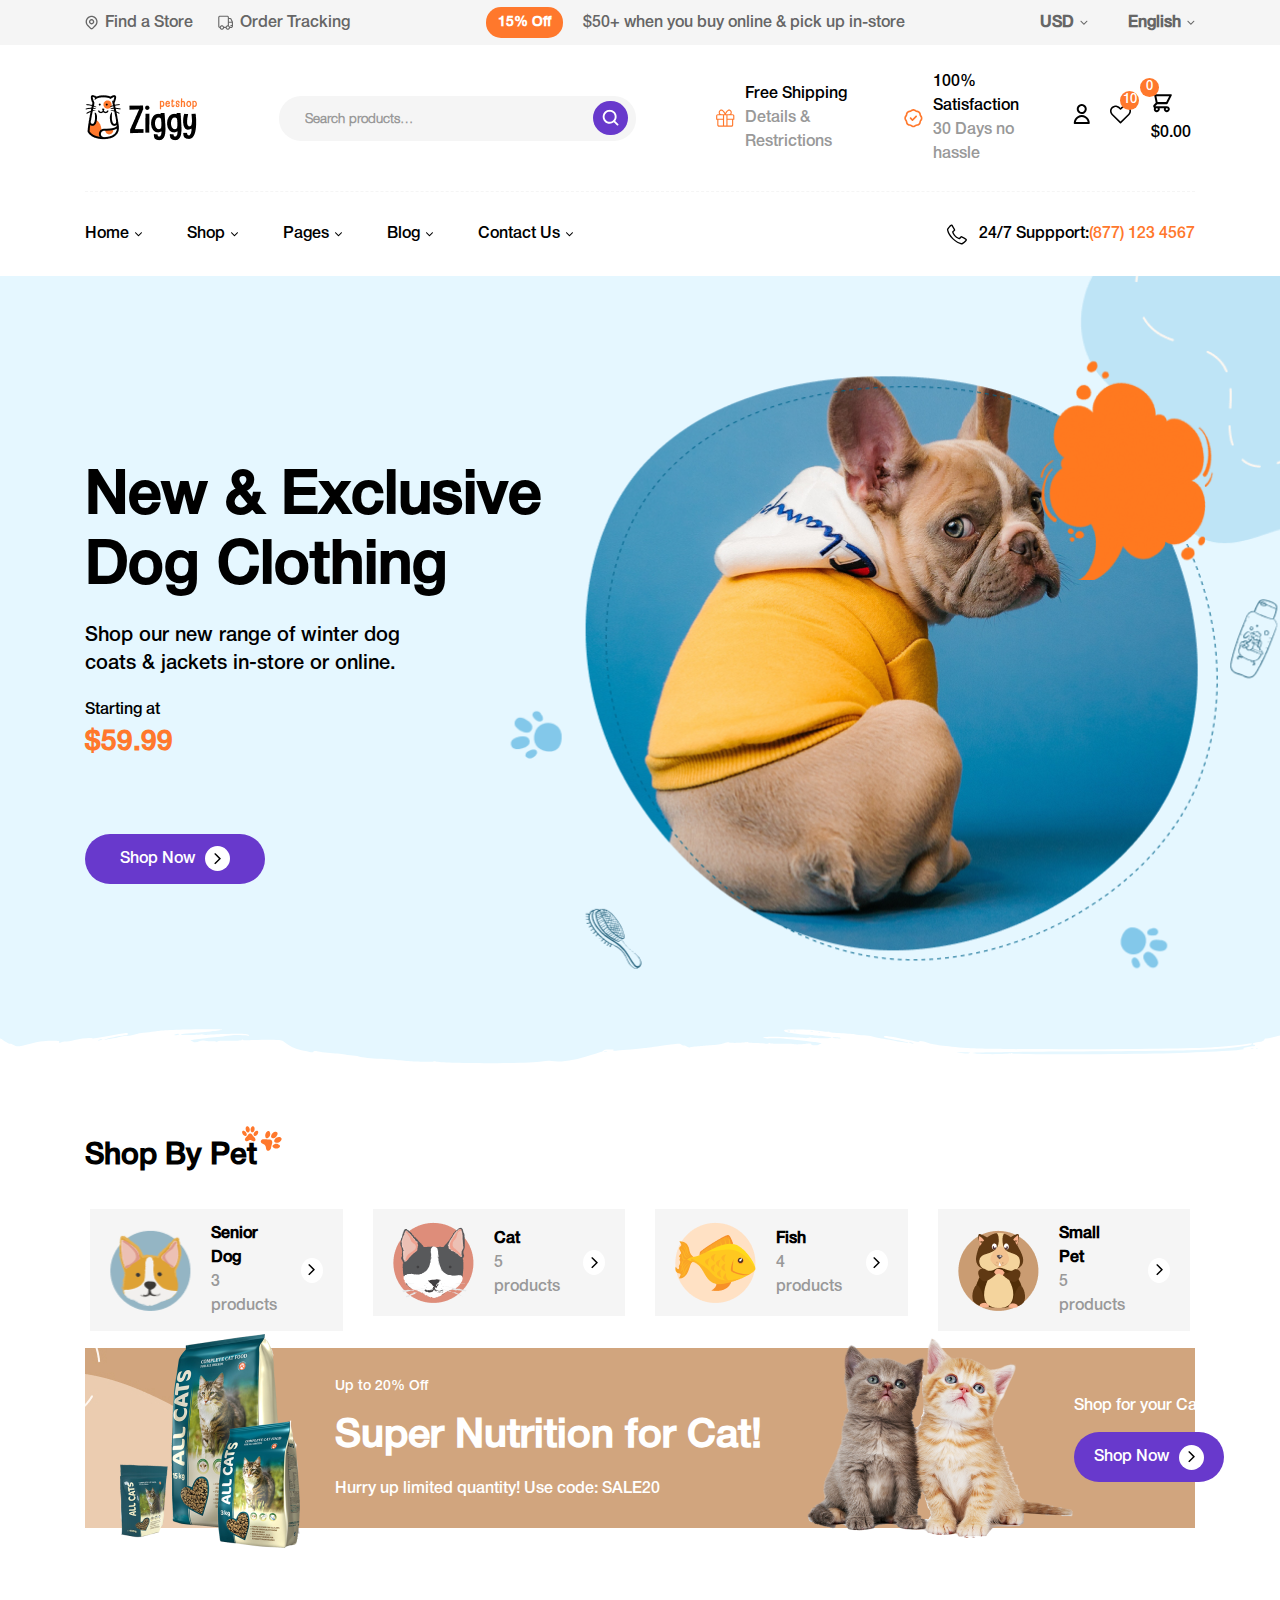
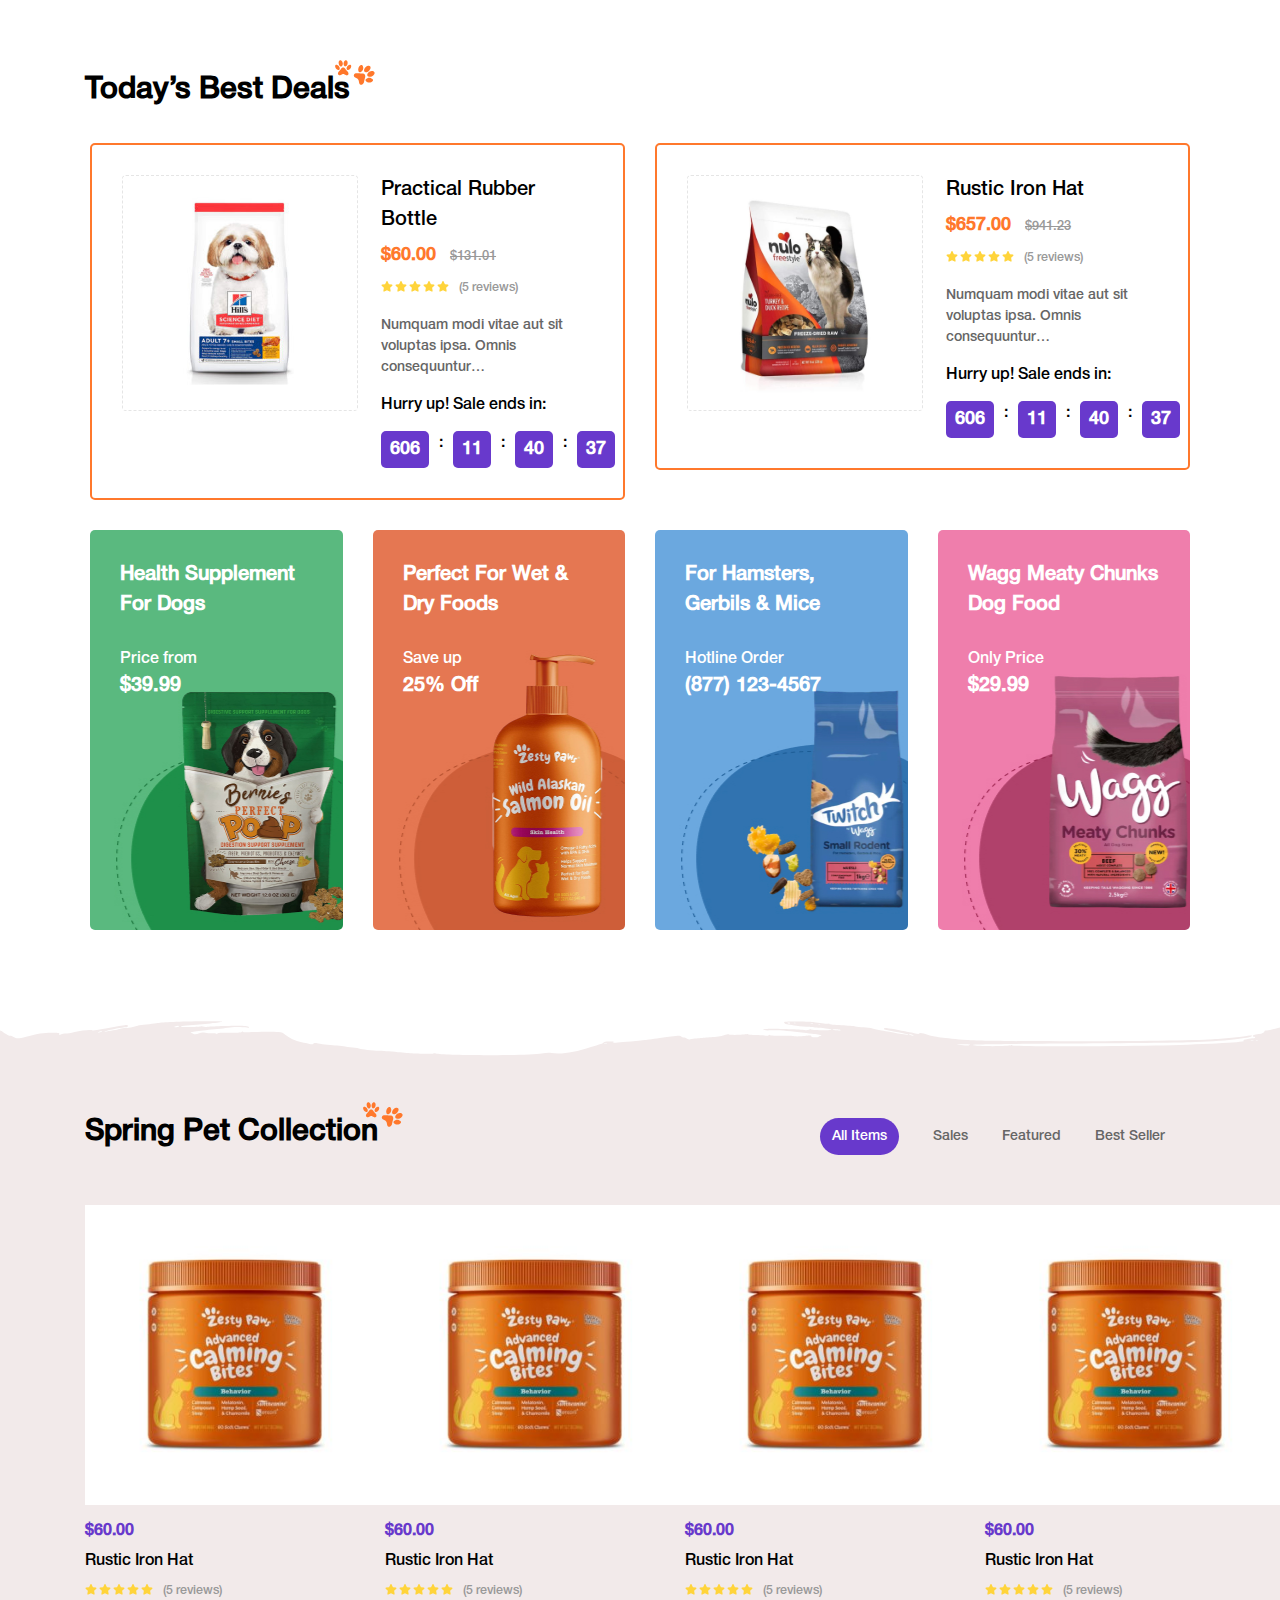
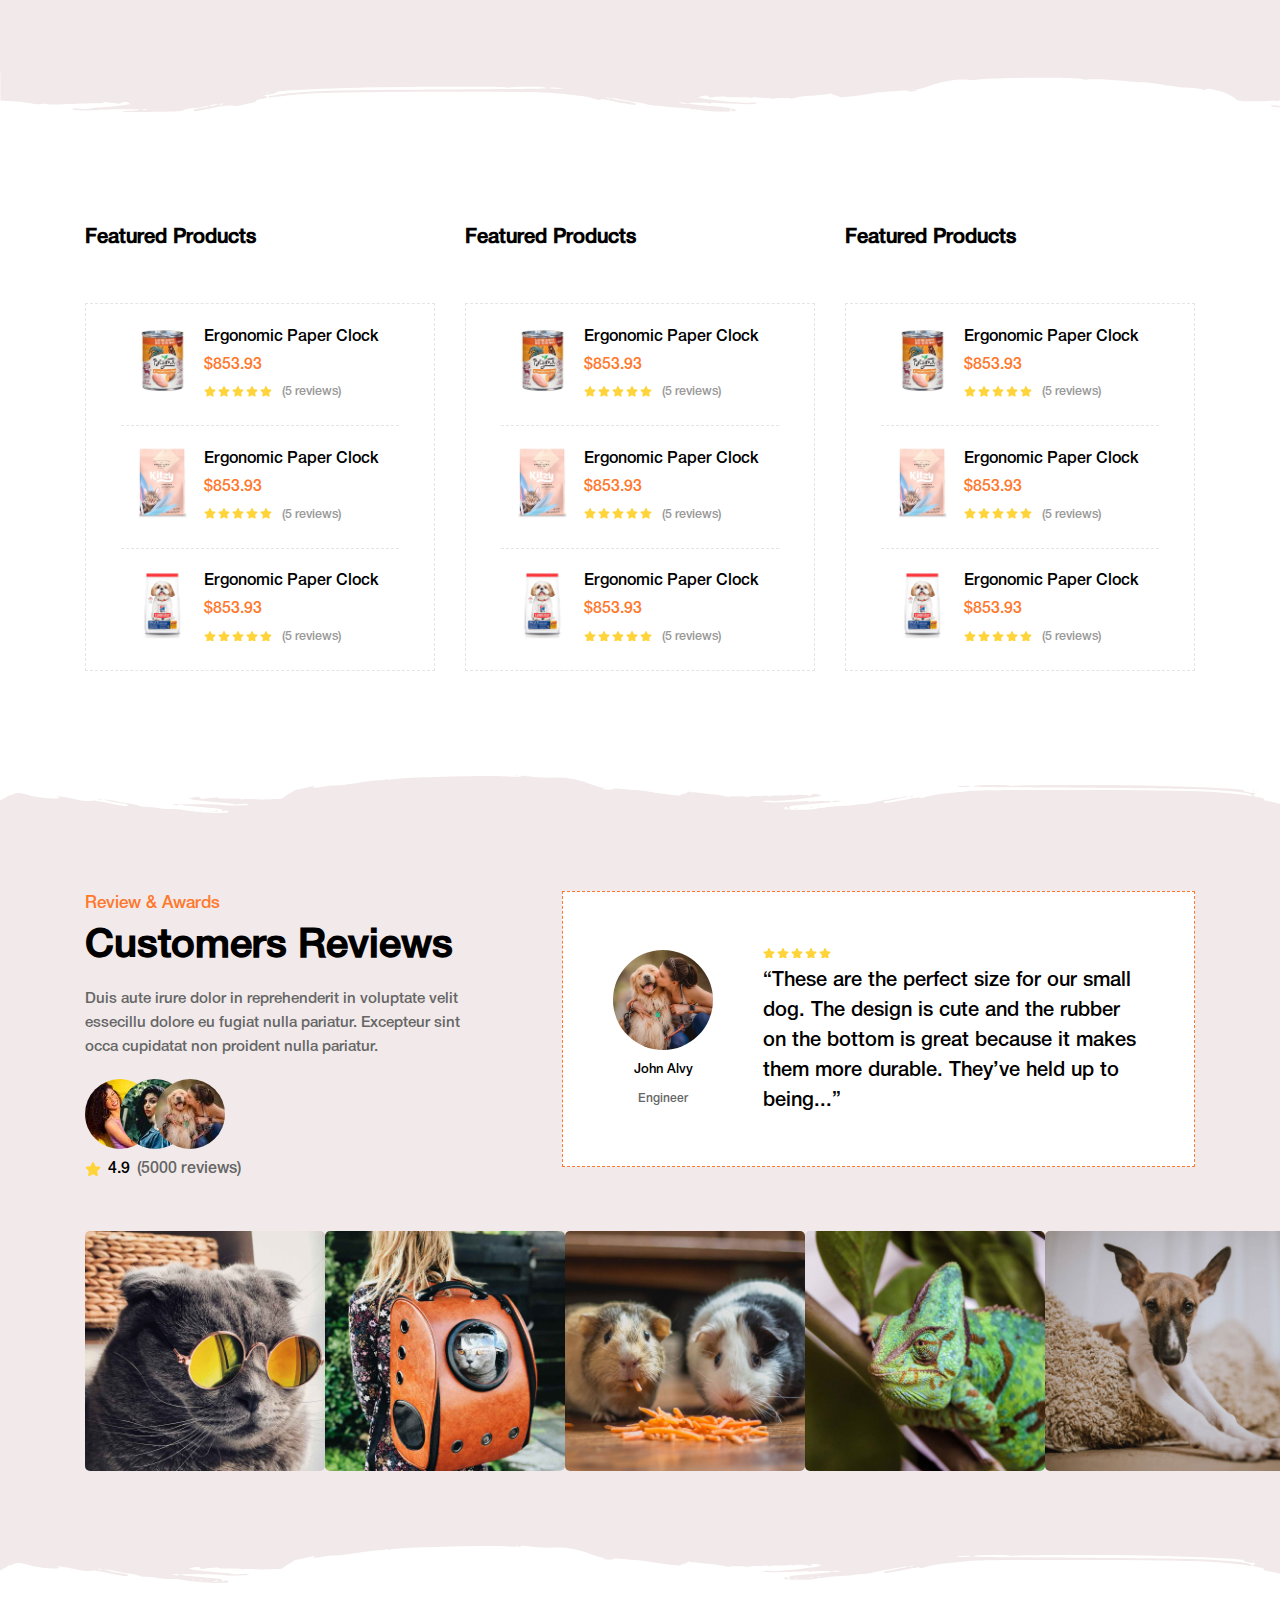
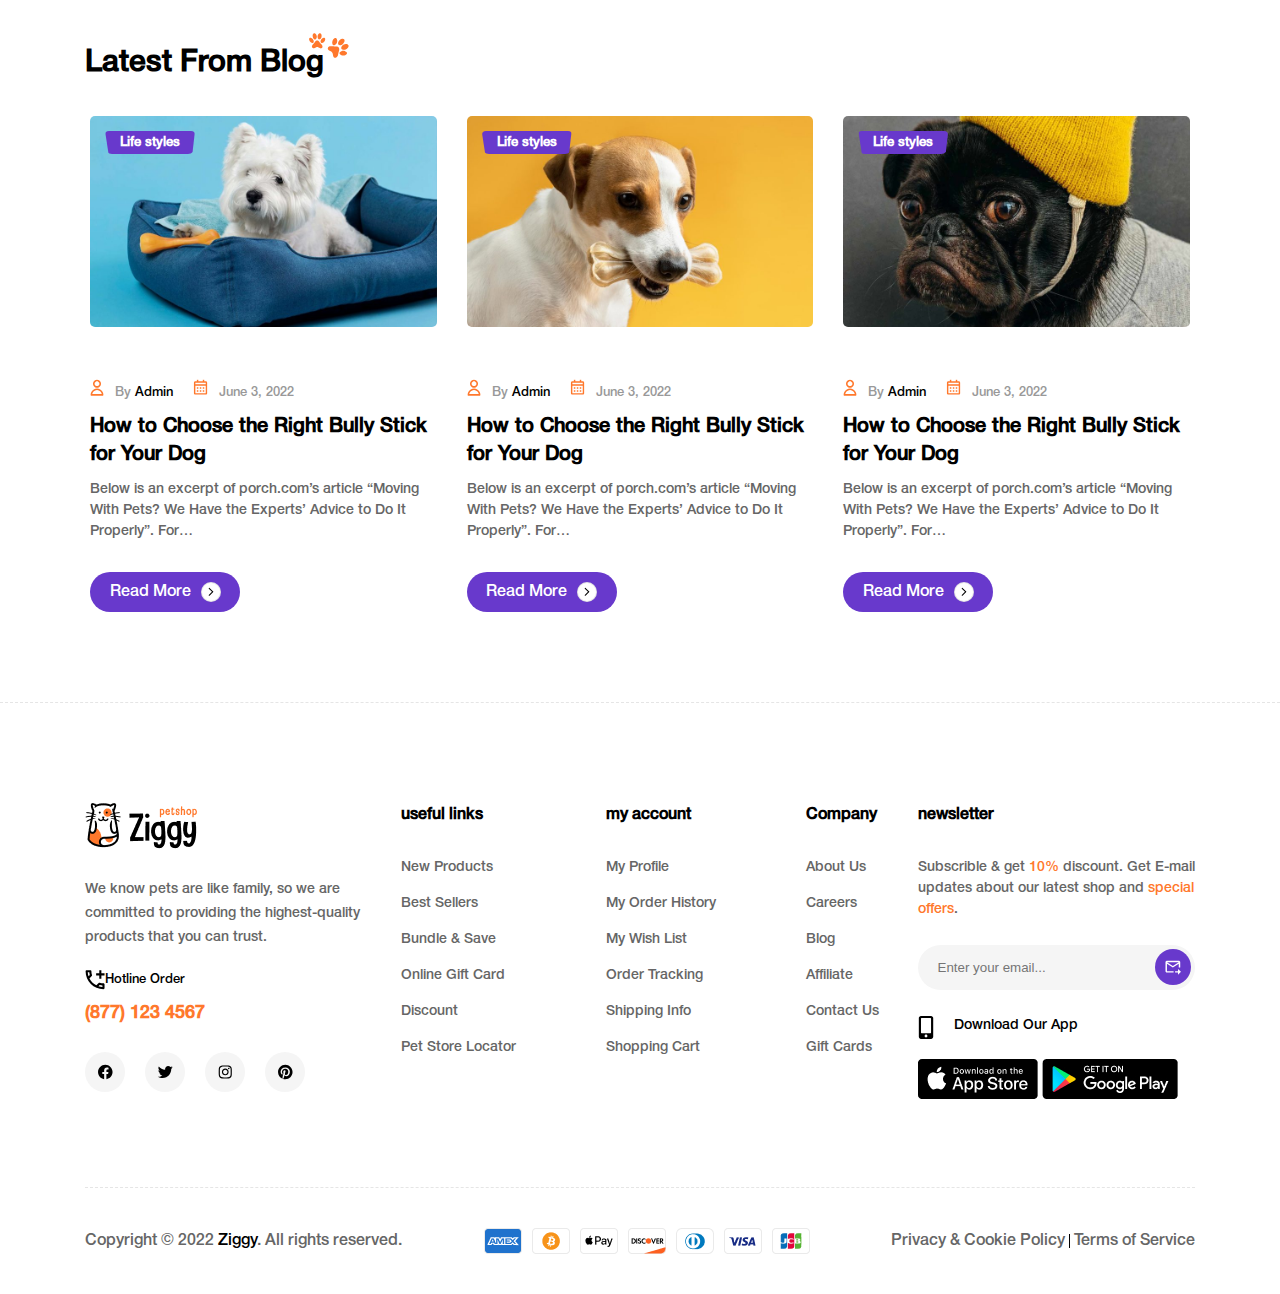
<file: index.html>
<!DOCTYPE html>
<html lang="en">

<head>
    <meta charset="UTF-8">

    <meta name="viewport" content="width=device-width, initial-scale=1.0">
    <link rel="stylesheet" href="./styles/app.css">
    <link rel="stylesheet" href="./styles/responsive.css">
    <title>Pet Shop</title>
</head>

<body>



    <header class="header">

        <div class="element">
            <div class="container">
                <div class="element__wrapper">
                    <div class="left__element">
                        <span class="find">
                            <svg width="13" height="15" viewBox="0 0 13 15" fill="none"
                                xmlns="http://www.w3.org/2000/svg">
                                <path
                                    d="M9.90067 3.45931C9.30394 2.86257 8.59998 2.45697 7.78879 2.24252C6.99625 2.03739 6.20371 2.03739 5.41116 2.24252C4.59998 2.45697 3.89601 2.86257 3.29928 3.45931C2.70254 4.05604 2.29695 4.76 2.08249 5.57119C1.87736 6.36373 1.87736 7.15628 2.08249 7.94882C2.29695 8.76 2.70254 9.46397 3.29928 10.0607L6.12445 12.8859C6.25499 13.0164 6.4135 13.0817 6.59998 13.0817C6.78646 13.0817 6.94496 13.0164 7.0755 12.8859L9.90067 10.0607C10.3389 9.62248 10.6769 9.11665 10.9147 8.54322C11.1524 7.9698 11.2713 7.37539 11.2713 6.76C11.2713 6.14462 11.1524 5.55021 10.9147 4.97679C10.6769 4.40336 10.3389 3.89753 9.90067 3.45931ZM2.36221 2.52224C3.12678 1.74835 4.03121 1.22621 5.0755 0.95581C6.09182 0.694737 7.10813 0.694737 8.12445 0.95581C9.16874 1.22621 10.0755 1.74602 10.8447 2.51525C11.614 3.28448 12.1338 4.19124 12.4042 5.23553C12.6652 6.25185 12.6652 7.26816 12.4042 8.28448C12.1338 9.32877 11.6116 10.2332 10.8377 10.9978L8.01256 13.8369C7.82608 14.0234 7.6093 14.1656 7.36221 14.2635C7.11513 14.3614 6.86105 14.4104 6.59998 14.4104C6.3389 14.4104 6.08482 14.3614 5.83774 14.2635C5.59065 14.1656 5.37387 14.0234 5.18739 13.8369L2.36221 10.9978C1.79345 10.4383 1.35755 9.79031 1.05452 9.05371C0.751491 8.31711 0.599976 7.55255 0.599976 6.76C0.599976 5.96746 0.751491 5.2029 1.05452 4.4663C1.35755 3.7297 1.79345 3.08168 2.36221 2.52224ZM6.59998 5.43133C6.23634 5.43133 5.92399 5.56187 5.66291 5.82294C5.40184 6.08401 5.2713 6.39637 5.2713 6.76C5.2713 7.12364 5.40184 7.436 5.66291 7.69707C5.92399 7.95814 6.23634 8.08868 6.59998 8.08868C6.96361 8.08868 7.27597 7.95814 7.53704 7.69707C7.79811 7.436 7.92865 7.12364 7.92865 6.76C7.92865 6.39637 7.79811 6.08401 7.53704 5.82294C7.27597 5.56187 6.96361 5.43133 6.59998 5.43133ZM3.92865 6.76C3.92865 6.28448 4.04753 5.83926 4.28529 5.42434C4.52305 5.00942 4.84939 4.68308 5.26431 4.44532C5.67923 4.20756 6.12445 4.08868 6.59998 4.08868C7.0755 4.08868 7.52072 4.20756 7.93564 4.44532C8.35056 4.68308 8.6769 5.00942 8.91466 5.42434C9.15242 5.83926 9.2713 6.28681 9.2713 6.767C9.2713 7.24718 9.15009 7.69007 8.90767 8.09567C8.66524 8.50126 8.34123 8.82527 7.93564 9.0677C7.53005 9.31012 7.08482 9.43133 6.59998 9.43133C6.11513 9.43133 5.66991 9.31012 5.26431 9.0677C4.85872 8.82527 4.53471 8.50126 4.29228 8.09567C4.04986 7.69007 3.92865 7.24485 3.92865 6.76Z"
                                    fill="#666666" />
                            </svg>
                            Find a Store
                        </span>
                        <span class="track">
                            <svg width="15" height="15" viewBox="0 0 15 15" fill="none"
                                xmlns="http://www.w3.org/2000/svg">
                                <path
                                    d="M1.89464 0.753951C1.58689 0.753951 1.30711 0.828608 1.05531 0.977921C0.803518 1.12723 0.603013 1.32787 0.4538 1.57984C0.304587 1.83181 0.22998 2.11177 0.22998 2.41973V11.2665C0.22998 11.6958 0.37453 12.0668 0.663631 12.3794C0.952731 12.692 1.30711 12.8717 1.72677 12.9183C1.79205 13.2636 1.92728 13.5786 2.13245 13.8632C2.33761 14.1478 2.5964 14.3695 2.90882 14.5281C3.22123 14.6867 3.55463 14.7661 3.90901 14.7661C4.26339 14.7661 4.59679 14.6867 4.9092 14.5281C5.22162 14.3695 5.48274 14.1502 5.69257 13.8702C5.9024 13.5902 6.0353 13.2729 6.09125 12.9183H7.63001C7.68596 13.2729 7.81886 13.5902 8.02869 13.8702C8.23852 14.1502 8.49964 14.3695 8.81205 14.5281C9.12447 14.6867 9.45787 14.7661 9.81225 14.7661C10.1666 14.7661 10.5 14.6867 10.8124 14.5281C11.1249 14.3695 11.3836 14.1502 11.5888 13.8702C11.794 13.5902 11.9292 13.2729 11.9945 12.9183H13.3094C13.6079 12.9183 13.8853 12.8437 14.1418 12.6943C14.3982 12.545 14.601 12.3444 14.7503 12.0924C14.8995 11.8405 14.9741 11.5652 14.9741 11.2665V7.27707C14.9741 7.02511 14.9181 6.78714 14.8062 6.56317L13.5612 3.91753C13.4213 3.62823 13.2162 3.39726 12.9457 3.22462C12.6753 3.05198 12.3815 2.96565 12.0644 2.96565H10.9174V2.41973C10.9174 2.11177 10.8427 1.83181 10.6935 1.57984C10.5443 1.32787 10.3438 1.12723 10.092 0.977921C9.84023 0.828608 9.56045 0.753951 9.2527 0.753951H1.89464ZM11.8966 11.8125C11.8126 11.5698 11.6844 11.3459 11.5119 11.1406C11.3393 10.9352 11.1412 10.7673 10.9174 10.6366V7.75301H13.869V9.97871H12.9457C12.7872 9.97871 12.6543 10.0324 12.547 10.1397C12.4398 10.247 12.3862 10.3753 12.3862 10.5246C12.3862 10.674 12.4398 10.8046 12.547 10.9166C12.6543 11.0286 12.7872 11.0846 12.9457 11.0846H13.869V11.2665C13.869 11.4159 13.8154 11.5442 13.7081 11.6515C13.6009 11.7588 13.468 11.8125 13.3094 11.8125H11.8966ZM9.81225 10.3427C9.34596 10.3427 8.92163 10.478 8.53928 10.7486C8.15692 11.0192 7.88647 11.3739 7.72793 11.8125H6.00732C5.84878 11.3739 5.57833 11.0192 5.19597 10.7486C4.81361 10.478 4.38696 10.3427 3.91601 10.3427C3.44505 10.3427 3.0184 10.478 2.63604 10.7486C2.25368 11.0192 1.98323 11.3739 1.82469 11.8125C1.68481 11.7938 1.56823 11.7331 1.47498 11.6305C1.38172 11.5278 1.33509 11.4065 1.33509 11.2665V2.41973C1.33509 2.26108 1.38871 2.1281 1.49596 2.02078C1.60321 1.91346 1.7361 1.8598 1.89464 1.8598H9.2527C9.41124 1.8598 9.54413 1.91346 9.65138 2.02078C9.75862 2.1281 9.81225 2.26108 9.81225 2.41973V10.3427ZM10.9174 4.07151H12.0644C12.167 4.07151 12.2626 4.0995 12.3512 4.15549C12.4398 4.21149 12.5074 4.29081 12.554 4.39346L13.6312 6.64716H10.9174V4.07151ZM3.90901 13.6602C3.71317 13.6602 3.53132 13.6112 3.36345 13.5132C3.19559 13.4152 3.06036 13.2799 2.95778 13.1073C2.8552 12.9346 2.8039 12.7503 2.8039 12.5544C2.8039 12.3584 2.8552 12.1741 2.95778 12.0014C3.06036 11.8288 3.19559 11.6935 3.36345 11.5955C3.53132 11.4975 3.71317 11.4485 3.90901 11.4485C4.21676 11.4485 4.47789 11.5558 4.69238 11.7705C4.90687 11.9851 5.01412 12.2464 5.01412 12.5544C5.01412 12.8623 4.90687 13.1236 4.69238 13.3383C4.47789 13.5529 4.21676 13.6602 3.90901 13.6602ZM10.9174 12.5544C10.9174 12.8623 10.8101 13.1236 10.5956 13.3383C10.3811 13.5529 10.12 13.6602 9.81225 13.6602C9.5045 13.6602 9.24337 13.5529 9.02888 13.3383C8.81439 13.1236 8.70714 12.8623 8.70714 12.5544C8.70714 12.2464 8.81439 11.9851 9.02888 11.7705C9.24337 11.5558 9.5045 11.4485 9.81225 11.4485C10.12 11.4485 10.3811 11.5558 10.5956 11.7705C10.8101 11.9851 10.9174 12.2464 10.9174 12.5544Z"
                                    fill="#666666" />
                            </svg>
                            Order Tracking
                        </span>
                    </div>

                    <div class="center__element">
                        <span>15% Off</span>
                        <p>$50+ when you buy online & pick up in-store</p>
                    </div>

                    <div class="right__element">
                        <div class="usd">
                            USD<svg width="8" height="5" viewBox="0 0 8 5" fill="none"
                                xmlns="http://www.w3.org/2000/svg">
                                <path
                                    d="M3.69619 4.66705L0.521364 1.45027C0.456096 1.385 0.423462 1.30575 0.423462 1.21251C0.423462 1.11927 0.456096 1.04467 0.521364 0.98873L0.717168 0.792926C0.782436 0.727658 0.859359 0.695024 0.947937 0.695024C1.03652 0.695024 1.11344 0.727658 1.17871 0.792926L3.91997 3.59013L6.67521 0.792926C6.73115 0.727658 6.80575 0.695024 6.89899 0.695024C6.99223 0.695024 7.07148 0.727658 7.13675 0.792926L7.33255 0.98873C7.39782 1.054 7.43045 1.13092 7.43045 1.2195C7.43045 1.30808 7.39782 1.385 7.33255 1.45027L4.15773 4.66705C4.09246 4.73232 4.01554 4.76495 3.92696 4.76495C3.83838 4.76495 3.76146 4.73232 3.69619 4.66705Z"
                                    fill="#666666" />
                            </svg>

                        </div>

                        <div class="language">
                            English
                            <svg width="8" height="5" viewBox="0 0 8 5" fill="none" xmlns="http://www.w3.org/2000/svg">
                                <path
                                    d="M3.646 4.69901L0.467995 1.47901C0.402662 1.41368 0.369995 1.33435 0.369995 1.24101C0.369995 1.14768 0.402662 1.07301 0.467995 1.01701L0.663995 0.821012C0.729328 0.755679 0.806328 0.723012 0.894995 0.723012C0.983662 0.723012 1.06066 0.755679 1.126 0.821012L3.87 3.62101L6.628 0.821012C6.684 0.755679 6.75866 0.723012 6.852 0.723012C6.94533 0.723012 7.02466 0.755679 7.09 0.821012L7.286 1.01701C7.35133 1.08235 7.384 1.15935 7.384 1.24801C7.384 1.33668 7.35133 1.41368 7.286 1.47901L4.108 4.69901C4.04266 4.76435 3.96566 4.79701 3.877 4.79701C3.78833 4.79701 3.71133 4.76435 3.646 4.69901Z"
                                    fill="#666666" />
                            </svg>

                        </div>
                    </div>
                </div>
            </div>
        </div>




        <div class="container">
            <nav class="nav">





                <div class="nav__top">
                    <img src="./img/logo-site.png" alt="">
                    <div class="serach">
                        <input type="text" placeholder="Search products…">

                        <div class="svg__search__wrapper">
                            <svg class="search" width="15" height="14" viewBox="0 0 15 14" fill="none"
                                xmlns="http://www.w3.org/2000/svg">
                                <path
                                    d="M13.9267 11.9762L11.3972 9.44468C11.7792 8.94119 12.0727 8.38874 12.2776 7.78734C12.4826 7.18594 12.5851 6.56823 12.5851 5.9342C12.5851 5.1603 12.4383 4.41904 12.1449 3.71042C11.8514 3.00179 11.4321 2.37475 10.8871 1.8293C10.342 1.28385 9.71314 0.864265 9.0004 0.57056C8.28766 0.276853 7.54696 0.13 6.77832 0.13C6.00967 0.13 5.27131 0.276853 4.56322 0.57056C3.85514 0.864265 3.22625 1.28618 2.67655 1.83629C1.94051 2.57289 1.4374 3.44935 1.16721 4.46566C0.915653 5.44468 0.915653 6.42371 1.16721 7.40273C1.4374 8.41904 1.94051 9.2955 2.67655 10.0321C3.22625 10.5822 3.85514 11.0041 4.56322 11.2978C5.27131 11.5915 6.012 11.7384 6.78531 11.7384C7.41886 11.7384 8.0361 11.6358 8.63704 11.4307C9.23798 11.2256 9.79001 10.9319 10.2931 10.5496L12.8227 13.081C12.9717 13.2302 13.1534 13.3048 13.3677 13.3048C13.582 13.3048 13.766 13.2302 13.9197 13.081C14.0735 12.9319 14.1503 12.7477 14.1503 12.5286C14.1503 12.3095 14.0758 12.1253 13.9267 11.9762ZM3.7806 8.9272C3.24022 8.38641 2.8722 7.74772 2.67655 7.01112C2.49021 6.29317 2.49021 5.57522 2.67655 4.85727C2.8722 4.12068 3.24022 3.48198 3.7806 2.94119C4.18123 2.54026 4.64009 2.23256 5.15718 2.01811C5.67426 1.80366 6.21464 1.69643 6.77832 1.69643C7.34199 1.69643 7.88237 1.80366 8.39946 2.01811C8.91655 2.23256 9.37541 2.53792 9.77603 2.9342C10.1767 3.33047 10.4841 3.78734 10.6984 4.30482C10.9127 4.82231 11.0198 5.36543 11.0198 5.9342C11.0198 6.50296 10.9127 7.04375 10.6984 7.55657C10.4841 8.06939 10.1767 8.52627 9.77603 8.9272C9.37541 9.32813 8.91888 9.63583 8.40645 9.85028C7.89402 10.0647 7.35364 10.172 6.78531 10.172C6.21697 10.172 5.67426 10.0647 5.15718 9.85028C4.64009 9.63583 4.18123 9.32813 3.7806 8.9272Z"
                                    fill="white" />
                            </svg>
                        </div>
                    </div>
                    <div class="nav-elementor__wrapp">
                        <div class="nav-elementor">
                            <svg width="23" height="22" viewBox="0 0 23 22" fill="none"
                                xmlns="http://www.w3.org/2000/svg">
                                <path
                                    d="M20.074 6.32781H18.3817C18.8213 5.69777 19.0411 5.00912 19.0411 4.26187C19.0411 3.63183 18.8982 3.05308 18.6125 2.52561C18.3268 1.99813 17.9385 1.58055 17.4476 1.27286C16.9568 0.965168 16.4147 0.811321 15.8213 0.811321C15.2279 0.811321 14.6967 0.94319 14.2279 1.20693C13.759 1.47066 13.2755 1.91022 12.7773 2.52561C12.3231 3.06773 11.7737 3.87359 11.129 4.94319C10.4989 3.87359 9.9568 3.06773 9.50259 2.52561C9.00442 1.91022 8.52091 1.47066 8.05204 1.20693C7.58318 0.94319 7.05204 0.811321 6.45863 0.811321C5.86523 0.811321 5.3231 0.965168 4.83226 1.27286C4.34142 1.58055 3.95314 1.99813 3.66743 2.52561C3.38171 3.05308 3.23885 3.63183 3.23885 4.26187C3.23885 5.00912 3.45864 5.69777 3.8982 6.32781H2.20589C1.63446 6.32781 1.14728 6.52927 0.744349 6.9322C0.341419 7.33513 0.139954 7.81498 0.139954 8.37176V12.5036C0.139954 12.6941 0.205888 12.8553 0.337756 12.9871C0.469624 13.119 0.630796 13.1849 0.821272 13.1849H1.52457V19.3828C1.52457 19.9542 1.72603 20.4414 2.12896 20.8443C2.5319 21.2472 3.01175 21.4487 3.56853 21.4487H18.7114C19.2682 21.4487 19.748 21.2472 20.1509 20.8443C20.5539 20.4414 20.7553 19.9542 20.7553 19.3828V13.1849H21.4586C21.6491 13.1849 21.8103 13.119 21.9422 12.9871C22.074 12.8553 22.14 12.6941 22.14 12.5036V8.37176C22.14 7.81498 21.9385 7.33513 21.5356 6.9322C21.1326 6.52927 20.6454 6.32781 20.074 6.32781ZM12.0081 6.15198C12.6967 4.99447 13.2682 4.12268 13.7224 3.5366C14.1473 2.99447 14.5356 2.62085 14.8872 2.41572C15.1509 2.2692 15.4733 2.19594 15.8542 2.19594C16.3524 2.19594 16.781 2.3974 17.14 2.80033C17.4989 3.20326 17.6784 3.69044 17.6784 4.26187C17.6784 4.8333 17.4989 5.32048 17.14 5.72341C16.781 6.12634 16.3524 6.32781 15.8542 6.32781H11.9202L12.0081 6.15198ZM6.42567 2.19594C6.80662 2.19594 7.13629 2.2692 7.41468 2.41572C7.75168 2.62085 8.13263 2.99447 8.55754 3.5366C9.01175 4.12268 9.58318 4.99447 10.2718 6.15198L10.3597 6.32781H6.42567C5.9275 6.32781 5.49893 6.12634 5.13995 5.72341C4.78098 5.32048 4.60149 4.8333 4.60149 4.26187C4.60149 3.69044 4.78098 3.20326 5.13995 2.80033C5.49893 2.3974 5.9275 2.19594 6.42567 2.19594ZM8.38171 20.0641H3.56853C3.3927 20.0641 3.23519 19.9981 3.096 19.8663C2.9568 19.7344 2.88721 19.5732 2.88721 19.3828V13.1849H8.38171V20.0641ZM8.38171 11.8223H1.52457V8.37176C1.52457 8.18128 1.5905 8.02011 1.72237 7.88824C1.85424 7.75638 2.01541 7.69044 2.20589 7.69044H8.38171V11.8223ZM12.5136 20.0641H9.76633V7.69044H12.5136V20.0641ZM19.3927 19.3828C19.3927 19.5732 19.3231 19.7344 19.1839 19.8663C19.0447 19.9981 18.8872 20.0641 18.7114 20.0641H13.8982V13.1849H19.3927V19.3828ZM20.7553 11.8223H13.8982V7.69044H20.074C20.2645 7.69044 20.4257 7.75638 20.5575 7.88824C20.6894 8.02011 20.7553 8.18128 20.7553 8.37176V11.8223Z"
                                    fill="#FF782C" />
                            </svg>
                            <div>
                                <p>Free Shipping</p>
                                <span>Details & Restrictions</span>
                            </div>
                        </div>
                        <div class="nav-elementor">
                            <svg width="23" height="23" viewBox="0 0 23 23" fill="none"
                                xmlns="http://www.w3.org/2000/svg">
                                <path
                                    d="M8.2081 1.29484C8.79418 0.782019 9.46084 0.437696 10.2081 0.261873C10.9554 0.0860481 11.7026 0.0860481 12.4499 0.261873C13.1971 0.437696 13.8711 0.782019 14.4718 1.29484C14.926 1.69044 15.4608 1.91022 16.0762 1.95418C16.8528 2.01279 17.5671 2.24356 18.2191 2.64649C18.8711 3.04942 19.3986 3.57689 19.8015 4.2289C20.2044 4.88092 20.4352 5.60253 20.4938 6.39374C20.5524 6.99447 20.7795 7.52927 21.1751 7.99814C21.6733 8.58422 22.0103 9.25455 22.1861 10.0091C22.3619 10.7637 22.3619 11.5146 22.1861 12.2619C22.0103 13.0091 21.6733 13.6758 21.1751 14.2619C20.7795 14.7307 20.5524 15.2655 20.4938 15.8663C20.4352 16.6575 20.2044 17.3791 19.8015 18.0311C19.3986 18.6831 18.8711 19.2106 18.2191 19.6135C17.5671 20.0165 16.8528 20.2472 16.0762 20.3058C15.4608 20.3498 14.926 20.5696 14.4718 20.9652C13.8711 21.478 13.1971 21.8223 12.4499 21.9981C11.7026 22.174 10.9554 22.174 10.2081 21.9981C9.46084 21.8223 8.79418 21.478 8.2081 20.9652C7.73923 20.5696 7.19711 20.3498 6.58172 20.3058C5.80517 20.2472 5.09088 20.0165 4.43887 19.6135C3.78685 19.2106 3.25938 18.6831 2.85645 18.0311C2.45352 17.3791 2.22275 16.6575 2.16414 15.8663C2.10553 15.2655 1.87843 14.7307 1.48282 14.2619C0.984654 13.6758 0.647658 13.0055 0.471834 12.2509C0.29601 11.4963 0.29601 10.7454 0.471834 9.99814C0.647658 9.25088 0.984654 8.58422 1.48282 7.99814C1.89308 7.52927 2.12019 6.99447 2.16414 6.39374C2.22275 5.60253 2.45352 4.88092 2.85645 4.2289C3.25938 3.57689 3.78685 3.04942 4.43887 2.64649C5.09088 2.24356 5.80517 2.01279 6.58172 1.95418C7.19711 1.91022 7.73923 1.69044 8.2081 1.29484ZM13.1751 2.81132C12.633 2.35711 12.0176 2.13 11.329 2.13C10.6403 2.13 10.0323 2.35711 9.5048 2.81132C8.69894 3.48532 7.78319 3.86627 6.75755 3.95418C6.05425 3.99814 5.45718 4.2692 4.96634 4.76737C4.4755 5.26554 4.2081 5.85894 4.16414 6.54759C4.07623 7.58788 3.69528 8.50363 3.02128 9.29484C2.56707 9.82231 2.33997 10.434 2.33997 11.13C2.33997 11.826 2.56707 12.4377 3.02128 12.9652C3.69528 13.7564 4.07623 14.6721 4.16414 15.7124C4.2081 16.4011 4.4755 16.9945 4.96634 17.4926C5.45718 17.9908 6.05425 18.2619 6.75755 18.3058C7.78319 18.3937 8.69894 18.7747 9.5048 19.4487C10.0323 19.9029 10.6403 20.13 11.329 20.13C12.0176 20.13 12.6257 19.9029 13.1532 19.4487C13.959 18.7747 14.8821 18.3937 15.9224 18.3058C16.611 18.2619 17.2008 17.9908 17.6916 17.4926C18.1825 16.9945 18.4572 16.4011 18.5158 15.7124C18.5891 14.6721 18.9627 13.7564 19.6367 12.9652C20.0909 12.4377 20.318 11.826 20.318 11.13C20.318 10.434 20.0909 9.82231 19.6367 9.29484C18.9627 8.50363 18.5891 7.58788 18.5158 6.54759C18.4572 5.85894 18.1825 5.26554 17.6916 4.76737C17.2008 4.2692 16.611 3.99814 15.9224 3.95418C14.8821 3.86627 13.9663 3.48532 13.1751 2.81132ZM15.3949 8.17396C15.5854 8.37909 15.6806 8.61718 15.6806 8.88825C15.6806 9.15931 15.5854 9.3974 15.3949 9.60253L10.9114 14.086C10.7209 14.2765 10.4865 14.3718 10.2081 14.3718C9.92971 14.3718 9.69528 14.2765 9.5048 14.086L7.26304 11.8443C7.07257 11.6392 6.97733 11.4011 6.97733 11.13C6.97733 10.8589 7.07257 10.6245 7.26304 10.4267C7.45352 10.2289 7.68795 10.13 7.96634 10.13C8.24473 10.13 8.47916 10.2252 8.66964 10.4157L10.2081 11.9542L13.9883 8.17396C14.1788 7.98348 14.4132 7.88825 14.6916 7.88825C14.97 7.88825 15.2044 7.98348 15.3949 8.17396Z"
                                    fill="#FF782C" />
                            </svg>

                            <div>
                                <p>100% Satisfaction</p>
                                <span>30 Days no hassle</span>
                            </div>
                        </div>
                    </div>

                    <div class="nav-actin__menu">
                        <div class="user__acount">
                            <a href="#">
                                <svg width="17" height="21" viewBox="0 0 17 21" fill="black"
                                    xmlns="http://www.w3.org/2000/svg">
                                    <path
                                        d="M8.74512 2.048C8.21232 2.048 7.71615 2.1812 7.25661 2.44761C6.79707 2.714 6.43077 3.07697 6.15771 3.53652C5.88465 3.99606 5.74812 4.49889 5.74812 5.04501C5.74812 5.59113 5.88465 6.09396 6.15771 6.5535C6.43077 7.01304 6.79707 7.37601 7.25661 7.64241C7.71615 7.90881 8.21565 8.04201 8.75511 8.04201C9.29457 8.04201 9.79407 7.90881 10.2536 7.64241C10.7132 7.37601 11.0795 7.01304 11.3525 6.5535C11.6256 6.09396 11.7621 5.59113 11.7621 5.04501C11.7621 4.49889 11.6256 3.99606 11.3525 3.53652C11.0795 3.07697 10.7132 2.714 10.2536 2.44761C9.79407 2.1812 9.29124 2.048 8.74512 2.048ZM3.75012 5.04501C3.75012 4.13925 3.97323 3.30342 4.41945 2.53752C4.86567 1.77161 5.47173 1.16555 6.23763 0.719334C7.00353 0.273113 7.83936 0.0500031 8.74512 0.0500031C9.65088 0.0500031 10.4867 0.273113 11.2526 0.719334C12.0185 1.16555 12.6279 1.77161 13.0808 2.53752C13.5337 3.30342 13.7601 4.13925 13.7601 5.04501C13.7601 5.95077 13.5337 6.7866 13.0808 7.5525C12.6279 8.3184 12.0185 8.92779 11.2526 9.38067C10.4867 9.83355 9.65088 10.0567 8.74512 10.05C7.83936 10.0433 7.00353 9.8169 6.23763 9.37068C5.47173 8.92446 4.86567 8.3184 4.41945 7.5525C3.97323 6.7866 3.75012 5.95077 3.75012 5.04501ZM2.83103 18.052H14.6792C14.5193 17.1196 14.1564 16.2704 13.5903 15.5045C13.0242 14.7386 12.3282 14.1426 11.5024 13.7163C10.6499 13.2768 9.73413 13.057 8.75511 13.057C7.77609 13.057 6.86034 13.2768 6.00786 13.7163C5.1687 14.1426 4.4694 14.7386 3.90996 15.5045C3.35052 16.2704 2.99088 17.1196 2.83103 18.052ZM0.753113 19.051C0.753113 17.5991 1.11941 16.2538 1.85201 15.015C2.55797 13.8029 3.51036 12.8439 4.70916 12.1379C5.96124 11.4186 7.30989 11.059 8.75511 11.059C10.2003 11.059 11.5423 11.4186 12.7811 12.1379C13.9932 12.8439 14.9522 13.8029 15.6582 15.015C16.3908 16.2538 16.7571 17.5991 16.7571 19.051C16.7571 19.3307 16.6572 19.5672 16.4574 19.7603C16.2576 19.9534 16.0245 20.05 15.7581 20.05H1.75211C1.47239 20.05 1.23596 19.9534 1.04282 19.7603C0.849683 19.5672 0.753113 19.3307 0.753113 19.051Z" />
                                </svg>
                            </a>
                        </div>

                        <div class="user__wishlist">
                            <a href="#">
                                <svg width="21" height="19" viewBox="0 0 21 19" fill="black"
                                    xmlns="http://www.w3.org/2000/svg">
                                    <path
                                        d="M11.3673 2.08467L10.5039 2.94801L9.64061 2.08467C8.90917 1.36523 8.05183 0.879601 7.06859 0.627794C6.12131 0.387978 5.16805 0.387978 4.20879 0.627794C3.22554 0.879601 2.3742 1.36523 1.65475 2.08467C0.935302 2.80412 0.44368 3.64947 0.179883 4.62072C-0.0719238 5.568 -0.0719238 6.51527 0.179883 7.46254C0.44368 8.43379 0.935302 9.27914 1.65475 9.99859L9.94637 18.2183C10.1023 18.3741 10.2881 18.4521 10.5039 18.4521C10.7198 18.4521 10.9056 18.3741 11.0615 18.2183L19.3531 9.99859C20.0726 9.27914 20.5642 8.43379 20.828 7.46254C21.0678 6.51527 21.0678 5.568 20.828 4.62072C20.5642 3.64947 20.0726 2.80412 19.3531 2.08467C18.6337 1.36523 17.7764 0.879601 16.7811 0.627794C15.8338 0.375988 14.8806 0.375988 13.9213 0.627794C12.9381 0.879601 12.0867 1.36523 11.3673 2.08467ZM18.238 8.90143L10.5039 16.5635L2.76989 8.90143C2.2423 8.38583 1.88857 7.78029 1.70871 7.08483C1.52885 6.38936 1.52885 5.6969 1.70871 5.00743C1.88857 4.31796 2.2393 3.71542 2.7609 3.19982C3.2825 2.68421 3.89403 2.33348 4.59549 2.14762C5.29695 1.96177 5.99541 1.96177 6.69088 2.14762C7.38634 2.33348 7.99787 2.68421 8.52547 3.19982L9.94637 4.60274C10.1023 4.75862 10.2911 4.83656 10.5129 4.83656C10.7348 4.83656 10.9236 4.75262 11.0795 4.58475L12.4824 3.19982C12.998 2.67222 13.6066 2.31849 14.308 2.13863C15.0095 1.95877 15.7079 1.95877 16.4034 2.13863C17.0989 2.31849 17.7104 2.67222 18.238 3.19982C18.6217 3.57153 18.9155 4.0062 19.1193 4.50381C19.3232 5.00143 19.4251 5.51703 19.4251 6.05062C19.4251 6.58421 19.3232 7.09682 19.1193 7.58844C18.9155 8.08006 18.6217 8.51773 18.238 8.90143Z" />
                                </svg>
                                <div class="alarm_box"><span>10</span></div>

                            </a>
                        </div>

                        <div class="user__basket">
                            <a href="#">
                                <svg width="21" height="21" viewBox="0 0 21 21" fill="black"
                                    xmlns="http://www.w3.org/2000/svg">
                                    <path
                                        d="M0.809937 1.129C0.809937 0.849281 0.906507 0.61285 1.09965 0.41971C1.29279 0.22657 1.52922 0.129999 1.80894 0.129999H3.80694C4.0467 0.129999 4.25982 0.206591 4.4463 0.35977C4.63278 0.512951 4.746 0.702761 4.78596 0.929201L5.02572 2.128H19.8109C19.9841 2.128 20.1473 2.17129 20.3004 2.25787C20.4536 2.34445 20.5735 2.461 20.6601 2.60752C20.7467 2.75404 20.7966 2.91388 20.8099 3.08704C20.8233 3.2602 20.79 3.4267 20.71 3.58654L16.6941 11.5786C16.6141 11.7517 16.4943 11.8882 16.3344 11.9881C16.1746 12.088 16.0014 12.138 15.8149 12.138H6.22452L4.22652 14.136H15.8149C16.4676 14.136 17.057 14.3291 17.5832 14.7154C18.1093 15.1017 18.4723 15.6045 18.6721 16.2239C18.8719 16.8433 18.8652 17.4627 18.6521 18.082C18.439 18.7014 18.066 19.2009 17.5332 19.5806C17.0004 19.9602 16.4077 20.1433 15.755 20.13C15.1023 20.1167 14.5162 19.9136 13.9967 19.5206C13.4773 19.1277 13.1243 18.6182 12.9378 17.9921C12.7513 17.3661 12.7646 16.7467 12.9778 16.134H8.6421C8.86854 16.7734 8.87521 17.416 8.66208 18.0621C8.44896 18.7081 8.05935 19.2242 7.49325 19.6105C6.92715 19.9968 6.30444 20.17 5.62512 20.13C4.9458 20.09 4.34973 19.847 3.83691 19.4007C3.32409 18.9545 3.00108 18.3951 2.86788 17.7224C2.73468 17.0497 2.82126 16.4071 3.12762 15.7943C2.79462 15.5812 2.5482 15.2915 2.38836 14.9252C2.22852 14.5589 2.1819 14.176 2.2485 13.7764C2.3151 13.3768 2.50158 13.0238 2.80794 12.7174L4.72602 10.7993L2.98776 2.128H1.80894C1.52922 2.128 1.29279 2.03143 1.09965 1.83829C0.906507 1.64515 0.809937 1.40872 0.809937 1.129ZM6.62412 10.12H15.1956L18.1926 4.126H5.42532L6.62412 10.12ZM5.80494 16.134C5.53854 16.134 5.30544 16.2306 5.10564 16.4237C4.90584 16.6168 4.80594 16.8533 4.80594 17.133C4.80594 17.4127 4.90584 17.6491 5.10564 17.8423C5.30544 18.0354 5.54187 18.132 5.81493 18.132C6.08799 18.132 6.32109 18.0354 6.51423 17.8423C6.70737 17.6491 6.80394 17.4127 6.80394 17.133C6.80394 16.8533 6.70737 16.6168 6.51423 16.4237C6.32109 16.2306 6.08466 16.134 5.80494 16.134ZM15.8149 16.134C15.5352 16.134 15.2988 16.2306 15.1056 16.4237C14.9125 16.6168 14.8159 16.8533 14.8159 17.133C14.8159 17.4127 14.9125 17.6491 15.1056 17.8423C15.2988 18.0354 15.5319 18.132 15.8049 18.132C16.078 18.132 16.3144 18.0354 16.5142 17.8423C16.714 17.6491 16.8139 17.4127 16.8139 17.133C16.8139 16.8533 16.714 16.6168 16.5142 16.4237C16.3144 16.2306 16.0813 16.134 15.8149 16.134Z" />
                                </svg>
                                <div class="alarm_box2"><span>0</span></div>
                                <span>$0.00</span>
                            </a>
                        </div>
                    </div>
                </div>

                <div class="nav__bottom">
                    <ul class="nav__mega-menu">
                        <li class="nav__mega-menu-item"><a href="#">Home
                                <svg class="arrow__bottom" width="8" height="5" viewBox="0 0 8 5" fill="black"
                                    xmlns="http://www.w3.org/2000/svg">
                                    <path
                                        d="M4.25622 4.18707L1.08139 0.970288C1.01612 0.90502 0.98349 0.825766 0.98349 0.732526C0.98349 0.639286 1.01612 0.564693 1.08139 0.508749L1.2772 0.312945C1.34246 0.247677 1.41939 0.215043 1.50797 0.215043C1.59654 0.215043 1.67347 0.247677 1.73873 0.312945L4.47999 3.11015L7.23524 0.312945C7.29118 0.247677 7.36577 0.215043 7.45901 0.215043C7.55225 0.215043 7.63151 0.247677 7.69678 0.312945L7.89258 0.508749C7.95785 0.574018 7.99048 0.650941 7.99048 0.739519C7.99048 0.828097 7.95785 0.90502 7.89258 0.970288L4.71776 4.18707C4.65249 4.25234 4.57556 4.28497 4.48699 4.28497C4.39841 4.28497 4.32149 4.25234 4.25622 4.18707Z" />
                                </svg></a></li>
                        <li class="nav__mega-menu-item"><a href="#">Shop
                                <svg class="arrow__bottom" width="8" height="5" viewBox="0 0 8 5" fill="black"
                                    xmlns="http://www.w3.org/2000/svg">
                                    <path
                                        d="M4.25622 4.18707L1.08139 0.970288C1.01612 0.90502 0.98349 0.825766 0.98349 0.732526C0.98349 0.639286 1.01612 0.564693 1.08139 0.508749L1.2772 0.312945C1.34246 0.247677 1.41939 0.215043 1.50797 0.215043C1.59654 0.215043 1.67347 0.247677 1.73873 0.312945L4.47999 3.11015L7.23524 0.312945C7.29118 0.247677 7.36577 0.215043 7.45901 0.215043C7.55225 0.215043 7.63151 0.247677 7.69678 0.312945L7.89258 0.508749C7.95785 0.574018 7.99048 0.650941 7.99048 0.739519C7.99048 0.828097 7.95785 0.90502 7.89258 0.970288L4.71776 4.18707C4.65249 4.25234 4.57556 4.28497 4.48699 4.28497C4.39841 4.28497 4.32149 4.25234 4.25622 4.18707Z" />
                                </svg></a></li>
                        <li class="nav__mega-menu-item"><a href="#">Pages
                                <svg class="arrow__bottom" width="8" height="5" viewBox="0 0 8 5" fill="black"
                                    xmlns="http://www.w3.org/2000/svg">
                                    <path
                                        d="M4.25622 4.18707L1.08139 0.970288C1.01612 0.90502 0.98349 0.825766 0.98349 0.732526C0.98349 0.639286 1.01612 0.564693 1.08139 0.508749L1.2772 0.312945C1.34246 0.247677 1.41939 0.215043 1.50797 0.215043C1.59654 0.215043 1.67347 0.247677 1.73873 0.312945L4.47999 3.11015L7.23524 0.312945C7.29118 0.247677 7.36577 0.215043 7.45901 0.215043C7.55225 0.215043 7.63151 0.247677 7.69678 0.312945L7.89258 0.508749C7.95785 0.574018 7.99048 0.650941 7.99048 0.739519C7.99048 0.828097 7.95785 0.90502 7.89258 0.970288L4.71776 4.18707C4.65249 4.25234 4.57556 4.28497 4.48699 4.28497C4.39841 4.28497 4.32149 4.25234 4.25622 4.18707Z" />
                                </svg></a></li>
                        <li class="nav__mega-menu-item"><a href="#">Blog
                                <svg class="arrow__bottom" width="8" height="5" viewBox="0 0 8 5" fill="black"
                                    xmlns="http://www.w3.org/2000/svg">
                                    <path
                                        d="M4.25622 4.18707L1.08139 0.970288C1.01612 0.90502 0.98349 0.825766 0.98349 0.732526C0.98349 0.639286 1.01612 0.564693 1.08139 0.508749L1.2772 0.312945C1.34246 0.247677 1.41939 0.215043 1.50797 0.215043C1.59654 0.215043 1.67347 0.247677 1.73873 0.312945L4.47999 3.11015L7.23524 0.312945C7.29118 0.247677 7.36577 0.215043 7.45901 0.215043C7.55225 0.215043 7.63151 0.247677 7.69678 0.312945L7.89258 0.508749C7.95785 0.574018 7.99048 0.650941 7.99048 0.739519C7.99048 0.828097 7.95785 0.90502 7.89258 0.970288L4.71776 4.18707C4.65249 4.25234 4.57556 4.28497 4.48699 4.28497C4.39841 4.28497 4.32149 4.25234 4.25622 4.18707Z" />
                                </svg></a></li>
                        <li class="nav__mega-menu-item"><a href="#">Contact Us
                                <svg class="arrow__bottom" width="8" height="5" viewBox="0 0 8 5" fill="black"
                                    xmlns="http://www.w3.org/2000/svg">
                                    <path
                                        d="M4.25622 4.18707L1.08139 0.970288C1.01612 0.90502 0.98349 0.825766 0.98349 0.732526C0.98349 0.639286 1.01612 0.564693 1.08139 0.508749L1.2772 0.312945C1.34246 0.247677 1.41939 0.215043 1.50797 0.215043C1.59654 0.215043 1.67347 0.247677 1.73873 0.312945L4.47999 3.11015L7.23524 0.312945C7.29118 0.247677 7.36577 0.215043 7.45901 0.215043C7.55225 0.215043 7.63151 0.247677 7.69678 0.312945L7.89258 0.508749C7.95785 0.574018 7.99048 0.650941 7.99048 0.739519C7.99048 0.828097 7.95785 0.90502 7.89258 0.970288L4.71776 4.18707C4.65249 4.25234 4.57556 4.28497 4.48699 4.28497C4.39841 4.28497 4.32149 4.25234 4.25622 4.18707Z" />
                                </svg></a></li>
                    </ul>


                    <div class="shop__phone-number">
                        <svg width="21" height="21" viewBox="0 0 21 21" fill="none" xmlns="http://www.w3.org/2000/svg">
                            <path
                                d="M20.3006 14.8306C20.1807 14.7241 19.8144 14.471 19.2017 14.0714C18.3492 13.5119 17.6099 13.0657 16.9839 12.7327C16.1048 12.2665 15.5054 12.0601 15.1857 12.1133C14.9459 12.1666 14.7195 12.2865 14.5064 12.473C14.3599 12.5929 14.1134 12.8593 13.7671 13.2722C13.5673 13.5253 13.4008 13.7251 13.2676 13.8716C12.8813 13.7384 12.515 13.5852 12.1687 13.412C11.2496 12.9725 10.4271 12.3897 9.70118 11.6638C8.97524 10.9378 8.39249 10.1153 7.95293 9.19625C7.77977 8.83661 7.62659 8.47031 7.49339 8.09735C7.65323 7.95083 7.85303 7.78433 8.09279 7.59785C8.50571 7.25152 8.77211 7.0051 8.89199 6.85858C9.07847 6.64546 9.19835 6.41902 9.25163 6.17926C9.30491 5.85958 9.09845 5.26018 8.63225 4.38106C8.29925 3.75502 7.85303 3.01576 7.29359 2.16328C6.90731 1.56388 6.65423 1.19758 6.53435 1.06438C6.41447 0.877897 6.25463 0.728048 6.05483 0.614828C5.85503 0.501608 5.64191 0.438337 5.41547 0.425018C5.13575 0.425018 4.73615 0.651457 4.21666 1.10434C3.76378 1.50394 3.27094 2.02342 2.73814 2.66278C2.2453 3.24886 1.82239 3.81496 1.46941 4.36108C1.11643 4.9072 0.939941 5.26684 0.939941 5.44C0.939941 5.74636 1.0132 6.19258 1.15972 6.77866C1.42612 7.88422 1.88566 9.03641 2.53834 10.2352C3.45742 11.9002 4.70285 13.5253 6.27461 15.1103C7.85969 16.6688 9.47807 17.9075 11.1298 18.8266C12.3286 19.4793 13.4807 19.9388 14.5863 20.2052C15.1724 20.3518 15.6186 20.425 15.925 20.425C16.0981 20.425 16.4578 20.2485 17.0039 19.8955C17.55 19.5426 18.1161 19.1197 18.7022 18.6268C19.3415 18.094 19.861 17.6012 20.2606 17.1483C20.7135 16.6288 20.9399 16.2292 20.9399 15.9495C20.9266 15.7231 20.8634 15.5099 20.7501 15.3101C20.6369 15.1103 20.4871 14.9505 20.3006 14.8306ZM15.845 19.0864C15.4321 19.0464 14.9326 18.9398 14.3465 18.7667C13.3609 18.4603 12.3485 18.0008 11.3096 17.3881C9.91097 16.5622 8.54567 15.49 7.21367 14.1713C5.88167 12.826 4.80275 11.454 3.9769 10.0554C3.35086 9.00311 2.89132 7.98413 2.59828 6.99844C2.42512 6.42568 2.31856 5.93284 2.2786 5.51992C3.15772 4.13464 4.20334 2.89588 5.41547 1.80364L5.51537 1.92352C6.44777 3.18892 7.24697 4.53424 7.91297 5.95948C7.68653 6.18592 7.46009 6.39238 7.23365 6.57886C6.86069 6.85858 6.52103 7.1716 6.21467 7.51793L6.05483 7.75768L6.11477 8.01743C6.24797 8.63015 6.46109 9.21623 6.75413 9.77567C7.26029 10.8279 7.92962 11.7703 8.76212 12.6028C9.59462 13.4353 10.537 14.1047 11.5893 14.6108C12.1487 14.9039 12.7348 15.117 13.3475 15.2502L13.6073 15.3101L13.847 15.1503C14.1934 14.8439 14.5064 14.5043 14.7861 14.1313H14.8061C15.1258 13.745 15.3189 13.5186 15.3855 13.452C16.8241 14.118 18.176 14.9172 19.4414 15.8496L19.5613 15.9495C18.4691 17.1616 17.2303 18.2072 15.845 19.0864Z"
                                fill="black" />
                        </svg>
                        <span class="suport">24/7 Suppport:</span>
                        <span class="suport__phone-number">(877) 123 4567</span>
                    </div>
                </div>
            </nav>
        </div>

        <div class="header__bottom">
            <img class="shape1" src="./img/Shape/rev_home3_5.png.png" alt="">
            <div class="container">
                <div class="header__bottom-wrapper">
                    <div class="header__left">
                        <h1 class="header__left-title">
                            New & Exclusive Dog Clothing
                        </h1>
                        <p class="header__left-caption">
                            Shop our new range of winter dog coats & jackets in-store or online.
                        </p>
                        <p>Starting at</p>
                        <span class="price">$59.99</span>

                        <div class="header__left-link">
                            <a href="#">Shop Now
                                <div>
                                    <svg width="7" height="12" viewBox="0 0 7 12" fill="black"
                                        xmlns="http://www.w3.org/2000/svg">
                                        <path
                                            d="M6.63891 6.01266L1.58397 11.0017C1.4814 11.1042 1.36053 11.1555 1.22133 11.1555C1.08214 11.1555 0.961258 11.1042 0.858694 11.0017L0.551002 10.694C0.448438 10.5914 0.397156 10.4705 0.397156 10.3313C0.397156 10.1921 0.448438 10.0713 0.551002 9.9687L4.94661 5.63903L0.551002 1.33134C0.448438 1.22878 0.397156 1.1079 0.397156 0.968704C0.397156 0.82951 0.448438 0.708631 0.551002 0.606067L0.858694 0.298374C0.961258 0.19581 1.08214 0.144528 1.22133 0.144528C1.36053 0.144528 1.4814 0.19581 1.58397 0.298374L6.63891 5.28739C6.74148 5.38995 6.79276 5.51083 6.79276 5.65002C6.79276 5.78922 6.74148 5.9101 6.63891 6.01266Z" />
                                    </svg>
                                </div>

                            </a>
                        </div>
                    </div>

                    <div class="header__right">
                        <img src="./img/home-img.png" alt="">

                        <img class="shape2" src="./img/Shape/rev_home3_2.png.png" alt="">
                        <img class="shape3" src="./img/Shape/rev_home3_3.png.png" alt="">
                        <img class="shape4" src="./img/Shape/rev_home3_1.png.png" alt="">
                        <img class="shape5" src="./img/Shape/rev_home3_4.png.png" alt="">
                        <img class="shape6" src="./img/Shape/rev_home1_6.png.png" alt="">

                    </div>
                </div>
            </div>

            <svg class="home_shape_bottom" width="1520" height="42" viewBox="0 0 1520 42" fill="none"
                xmlns="http://www.w3.org/2000/svg">
                <path
                    d="M1519.6 26.92V12.4307L1516.99 12.3515C1505.51 12.0348 1492.76 10.6888 1486.98 9.34281C1484.05 8.7094 1481.2 8.47187 1479.07 8.86775C1477.25 9.26363 1475.03 9.26363 1474.16 8.94693C1472.42 8.31352 1469.09 8.31352 1442.41 9.34281C1433.7 9.65952 1425.95 9.81787 1425.15 9.81787C1419.93 9.42199 1415.89 9.65952 1415.89 10.4513C1415.89 10.8472 1415.1 11.0055 1414.07 10.768C1413.12 10.6096 1410.27 10.2929 1407.74 10.0554C1405.2 9.89705 1402.43 9.50116 1401.64 9.26363C1400.85 9.0261 1399.74 9.26363 1399.19 9.89705C1397.6 11.3222 1393.17 11.4806 1391.11 10.0554C1390.16 9.42199 1389.77 8.86775 1390.16 8.86775C1390.64 8.86775 1393.09 8.47187 1395.7 8.07599C1402.12 7.04669 1418.03 5.46316 1421.28 5.54234C1422.78 5.54234 1426.42 5.14646 1429.43 4.51305C1432.52 3.95881 1435.6 3.6421 1436.32 3.72128C1437.03 3.87963 1439.88 4.19634 1442.65 4.43387C1446.45 4.82975 1447.64 4.6714 1447.32 3.87963C1447.16 3.40457 1445.66 2.85034 1443.92 2.85034C1434.73 2.45446 1422.86 2.53363 1422.23 2.92952C1421.91 3.16705 1411.85 3.48375 1399.9 3.72128C1378.76 4.03799 1374.01 3.3254 1390 2.13775C1393.96 1.82105 1397.45 1.42516 1397.68 1.26681C1398.4 0.475045 1341.08 1.10846 1339.18 1.90022C1335.14 3.48375 1328.65 4.90893 1325.64 4.90893C1323.98 4.90893 1320.5 5.46316 1317.96 6.09658C1313.61 7.20505 1309.97 7.6801 1310.68 6.96752C1311.23 6.41328 1322.63 4.11716 1324.61 4.11716C1325.72 4.11716 1326.43 3.6421 1326.43 2.92952C1326.43 2.2961 1325.96 1.74187 1325.4 1.74187C1323.82 1.74187 1312.26 3.95881 1304.27 5.77987C1297.38 7.28422 1286.22 7.91763 1284.55 6.88834C1284.16 6.72999 1280.36 7.3634 1276.08 8.47187C1271.81 9.58034 1267.3 10.5305 1266.11 10.6096C1265 10.6888 1264.13 11.0055 1264.37 11.4014C1264.92 12.1932 1262.39 13.3808 1258.75 14.0142C1254 14.806 1252.81 15.2019 1252.81 16.0728C1252.81 16.4687 1253.36 16.7854 1254 16.7854C1254.63 16.7854 1255.18 17.1813 1255.18 17.5772C1255.18 18.0522 1254.39 18.3689 1253.36 18.3689C1252.33 18.3689 1249.4 18.7648 1246.87 19.319C1243.55 19.9525 1242.68 20.3483 1243.78 20.7442C1247.43 22.0902 1202.14 24.4655 1154.64 25.4948C1102.71 26.6033 1012.14 26.5241 1012.14 25.4156C1012.14 24.7822 1011.83 24.7822 1011.11 25.3365C1010 26.2866 981.346 26.4449 975.725 25.574L972.163 25.0198L975.725 24.4655C977.704 24.228 1021.48 23.7529 1073.1 23.5154C1124.72 23.2779 1177.2 22.7236 1189.87 22.3278C1224.7 21.2193 1254.23 17.973 1251.86 15.5186C1251.62 15.3602 1249.17 15.5186 1246.4 15.9145C1239.75 16.9438 1218.85 18.9232 1208.87 19.4774C1173.33 21.4568 987.125 21.9319 967.413 20.1108C943.583 17.973 933.213 16.627 929.017 15.2019C922.683 13.0641 919.754 12.589 919.121 13.6183C918.883 14.0142 918.25 14.2518 917.854 13.935C917.458 13.6975 915.796 13.3808 914.133 13.1433C912.55 12.9849 909.779 12.5099 908.038 12.114C900.438 10.3721 887.613 8.07599 885.317 8.07599C884.525 8.07599 883.892 8.39269 883.892 8.86775C883.892 9.73869 884.288 9.81787 894.975 11.7181C904.317 13.3016 908.75 14.4101 908.196 14.8852C907.958 15.1227 905.029 14.7268 901.625 14.0934C890.383 11.8765 887.533 11.4014 881.517 10.4513C878.271 9.97622 874.154 9.10528 872.413 8.47187C870.671 7.83846 866.713 7.3634 863.704 7.28422C860.617 7.28422 856.896 6.88834 855.392 6.41328C853.888 6.0174 847.475 5.46316 841.142 5.22563C834.808 4.9881 829.504 4.51305 829.425 4.03799C829.267 3.6421 828.792 3.48375 828.475 3.72128C827.842 4.11716 821.983 3.48375 813.038 2.05857C809.079 1.42516 785.883 1.26681 784.379 1.90022C783.588 2.13775 783.429 2.45446 783.983 2.45446C784.538 2.53363 784.854 2.85034 784.617 3.24622C784.379 3.6421 785.329 4.11716 786.754 4.35469C788.1 4.59222 791.425 5.06728 794.038 5.54234C796.65 6.0174 802.192 6.57163 806.308 6.80916C810.425 7.04669 815.096 7.44258 816.6 7.60093C818.104 7.75928 822.142 8.15516 825.467 8.47187C828.871 8.78858 831.642 9.34281 831.642 9.73869C831.642 10.0554 827.05 10.2929 821.35 10.2138C815.729 10.1346 811.058 9.81787 811.058 9.50116C811.058 9.18446 810.108 9.26363 809 9.73869C807.813 10.1346 806.308 10.2929 805.596 10.1346C803.933 9.58034 781.133 8.7094 771.554 8.7094C767.2 8.7094 763.796 9.10528 763.242 9.65952C762.608 10.2929 764.667 10.5305 771.079 10.3721C779.392 10.2138 790.792 11.0847 803.854 12.8266C807.179 13.2225 811.613 13.7767 813.829 14.0142C818.658 14.4893 823.488 15.8353 820.796 15.9145C819.846 15.9936 818.896 16.3103 818.579 16.7854C818.342 17.1813 816.363 17.4188 814.304 17.3396C812.167 17.2605 810.742 16.9438 811.217 16.7062C812.642 15.8353 810.267 15.0435 808.05 15.5978C805.2 16.3895 793.642 16.7854 793.642 16.0728C793.642 15.8353 788.338 15.6769 781.767 15.7561C773.533 15.9145 769.892 15.6769 769.892 15.1227C769.892 14.4893 769.496 14.4893 768.704 15.2019C768.071 15.7561 766.646 15.9145 765.379 15.6769C764.192 15.4394 759.838 15.1227 755.8 15.0435C751.763 14.9643 748.279 14.6476 748.042 14.2518C747.804 13.8559 747.25 13.7767 746.854 14.0934C745.508 14.8852 729.596 15.2019 729.121 14.4893C728.963 14.0934 726.588 14.4101 724.054 15.2019C721.442 16.0728 715.663 16.9438 711.15 17.1813C706.717 17.4188 701.888 17.8147 700.621 18.0522C699.275 18.2106 696.663 18.5273 694.604 18.6065C692.625 18.7648 690.567 19.1607 690.092 19.4774C689.538 19.7941 688.192 19.5566 687.163 18.844C686.133 18.1314 684.629 17.5772 683.917 17.5772C683.125 17.5772 681.938 17.0229 681.304 16.4687C680.196 15.4394 678.85 15.4394 670.933 16.3895C659.533 17.8147 652.804 18.844 647.183 19.8733C644.808 20.2692 637.446 21.0609 630.954 21.536C610.925 23.1195 610.925 23.1195 613.142 22.4069C614.646 21.8527 613.854 21.6943 609.817 21.6152C606.096 21.536 604.196 21.8527 603.325 22.7236C602.692 23.357 601.742 23.9113 601.108 23.9113C600.554 23.9113 596.042 25.3365 590.975 26.9992C574.904 32.4623 561.446 34.5209 551.313 33.0166C549.254 32.6999 544.979 32.9374 541.813 33.4125C528.117 35.6294 442.696 35.7878 435.967 33.5708C434.621 33.0958 433.433 33.0166 433.433 33.4125C433.433 33.7292 428.367 33.8875 422.113 33.7292C412.138 33.4916 406.992 33.0958 388.704 31.2747C386.092 31.0372 381.975 30.7996 379.6 30.7205C372.396 30.4829 361.075 29.2953 359.808 28.6619C359.096 28.266 355.929 27.7909 352.683 27.4742C349.438 27.1575 345.242 26.6033 343.342 26.2074C341.442 25.8115 337.721 25.4156 335.029 25.4156C329.963 25.3365 319.117 24.0696 317.058 23.357C315.554 22.8028 313.654 23.0403 313.1 23.9113C312.863 24.3072 311.279 24.3072 309.538 23.9113C307.796 23.5154 304.233 22.8028 301.621 22.3278C295.367 21.0609 289.113 18.0522 284.204 13.935C281.671 11.7973 281.354 11.7973 270.192 11.6389C263.938 11.6389 255.625 11.7973 251.746 12.114C247.629 12.4307 244.067 12.3515 243.275 11.9556C242.325 11.4806 241.85 11.4806 241.85 12.0348C241.85 12.5099 238.05 12.8266 231.321 12.8266C225.621 12.8266 220.158 12.8266 219.288 12.9058C218.417 12.9058 217.467 13.3016 217.15 13.8559C216.833 14.4101 216.517 14.4893 216.517 13.935C216.517 13.46 214.933 13.2225 212.717 13.3016C210.658 13.3808 207.333 13.1433 205.275 12.7474C202.504 12.2723 201 12.3515 199.338 13.2225C196.804 14.5685 194.192 14.7268 193.163 13.6975C192.688 13.3016 191.658 12.8266 190.788 12.6682C188.096 12.114 206.225 9.73869 223.246 8.39269C225.858 8.23434 229.896 7.75928 232.271 7.3634C234.646 6.96752 239.238 6.96752 242.483 7.3634C245.808 7.75928 248.658 7.83846 248.896 7.6801C250.004 6.49246 246.917 5.77987 240.267 5.70069C231.242 5.54234 207.967 6.41328 206.146 6.96752C205.433 7.12587 203.929 6.96752 202.742 6.57163C201.633 6.09658 200.683 6.0174 200.683 6.3341C200.683 6.72999 196.013 7.04669 190.313 7.04669C179.388 7.20505 177.329 6.17575 186.829 5.46316C204.008 4.11716 221.029 2.2961 222.058 1.66269C222.771 1.18763 214.538 1.02928 200.288 1.26681C173.846 1.66269 161.417 2.21693 156.35 3.3254C154.371 3.72128 149.858 4.19634 146.296 4.43387C142.654 4.6714 139.329 5.06728 138.854 5.30481C137.271 6.3341 129.038 7.99681 125.713 8.07599C123.892 8.07599 121.438 8.47187 120.25 8.86775C118.35 9.58034 113.521 10.5305 105.683 11.6389C103.308 12.0348 103.388 11.8765 106.475 10.9263C110.671 9.58034 122.863 7.28422 125.792 7.28422C127.138 7.28422 127.85 6.88834 127.85 6.0174C127.85 4.90893 127.296 4.75058 124.446 5.22563C116.925 6.3341 111.146 7.3634 102.517 9.10528C97.5292 10.2138 93.0167 10.768 92.6209 10.4513C91.1959 9.42199 81.7751 10.2138 74.7292 11.9556C70.9293 12.9058 66.8126 13.6183 65.4667 13.6183C64.1209 13.6183 62.0626 14.0142 60.9542 14.4101C59.1334 15.1227 58.8959 15.0435 59.2917 14.0142C59.6083 13.0641 58.8167 12.8266 54.3834 12.7474C44.0125 12.589 39.8959 13.1433 26.1209 16.7062C18.3626 18.6856 16.8583 18.7648 13.6126 17.0229C12.1876 16.3103 10.7625 15.7561 10.4459 15.8353C9.73334 16.0728 5.69586 13.935 2.84589 11.8765C1.81671 11.0847 0.629211 10.4513 0.312561 10.4513C-0.083313 10.4513 -0.399963 17.4188 -0.399963 25.8907V41.3301H1519.6V26.92ZM958.704 24.703C955.458 24.1488 956.092 24.0696 962.425 24.228C966.7 24.228 970.183 24.5447 970.183 24.9406C970.183 25.6532 963.85 25.574 958.704 24.703ZM604.196 23.357C604.75 23.1987 605.858 23.1987 606.571 23.357C607.363 23.5946 606.888 23.7529 605.621 23.7529C604.275 23.7529 603.721 23.5946 604.196 23.357ZM1255.74 20.19C1256.29 20.0316 1257.24 20.0316 1257.72 20.19C1258.27 20.4275 1257.88 20.5859 1256.77 20.5859C1255.66 20.5859 1255.26 20.4275 1255.74 20.19ZM1250.59 20.19C1251.38 20.0316 1252.65 20.0316 1253.36 20.19C1254.15 20.4275 1253.52 20.5859 1252.02 20.5859C1250.51 20.5859 1249.88 20.4275 1250.59 20.19ZM909.304 14.7268C908.513 14.0142 912.075 14.4893 913.183 15.2019C914.054 15.8353 913.738 15.9145 911.996 15.5186C910.65 15.2019 909.463 14.8852 909.304 14.7268ZM98.5584 12.0348C99.1917 11.6389 100.458 11.3222 101.329 11.3222C102.596 11.4014 102.596 11.4806 100.933 12.0348C98.1625 12.9058 97.1334 12.9058 98.5584 12.0348ZM832.433 9.50116C832.433 8.86775 840.271 9.50116 841.063 10.2138C841.3 10.3721 839.4 10.4513 836.946 10.3721C834.492 10.2929 832.433 9.89705 832.433 9.50116ZM1297.54 8.86775C1299.75 7.91763 1301.26 7.91763 1300.7 8.86775C1300.47 9.34281 1299.28 9.65952 1298.09 9.58034C1296.19 9.58034 1296.11 9.50116 1297.54 8.86775ZM1303.87 8.07599C1305.14 7.6801 1307.04 7.12587 1307.99 6.88834C1309.1 6.49246 1309.81 6.65081 1309.81 7.12587C1309.81 8.07599 1307.51 8.63022 1303.87 8.7094H1301.5L1303.87 8.07599ZM174.954 6.49246C177.013 5.62152 179.308 5.54234 179.308 6.3341C179.308 6.72999 177.963 7.04669 176.3 7.12587C174.004 7.12587 173.688 6.96752 174.954 6.49246ZM818.421 4.43387C818.658 4.19634 819.371 4.11716 819.925 4.35469C820.558 4.59222 820.321 4.82975 819.45 4.82975C818.579 4.90893 818.104 4.6714 818.421 4.43387ZM1374.33 3.24622C1375.6 2.85034 1376.94 2.85034 1377.34 3.24622C1377.65 3.56293 1376.63 3.87963 1374.96 3.87963C1371.95 3.95881 1371.95 3.95881 1374.33 3.24622ZM810.821 3.56293C811.375 3.40457 812.325 3.40457 812.8 3.56293C813.354 3.80046 812.958 3.95881 811.85 3.95881C810.742 3.95881 810.346 3.80046 810.821 3.56293ZM787.308 2.85034C787.308 2.69199 788.021 2.53363 788.971 2.53363C789.842 2.53363 790.396 2.85034 790.079 3.3254C789.683 3.95881 787.308 3.56293 787.308 2.85034ZM793.879 2.85034C794.117 2.61281 794.829 2.53363 795.383 2.77116C796.017 3.00869 795.779 3.24622 794.908 3.24622C794.038 3.3254 793.563 3.08787 793.879 2.85034Z"
                    fill="white" />
            </svg>



        </div>
    </header>


    <main class="main">
        <section class="pet-shop">
            <div class="container">
                <div class="section__header__title">
                    <h2>
                        Shop By Pet
                        <svg class="cat__hands" width="40" height="25" viewBox="0 0 40 25" fill="none"
                            xmlns="http://www.w3.org/2000/svg">
                            <path
                                d="M24.5652 12.2427C24.9814 12.3426 25.4185 12.2884 25.8764 12.0803C26.3342 11.8722 26.7546 11.535 27.1376 11.0688C27.5205 10.6027 27.8119 10.0615 28.0117 9.44549C28.2115 8.7795 28.2864 8.14264 28.2365 7.53492C28.1865 6.9272 28.0325 6.40689 27.7744 5.974C27.5164 5.5411 27.1792 5.24141 26.763 5.07491C26.3467 4.97501 25.9263 5.04577 25.5017 5.28719C25.0772 5.52862 24.6859 5.89075 24.3279 6.37359C23.9699 6.85644 23.6869 7.41005 23.4788 8.03441C23.2707 8.65878 23.1791 9.2665 23.2041 9.85757C23.229 10.4486 23.3581 10.9565 23.5912 11.381C23.8243 11.8056 24.1489 12.0928 24.5652 12.2427ZM29.735 14.5903C30.0014 15.0065 30.1679 15.4311 30.2345 15.864C30.3011 16.2469 30.2844 16.6715 30.1845 17.1377C30.1346 17.4374 30.0097 17.9036 29.8099 18.5363C29.5435 19.4187 29.3603 20.1264 29.2604 20.6591C29.1106 21.8912 28.7942 22.8736 28.3114 23.6062C27.8619 24.2555 27.3374 24.6468 26.738 24.78C26.1386 24.9132 25.5725 24.7883 25.0397 24.4054C24.6901 24.139 24.432 23.756 24.2655 23.2565C24.1489 22.9568 24.0407 22.4657 23.9408 21.783C23.8409 21.2003 23.7493 20.7757 23.6661 20.5093C23.5495 20.0598 23.3789 19.6851 23.1541 19.3854C22.9293 19.0857 22.6172 18.811 22.2176 18.5613C21.9678 18.3948 21.5849 18.1866 21.0687 17.9369C20.4527 17.6539 20.0198 17.4124 19.77 17.2126C19.3538 16.9129 19.0707 16.555 18.9209 16.1387C18.7044 15.556 18.7461 14.9982 19.0458 14.4654C19.3455 13.9326 19.8783 13.558 20.6441 13.3415C21.5099 13.0918 22.5589 13.0918 23.791 13.3415C24.3238 13.4081 25.073 13.4331 26.0387 13.4165C26.7213 13.4165 27.2125 13.4331 27.5122 13.4664C27.995 13.4997 28.403 13.5996 28.736 13.7661C29.1356 13.9326 29.4686 14.2073 29.735 14.5903ZM34.2804 17.862C33.6144 17.862 32.99 17.9702 32.4073 18.1866C31.8245 18.4031 31.3625 18.6903 31.0212 19.0483C30.6798 19.4062 30.5092 19.7892 30.5092 20.1971C30.5092 20.605 30.6798 20.988 31.0212 21.346C31.3625 21.7039 31.8245 21.9911 32.4073 22.2076C32.99 22.424 33.6144 22.5323 34.2804 22.5323C34.9464 22.5323 35.5666 22.424 36.141 22.2076C36.7154 21.9911 37.1733 21.7039 37.5146 21.346C37.8559 20.988 38.0266 20.6092 38.0266 20.2096C37.9766 19.7934 37.781 19.4062 37.4397 19.0483C37.0983 18.6903 36.6488 18.4031 36.091 18.1866C35.5333 17.9702 34.9297 17.862 34.2804 17.862ZM34.7549 11.6183C34.1388 11.9346 33.6144 12.3301 33.1815 12.8046C32.7486 13.2791 32.4572 13.7744 32.3074 14.2906C32.1575 14.8067 32.1866 15.2688 32.3948 15.6767C32.6029 16.0846 32.9484 16.3885 33.4312 16.5883C33.9141 16.7881 34.4802 16.8547 35.1295 16.7881C35.7788 16.7215 36.4365 16.505 37.1025 16.1387C37.7186 15.839 38.243 15.4602 38.6759 15.0024C39.1088 14.5445 39.396 14.0741 39.5375 13.5913C39.6791 13.1085 39.6458 12.6631 39.4376 12.2551C39.2295 11.8472 38.884 11.5392 38.4012 11.3311C37.9183 11.123 37.3564 11.0439 36.7154 11.0938C36.0744 11.1438 35.4209 11.3186 34.7549 11.6183ZM29.5851 11.7931C29.8848 12.0928 30.2927 12.251 30.8089 12.2676C31.325 12.2843 31.8786 12.1552 32.4697 11.8805C33.0608 11.6058 33.6102 11.2145 34.118 10.7067C34.6258 10.1989 35.0046 9.64945 35.2544 9.05838C35.5041 8.46731 35.6123 7.91787 35.579 7.41005C35.5457 6.90223 35.3751 6.49014 35.0671 6.1738C34.759 5.85745 34.347 5.69511 33.8308 5.68679C33.3147 5.67846 32.7611 5.81166 32.17 6.08638C31.5789 6.36111 31.0295 6.75238 30.5217 7.2602C30.0138 7.76802 29.6351 8.3133 29.3853 8.89604C29.1356 9.47879 29.0273 10.0282 29.0606 10.5444C29.0939 11.0605 29.2688 11.4768 29.5851 11.7931ZM12.1527 9.82011C11.903 9.60366 11.7365 9.2998 11.6532 8.90853C11.57 8.51726 11.5866 8.08436 11.7032 7.60984C11.8197 7.13532 12.0279 6.68994 12.3276 6.27369C12.6606 5.82415 13.0352 5.47034 13.4514 5.21227C13.8677 4.9542 14.2797 4.80851 14.6877 4.77521C15.0956 4.74191 15.4494 4.82516 15.7491 5.02496C16.132 5.3413 16.2861 5.8408 16.2111 6.52344C16.1362 7.20609 15.8656 7.8804 15.3994 8.5464C15.0998 8.96264 14.7543 9.30396 14.363 9.57036C13.9717 9.83676 13.5805 9.99493 13.1892 10.0449C12.7979 10.0948 12.4524 10.0199 12.1527 9.82011ZM8.20672 7.59736C7.80713 7.61401 7.44916 7.70558 7.13281 7.87208C6.86641 8.02193 6.60001 8.23837 6.33362 8.52142C6.18377 8.70457 5.95067 9.00427 5.63432 9.42051C5.18478 10.0199 4.81016 10.4778 4.51046 10.7941C3.79452 11.4768 3.31167 12.1428 3.06193 12.7921C2.84548 13.3915 2.84132 13.916 3.04944 14.3655C3.25756 14.8151 3.61137 15.1231 4.11086 15.2896C4.44386 15.3895 4.81016 15.3728 5.20975 15.2396C5.4595 15.173 5.8258 15.0149 6.30864 14.7651V14.7401C6.72489 14.5403 7.04123 14.3988 7.25768 14.3156C7.60733 14.1824 7.932 14.1158 8.2317 14.1158C8.53139 14.1158 8.85607 14.1907 9.20571 14.3405C9.42216 14.4071 9.73851 14.557 10.1548 14.7901C10.6376 15.0398 10.9956 15.198 11.2287 15.2646C11.6283 15.3978 11.9946 15.4145 12.3276 15.3146C12.8104 15.1647 13.1517 14.8692 13.3515 14.4279C13.5513 13.9867 13.543 13.4664 13.3265 12.867C13.0768 12.201 12.5773 11.5267 11.8281 10.8441C11.5284 10.5277 11.1537 10.0532 10.7042 9.42051C10.3879 8.98762 10.1464 8.6796 9.97993 8.49645C9.73018 8.2134 9.47211 7.99695 9.20571 7.8471C8.90602 7.6806 8.57302 7.59736 8.20672 7.59736ZM3.93604 6.22375C4.25239 6.65664 4.47716 7.11035 4.61036 7.58487C4.74356 8.05939 4.77686 8.49228 4.71026 8.88356C4.64366 9.27483 4.47716 9.5662 4.21076 9.75767C3.94437 9.94915 3.61553 10.0199 3.22426 9.96996C2.83299 9.92001 2.43339 9.76183 2.02547 9.49544C1.61755 9.22904 1.25542 8.87939 0.939072 8.4465C0.622725 8.0136 0.39379 7.55989 0.252266 7.08537C0.110743 6.61085 0.0774431 6.17796 0.152367 5.78669C0.227292 5.39542 0.389627 5.10821 0.639375 4.92506C1.08892 4.67531 1.6342 4.67115 2.27522 4.91257C2.91624 5.15399 3.46985 5.59105 3.93604 6.22375ZM7.7322 2.97703C7.8321 3.50982 7.82794 4.03013 7.71972 4.53795C7.61149 5.04577 7.42834 5.47034 7.17027 5.81166C6.9122 6.15298 6.60001 6.35278 6.23372 6.41106C5.86742 6.46933 5.50529 6.39024 5.14732 6.1738C4.78935 5.95735 4.48132 5.62435 4.22325 5.17481C3.96518 4.72526 3.79452 4.20079 3.71127 3.6014C3.61137 3.05195 3.60721 2.53164 3.69878 2.04048C3.79036 1.5493 3.95685 1.14138 4.19828 0.816713C4.4397 0.492041 4.74356 0.300568 5.10985 0.242294C5.47615 0.184019 5.83828 0.263105 6.19626 0.479553C6.55423 0.696001 6.87057 1.02067 7.1453 1.45357C7.42002 1.88647 7.61565 2.39429 7.7322 2.97703ZM10.0798 6.37359C9.74683 6.32364 9.4513 6.13633 9.19322 5.81166C8.93515 5.48699 8.75617 5.07075 8.65627 4.56293C8.55637 4.05511 8.54804 3.51398 8.63129 2.93957C8.71454 2.36515 8.8852 1.85733 9.14328 1.41611C9.40135 0.974886 9.70521 0.646051 10.0549 0.429604C10.4045 0.213156 10.7541 0.129908 11.1038 0.179857C11.4534 0.229807 11.7531 0.42128 12.0029 0.754276C12.2526 1.08727 12.4275 1.50768 12.5274 2.0155C12.6273 2.52332 12.6356 3.06028 12.5523 3.62637C12.4691 4.19247 12.2984 4.69612 12.0403 5.13734C11.7823 5.57856 11.4784 5.9074 11.1288 6.12385C10.7791 6.34029 10.4295 6.42354 10.0798 6.37359Z"
                                fill="#FF782C" />
                        </svg>

                    </h2>
                </div>
                <div class="row">
                    <div class="col-3">
                        <div class="pet-shope__item">
                            <img src="./img/dog-product.png" alt="">
                            <div>
                                <h3>Senior Dog</h3>
                                <span>3 products</span>
                            </div>
                            <div class="arrow_right">
                                <svg width="7" height="12" viewBox="0 0 7 12" fill="black"
                                    xmlns="http://www.w3.org/2000/svg">
                                    <path
                                        d="M6.63891 6.01266L1.58397 11.0017C1.4814 11.1042 1.36053 11.1555 1.22133 11.1555C1.08214 11.1555 0.961258 11.1042 0.858694 11.0017L0.551002 10.694C0.448438 10.5914 0.397156 10.4705 0.397156 10.3313C0.397156 10.1921 0.448438 10.0713 0.551002 9.9687L4.94661 5.63903L0.551002 1.33134C0.448438 1.22878 0.397156 1.1079 0.397156 0.968704C0.397156 0.82951 0.448438 0.708631 0.551002 0.606067L0.858694 0.298374C0.961258 0.19581 1.08214 0.144528 1.22133 0.144528C1.36053 0.144528 1.4814 0.19581 1.58397 0.298374L6.63891 5.28739C6.74148 5.38995 6.79276 5.51083 6.79276 5.65002C6.79276 5.78922 6.74148 5.9101 6.63891 6.01266Z" />
                                </svg>
                            </div>
                        </div>
                    </div>
                    <div class="col-3">
                        <div class="pet-shope__item">
                            <img src="./img/cat-product.png" alt="">
                            <div>
                                <h3>Cat</h3>
                                <span>5 products</span>
                            </div>
                            <div class="arrow_right">
                                <svg width="7" height="12" viewBox="0 0 7 12" fill="black"
                                    xmlns="http://www.w3.org/2000/svg">
                                    <path
                                        d="M6.63891 6.01266L1.58397 11.0017C1.4814 11.1042 1.36053 11.1555 1.22133 11.1555C1.08214 11.1555 0.961258 11.1042 0.858694 11.0017L0.551002 10.694C0.448438 10.5914 0.397156 10.4705 0.397156 10.3313C0.397156 10.1921 0.448438 10.0713 0.551002 9.9687L4.94661 5.63903L0.551002 1.33134C0.448438 1.22878 0.397156 1.1079 0.397156 0.968704C0.397156 0.82951 0.448438 0.708631 0.551002 0.606067L0.858694 0.298374C0.961258 0.19581 1.08214 0.144528 1.22133 0.144528C1.36053 0.144528 1.4814 0.19581 1.58397 0.298374L6.63891 5.28739C6.74148 5.38995 6.79276 5.51083 6.79276 5.65002C6.79276 5.78922 6.74148 5.9101 6.63891 6.01266Z" />
                                </svg>
                            </div>
                        </div>
                    </div>
                    <div class="col-3">
                        <div class="pet-shope__item">
                            <img src="./img/fish-product.png" alt="">
                            <div>
                                <h3>Fish</h3>
                                <span>4 products</span>
                            </div>
                            <div class="arrow_right">
                                <svg width="7" height="12" viewBox="0 0 7 12" fill="black"
                                    xmlns="http://www.w3.org/2000/svg">
                                    <path
                                        d="M6.63891 6.01266L1.58397 11.0017C1.4814 11.1042 1.36053 11.1555 1.22133 11.1555C1.08214 11.1555 0.961258 11.1042 0.858694 11.0017L0.551002 10.694C0.448438 10.5914 0.397156 10.4705 0.397156 10.3313C0.397156 10.1921 0.448438 10.0713 0.551002 9.9687L4.94661 5.63903L0.551002 1.33134C0.448438 1.22878 0.397156 1.1079 0.397156 0.968704C0.397156 0.82951 0.448438 0.708631 0.551002 0.606067L0.858694 0.298374C0.961258 0.19581 1.08214 0.144528 1.22133 0.144528C1.36053 0.144528 1.4814 0.19581 1.58397 0.298374L6.63891 5.28739C6.74148 5.38995 6.79276 5.51083 6.79276 5.65002C6.79276 5.78922 6.74148 5.9101 6.63891 6.01266Z" />
                                </svg>
                            </div>
                        </div>
                    </div>
                    <div class="col-3">
                        <div class="pet-shope__item">
                            <img src="./img/small-pet-product.png" alt="">
                            <div>
                                <h3>Small Pet</h3>
                                <span>5 products</span>
                            </div>
                            <div class="arrow_right">
                                <svg width="7" height="12" viewBox="0 0 7 12" fill="black"
                                    xmlns="http://www.w3.org/2000/svg">
                                    <path
                                        d="M6.63891 6.01266L1.58397 11.0017C1.4814 11.1042 1.36053 11.1555 1.22133 11.1555C1.08214 11.1555 0.961258 11.1042 0.858694 11.0017L0.551002 10.694C0.448438 10.5914 0.397156 10.4705 0.397156 10.3313C0.397156 10.1921 0.448438 10.0713 0.551002 9.9687L4.94661 5.63903L0.551002 1.33134C0.448438 1.22878 0.397156 1.1079 0.397156 0.968704C0.397156 0.82951 0.448438 0.708631 0.551002 0.606067L0.858694 0.298374C0.961258 0.19581 1.08214 0.144528 1.22133 0.144528C1.36053 0.144528 1.4814 0.19581 1.58397 0.298374L6.63891 5.28739C6.74148 5.38995 6.79276 5.51083 6.79276 5.65002C6.79276 5.78922 6.74148 5.9101 6.63891 6.01266Z" />
                                </svg>
                            </div>
                        </div>
                    </div>
                </div>

                <div class="pet-shop__offer">

                    <div class="pet-shop__offer-img">
                        <img src="./img/h3_BG_01.png" alt="">
                    </div>

                    <div class="pet-shop__offer-title">
                        <h4>Up to 20% Off</h4>
                        <h3>Super Nutrition for Cat!</h3>
                        <p>Hurry up limited quantity! Use code: SALE20</p>
                    </div>

                    <div class="pet-shop__link-wrapper">
                        <img src="./img/h3_BG_02fg.png" alt="">

                        <div class="pet-shope__offer-link">
                            <h4>Shop for your Cat</h4>

                            <div class="pet-shop__left-link">
                                <a href="#">Shop Now
                                    <div class="ddd">
                                        <svg width="7" height="12" viewBox="0 0 7 12" fill="black"
                                            xmlns="http://www.w3.org/2000/svg">
                                            <path
                                                d="M6.63891 6.01266L1.58397 11.0017C1.4814 11.1042 1.36053 11.1555 1.22133 11.1555C1.08214 11.1555 0.961258 11.1042 0.858694 11.0017L0.551002 10.694C0.448438 10.5914 0.397156 10.4705 0.397156 10.3313C0.397156 10.1921 0.448438 10.0713 0.551002 9.9687L4.94661 5.63903L0.551002 1.33134C0.448438 1.22878 0.397156 1.1079 0.397156 0.968704C0.397156 0.82951 0.448438 0.708631 0.551002 0.606067L0.858694 0.298374C0.961258 0.19581 1.08214 0.144528 1.22133 0.144528C1.36053 0.144528 1.4814 0.19581 1.58397 0.298374L6.63891 5.28739C6.74148 5.38995 6.79276 5.51083 6.79276 5.65002C6.79276 5.78922 6.74148 5.9101 6.63891 6.01266Z" />
                                        </svg>
                                    </div>

                                </a>
                            </div>
                        </div>
                    </div>
                </div>
            </div>
        </section>

        <section class="product__offer">
            <div class="container">
                <div class="section__header__title">
                    <h2>
                        Today’s Best Deals
                        <svg class="cat__hands" width="40" height="25" viewBox="0 0 40 25" fill="none"
                            xmlns="http://www.w3.org/2000/svg">
                            <path
                                d="M24.5652 12.2427C24.9814 12.3426 25.4185 12.2884 25.8764 12.0803C26.3342 11.8722 26.7546 11.535 27.1376 11.0688C27.5205 10.6027 27.8119 10.0615 28.0117 9.44549C28.2115 8.7795 28.2864 8.14264 28.2365 7.53492C28.1865 6.9272 28.0325 6.40689 27.7744 5.974C27.5164 5.5411 27.1792 5.24141 26.763 5.07491C26.3467 4.97501 25.9263 5.04577 25.5017 5.28719C25.0772 5.52862 24.6859 5.89075 24.3279 6.37359C23.9699 6.85644 23.6869 7.41005 23.4788 8.03441C23.2707 8.65878 23.1791 9.2665 23.2041 9.85757C23.229 10.4486 23.3581 10.9565 23.5912 11.381C23.8243 11.8056 24.1489 12.0928 24.5652 12.2427ZM29.735 14.5903C30.0014 15.0065 30.1679 15.4311 30.2345 15.864C30.3011 16.2469 30.2844 16.6715 30.1845 17.1377C30.1346 17.4374 30.0097 17.9036 29.8099 18.5363C29.5435 19.4187 29.3603 20.1264 29.2604 20.6591C29.1106 21.8912 28.7942 22.8736 28.3114 23.6062C27.8619 24.2555 27.3374 24.6468 26.738 24.78C26.1386 24.9132 25.5725 24.7883 25.0397 24.4054C24.6901 24.139 24.432 23.756 24.2655 23.2565C24.1489 22.9568 24.0407 22.4657 23.9408 21.783C23.8409 21.2003 23.7493 20.7757 23.6661 20.5093C23.5495 20.0598 23.3789 19.6851 23.1541 19.3854C22.9293 19.0857 22.6172 18.811 22.2176 18.5613C21.9678 18.3948 21.5849 18.1866 21.0687 17.9369C20.4527 17.6539 20.0198 17.4124 19.77 17.2126C19.3538 16.9129 19.0707 16.555 18.9209 16.1387C18.7044 15.556 18.7461 14.9982 19.0458 14.4654C19.3455 13.9326 19.8783 13.558 20.6441 13.3415C21.5099 13.0918 22.5589 13.0918 23.791 13.3415C24.3238 13.4081 25.073 13.4331 26.0387 13.4165C26.7213 13.4165 27.2125 13.4331 27.5122 13.4664C27.995 13.4997 28.403 13.5996 28.736 13.7661C29.1356 13.9326 29.4686 14.2073 29.735 14.5903ZM34.2804 17.862C33.6144 17.862 32.99 17.9702 32.4073 18.1866C31.8245 18.4031 31.3625 18.6903 31.0212 19.0483C30.6798 19.4062 30.5092 19.7892 30.5092 20.1971C30.5092 20.605 30.6798 20.988 31.0212 21.346C31.3625 21.7039 31.8245 21.9911 32.4073 22.2076C32.99 22.424 33.6144 22.5323 34.2804 22.5323C34.9464 22.5323 35.5666 22.424 36.141 22.2076C36.7154 21.9911 37.1733 21.7039 37.5146 21.346C37.8559 20.988 38.0266 20.6092 38.0266 20.2096C37.9766 19.7934 37.781 19.4062 37.4397 19.0483C37.0983 18.6903 36.6488 18.4031 36.091 18.1866C35.5333 17.9702 34.9297 17.862 34.2804 17.862ZM34.7549 11.6183C34.1388 11.9346 33.6144 12.3301 33.1815 12.8046C32.7486 13.2791 32.4572 13.7744 32.3074 14.2906C32.1575 14.8067 32.1866 15.2688 32.3948 15.6767C32.6029 16.0846 32.9484 16.3885 33.4312 16.5883C33.9141 16.7881 34.4802 16.8547 35.1295 16.7881C35.7788 16.7215 36.4365 16.505 37.1025 16.1387C37.7186 15.839 38.243 15.4602 38.6759 15.0024C39.1088 14.5445 39.396 14.0741 39.5375 13.5913C39.6791 13.1085 39.6458 12.6631 39.4376 12.2551C39.2295 11.8472 38.884 11.5392 38.4012 11.3311C37.9183 11.123 37.3564 11.0439 36.7154 11.0938C36.0744 11.1438 35.4209 11.3186 34.7549 11.6183ZM29.5851 11.7931C29.8848 12.0928 30.2927 12.251 30.8089 12.2676C31.325 12.2843 31.8786 12.1552 32.4697 11.8805C33.0608 11.6058 33.6102 11.2145 34.118 10.7067C34.6258 10.1989 35.0046 9.64945 35.2544 9.05838C35.5041 8.46731 35.6123 7.91787 35.579 7.41005C35.5457 6.90223 35.3751 6.49014 35.0671 6.1738C34.759 5.85745 34.347 5.69511 33.8308 5.68679C33.3147 5.67846 32.7611 5.81166 32.17 6.08638C31.5789 6.36111 31.0295 6.75238 30.5217 7.2602C30.0138 7.76802 29.6351 8.3133 29.3853 8.89604C29.1356 9.47879 29.0273 10.0282 29.0606 10.5444C29.0939 11.0605 29.2688 11.4768 29.5851 11.7931ZM12.1527 9.82011C11.903 9.60366 11.7365 9.2998 11.6532 8.90853C11.57 8.51726 11.5866 8.08436 11.7032 7.60984C11.8197 7.13532 12.0279 6.68994 12.3276 6.27369C12.6606 5.82415 13.0352 5.47034 13.4514 5.21227C13.8677 4.9542 14.2797 4.80851 14.6877 4.77521C15.0956 4.74191 15.4494 4.82516 15.7491 5.02496C16.132 5.3413 16.2861 5.8408 16.2111 6.52344C16.1362 7.20609 15.8656 7.8804 15.3994 8.5464C15.0998 8.96264 14.7543 9.30396 14.363 9.57036C13.9717 9.83676 13.5805 9.99493 13.1892 10.0449C12.7979 10.0948 12.4524 10.0199 12.1527 9.82011ZM8.20672 7.59736C7.80713 7.61401 7.44916 7.70558 7.13281 7.87208C6.86641 8.02193 6.60001 8.23837 6.33362 8.52142C6.18377 8.70457 5.95067 9.00427 5.63432 9.42051C5.18478 10.0199 4.81016 10.4778 4.51046 10.7941C3.79452 11.4768 3.31167 12.1428 3.06193 12.7921C2.84548 13.3915 2.84132 13.916 3.04944 14.3655C3.25756 14.8151 3.61137 15.1231 4.11086 15.2896C4.44386 15.3895 4.81016 15.3728 5.20975 15.2396C5.4595 15.173 5.8258 15.0149 6.30864 14.7651V14.7401C6.72489 14.5403 7.04123 14.3988 7.25768 14.3156C7.60733 14.1824 7.932 14.1158 8.2317 14.1158C8.53139 14.1158 8.85607 14.1907 9.20571 14.3405C9.42216 14.4071 9.73851 14.557 10.1548 14.7901C10.6376 15.0398 10.9956 15.198 11.2287 15.2646C11.6283 15.3978 11.9946 15.4145 12.3276 15.3146C12.8104 15.1647 13.1517 14.8692 13.3515 14.4279C13.5513 13.9867 13.543 13.4664 13.3265 12.867C13.0768 12.201 12.5773 11.5267 11.8281 10.8441C11.5284 10.5277 11.1537 10.0532 10.7042 9.42051C10.3879 8.98762 10.1464 8.6796 9.97993 8.49645C9.73018 8.2134 9.47211 7.99695 9.20571 7.8471C8.90602 7.6806 8.57302 7.59736 8.20672 7.59736ZM3.93604 6.22375C4.25239 6.65664 4.47716 7.11035 4.61036 7.58487C4.74356 8.05939 4.77686 8.49228 4.71026 8.88356C4.64366 9.27483 4.47716 9.5662 4.21076 9.75767C3.94437 9.94915 3.61553 10.0199 3.22426 9.96996C2.83299 9.92001 2.43339 9.76183 2.02547 9.49544C1.61755 9.22904 1.25542 8.87939 0.939072 8.4465C0.622725 8.0136 0.39379 7.55989 0.252266 7.08537C0.110743 6.61085 0.0774431 6.17796 0.152367 5.78669C0.227292 5.39542 0.389627 5.10821 0.639375 4.92506C1.08892 4.67531 1.6342 4.67115 2.27522 4.91257C2.91624 5.15399 3.46985 5.59105 3.93604 6.22375ZM7.7322 2.97703C7.8321 3.50982 7.82794 4.03013 7.71972 4.53795C7.61149 5.04577 7.42834 5.47034 7.17027 5.81166C6.9122 6.15298 6.60001 6.35278 6.23372 6.41106C5.86742 6.46933 5.50529 6.39024 5.14732 6.1738C4.78935 5.95735 4.48132 5.62435 4.22325 5.17481C3.96518 4.72526 3.79452 4.20079 3.71127 3.6014C3.61137 3.05195 3.60721 2.53164 3.69878 2.04048C3.79036 1.5493 3.95685 1.14138 4.19828 0.816713C4.4397 0.492041 4.74356 0.300568 5.10985 0.242294C5.47615 0.184019 5.83828 0.263105 6.19626 0.479553C6.55423 0.696001 6.87057 1.02067 7.1453 1.45357C7.42002 1.88647 7.61565 2.39429 7.7322 2.97703ZM10.0798 6.37359C9.74683 6.32364 9.4513 6.13633 9.19322 5.81166C8.93515 5.48699 8.75617 5.07075 8.65627 4.56293C8.55637 4.05511 8.54804 3.51398 8.63129 2.93957C8.71454 2.36515 8.8852 1.85733 9.14328 1.41611C9.40135 0.974886 9.70521 0.646051 10.0549 0.429604C10.4045 0.213156 10.7541 0.129908 11.1038 0.179857C11.4534 0.229807 11.7531 0.42128 12.0029 0.754276C12.2526 1.08727 12.4275 1.50768 12.5274 2.0155C12.6273 2.52332 12.6356 3.06028 12.5523 3.62637C12.4691 4.19247 12.2984 4.69612 12.0403 5.13734C11.7823 5.57856 11.4784 5.9074 11.1288 6.12385C10.7791 6.34029 10.4295 6.42354 10.0798 6.37359Z"
                                fill="#FF782C" />
                        </svg>

                    </h2>
                </div>

                <div class="row">
                    <div class="col-6">
                        <div class="product__offer-item">
                            <div class="left">
                                <img src="./img/product-17-1-350x350.jpg" alt="">
                            </div>

                            <div class="right">
                                <h3 class="right__title">Practical Rubber Bottle</h3>
                                <div class="price__offer">
                                    <span>$60.00</span>
                                    <del>$131.01</del>
                                </div>

                                <div class="count__rating">
                                    <div class="star__icone__wrapper">
                                        <div class="star_icone">
                                            <svg xmlns="http://www.w3.org/2000/svg" viewBox="0 0 576 512">
                                                <path fill="#FFD43B"
                                                    d="M316.9 18C311.6 7 300.4 0 288.1 0s-23.4 7-28.8 18L195 150.3 51.4 171.5c-12 1.8-22 10.2-25.7 21.7s-.7 24.2 7.9 32.7L137.8 329 113.2 474.7c-2 12 3 24.2 12.9 31.3s23 8 33.8 2.3l128.3-68.5 128.3 68.5c10.8 5.7 23.9 4.9 33.8-2.3s14.9-19.3 12.9-31.3L438.5 329 542.7 225.9c8.6-8.5 11.7-21.2 7.9-32.7s-13.7-19.9-25.7-21.7L381.2 150.3 316.9 18z" />
                                            </svg>
                                        </div>

                                        <div class="star_icone">
                                            <svg xmlns="http://www.w3.org/2000/svg" viewBox="0 0 576 512">
                                                <path fill="#FFD43B"
                                                    d="M316.9 18C311.6 7 300.4 0 288.1 0s-23.4 7-28.8 18L195 150.3 51.4 171.5c-12 1.8-22 10.2-25.7 21.7s-.7 24.2 7.9 32.7L137.8 329 113.2 474.7c-2 12 3 24.2 12.9 31.3s23 8 33.8 2.3l128.3-68.5 128.3 68.5c10.8 5.7 23.9 4.9 33.8-2.3s14.9-19.3 12.9-31.3L438.5 329 542.7 225.9c8.6-8.5 11.7-21.2 7.9-32.7s-13.7-19.9-25.7-21.7L381.2 150.3 316.9 18z" />
                                            </svg>
                                        </div>

                                        <div class="star_icone">
                                            <svg xmlns="http://www.w3.org/2000/svg" viewBox="0 0 576 512">
                                                <path fill="#FFD43B"
                                                    d="M316.9 18C311.6 7 300.4 0 288.1 0s-23.4 7-28.8 18L195 150.3 51.4 171.5c-12 1.8-22 10.2-25.7 21.7s-.7 24.2 7.9 32.7L137.8 329 113.2 474.7c-2 12 3 24.2 12.9 31.3s23 8 33.8 2.3l128.3-68.5 128.3 68.5c10.8 5.7 23.9 4.9 33.8-2.3s14.9-19.3 12.9-31.3L438.5 329 542.7 225.9c8.6-8.5 11.7-21.2 7.9-32.7s-13.7-19.9-25.7-21.7L381.2 150.3 316.9 18z" />
                                            </svg>
                                        </div>

                                        <div class="star_icone">
                                            <svg xmlns="http://www.w3.org/2000/svg" viewBox="0 0 576 512">
                                                <path fill="#FFD43B"
                                                    d="M316.9 18C311.6 7 300.4 0 288.1 0s-23.4 7-28.8 18L195 150.3 51.4 171.5c-12 1.8-22 10.2-25.7 21.7s-.7 24.2 7.9 32.7L137.8 329 113.2 474.7c-2 12 3 24.2 12.9 31.3s23 8 33.8 2.3l128.3-68.5 128.3 68.5c10.8 5.7 23.9 4.9 33.8-2.3s14.9-19.3 12.9-31.3L438.5 329 542.7 225.9c8.6-8.5 11.7-21.2 7.9-32.7s-13.7-19.9-25.7-21.7L381.2 150.3 316.9 18z" />
                                            </svg>
                                        </div>

                                        <div class="star_icone">
                                            <svg xmlns="http://www.w3.org/2000/svg" viewBox="0 0 576 512">
                                                <path fill="#FFD43B"
                                                    d="M316.9 18C311.6 7 300.4 0 288.1 0s-23.4 7-28.8 18L195 150.3 51.4 171.5c-12 1.8-22 10.2-25.7 21.7s-.7 24.2 7.9 32.7L137.8 329 113.2 474.7c-2 12 3 24.2 12.9 31.3s23 8 33.8 2.3l128.3-68.5 128.3 68.5c10.8 5.7 23.9 4.9 33.8-2.3s14.9-19.3 12.9-31.3L438.5 329 542.7 225.9c8.6-8.5 11.7-21.2 7.9-32.7s-13.7-19.9-25.7-21.7L381.2 150.3 316.9 18z" />
                                            </svg>
                                        </div>
                                    </div>
                                    <span>(5 reviews)</span>
                                </div>

                                <p class="right__caption">Numquam modi vitae aut sit voluptas ipsa. Omnis consequuntur…
                                </p>

                                <div class="offer__end">
                                    <h4>Hurry up! Sale ends in:</h4>

                                    <div class="timer">
                                        <h6>606</h6>
                                        <span>:</span>
                                        <h6>11</h6>
                                        <span>:</span>
                                        <h6>40</h6>
                                        <span>:</span>
                                        <h6>37</h6>
                                    </div>
                                </div>
                            </div>
                        </div>
                    </div>
                    <div class="col-6">
                        <div class="product__offer-item">
                            <div class="left">
                                <img src="./img/product-16-1.jpg" alt="">
                            </div>

                            <div class="right">
                                <h3 class="right__title">Rustic Iron Hat</h3>
                                <div class="price__offer">
                                    <span>$657.00</span>
                                    <del>$941.23</del>
                                </div>

                                <div class="count__rating">
                                    <div class="star__icone__wrapper">
                                        <div class="star_icone">
                                            <svg xmlns="http://www.w3.org/2000/svg" viewBox="0 0 576 512">
                                                <path fill="#FFD43B"
                                                    d="M316.9 18C311.6 7 300.4 0 288.1 0s-23.4 7-28.8 18L195 150.3 51.4 171.5c-12 1.8-22 10.2-25.7 21.7s-.7 24.2 7.9 32.7L137.8 329 113.2 474.7c-2 12 3 24.2 12.9 31.3s23 8 33.8 2.3l128.3-68.5 128.3 68.5c10.8 5.7 23.9 4.9 33.8-2.3s14.9-19.3 12.9-31.3L438.5 329 542.7 225.9c8.6-8.5 11.7-21.2 7.9-32.7s-13.7-19.9-25.7-21.7L381.2 150.3 316.9 18z" />
                                            </svg>
                                        </div>

                                        <div class="star_icone">
                                            <svg xmlns="http://www.w3.org/2000/svg" viewBox="0 0 576 512">
                                                <path fill="#FFD43B"
                                                    d="M316.9 18C311.6 7 300.4 0 288.1 0s-23.4 7-28.8 18L195 150.3 51.4 171.5c-12 1.8-22 10.2-25.7 21.7s-.7 24.2 7.9 32.7L137.8 329 113.2 474.7c-2 12 3 24.2 12.9 31.3s23 8 33.8 2.3l128.3-68.5 128.3 68.5c10.8 5.7 23.9 4.9 33.8-2.3s14.9-19.3 12.9-31.3L438.5 329 542.7 225.9c8.6-8.5 11.7-21.2 7.9-32.7s-13.7-19.9-25.7-21.7L381.2 150.3 316.9 18z" />
                                            </svg>
                                        </div>

                                        <div class="star_icone">
                                            <svg xmlns="http://www.w3.org/2000/svg" viewBox="0 0 576 512">
                                                <path fill="#FFD43B"
                                                    d="M316.9 18C311.6 7 300.4 0 288.1 0s-23.4 7-28.8 18L195 150.3 51.4 171.5c-12 1.8-22 10.2-25.7 21.7s-.7 24.2 7.9 32.7L137.8 329 113.2 474.7c-2 12 3 24.2 12.9 31.3s23 8 33.8 2.3l128.3-68.5 128.3 68.5c10.8 5.7 23.9 4.9 33.8-2.3s14.9-19.3 12.9-31.3L438.5 329 542.7 225.9c8.6-8.5 11.7-21.2 7.9-32.7s-13.7-19.9-25.7-21.7L381.2 150.3 316.9 18z" />
                                            </svg>
                                        </div>

                                        <div class="star_icone">
                                            <svg xmlns="http://www.w3.org/2000/svg" viewBox="0 0 576 512">
                                                <path fill="#FFD43B"
                                                    d="M316.9 18C311.6 7 300.4 0 288.1 0s-23.4 7-28.8 18L195 150.3 51.4 171.5c-12 1.8-22 10.2-25.7 21.7s-.7 24.2 7.9 32.7L137.8 329 113.2 474.7c-2 12 3 24.2 12.9 31.3s23 8 33.8 2.3l128.3-68.5 128.3 68.5c10.8 5.7 23.9 4.9 33.8-2.3s14.9-19.3 12.9-31.3L438.5 329 542.7 225.9c8.6-8.5 11.7-21.2 7.9-32.7s-13.7-19.9-25.7-21.7L381.2 150.3 316.9 18z" />
                                            </svg>
                                        </div>

                                        <div class="star_icone">
                                            <svg xmlns="http://www.w3.org/2000/svg" viewBox="0 0 576 512">
                                                <path fill="#FFD43B"
                                                    d="M316.9 18C311.6 7 300.4 0 288.1 0s-23.4 7-28.8 18L195 150.3 51.4 171.5c-12 1.8-22 10.2-25.7 21.7s-.7 24.2 7.9 32.7L137.8 329 113.2 474.7c-2 12 3 24.2 12.9 31.3s23 8 33.8 2.3l128.3-68.5 128.3 68.5c10.8 5.7 23.9 4.9 33.8-2.3s14.9-19.3 12.9-31.3L438.5 329 542.7 225.9c8.6-8.5 11.7-21.2 7.9-32.7s-13.7-19.9-25.7-21.7L381.2 150.3 316.9 18z" />
                                            </svg>
                                        </div>
                                    </div>
                                    <span>(5 reviews)</span>
                                </div>

                                <p class="right__caption">Numquam modi vitae aut sit voluptas ipsa. Omnis consequuntur…
                                </p>

                                <div class="offer__end">
                                    <h4>Hurry up! Sale ends in:</h4>

                                    <div class="timer">
                                        <h6>606</h6>
                                        <span>:</span>
                                        <h6>11</h6>
                                        <span>:</span>
                                        <h6>40</h6>
                                        <span>:</span>
                                        <h6>37</h6>
                                    </div>
                                </div>
                            </div>
                        </div>
                    </div>
                </div>

                <div class="row">
                    <div class="col-3">
                        <div class="product__shop product__shop1">
                            <h3 class="product__shop-title">Health Supplement For Dogs</h3>
                            <span>Price from</span>
                            <p>$39.99</p>
                        </div>
                    </div>

                    <div class="col-3">
                        <div class="product__shop product__shop2">
                            <h3 class="product__shop-title">Perfect For Wet & Dry Foods</h3>
                            <span> Save up</span>
                            <p> 25% Off</p>
                        </div>
                    </div>

                    <div class="col-3">
                        <div class="product__shop product__shop3">
                            <h3 class="product__shop-title">For Hamsters, Gerbils & Mice</h3>
                            <span> Hotline Order</span>
                            <p>(877) 123-4567</p>
                        </div>
                    </div>

                    <div class="col-3">
                        <div class="product__shop product__shop4">
                            <h3 class="product__shop-title">Wagg Meaty Chunks Dog Food</h3>
                            <span>Only Price</span>
                            <p>$29.99</p>
                        </div>
                    </div>
                </div>
            </div>
        </section>

        <section class="collection">
            <svg class="collection__shape" width="1520" height="42" viewBox="0 0 1520 42" fill="none"
                xmlns="http://www.w3.org/2000/svg">
                <path
                    d="M1519.6 26.92V12.4307L1516.99 12.3515C1505.51 12.0348 1492.76 10.6888 1486.98 9.34281C1484.05 8.7094 1481.2 8.47187 1479.07 8.86775C1477.25 9.26363 1475.03 9.26363 1474.16 8.94693C1472.42 8.31352 1469.09 8.31352 1442.41 9.34281C1433.7 9.65952 1425.95 9.81787 1425.15 9.81787C1419.93 9.42199 1415.89 9.65952 1415.89 10.4513C1415.89 10.8472 1415.1 11.0055 1414.07 10.768C1413.12 10.6096 1410.27 10.2929 1407.74 10.0554C1405.2 9.89705 1402.43 9.50116 1401.64 9.26363C1400.85 9.0261 1399.74 9.26363 1399.19 9.89705C1397.6 11.3222 1393.17 11.4806 1391.11 10.0554C1390.16 9.42199 1389.77 8.86775 1390.16 8.86775C1390.64 8.86775 1393.09 8.47187 1395.7 8.07599C1402.12 7.04669 1418.03 5.46316 1421.28 5.54234C1422.78 5.54234 1426.42 5.14646 1429.43 4.51305C1432.52 3.95881 1435.6 3.6421 1436.32 3.72128C1437.03 3.87963 1439.88 4.19634 1442.65 4.43387C1446.45 4.82975 1447.64 4.6714 1447.32 3.87963C1447.16 3.40457 1445.66 2.85034 1443.92 2.85034C1434.73 2.45446 1422.86 2.53363 1422.23 2.92952C1421.91 3.16705 1411.85 3.48375 1399.9 3.72128C1378.76 4.03799 1374.01 3.3254 1390 2.13775C1393.96 1.82105 1397.45 1.42516 1397.68 1.26681C1398.4 0.475045 1341.08 1.10846 1339.18 1.90022C1335.14 3.48375 1328.65 4.90893 1325.64 4.90893C1323.98 4.90893 1320.5 5.46316 1317.96 6.09658C1313.61 7.20505 1309.97 7.6801 1310.68 6.96752C1311.23 6.41328 1322.63 4.11716 1324.61 4.11716C1325.72 4.11716 1326.43 3.6421 1326.43 2.92952C1326.43 2.2961 1325.96 1.74187 1325.4 1.74187C1323.82 1.74187 1312.26 3.95881 1304.27 5.77987C1297.38 7.28422 1286.22 7.91763 1284.55 6.88834C1284.16 6.72999 1280.36 7.3634 1276.08 8.47187C1271.81 9.58034 1267.3 10.5305 1266.11 10.6096C1265 10.6888 1264.13 11.0055 1264.37 11.4014C1264.92 12.1932 1262.39 13.3808 1258.75 14.0142C1254 14.806 1252.81 15.2019 1252.81 16.0728C1252.81 16.4687 1253.36 16.7854 1254 16.7854C1254.63 16.7854 1255.18 17.1813 1255.18 17.5772C1255.18 18.0522 1254.39 18.3689 1253.36 18.3689C1252.33 18.3689 1249.4 18.7648 1246.87 19.319C1243.55 19.9525 1242.68 20.3483 1243.78 20.7442C1247.43 22.0902 1202.14 24.4655 1154.64 25.4948C1102.71 26.6033 1012.14 26.5241 1012.14 25.4156C1012.14 24.7822 1011.83 24.7822 1011.11 25.3365C1010 26.2866 981.346 26.4449 975.725 25.574L972.163 25.0198L975.725 24.4655C977.704 24.228 1021.48 23.7529 1073.1 23.5154C1124.72 23.2779 1177.2 22.7236 1189.87 22.3278C1224.7 21.2193 1254.23 17.973 1251.86 15.5186C1251.62 15.3602 1249.17 15.5186 1246.4 15.9145C1239.75 16.9438 1218.85 18.9232 1208.87 19.4774C1173.33 21.4568 987.125 21.9319 967.413 20.1108C943.583 17.973 933.213 16.627 929.017 15.2019C922.683 13.0641 919.754 12.589 919.121 13.6183C918.883 14.0142 918.25 14.2518 917.854 13.935C917.458 13.6975 915.796 13.3808 914.133 13.1433C912.55 12.9849 909.779 12.5099 908.038 12.114C900.438 10.3721 887.613 8.07599 885.317 8.07599C884.525 8.07599 883.892 8.39269 883.892 8.86775C883.892 9.73869 884.288 9.81787 894.975 11.7181C904.317 13.3016 908.75 14.4101 908.196 14.8852C907.958 15.1227 905.029 14.7268 901.625 14.0934C890.383 11.8765 887.533 11.4014 881.517 10.4513C878.271 9.97622 874.154 9.10528 872.413 8.47187C870.671 7.83846 866.713 7.3634 863.704 7.28422C860.617 7.28422 856.896 6.88834 855.392 6.41328C853.888 6.0174 847.475 5.46316 841.142 5.22563C834.808 4.9881 829.504 4.51305 829.425 4.03799C829.267 3.6421 828.792 3.48375 828.475 3.72128C827.842 4.11716 821.983 3.48375 813.038 2.05857C809.079 1.42516 785.883 1.26681 784.379 1.90022C783.588 2.13775 783.429 2.45446 783.983 2.45446C784.538 2.53363 784.854 2.85034 784.617 3.24622C784.379 3.6421 785.329 4.11716 786.754 4.35469C788.1 4.59222 791.425 5.06728 794.038 5.54234C796.65 6.0174 802.192 6.57163 806.308 6.80916C810.425 7.04669 815.096 7.44258 816.6 7.60093C818.104 7.75928 822.142 8.15516 825.467 8.47187C828.871 8.78858 831.642 9.34281 831.642 9.73869C831.642 10.0554 827.05 10.2929 821.35 10.2138C815.729 10.1346 811.058 9.81787 811.058 9.50116C811.058 9.18446 810.108 9.26363 809 9.73869C807.813 10.1346 806.308 10.2929 805.596 10.1346C803.933 9.58034 781.133 8.7094 771.554 8.7094C767.2 8.7094 763.796 9.10528 763.242 9.65952C762.608 10.2929 764.667 10.5305 771.079 10.3721C779.392 10.2138 790.792 11.0847 803.854 12.8266C807.179 13.2225 811.613 13.7767 813.829 14.0142C818.658 14.4893 823.488 15.8353 820.796 15.9145C819.846 15.9936 818.896 16.3103 818.579 16.7854C818.342 17.1813 816.363 17.4188 814.304 17.3396C812.167 17.2605 810.742 16.9438 811.217 16.7062C812.642 15.8353 810.267 15.0435 808.05 15.5978C805.2 16.3895 793.642 16.7854 793.642 16.0728C793.642 15.8353 788.338 15.6769 781.767 15.7561C773.533 15.9145 769.892 15.6769 769.892 15.1227C769.892 14.4893 769.496 14.4893 768.704 15.2019C768.071 15.7561 766.646 15.9145 765.379 15.6769C764.192 15.4394 759.838 15.1227 755.8 15.0435C751.763 14.9643 748.279 14.6476 748.042 14.2518C747.804 13.8559 747.25 13.7767 746.854 14.0934C745.508 14.8852 729.596 15.2019 729.121 14.4893C728.963 14.0934 726.588 14.4101 724.054 15.2019C721.442 16.0728 715.663 16.9438 711.15 17.1813C706.717 17.4188 701.888 17.8147 700.621 18.0522C699.275 18.2106 696.663 18.5273 694.604 18.6065C692.625 18.7648 690.567 19.1607 690.092 19.4774C689.538 19.7941 688.192 19.5566 687.163 18.844C686.133 18.1314 684.629 17.5772 683.917 17.5772C683.125 17.5772 681.938 17.0229 681.304 16.4687C680.196 15.4394 678.85 15.4394 670.933 16.3895C659.533 17.8147 652.804 18.844 647.183 19.8733C644.808 20.2692 637.446 21.0609 630.954 21.536C610.925 23.1195 610.925 23.1195 613.142 22.4069C614.646 21.8527 613.854 21.6943 609.817 21.6152C606.096 21.536 604.196 21.8527 603.325 22.7236C602.692 23.357 601.742 23.9113 601.108 23.9113C600.554 23.9113 596.042 25.3365 590.975 26.9992C574.904 32.4623 561.446 34.5209 551.313 33.0166C549.254 32.6999 544.979 32.9374 541.813 33.4125C528.117 35.6294 442.696 35.7878 435.967 33.5708C434.621 33.0958 433.433 33.0166 433.433 33.4125C433.433 33.7292 428.367 33.8875 422.113 33.7292C412.138 33.4916 406.992 33.0958 388.704 31.2747C386.092 31.0372 381.975 30.7996 379.6 30.7205C372.396 30.4829 361.075 29.2953 359.808 28.6619C359.096 28.266 355.929 27.7909 352.683 27.4742C349.438 27.1575 345.242 26.6033 343.342 26.2074C341.442 25.8115 337.721 25.4156 335.029 25.4156C329.963 25.3365 319.117 24.0696 317.058 23.357C315.554 22.8028 313.654 23.0403 313.1 23.9113C312.863 24.3072 311.279 24.3072 309.538 23.9113C307.796 23.5154 304.233 22.8028 301.621 22.3278C295.367 21.0609 289.113 18.0522 284.204 13.935C281.671 11.7973 281.354 11.7973 270.192 11.6389C263.938 11.6389 255.625 11.7973 251.746 12.114C247.629 12.4307 244.067 12.3515 243.275 11.9556C242.325 11.4806 241.85 11.4806 241.85 12.0348C241.85 12.5099 238.05 12.8266 231.321 12.8266C225.621 12.8266 220.158 12.8266 219.288 12.9058C218.417 12.9058 217.467 13.3016 217.15 13.8559C216.833 14.4101 216.517 14.4893 216.517 13.935C216.517 13.46 214.933 13.2225 212.717 13.3016C210.658 13.3808 207.333 13.1433 205.275 12.7474C202.504 12.2723 201 12.3515 199.338 13.2225C196.804 14.5685 194.192 14.7268 193.163 13.6975C192.688 13.3016 191.658 12.8266 190.788 12.6682C188.096 12.114 206.225 9.73869 223.246 8.39269C225.858 8.23434 229.896 7.75928 232.271 7.3634C234.646 6.96752 239.238 6.96752 242.483 7.3634C245.808 7.75928 248.658 7.83846 248.896 7.6801C250.004 6.49246 246.917 5.77987 240.267 5.70069C231.242 5.54234 207.967 6.41328 206.146 6.96752C205.433 7.12587 203.929 6.96752 202.742 6.57163C201.633 6.09658 200.683 6.0174 200.683 6.3341C200.683 6.72999 196.013 7.04669 190.313 7.04669C179.388 7.20505 177.329 6.17575 186.829 5.46316C204.008 4.11716 221.029 2.2961 222.058 1.66269C222.771 1.18763 214.538 1.02928 200.288 1.26681C173.846 1.66269 161.417 2.21693 156.35 3.3254C154.371 3.72128 149.858 4.19634 146.296 4.43387C142.654 4.6714 139.329 5.06728 138.854 5.30481C137.271 6.3341 129.038 7.99681 125.713 8.07599C123.892 8.07599 121.438 8.47187 120.25 8.86775C118.35 9.58034 113.521 10.5305 105.683 11.6389C103.308 12.0348 103.388 11.8765 106.475 10.9263C110.671 9.58034 122.863 7.28422 125.792 7.28422C127.138 7.28422 127.85 6.88834 127.85 6.0174C127.85 4.90893 127.296 4.75058 124.446 5.22563C116.925 6.3341 111.146 7.3634 102.517 9.10528C97.5292 10.2138 93.0167 10.768 92.6209 10.4513C91.1959 9.42199 81.7751 10.2138 74.7292 11.9556C70.9293 12.9058 66.8126 13.6183 65.4667 13.6183C64.1209 13.6183 62.0626 14.0142 60.9542 14.4101C59.1334 15.1227 58.8959 15.0435 59.2917 14.0142C59.6083 13.0641 58.8167 12.8266 54.3834 12.7474C44.0125 12.589 39.8959 13.1433 26.1209 16.7062C18.3626 18.6856 16.8583 18.7648 13.6126 17.0229C12.1876 16.3103 10.7625 15.7561 10.4459 15.8353C9.73334 16.0728 5.69586 13.935 2.84589 11.8765C1.81671 11.0847 0.629211 10.4513 0.312561 10.4513C-0.083313 10.4513 -0.399963 17.4188 -0.399963 25.8907V41.3301H1519.6V26.92ZM958.704 24.703C955.458 24.1488 956.092 24.0696 962.425 24.228C966.7 24.228 970.183 24.5447 970.183 24.9406C970.183 25.6532 963.85 25.574 958.704 24.703ZM604.196 23.357C604.75 23.1987 605.858 23.1987 606.571 23.357C607.363 23.5946 606.888 23.7529 605.621 23.7529C604.275 23.7529 603.721 23.5946 604.196 23.357ZM1255.74 20.19C1256.29 20.0316 1257.24 20.0316 1257.72 20.19C1258.27 20.4275 1257.88 20.5859 1256.77 20.5859C1255.66 20.5859 1255.26 20.4275 1255.74 20.19ZM1250.59 20.19C1251.38 20.0316 1252.65 20.0316 1253.36 20.19C1254.15 20.4275 1253.52 20.5859 1252.02 20.5859C1250.51 20.5859 1249.88 20.4275 1250.59 20.19ZM909.304 14.7268C908.513 14.0142 912.075 14.4893 913.183 15.2019C914.054 15.8353 913.738 15.9145 911.996 15.5186C910.65 15.2019 909.463 14.8852 909.304 14.7268ZM98.5584 12.0348C99.1917 11.6389 100.458 11.3222 101.329 11.3222C102.596 11.4014 102.596 11.4806 100.933 12.0348C98.1625 12.9058 97.1334 12.9058 98.5584 12.0348ZM832.433 9.50116C832.433 8.86775 840.271 9.50116 841.063 10.2138C841.3 10.3721 839.4 10.4513 836.946 10.3721C834.492 10.2929 832.433 9.89705 832.433 9.50116ZM1297.54 8.86775C1299.75 7.91763 1301.26 7.91763 1300.7 8.86775C1300.47 9.34281 1299.28 9.65952 1298.09 9.58034C1296.19 9.58034 1296.11 9.50116 1297.54 8.86775ZM1303.87 8.07599C1305.14 7.6801 1307.04 7.12587 1307.99 6.88834C1309.1 6.49246 1309.81 6.65081 1309.81 7.12587C1309.81 8.07599 1307.51 8.63022 1303.87 8.7094H1301.5L1303.87 8.07599ZM174.954 6.49246C177.013 5.62152 179.308 5.54234 179.308 6.3341C179.308 6.72999 177.963 7.04669 176.3 7.12587C174.004 7.12587 173.688 6.96752 174.954 6.49246ZM818.421 4.43387C818.658 4.19634 819.371 4.11716 819.925 4.35469C820.558 4.59222 820.321 4.82975 819.45 4.82975C818.579 4.90893 818.104 4.6714 818.421 4.43387ZM1374.33 3.24622C1375.6 2.85034 1376.94 2.85034 1377.34 3.24622C1377.65 3.56293 1376.63 3.87963 1374.96 3.87963C1371.95 3.95881 1371.95 3.95881 1374.33 3.24622ZM810.821 3.56293C811.375 3.40457 812.325 3.40457 812.8 3.56293C813.354 3.80046 812.958 3.95881 811.85 3.95881C810.742 3.95881 810.346 3.80046 810.821 3.56293ZM787.308 2.85034C787.308 2.69199 788.021 2.53363 788.971 2.53363C789.842 2.53363 790.396 2.85034 790.079 3.3254C789.683 3.95881 787.308 3.56293 787.308 2.85034ZM793.879 2.85034C794.117 2.61281 794.829 2.53363 795.383 2.77116C796.017 3.00869 795.779 3.24622 794.908 3.24622C794.038 3.3254 793.563 3.08787 793.879 2.85034Z"
                    fill="#f2eaea" />
            </svg>
            <div class="container">
                <div class="collection__header">
                    <div class="section__header__title">
                        <h2>
                            Spring Pet Collection
                            <svg class="cat__hands" width="40" height="25" viewBox="0 0 40 25" fill="none"
                                xmlns="http://www.w3.org/2000/svg">
                                <path
                                    d="M24.5652 12.2427C24.9814 12.3426 25.4185 12.2884 25.8764 12.0803C26.3342 11.8722 26.7546 11.535 27.1376 11.0688C27.5205 10.6027 27.8119 10.0615 28.0117 9.44549C28.2115 8.7795 28.2864 8.14264 28.2365 7.53492C28.1865 6.9272 28.0325 6.40689 27.7744 5.974C27.5164 5.5411 27.1792 5.24141 26.763 5.07491C26.3467 4.97501 25.9263 5.04577 25.5017 5.28719C25.0772 5.52862 24.6859 5.89075 24.3279 6.37359C23.9699 6.85644 23.6869 7.41005 23.4788 8.03441C23.2707 8.65878 23.1791 9.2665 23.2041 9.85757C23.229 10.4486 23.3581 10.9565 23.5912 11.381C23.8243 11.8056 24.1489 12.0928 24.5652 12.2427ZM29.735 14.5903C30.0014 15.0065 30.1679 15.4311 30.2345 15.864C30.3011 16.2469 30.2844 16.6715 30.1845 17.1377C30.1346 17.4374 30.0097 17.9036 29.8099 18.5363C29.5435 19.4187 29.3603 20.1264 29.2604 20.6591C29.1106 21.8912 28.7942 22.8736 28.3114 23.6062C27.8619 24.2555 27.3374 24.6468 26.738 24.78C26.1386 24.9132 25.5725 24.7883 25.0397 24.4054C24.6901 24.139 24.432 23.756 24.2655 23.2565C24.1489 22.9568 24.0407 22.4657 23.9408 21.783C23.8409 21.2003 23.7493 20.7757 23.6661 20.5093C23.5495 20.0598 23.3789 19.6851 23.1541 19.3854C22.9293 19.0857 22.6172 18.811 22.2176 18.5613C21.9678 18.3948 21.5849 18.1866 21.0687 17.9369C20.4527 17.6539 20.0198 17.4124 19.77 17.2126C19.3538 16.9129 19.0707 16.555 18.9209 16.1387C18.7044 15.556 18.7461 14.9982 19.0458 14.4654C19.3455 13.9326 19.8783 13.558 20.6441 13.3415C21.5099 13.0918 22.5589 13.0918 23.791 13.3415C24.3238 13.4081 25.073 13.4331 26.0387 13.4165C26.7213 13.4165 27.2125 13.4331 27.5122 13.4664C27.995 13.4997 28.403 13.5996 28.736 13.7661C29.1356 13.9326 29.4686 14.2073 29.735 14.5903ZM34.2804 17.862C33.6144 17.862 32.99 17.9702 32.4073 18.1866C31.8245 18.4031 31.3625 18.6903 31.0212 19.0483C30.6798 19.4062 30.5092 19.7892 30.5092 20.1971C30.5092 20.605 30.6798 20.988 31.0212 21.346C31.3625 21.7039 31.8245 21.9911 32.4073 22.2076C32.99 22.424 33.6144 22.5323 34.2804 22.5323C34.9464 22.5323 35.5666 22.424 36.141 22.2076C36.7154 21.9911 37.1733 21.7039 37.5146 21.346C37.8559 20.988 38.0266 20.6092 38.0266 20.2096C37.9766 19.7934 37.781 19.4062 37.4397 19.0483C37.0983 18.6903 36.6488 18.4031 36.091 18.1866C35.5333 17.9702 34.9297 17.862 34.2804 17.862ZM34.7549 11.6183C34.1388 11.9346 33.6144 12.3301 33.1815 12.8046C32.7486 13.2791 32.4572 13.7744 32.3074 14.2906C32.1575 14.8067 32.1866 15.2688 32.3948 15.6767C32.6029 16.0846 32.9484 16.3885 33.4312 16.5883C33.9141 16.7881 34.4802 16.8547 35.1295 16.7881C35.7788 16.7215 36.4365 16.505 37.1025 16.1387C37.7186 15.839 38.243 15.4602 38.6759 15.0024C39.1088 14.5445 39.396 14.0741 39.5375 13.5913C39.6791 13.1085 39.6458 12.6631 39.4376 12.2551C39.2295 11.8472 38.884 11.5392 38.4012 11.3311C37.9183 11.123 37.3564 11.0439 36.7154 11.0938C36.0744 11.1438 35.4209 11.3186 34.7549 11.6183ZM29.5851 11.7931C29.8848 12.0928 30.2927 12.251 30.8089 12.2676C31.325 12.2843 31.8786 12.1552 32.4697 11.8805C33.0608 11.6058 33.6102 11.2145 34.118 10.7067C34.6258 10.1989 35.0046 9.64945 35.2544 9.05838C35.5041 8.46731 35.6123 7.91787 35.579 7.41005C35.5457 6.90223 35.3751 6.49014 35.0671 6.1738C34.759 5.85745 34.347 5.69511 33.8308 5.68679C33.3147 5.67846 32.7611 5.81166 32.17 6.08638C31.5789 6.36111 31.0295 6.75238 30.5217 7.2602C30.0138 7.76802 29.6351 8.3133 29.3853 8.89604C29.1356 9.47879 29.0273 10.0282 29.0606 10.5444C29.0939 11.0605 29.2688 11.4768 29.5851 11.7931ZM12.1527 9.82011C11.903 9.60366 11.7365 9.2998 11.6532 8.90853C11.57 8.51726 11.5866 8.08436 11.7032 7.60984C11.8197 7.13532 12.0279 6.68994 12.3276 6.27369C12.6606 5.82415 13.0352 5.47034 13.4514 5.21227C13.8677 4.9542 14.2797 4.80851 14.6877 4.77521C15.0956 4.74191 15.4494 4.82516 15.7491 5.02496C16.132 5.3413 16.2861 5.8408 16.2111 6.52344C16.1362 7.20609 15.8656 7.8804 15.3994 8.5464C15.0998 8.96264 14.7543 9.30396 14.363 9.57036C13.9717 9.83676 13.5805 9.99493 13.1892 10.0449C12.7979 10.0948 12.4524 10.0199 12.1527 9.82011ZM8.20672 7.59736C7.80713 7.61401 7.44916 7.70558 7.13281 7.87208C6.86641 8.02193 6.60001 8.23837 6.33362 8.52142C6.18377 8.70457 5.95067 9.00427 5.63432 9.42051C5.18478 10.0199 4.81016 10.4778 4.51046 10.7941C3.79452 11.4768 3.31167 12.1428 3.06193 12.7921C2.84548 13.3915 2.84132 13.916 3.04944 14.3655C3.25756 14.8151 3.61137 15.1231 4.11086 15.2896C4.44386 15.3895 4.81016 15.3728 5.20975 15.2396C5.4595 15.173 5.8258 15.0149 6.30864 14.7651V14.7401C6.72489 14.5403 7.04123 14.3988 7.25768 14.3156C7.60733 14.1824 7.932 14.1158 8.2317 14.1158C8.53139 14.1158 8.85607 14.1907 9.20571 14.3405C9.42216 14.4071 9.73851 14.557 10.1548 14.7901C10.6376 15.0398 10.9956 15.198 11.2287 15.2646C11.6283 15.3978 11.9946 15.4145 12.3276 15.3146C12.8104 15.1647 13.1517 14.8692 13.3515 14.4279C13.5513 13.9867 13.543 13.4664 13.3265 12.867C13.0768 12.201 12.5773 11.5267 11.8281 10.8441C11.5284 10.5277 11.1537 10.0532 10.7042 9.42051C10.3879 8.98762 10.1464 8.6796 9.97993 8.49645C9.73018 8.2134 9.47211 7.99695 9.20571 7.8471C8.90602 7.6806 8.57302 7.59736 8.20672 7.59736ZM3.93604 6.22375C4.25239 6.65664 4.47716 7.11035 4.61036 7.58487C4.74356 8.05939 4.77686 8.49228 4.71026 8.88356C4.64366 9.27483 4.47716 9.5662 4.21076 9.75767C3.94437 9.94915 3.61553 10.0199 3.22426 9.96996C2.83299 9.92001 2.43339 9.76183 2.02547 9.49544C1.61755 9.22904 1.25542 8.87939 0.939072 8.4465C0.622725 8.0136 0.39379 7.55989 0.252266 7.08537C0.110743 6.61085 0.0774431 6.17796 0.152367 5.78669C0.227292 5.39542 0.389627 5.10821 0.639375 4.92506C1.08892 4.67531 1.6342 4.67115 2.27522 4.91257C2.91624 5.15399 3.46985 5.59105 3.93604 6.22375ZM7.7322 2.97703C7.8321 3.50982 7.82794 4.03013 7.71972 4.53795C7.61149 5.04577 7.42834 5.47034 7.17027 5.81166C6.9122 6.15298 6.60001 6.35278 6.23372 6.41106C5.86742 6.46933 5.50529 6.39024 5.14732 6.1738C4.78935 5.95735 4.48132 5.62435 4.22325 5.17481C3.96518 4.72526 3.79452 4.20079 3.71127 3.6014C3.61137 3.05195 3.60721 2.53164 3.69878 2.04048C3.79036 1.5493 3.95685 1.14138 4.19828 0.816713C4.4397 0.492041 4.74356 0.300568 5.10985 0.242294C5.47615 0.184019 5.83828 0.263105 6.19626 0.479553C6.55423 0.696001 6.87057 1.02067 7.1453 1.45357C7.42002 1.88647 7.61565 2.39429 7.7322 2.97703ZM10.0798 6.37359C9.74683 6.32364 9.4513 6.13633 9.19322 5.81166C8.93515 5.48699 8.75617 5.07075 8.65627 4.56293C8.55637 4.05511 8.54804 3.51398 8.63129 2.93957C8.71454 2.36515 8.8852 1.85733 9.14328 1.41611C9.40135 0.974886 9.70521 0.646051 10.0549 0.429604C10.4045 0.213156 10.7541 0.129908 11.1038 0.179857C11.4534 0.229807 11.7531 0.42128 12.0029 0.754276C12.2526 1.08727 12.4275 1.50768 12.5274 2.0155C12.6273 2.52332 12.6356 3.06028 12.5523 3.62637C12.4691 4.19247 12.2984 4.69612 12.0403 5.13734C11.7823 5.57856 11.4784 5.9074 11.1288 6.12385C10.7791 6.34029 10.4295 6.42354 10.0798 6.37359Z"
                                    fill="#FF782C" />
                            </svg>

                        </h2>
                    </div>
                    <div class="collection__item__select">
                        <a class="Actice" href="#">All Items</a>
                        <a href="#">Sales</a>
                        <a href="#">Featured</a>
                        <a href="#">Best Seller</a>
                    </div>
                </div>

                <div class="collection__item-wrapper">

                    <div class="collection__item">
                        <div class="collection__item-top">

                            <div class="collection__menu-hover">

                                <a class="collection__menu-hover-btn icone__active">
                                    <svg width="21" height="19" viewBox="0 0 21 19" fill="none"
                                        xmlns="http://www.w3.org/2000/svg">
                                        <path
                                            d="M11.3673 2.08467L10.5039 2.94801L9.64061 2.08467C8.90917 1.36523 8.05183 0.879601 7.06859 0.627794C6.12131 0.387978 5.16805 0.387978 4.20879 0.627794C3.22554 0.879601 2.3742 1.36523 1.65475 2.08467C0.935302 2.80412 0.44368 3.64947 0.179883 4.62072C-0.0719238 5.568 -0.0719238 6.51527 0.179883 7.46254C0.44368 8.43379 0.935302 9.27914 1.65475 9.99859L9.94637 18.2183C10.1023 18.3741 10.2881 18.4521 10.5039 18.4521C10.7198 18.4521 10.9056 18.3741 11.0615 18.2183L19.3531 9.99859C20.0726 9.27914 20.5642 8.43379 20.828 7.46254C21.0678 6.51527 21.0678 5.568 20.828 4.62072C20.5642 3.64947 20.0726 2.80412 19.3531 2.08467C18.6337 1.36523 17.7764 0.879601 16.7811 0.627794C15.8338 0.375988 14.8806 0.375988 13.9213 0.627794C12.9381 0.879601 12.0867 1.36523 11.3673 2.08467ZM18.238 8.90143L10.5039 16.5635L2.76989 8.90143C2.2423 8.38583 1.88857 7.78029 1.70871 7.08483C1.52885 6.38936 1.52885 5.6969 1.70871 5.00743C1.88857 4.31796 2.2393 3.71542 2.7609 3.19982C3.2825 2.68421 3.89403 2.33348 4.59549 2.14762C5.29695 1.96177 5.99541 1.96177 6.69088 2.14762C7.38634 2.33348 7.99787 2.68421 8.52547 3.19982L9.94637 4.60274C10.1023 4.75862 10.2911 4.83656 10.5129 4.83656C10.7348 4.83656 10.9236 4.75262 11.0795 4.58475L12.4824 3.19982C12.998 2.67222 13.6066 2.31849 14.308 2.13863C15.0095 1.95877 15.7079 1.95877 16.4034 2.13863C17.0989 2.31849 17.7104 2.67222 18.238 3.19982C18.6217 3.57153 18.9155 4.0062 19.1193 4.50381C19.3232 5.00143 19.4251 5.51703 19.4251 6.05062C19.4251 6.58421 19.3232 7.09682 19.1193 7.58844C18.9155 8.08006 18.6217 8.51773 18.238 8.90143Z"
                                            fill="black" />
                                    </svg>
                                </a>
                                <a class="collection__menu-hover-btn">
                                    <svg width="21" height="19" viewBox="0 0 21 19" fill="none"
                                        xmlns="http://www.w3.org/2000/svg">
                                        <path
                                            d="M11.3673 2.08467L10.5039 2.94801L9.64061 2.08467C8.90917 1.36523 8.05183 0.879601 7.06859 0.627794C6.12131 0.387978 5.16805 0.387978 4.20879 0.627794C3.22554 0.879601 2.3742 1.36523 1.65475 2.08467C0.935302 2.80412 0.44368 3.64947 0.179883 4.62072C-0.0719238 5.568 -0.0719238 6.51527 0.179883 7.46254C0.44368 8.43379 0.935302 9.27914 1.65475 9.99859L9.94637 18.2183C10.1023 18.3741 10.2881 18.4521 10.5039 18.4521C10.7198 18.4521 10.9056 18.3741 11.0615 18.2183L19.3531 9.99859C20.0726 9.27914 20.5642 8.43379 20.828 7.46254C21.0678 6.51527 21.0678 5.568 20.828 4.62072C20.5642 3.64947 20.0726 2.80412 19.3531 2.08467C18.6337 1.36523 17.7764 0.879601 16.7811 0.627794C15.8338 0.375988 14.8806 0.375988 13.9213 0.627794C12.9381 0.879601 12.0867 1.36523 11.3673 2.08467ZM18.238 8.90143L10.5039 16.5635L2.76989 8.90143C2.2423 8.38583 1.88857 7.78029 1.70871 7.08483C1.52885 6.38936 1.52885 5.6969 1.70871 5.00743C1.88857 4.31796 2.2393 3.71542 2.7609 3.19982C3.2825 2.68421 3.89403 2.33348 4.59549 2.14762C5.29695 1.96177 5.99541 1.96177 6.69088 2.14762C7.38634 2.33348 7.99787 2.68421 8.52547 3.19982L9.94637 4.60274C10.1023 4.75862 10.2911 4.83656 10.5129 4.83656C10.7348 4.83656 10.9236 4.75262 11.0795 4.58475L12.4824 3.19982C12.998 2.67222 13.6066 2.31849 14.308 2.13863C15.0095 1.95877 15.7079 1.95877 16.4034 2.13863C17.0989 2.31849 17.7104 2.67222 18.238 3.19982C18.6217 3.57153 18.9155 4.0062 19.1193 4.50381C19.3232 5.00143 19.4251 5.51703 19.4251 6.05062C19.4251 6.58421 19.3232 7.09682 19.1193 7.58844C18.9155 8.08006 18.6217 8.51773 18.238 8.90143Z"
                                            fill="black" />
                                    </svg>
                                </a>
                                <a class="collection__menu-hover-btn">
                                    <svg width="21" height="19" viewBox="0 0 21 19" fill="none"
                                        xmlns="http://www.w3.org/2000/svg">
                                        <path
                                            d="M11.3673 2.08467L10.5039 2.94801L9.64061 2.08467C8.90917 1.36523 8.05183 0.879601 7.06859 0.627794C6.12131 0.387978 5.16805 0.387978 4.20879 0.627794C3.22554 0.879601 2.3742 1.36523 1.65475 2.08467C0.935302 2.80412 0.44368 3.64947 0.179883 4.62072C-0.0719238 5.568 -0.0719238 6.51527 0.179883 7.46254C0.44368 8.43379 0.935302 9.27914 1.65475 9.99859L9.94637 18.2183C10.1023 18.3741 10.2881 18.4521 10.5039 18.4521C10.7198 18.4521 10.9056 18.3741 11.0615 18.2183L19.3531 9.99859C20.0726 9.27914 20.5642 8.43379 20.828 7.46254C21.0678 6.51527 21.0678 5.568 20.828 4.62072C20.5642 3.64947 20.0726 2.80412 19.3531 2.08467C18.6337 1.36523 17.7764 0.879601 16.7811 0.627794C15.8338 0.375988 14.8806 0.375988 13.9213 0.627794C12.9381 0.879601 12.0867 1.36523 11.3673 2.08467ZM18.238 8.90143L10.5039 16.5635L2.76989 8.90143C2.2423 8.38583 1.88857 7.78029 1.70871 7.08483C1.52885 6.38936 1.52885 5.6969 1.70871 5.00743C1.88857 4.31796 2.2393 3.71542 2.7609 3.19982C3.2825 2.68421 3.89403 2.33348 4.59549 2.14762C5.29695 1.96177 5.99541 1.96177 6.69088 2.14762C7.38634 2.33348 7.99787 2.68421 8.52547 3.19982L9.94637 4.60274C10.1023 4.75862 10.2911 4.83656 10.5129 4.83656C10.7348 4.83656 10.9236 4.75262 11.0795 4.58475L12.4824 3.19982C12.998 2.67222 13.6066 2.31849 14.308 2.13863C15.0095 1.95877 15.7079 1.95877 16.4034 2.13863C17.0989 2.31849 17.7104 2.67222 18.238 3.19982C18.6217 3.57153 18.9155 4.0062 19.1193 4.50381C19.3232 5.00143 19.4251 5.51703 19.4251 6.05062C19.4251 6.58421 19.3232 7.09682 19.1193 7.58844C18.9155 8.08006 18.6217 8.51773 18.238 8.90143Z"
                                            fill="black" />
                                    </svg>
                                </a>
                            </div>



                            <div class="add__to__basket">
                                <svg width="24" height="24" xmlns="http://www.w3.org/2000/svg" fill-rule="evenodd"
                                    clip-rule="evenodd">
                                    <path
                                        d="M15.853 16.56c-1.683 1.517-3.911 2.44-6.353 2.44-5.243 0-9.5-4.257-9.5-9.5s4.257-9.5 9.5-9.5 9.5 4.257 9.5 9.5c0 2.442-.923 4.67-2.44 6.353l7.44 7.44-.707.707-7.44-7.44zm-6.353-15.56c4.691 0 8.5 3.809 8.5 8.5s-3.809 8.5-8.5 8.5-8.5-3.809-8.5-8.5 3.809-8.5 8.5-8.5zm-4.5 8h4v-4h1v4h4v1h-4v4h-1v-4h-4v-1z" />
                                </svg>
                                <span>Add To Cart</span>
                            </div>
                        </div>

                        <div class="collection__item-bottom">
                            <h4 class="product__price">$60.00</h4>
                            <p>Rustic Iron Hat</p>
                            <div class="count__rating">
                                <div class="star__icone__wrapper">
                                    <div class="star_icone">
                                        <svg xmlns="http://www.w3.org/2000/svg" viewBox="0 0 576 512">
                                            <path fill="#FFD43B"
                                                d="M316.9 18C311.6 7 300.4 0 288.1 0s-23.4 7-28.8 18L195 150.3 51.4 171.5c-12 1.8-22 10.2-25.7 21.7s-.7 24.2 7.9 32.7L137.8 329 113.2 474.7c-2 12 3 24.2 12.9 31.3s23 8 33.8 2.3l128.3-68.5 128.3 68.5c10.8 5.7 23.9 4.9 33.8-2.3s14.9-19.3 12.9-31.3L438.5 329 542.7 225.9c8.6-8.5 11.7-21.2 7.9-32.7s-13.7-19.9-25.7-21.7L381.2 150.3 316.9 18z" />
                                        </svg>
                                    </div>

                                    <div class="star_icone">
                                        <svg xmlns="http://www.w3.org/2000/svg" viewBox="0 0 576 512">
                                            <path fill="#FFD43B"
                                                d="M316.9 18C311.6 7 300.4 0 288.1 0s-23.4 7-28.8 18L195 150.3 51.4 171.5c-12 1.8-22 10.2-25.7 21.7s-.7 24.2 7.9 32.7L137.8 329 113.2 474.7c-2 12 3 24.2 12.9 31.3s23 8 33.8 2.3l128.3-68.5 128.3 68.5c10.8 5.7 23.9 4.9 33.8-2.3s14.9-19.3 12.9-31.3L438.5 329 542.7 225.9c8.6-8.5 11.7-21.2 7.9-32.7s-13.7-19.9-25.7-21.7L381.2 150.3 316.9 18z" />
                                        </svg>
                                    </div>

                                    <div class="star_icone">
                                        <svg xmlns="http://www.w3.org/2000/svg" viewBox="0 0 576 512">
                                            <path fill="#FFD43B"
                                                d="M316.9 18C311.6 7 300.4 0 288.1 0s-23.4 7-28.8 18L195 150.3 51.4 171.5c-12 1.8-22 10.2-25.7 21.7s-.7 24.2 7.9 32.7L137.8 329 113.2 474.7c-2 12 3 24.2 12.9 31.3s23 8 33.8 2.3l128.3-68.5 128.3 68.5c10.8 5.7 23.9 4.9 33.8-2.3s14.9-19.3 12.9-31.3L438.5 329 542.7 225.9c8.6-8.5 11.7-21.2 7.9-32.7s-13.7-19.9-25.7-21.7L381.2 150.3 316.9 18z" />
                                        </svg>
                                    </div>

                                    <div class="star_icone">
                                        <svg xmlns="http://www.w3.org/2000/svg" viewBox="0 0 576 512">
                                            <path fill="#FFD43B"
                                                d="M316.9 18C311.6 7 300.4 0 288.1 0s-23.4 7-28.8 18L195 150.3 51.4 171.5c-12 1.8-22 10.2-25.7 21.7s-.7 24.2 7.9 32.7L137.8 329 113.2 474.7c-2 12 3 24.2 12.9 31.3s23 8 33.8 2.3l128.3-68.5 128.3 68.5c10.8 5.7 23.9 4.9 33.8-2.3s14.9-19.3 12.9-31.3L438.5 329 542.7 225.9c8.6-8.5 11.7-21.2 7.9-32.7s-13.7-19.9-25.7-21.7L381.2 150.3 316.9 18z" />
                                        </svg>
                                    </div>

                                    <div class="star_icone">
                                        <svg xmlns="http://www.w3.org/2000/svg" viewBox="0 0 576 512">
                                            <path fill="#FFD43B"
                                                d="M316.9 18C311.6 7 300.4 0 288.1 0s-23.4 7-28.8 18L195 150.3 51.4 171.5c-12 1.8-22 10.2-25.7 21.7s-.7 24.2 7.9 32.7L137.8 329 113.2 474.7c-2 12 3 24.2 12.9 31.3s23 8 33.8 2.3l128.3-68.5 128.3 68.5c10.8 5.7 23.9 4.9 33.8-2.3s14.9-19.3 12.9-31.3L438.5 329 542.7 225.9c8.6-8.5 11.7-21.2 7.9-32.7s-13.7-19.9-25.7-21.7L381.2 150.3 316.9 18z" />
                                        </svg>
                                    </div>
                                </div>
                                <span>(5 reviews)</span>
                            </div>
                        </div>
                    </div>

                    <div class="collection__item">
                        <div class="collection__item-top">

                            <div class="collection__menu-hover">

                                <a class="collection__menu-hover-btn icone__active">
                                    <svg width="21" height="19" viewBox="0 0 21 19" fill="none"
                                        xmlns="http://www.w3.org/2000/svg">
                                        <path
                                            d="M11.3673 2.08467L10.5039 2.94801L9.64061 2.08467C8.90917 1.36523 8.05183 0.879601 7.06859 0.627794C6.12131 0.387978 5.16805 0.387978 4.20879 0.627794C3.22554 0.879601 2.3742 1.36523 1.65475 2.08467C0.935302 2.80412 0.44368 3.64947 0.179883 4.62072C-0.0719238 5.568 -0.0719238 6.51527 0.179883 7.46254C0.44368 8.43379 0.935302 9.27914 1.65475 9.99859L9.94637 18.2183C10.1023 18.3741 10.2881 18.4521 10.5039 18.4521C10.7198 18.4521 10.9056 18.3741 11.0615 18.2183L19.3531 9.99859C20.0726 9.27914 20.5642 8.43379 20.828 7.46254C21.0678 6.51527 21.0678 5.568 20.828 4.62072C20.5642 3.64947 20.0726 2.80412 19.3531 2.08467C18.6337 1.36523 17.7764 0.879601 16.7811 0.627794C15.8338 0.375988 14.8806 0.375988 13.9213 0.627794C12.9381 0.879601 12.0867 1.36523 11.3673 2.08467ZM18.238 8.90143L10.5039 16.5635L2.76989 8.90143C2.2423 8.38583 1.88857 7.78029 1.70871 7.08483C1.52885 6.38936 1.52885 5.6969 1.70871 5.00743C1.88857 4.31796 2.2393 3.71542 2.7609 3.19982C3.2825 2.68421 3.89403 2.33348 4.59549 2.14762C5.29695 1.96177 5.99541 1.96177 6.69088 2.14762C7.38634 2.33348 7.99787 2.68421 8.52547 3.19982L9.94637 4.60274C10.1023 4.75862 10.2911 4.83656 10.5129 4.83656C10.7348 4.83656 10.9236 4.75262 11.0795 4.58475L12.4824 3.19982C12.998 2.67222 13.6066 2.31849 14.308 2.13863C15.0095 1.95877 15.7079 1.95877 16.4034 2.13863C17.0989 2.31849 17.7104 2.67222 18.238 3.19982C18.6217 3.57153 18.9155 4.0062 19.1193 4.50381C19.3232 5.00143 19.4251 5.51703 19.4251 6.05062C19.4251 6.58421 19.3232 7.09682 19.1193 7.58844C18.9155 8.08006 18.6217 8.51773 18.238 8.90143Z"
                                            fill="black" />
                                    </svg>
                                </a>
                                <a class="collection__menu-hover-btn">
                                    <svg width="21" height="19" viewBox="0 0 21 19" fill="none"
                                        xmlns="http://www.w3.org/2000/svg">
                                        <path
                                            d="M11.3673 2.08467L10.5039 2.94801L9.64061 2.08467C8.90917 1.36523 8.05183 0.879601 7.06859 0.627794C6.12131 0.387978 5.16805 0.387978 4.20879 0.627794C3.22554 0.879601 2.3742 1.36523 1.65475 2.08467C0.935302 2.80412 0.44368 3.64947 0.179883 4.62072C-0.0719238 5.568 -0.0719238 6.51527 0.179883 7.46254C0.44368 8.43379 0.935302 9.27914 1.65475 9.99859L9.94637 18.2183C10.1023 18.3741 10.2881 18.4521 10.5039 18.4521C10.7198 18.4521 10.9056 18.3741 11.0615 18.2183L19.3531 9.99859C20.0726 9.27914 20.5642 8.43379 20.828 7.46254C21.0678 6.51527 21.0678 5.568 20.828 4.62072C20.5642 3.64947 20.0726 2.80412 19.3531 2.08467C18.6337 1.36523 17.7764 0.879601 16.7811 0.627794C15.8338 0.375988 14.8806 0.375988 13.9213 0.627794C12.9381 0.879601 12.0867 1.36523 11.3673 2.08467ZM18.238 8.90143L10.5039 16.5635L2.76989 8.90143C2.2423 8.38583 1.88857 7.78029 1.70871 7.08483C1.52885 6.38936 1.52885 5.6969 1.70871 5.00743C1.88857 4.31796 2.2393 3.71542 2.7609 3.19982C3.2825 2.68421 3.89403 2.33348 4.59549 2.14762C5.29695 1.96177 5.99541 1.96177 6.69088 2.14762C7.38634 2.33348 7.99787 2.68421 8.52547 3.19982L9.94637 4.60274C10.1023 4.75862 10.2911 4.83656 10.5129 4.83656C10.7348 4.83656 10.9236 4.75262 11.0795 4.58475L12.4824 3.19982C12.998 2.67222 13.6066 2.31849 14.308 2.13863C15.0095 1.95877 15.7079 1.95877 16.4034 2.13863C17.0989 2.31849 17.7104 2.67222 18.238 3.19982C18.6217 3.57153 18.9155 4.0062 19.1193 4.50381C19.3232 5.00143 19.4251 5.51703 19.4251 6.05062C19.4251 6.58421 19.3232 7.09682 19.1193 7.58844C18.9155 8.08006 18.6217 8.51773 18.238 8.90143Z"
                                            fill="black" />
                                    </svg>
                                </a>
                                <a class="collection__menu-hover-btn">
                                    <svg width="21" height="19" viewBox="0 0 21 19" fill="none"
                                        xmlns="http://www.w3.org/2000/svg">
                                        <path
                                            d="M11.3673 2.08467L10.5039 2.94801L9.64061 2.08467C8.90917 1.36523 8.05183 0.879601 7.06859 0.627794C6.12131 0.387978 5.16805 0.387978 4.20879 0.627794C3.22554 0.879601 2.3742 1.36523 1.65475 2.08467C0.935302 2.80412 0.44368 3.64947 0.179883 4.62072C-0.0719238 5.568 -0.0719238 6.51527 0.179883 7.46254C0.44368 8.43379 0.935302 9.27914 1.65475 9.99859L9.94637 18.2183C10.1023 18.3741 10.2881 18.4521 10.5039 18.4521C10.7198 18.4521 10.9056 18.3741 11.0615 18.2183L19.3531 9.99859C20.0726 9.27914 20.5642 8.43379 20.828 7.46254C21.0678 6.51527 21.0678 5.568 20.828 4.62072C20.5642 3.64947 20.0726 2.80412 19.3531 2.08467C18.6337 1.36523 17.7764 0.879601 16.7811 0.627794C15.8338 0.375988 14.8806 0.375988 13.9213 0.627794C12.9381 0.879601 12.0867 1.36523 11.3673 2.08467ZM18.238 8.90143L10.5039 16.5635L2.76989 8.90143C2.2423 8.38583 1.88857 7.78029 1.70871 7.08483C1.52885 6.38936 1.52885 5.6969 1.70871 5.00743C1.88857 4.31796 2.2393 3.71542 2.7609 3.19982C3.2825 2.68421 3.89403 2.33348 4.59549 2.14762C5.29695 1.96177 5.99541 1.96177 6.69088 2.14762C7.38634 2.33348 7.99787 2.68421 8.52547 3.19982L9.94637 4.60274C10.1023 4.75862 10.2911 4.83656 10.5129 4.83656C10.7348 4.83656 10.9236 4.75262 11.0795 4.58475L12.4824 3.19982C12.998 2.67222 13.6066 2.31849 14.308 2.13863C15.0095 1.95877 15.7079 1.95877 16.4034 2.13863C17.0989 2.31849 17.7104 2.67222 18.238 3.19982C18.6217 3.57153 18.9155 4.0062 19.1193 4.50381C19.3232 5.00143 19.4251 5.51703 19.4251 6.05062C19.4251 6.58421 19.3232 7.09682 19.1193 7.58844C18.9155 8.08006 18.6217 8.51773 18.238 8.90143Z"
                                            fill="black" />
                                    </svg>
                                </a>
                            </div>



                            <div class="add__to__basket">
                                <svg width="24" height="24" xmlns="http://www.w3.org/2000/svg" fill-rule="evenodd"
                                    clip-rule="evenodd">
                                    <path
                                        d="M15.853 16.56c-1.683 1.517-3.911 2.44-6.353 2.44-5.243 0-9.5-4.257-9.5-9.5s4.257-9.5 9.5-9.5 9.5 4.257 9.5 9.5c0 2.442-.923 4.67-2.44 6.353l7.44 7.44-.707.707-7.44-7.44zm-6.353-15.56c4.691 0 8.5 3.809 8.5 8.5s-3.809 8.5-8.5 8.5-8.5-3.809-8.5-8.5 3.809-8.5 8.5-8.5zm-4.5 8h4v-4h1v4h4v1h-4v4h-1v-4h-4v-1z" />
                                </svg>
                                <span>Add To Cart</span>
                            </div>
                        </div>

                        <div class="collection__item-bottom">
                            <h4 class="product__price">$60.00</h4>
                            <p>Rustic Iron Hat</p>
                            <div class="count__rating">
                                <div class="star__icone__wrapper">
                                    <div class="star_icone">
                                        <svg xmlns="http://www.w3.org/2000/svg" viewBox="0 0 576 512">
                                            <path fill="#FFD43B"
                                                d="M316.9 18C311.6 7 300.4 0 288.1 0s-23.4 7-28.8 18L195 150.3 51.4 171.5c-12 1.8-22 10.2-25.7 21.7s-.7 24.2 7.9 32.7L137.8 329 113.2 474.7c-2 12 3 24.2 12.9 31.3s23 8 33.8 2.3l128.3-68.5 128.3 68.5c10.8 5.7 23.9 4.9 33.8-2.3s14.9-19.3 12.9-31.3L438.5 329 542.7 225.9c8.6-8.5 11.7-21.2 7.9-32.7s-13.7-19.9-25.7-21.7L381.2 150.3 316.9 18z" />
                                        </svg>
                                    </div>

                                    <div class="star_icone">
                                        <svg xmlns="http://www.w3.org/2000/svg" viewBox="0 0 576 512">
                                            <path fill="#FFD43B"
                                                d="M316.9 18C311.6 7 300.4 0 288.1 0s-23.4 7-28.8 18L195 150.3 51.4 171.5c-12 1.8-22 10.2-25.7 21.7s-.7 24.2 7.9 32.7L137.8 329 113.2 474.7c-2 12 3 24.2 12.9 31.3s23 8 33.8 2.3l128.3-68.5 128.3 68.5c10.8 5.7 23.9 4.9 33.8-2.3s14.9-19.3 12.9-31.3L438.5 329 542.7 225.9c8.6-8.5 11.7-21.2 7.9-32.7s-13.7-19.9-25.7-21.7L381.2 150.3 316.9 18z" />
                                        </svg>
                                    </div>

                                    <div class="star_icone">
                                        <svg xmlns="http://www.w3.org/2000/svg" viewBox="0 0 576 512">
                                            <path fill="#FFD43B"
                                                d="M316.9 18C311.6 7 300.4 0 288.1 0s-23.4 7-28.8 18L195 150.3 51.4 171.5c-12 1.8-22 10.2-25.7 21.7s-.7 24.2 7.9 32.7L137.8 329 113.2 474.7c-2 12 3 24.2 12.9 31.3s23 8 33.8 2.3l128.3-68.5 128.3 68.5c10.8 5.7 23.9 4.9 33.8-2.3s14.9-19.3 12.9-31.3L438.5 329 542.7 225.9c8.6-8.5 11.7-21.2 7.9-32.7s-13.7-19.9-25.7-21.7L381.2 150.3 316.9 18z" />
                                        </svg>
                                    </div>

                                    <div class="star_icone">
                                        <svg xmlns="http://www.w3.org/2000/svg" viewBox="0 0 576 512">
                                            <path fill="#FFD43B"
                                                d="M316.9 18C311.6 7 300.4 0 288.1 0s-23.4 7-28.8 18L195 150.3 51.4 171.5c-12 1.8-22 10.2-25.7 21.7s-.7 24.2 7.9 32.7L137.8 329 113.2 474.7c-2 12 3 24.2 12.9 31.3s23 8 33.8 2.3l128.3-68.5 128.3 68.5c10.8 5.7 23.9 4.9 33.8-2.3s14.9-19.3 12.9-31.3L438.5 329 542.7 225.9c8.6-8.5 11.7-21.2 7.9-32.7s-13.7-19.9-25.7-21.7L381.2 150.3 316.9 18z" />
                                        </svg>
                                    </div>

                                    <div class="star_icone">
                                        <svg xmlns="http://www.w3.org/2000/svg" viewBox="0 0 576 512">
                                            <path fill="#FFD43B"
                                                d="M316.9 18C311.6 7 300.4 0 288.1 0s-23.4 7-28.8 18L195 150.3 51.4 171.5c-12 1.8-22 10.2-25.7 21.7s-.7 24.2 7.9 32.7L137.8 329 113.2 474.7c-2 12 3 24.2 12.9 31.3s23 8 33.8 2.3l128.3-68.5 128.3 68.5c10.8 5.7 23.9 4.9 33.8-2.3s14.9-19.3 12.9-31.3L438.5 329 542.7 225.9c8.6-8.5 11.7-21.2 7.9-32.7s-13.7-19.9-25.7-21.7L381.2 150.3 316.9 18z" />
                                        </svg>
                                    </div>
                                </div>
                                <span>(5 reviews)</span>
                            </div>
                        </div>
                    </div>

                    <div class="collection__item">
                        <div class="collection__item-top">

                            <div class="collection__menu-hover">

                                <a class="collection__menu-hover-btn icone__active">
                                    <svg width="21" height="19" viewBox="0 0 21 19" fill="none"
                                        xmlns="http://www.w3.org/2000/svg">
                                        <path
                                            d="M11.3673 2.08467L10.5039 2.94801L9.64061 2.08467C8.90917 1.36523 8.05183 0.879601 7.06859 0.627794C6.12131 0.387978 5.16805 0.387978 4.20879 0.627794C3.22554 0.879601 2.3742 1.36523 1.65475 2.08467C0.935302 2.80412 0.44368 3.64947 0.179883 4.62072C-0.0719238 5.568 -0.0719238 6.51527 0.179883 7.46254C0.44368 8.43379 0.935302 9.27914 1.65475 9.99859L9.94637 18.2183C10.1023 18.3741 10.2881 18.4521 10.5039 18.4521C10.7198 18.4521 10.9056 18.3741 11.0615 18.2183L19.3531 9.99859C20.0726 9.27914 20.5642 8.43379 20.828 7.46254C21.0678 6.51527 21.0678 5.568 20.828 4.62072C20.5642 3.64947 20.0726 2.80412 19.3531 2.08467C18.6337 1.36523 17.7764 0.879601 16.7811 0.627794C15.8338 0.375988 14.8806 0.375988 13.9213 0.627794C12.9381 0.879601 12.0867 1.36523 11.3673 2.08467ZM18.238 8.90143L10.5039 16.5635L2.76989 8.90143C2.2423 8.38583 1.88857 7.78029 1.70871 7.08483C1.52885 6.38936 1.52885 5.6969 1.70871 5.00743C1.88857 4.31796 2.2393 3.71542 2.7609 3.19982C3.2825 2.68421 3.89403 2.33348 4.59549 2.14762C5.29695 1.96177 5.99541 1.96177 6.69088 2.14762C7.38634 2.33348 7.99787 2.68421 8.52547 3.19982L9.94637 4.60274C10.1023 4.75862 10.2911 4.83656 10.5129 4.83656C10.7348 4.83656 10.9236 4.75262 11.0795 4.58475L12.4824 3.19982C12.998 2.67222 13.6066 2.31849 14.308 2.13863C15.0095 1.95877 15.7079 1.95877 16.4034 2.13863C17.0989 2.31849 17.7104 2.67222 18.238 3.19982C18.6217 3.57153 18.9155 4.0062 19.1193 4.50381C19.3232 5.00143 19.4251 5.51703 19.4251 6.05062C19.4251 6.58421 19.3232 7.09682 19.1193 7.58844C18.9155 8.08006 18.6217 8.51773 18.238 8.90143Z"
                                            fill="black" />
                                    </svg>
                                </a>
                                <a class="collection__menu-hover-btn">
                                    <svg width="21" height="19" viewBox="0 0 21 19" fill="none"
                                        xmlns="http://www.w3.org/2000/svg">
                                        <path
                                            d="M11.3673 2.08467L10.5039 2.94801L9.64061 2.08467C8.90917 1.36523 8.05183 0.879601 7.06859 0.627794C6.12131 0.387978 5.16805 0.387978 4.20879 0.627794C3.22554 0.879601 2.3742 1.36523 1.65475 2.08467C0.935302 2.80412 0.44368 3.64947 0.179883 4.62072C-0.0719238 5.568 -0.0719238 6.51527 0.179883 7.46254C0.44368 8.43379 0.935302 9.27914 1.65475 9.99859L9.94637 18.2183C10.1023 18.3741 10.2881 18.4521 10.5039 18.4521C10.7198 18.4521 10.9056 18.3741 11.0615 18.2183L19.3531 9.99859C20.0726 9.27914 20.5642 8.43379 20.828 7.46254C21.0678 6.51527 21.0678 5.568 20.828 4.62072C20.5642 3.64947 20.0726 2.80412 19.3531 2.08467C18.6337 1.36523 17.7764 0.879601 16.7811 0.627794C15.8338 0.375988 14.8806 0.375988 13.9213 0.627794C12.9381 0.879601 12.0867 1.36523 11.3673 2.08467ZM18.238 8.90143L10.5039 16.5635L2.76989 8.90143C2.2423 8.38583 1.88857 7.78029 1.70871 7.08483C1.52885 6.38936 1.52885 5.6969 1.70871 5.00743C1.88857 4.31796 2.2393 3.71542 2.7609 3.19982C3.2825 2.68421 3.89403 2.33348 4.59549 2.14762C5.29695 1.96177 5.99541 1.96177 6.69088 2.14762C7.38634 2.33348 7.99787 2.68421 8.52547 3.19982L9.94637 4.60274C10.1023 4.75862 10.2911 4.83656 10.5129 4.83656C10.7348 4.83656 10.9236 4.75262 11.0795 4.58475L12.4824 3.19982C12.998 2.67222 13.6066 2.31849 14.308 2.13863C15.0095 1.95877 15.7079 1.95877 16.4034 2.13863C17.0989 2.31849 17.7104 2.67222 18.238 3.19982C18.6217 3.57153 18.9155 4.0062 19.1193 4.50381C19.3232 5.00143 19.4251 5.51703 19.4251 6.05062C19.4251 6.58421 19.3232 7.09682 19.1193 7.58844C18.9155 8.08006 18.6217 8.51773 18.238 8.90143Z"
                                            fill="black" />
                                    </svg>
                                </a>
                                <a class="collection__menu-hover-btn">
                                    <svg width="21" height="19" viewBox="0 0 21 19" fill="none"
                                        xmlns="http://www.w3.org/2000/svg">
                                        <path
                                            d="M11.3673 2.08467L10.5039 2.94801L9.64061 2.08467C8.90917 1.36523 8.05183 0.879601 7.06859 0.627794C6.12131 0.387978 5.16805 0.387978 4.20879 0.627794C3.22554 0.879601 2.3742 1.36523 1.65475 2.08467C0.935302 2.80412 0.44368 3.64947 0.179883 4.62072C-0.0719238 5.568 -0.0719238 6.51527 0.179883 7.46254C0.44368 8.43379 0.935302 9.27914 1.65475 9.99859L9.94637 18.2183C10.1023 18.3741 10.2881 18.4521 10.5039 18.4521C10.7198 18.4521 10.9056 18.3741 11.0615 18.2183L19.3531 9.99859C20.0726 9.27914 20.5642 8.43379 20.828 7.46254C21.0678 6.51527 21.0678 5.568 20.828 4.62072C20.5642 3.64947 20.0726 2.80412 19.3531 2.08467C18.6337 1.36523 17.7764 0.879601 16.7811 0.627794C15.8338 0.375988 14.8806 0.375988 13.9213 0.627794C12.9381 0.879601 12.0867 1.36523 11.3673 2.08467ZM18.238 8.90143L10.5039 16.5635L2.76989 8.90143C2.2423 8.38583 1.88857 7.78029 1.70871 7.08483C1.52885 6.38936 1.52885 5.6969 1.70871 5.00743C1.88857 4.31796 2.2393 3.71542 2.7609 3.19982C3.2825 2.68421 3.89403 2.33348 4.59549 2.14762C5.29695 1.96177 5.99541 1.96177 6.69088 2.14762C7.38634 2.33348 7.99787 2.68421 8.52547 3.19982L9.94637 4.60274C10.1023 4.75862 10.2911 4.83656 10.5129 4.83656C10.7348 4.83656 10.9236 4.75262 11.0795 4.58475L12.4824 3.19982C12.998 2.67222 13.6066 2.31849 14.308 2.13863C15.0095 1.95877 15.7079 1.95877 16.4034 2.13863C17.0989 2.31849 17.7104 2.67222 18.238 3.19982C18.6217 3.57153 18.9155 4.0062 19.1193 4.50381C19.3232 5.00143 19.4251 5.51703 19.4251 6.05062C19.4251 6.58421 19.3232 7.09682 19.1193 7.58844C18.9155 8.08006 18.6217 8.51773 18.238 8.90143Z"
                                            fill="black" />
                                    </svg>
                                </a>
                            </div>



                            <div class="add__to__basket">
                                <svg width="24" height="24" xmlns="http://www.w3.org/2000/svg" fill-rule="evenodd"
                                    clip-rule="evenodd">
                                    <path
                                        d="M15.853 16.56c-1.683 1.517-3.911 2.44-6.353 2.44-5.243 0-9.5-4.257-9.5-9.5s4.257-9.5 9.5-9.5 9.5 4.257 9.5 9.5c0 2.442-.923 4.67-2.44 6.353l7.44 7.44-.707.707-7.44-7.44zm-6.353-15.56c4.691 0 8.5 3.809 8.5 8.5s-3.809 8.5-8.5 8.5-8.5-3.809-8.5-8.5 3.809-8.5 8.5-8.5zm-4.5 8h4v-4h1v4h4v1h-4v4h-1v-4h-4v-1z" />
                                </svg>
                                <span>Add To Cart</span>
                            </div>
                        </div>

                        <div class="collection__item-bottom">
                            <h4 class="product__price">$60.00</h4>
                            <p>Rustic Iron Hat</p>
                            <div class="count__rating">
                                <div class="star__icone__wrapper">
                                    <div class="star_icone">
                                        <svg xmlns="http://www.w3.org/2000/svg" viewBox="0 0 576 512">
                                            <path fill="#FFD43B"
                                                d="M316.9 18C311.6 7 300.4 0 288.1 0s-23.4 7-28.8 18L195 150.3 51.4 171.5c-12 1.8-22 10.2-25.7 21.7s-.7 24.2 7.9 32.7L137.8 329 113.2 474.7c-2 12 3 24.2 12.9 31.3s23 8 33.8 2.3l128.3-68.5 128.3 68.5c10.8 5.7 23.9 4.9 33.8-2.3s14.9-19.3 12.9-31.3L438.5 329 542.7 225.9c8.6-8.5 11.7-21.2 7.9-32.7s-13.7-19.9-25.7-21.7L381.2 150.3 316.9 18z" />
                                        </svg>
                                    </div>

                                    <div class="star_icone">
                                        <svg xmlns="http://www.w3.org/2000/svg" viewBox="0 0 576 512">
                                            <path fill="#FFD43B"
                                                d="M316.9 18C311.6 7 300.4 0 288.1 0s-23.4 7-28.8 18L195 150.3 51.4 171.5c-12 1.8-22 10.2-25.7 21.7s-.7 24.2 7.9 32.7L137.8 329 113.2 474.7c-2 12 3 24.2 12.9 31.3s23 8 33.8 2.3l128.3-68.5 128.3 68.5c10.8 5.7 23.9 4.9 33.8-2.3s14.9-19.3 12.9-31.3L438.5 329 542.7 225.9c8.6-8.5 11.7-21.2 7.9-32.7s-13.7-19.9-25.7-21.7L381.2 150.3 316.9 18z" />
                                        </svg>
                                    </div>

                                    <div class="star_icone">
                                        <svg xmlns="http://www.w3.org/2000/svg" viewBox="0 0 576 512">
                                            <path fill="#FFD43B"
                                                d="M316.9 18C311.6 7 300.4 0 288.1 0s-23.4 7-28.8 18L195 150.3 51.4 171.5c-12 1.8-22 10.2-25.7 21.7s-.7 24.2 7.9 32.7L137.8 329 113.2 474.7c-2 12 3 24.2 12.9 31.3s23 8 33.8 2.3l128.3-68.5 128.3 68.5c10.8 5.7 23.9 4.9 33.8-2.3s14.9-19.3 12.9-31.3L438.5 329 542.7 225.9c8.6-8.5 11.7-21.2 7.9-32.7s-13.7-19.9-25.7-21.7L381.2 150.3 316.9 18z" />
                                        </svg>
                                    </div>

                                    <div class="star_icone">
                                        <svg xmlns="http://www.w3.org/2000/svg" viewBox="0 0 576 512">
                                            <path fill="#FFD43B"
                                                d="M316.9 18C311.6 7 300.4 0 288.1 0s-23.4 7-28.8 18L195 150.3 51.4 171.5c-12 1.8-22 10.2-25.7 21.7s-.7 24.2 7.9 32.7L137.8 329 113.2 474.7c-2 12 3 24.2 12.9 31.3s23 8 33.8 2.3l128.3-68.5 128.3 68.5c10.8 5.7 23.9 4.9 33.8-2.3s14.9-19.3 12.9-31.3L438.5 329 542.7 225.9c8.6-8.5 11.7-21.2 7.9-32.7s-13.7-19.9-25.7-21.7L381.2 150.3 316.9 18z" />
                                        </svg>
                                    </div>

                                    <div class="star_icone">
                                        <svg xmlns="http://www.w3.org/2000/svg" viewBox="0 0 576 512">
                                            <path fill="#FFD43B"
                                                d="M316.9 18C311.6 7 300.4 0 288.1 0s-23.4 7-28.8 18L195 150.3 51.4 171.5c-12 1.8-22 10.2-25.7 21.7s-.7 24.2 7.9 32.7L137.8 329 113.2 474.7c-2 12 3 24.2 12.9 31.3s23 8 33.8 2.3l128.3-68.5 128.3 68.5c10.8 5.7 23.9 4.9 33.8-2.3s14.9-19.3 12.9-31.3L438.5 329 542.7 225.9c8.6-8.5 11.7-21.2 7.9-32.7s-13.7-19.9-25.7-21.7L381.2 150.3 316.9 18z" />
                                        </svg>
                                    </div>
                                </div>
                                <span>(5 reviews)</span>
                            </div>
                        </div>
                    </div>

                    <div class="collection__item">
                        <div class="collection__item-top">

                            <div class="collection__menu-hover">

                                <a class="collection__menu-hover-btn icon__like">
                                    <div class="aria">Browes Wishlist</div>
                                    <svg width="21" height="19" viewBox="0 0 21 19" fill="none"
                                        xmlns="http://www.w3.org/2000/svg">
                                        <path
                                            d="M11.3673 2.08467L10.5039 2.94801L9.64061 2.08467C8.90917 1.36523 8.05183 0.879601 7.06859 0.627794C6.12131 0.387978 5.16805 0.387978 4.20879 0.627794C3.22554 0.879601 2.3742 1.36523 1.65475 2.08467C0.935302 2.80412 0.44368 3.64947 0.179883 4.62072C-0.0719238 5.568 -0.0719238 6.51527 0.179883 7.46254C0.44368 8.43379 0.935302 9.27914 1.65475 9.99859L9.94637 18.2183C10.1023 18.3741 10.2881 18.4521 10.5039 18.4521C10.7198 18.4521 10.9056 18.3741 11.0615 18.2183L19.3531 9.99859C20.0726 9.27914 20.5642 8.43379 20.828 7.46254C21.0678 6.51527 21.0678 5.568 20.828 4.62072C20.5642 3.64947 20.0726 2.80412 19.3531 2.08467C18.6337 1.36523 17.7764 0.879601 16.7811 0.627794C15.8338 0.375988 14.8806 0.375988 13.9213 0.627794C12.9381 0.879601 12.0867 1.36523 11.3673 2.08467ZM18.238 8.90143L10.5039 16.5635L2.76989 8.90143C2.2423 8.38583 1.88857 7.78029 1.70871 7.08483C1.52885 6.38936 1.52885 5.6969 1.70871 5.00743C1.88857 4.31796 2.2393 3.71542 2.7609 3.19982C3.2825 2.68421 3.89403 2.33348 4.59549 2.14762C5.29695 1.96177 5.99541 1.96177 6.69088 2.14762C7.38634 2.33348 7.99787 2.68421 8.52547 3.19982L9.94637 4.60274C10.1023 4.75862 10.2911 4.83656 10.5129 4.83656C10.7348 4.83656 10.9236 4.75262 11.0795 4.58475L12.4824 3.19982C12.998 2.67222 13.6066 2.31849 14.308 2.13863C15.0095 1.95877 15.7079 1.95877 16.4034 2.13863C17.0989 2.31849 17.7104 2.67222 18.238 3.19982C18.6217 3.57153 18.9155 4.0062 19.1193 4.50381C19.3232 5.00143 19.4251 5.51703 19.4251 6.05062C19.4251 6.58421 19.3232 7.09682 19.1193 7.58844C18.9155 8.08006 18.6217 8.51773 18.238 8.90143Z"
                                            fill="black" />
                                    </svg>

                                </a>
                                <a class="collection__menu-hover-btn icon__compare">
                                    <svg width="21" height="19" viewBox="0 0 21 19" fill="none"
                                        xmlns="http://www.w3.org/2000/svg">
                                        <path
                                            d="M11.3673 2.08467L10.5039 2.94801L9.64061 2.08467C8.90917 1.36523 8.05183 0.879601 7.06859 0.627794C6.12131 0.387978 5.16805 0.387978 4.20879 0.627794C3.22554 0.879601 2.3742 1.36523 1.65475 2.08467C0.935302 2.80412 0.44368 3.64947 0.179883 4.62072C-0.0719238 5.568 -0.0719238 6.51527 0.179883 7.46254C0.44368 8.43379 0.935302 9.27914 1.65475 9.99859L9.94637 18.2183C10.1023 18.3741 10.2881 18.4521 10.5039 18.4521C10.7198 18.4521 10.9056 18.3741 11.0615 18.2183L19.3531 9.99859C20.0726 9.27914 20.5642 8.43379 20.828 7.46254C21.0678 6.51527 21.0678 5.568 20.828 4.62072C20.5642 3.64947 20.0726 2.80412 19.3531 2.08467C18.6337 1.36523 17.7764 0.879601 16.7811 0.627794C15.8338 0.375988 14.8806 0.375988 13.9213 0.627794C12.9381 0.879601 12.0867 1.36523 11.3673 2.08467ZM18.238 8.90143L10.5039 16.5635L2.76989 8.90143C2.2423 8.38583 1.88857 7.78029 1.70871 7.08483C1.52885 6.38936 1.52885 5.6969 1.70871 5.00743C1.88857 4.31796 2.2393 3.71542 2.7609 3.19982C3.2825 2.68421 3.89403 2.33348 4.59549 2.14762C5.29695 1.96177 5.99541 1.96177 6.69088 2.14762C7.38634 2.33348 7.99787 2.68421 8.52547 3.19982L9.94637 4.60274C10.1023 4.75862 10.2911 4.83656 10.5129 4.83656C10.7348 4.83656 10.9236 4.75262 11.0795 4.58475L12.4824 3.19982C12.998 2.67222 13.6066 2.31849 14.308 2.13863C15.0095 1.95877 15.7079 1.95877 16.4034 2.13863C17.0989 2.31849 17.7104 2.67222 18.238 3.19982C18.6217 3.57153 18.9155 4.0062 19.1193 4.50381C19.3232 5.00143 19.4251 5.51703 19.4251 6.05062C19.4251 6.58421 19.3232 7.09682 19.1193 7.58844C18.9155 8.08006 18.6217 8.51773 18.238 8.90143Z"
                                            fill="black" />
                                    </svg>
                                </a>
                                <a class="collection__menu-hover-btn icon__zoom">
                                    <svg width="21" height="19" viewBox="0 0 21 19" fill="none"
                                        xmlns="http://www.w3.org/2000/svg">
                                        <path
                                            d="M11.3673 2.08467L10.5039 2.94801L9.64061 2.08467C8.90917 1.36523 8.05183 0.879601 7.06859 0.627794C6.12131 0.387978 5.16805 0.387978 4.20879 0.627794C3.22554 0.879601 2.3742 1.36523 1.65475 2.08467C0.935302 2.80412 0.44368 3.64947 0.179883 4.62072C-0.0719238 5.568 -0.0719238 6.51527 0.179883 7.46254C0.44368 8.43379 0.935302 9.27914 1.65475 9.99859L9.94637 18.2183C10.1023 18.3741 10.2881 18.4521 10.5039 18.4521C10.7198 18.4521 10.9056 18.3741 11.0615 18.2183L19.3531 9.99859C20.0726 9.27914 20.5642 8.43379 20.828 7.46254C21.0678 6.51527 21.0678 5.568 20.828 4.62072C20.5642 3.64947 20.0726 2.80412 19.3531 2.08467C18.6337 1.36523 17.7764 0.879601 16.7811 0.627794C15.8338 0.375988 14.8806 0.375988 13.9213 0.627794C12.9381 0.879601 12.0867 1.36523 11.3673 2.08467ZM18.238 8.90143L10.5039 16.5635L2.76989 8.90143C2.2423 8.38583 1.88857 7.78029 1.70871 7.08483C1.52885 6.38936 1.52885 5.6969 1.70871 5.00743C1.88857 4.31796 2.2393 3.71542 2.7609 3.19982C3.2825 2.68421 3.89403 2.33348 4.59549 2.14762C5.29695 1.96177 5.99541 1.96177 6.69088 2.14762C7.38634 2.33348 7.99787 2.68421 8.52547 3.19982L9.94637 4.60274C10.1023 4.75862 10.2911 4.83656 10.5129 4.83656C10.7348 4.83656 10.9236 4.75262 11.0795 4.58475L12.4824 3.19982C12.998 2.67222 13.6066 2.31849 14.308 2.13863C15.0095 1.95877 15.7079 1.95877 16.4034 2.13863C17.0989 2.31849 17.7104 2.67222 18.238 3.19982C18.6217 3.57153 18.9155 4.0062 19.1193 4.50381C19.3232 5.00143 19.4251 5.51703 19.4251 6.05062C19.4251 6.58421 19.3232 7.09682 19.1193 7.58844C18.9155 8.08006 18.6217 8.51773 18.238 8.90143Z"
                                            fill="black" />
                                    </svg>
                                </a>
                            </div>



                            <div class="add__to__basket">
                                <svg width="24" height="24" xmlns="http://www.w3.org/2000/svg" fill-rule="evenodd"
                                    clip-rule="evenodd">
                                    <path
                                        d="M15.853 16.56c-1.683 1.517-3.911 2.44-6.353 2.44-5.243 0-9.5-4.257-9.5-9.5s4.257-9.5 9.5-9.5 9.5 4.257 9.5 9.5c0 2.442-.923 4.67-2.44 6.353l7.44 7.44-.707.707-7.44-7.44zm-6.353-15.56c4.691 0 8.5 3.809 8.5 8.5s-3.809 8.5-8.5 8.5-8.5-3.809-8.5-8.5 3.809-8.5 8.5-8.5zm-4.5 8h4v-4h1v4h4v1h-4v4h-1v-4h-4v-1z" />
                                </svg>
                                <span>Add To Cart</span>
                            </div>
                        </div>

                        <div class="collection__item-bottom">
                            <h4 class="product__price">$60.00</h4>
                            <p>Rustic Iron Hat</p>
                            <div class="count__rating">
                                <div class="star__icone__wrapper">
                                    <div class="star_icone">
                                        <svg xmlns="http://www.w3.org/2000/svg" viewBox="0 0 576 512">
                                            <path fill="#FFD43B"
                                                d="M316.9 18C311.6 7 300.4 0 288.1 0s-23.4 7-28.8 18L195 150.3 51.4 171.5c-12 1.8-22 10.2-25.7 21.7s-.7 24.2 7.9 32.7L137.8 329 113.2 474.7c-2 12 3 24.2 12.9 31.3s23 8 33.8 2.3l128.3-68.5 128.3 68.5c10.8 5.7 23.9 4.9 33.8-2.3s14.9-19.3 12.9-31.3L438.5 329 542.7 225.9c8.6-8.5 11.7-21.2 7.9-32.7s-13.7-19.9-25.7-21.7L381.2 150.3 316.9 18z" />
                                        </svg>
                                    </div>

                                    <div class="star_icone">
                                        <svg xmlns="http://www.w3.org/2000/svg" viewBox="0 0 576 512">
                                            <path fill="#FFD43B"
                                                d="M316.9 18C311.6 7 300.4 0 288.1 0s-23.4 7-28.8 18L195 150.3 51.4 171.5c-12 1.8-22 10.2-25.7 21.7s-.7 24.2 7.9 32.7L137.8 329 113.2 474.7c-2 12 3 24.2 12.9 31.3s23 8 33.8 2.3l128.3-68.5 128.3 68.5c10.8 5.7 23.9 4.9 33.8-2.3s14.9-19.3 12.9-31.3L438.5 329 542.7 225.9c8.6-8.5 11.7-21.2 7.9-32.7s-13.7-19.9-25.7-21.7L381.2 150.3 316.9 18z" />
                                        </svg>
                                    </div>

                                    <div class="star_icone">
                                        <svg xmlns="http://www.w3.org/2000/svg" viewBox="0 0 576 512">
                                            <path fill="#FFD43B"
                                                d="M316.9 18C311.6 7 300.4 0 288.1 0s-23.4 7-28.8 18L195 150.3 51.4 171.5c-12 1.8-22 10.2-25.7 21.7s-.7 24.2 7.9 32.7L137.8 329 113.2 474.7c-2 12 3 24.2 12.9 31.3s23 8 33.8 2.3l128.3-68.5 128.3 68.5c10.8 5.7 23.9 4.9 33.8-2.3s14.9-19.3 12.9-31.3L438.5 329 542.7 225.9c8.6-8.5 11.7-21.2 7.9-32.7s-13.7-19.9-25.7-21.7L381.2 150.3 316.9 18z" />
                                        </svg>
                                    </div>

                                    <div class="star_icone">
                                        <svg xmlns="http://www.w3.org/2000/svg" viewBox="0 0 576 512">
                                            <path fill="#FFD43B"
                                                d="M316.9 18C311.6 7 300.4 0 288.1 0s-23.4 7-28.8 18L195 150.3 51.4 171.5c-12 1.8-22 10.2-25.7 21.7s-.7 24.2 7.9 32.7L137.8 329 113.2 474.7c-2 12 3 24.2 12.9 31.3s23 8 33.8 2.3l128.3-68.5 128.3 68.5c10.8 5.7 23.9 4.9 33.8-2.3s14.9-19.3 12.9-31.3L438.5 329 542.7 225.9c8.6-8.5 11.7-21.2 7.9-32.7s-13.7-19.9-25.7-21.7L381.2 150.3 316.9 18z" />
                                        </svg>
                                    </div>

                                    <div class="star_icone">
                                        <svg xmlns="http://www.w3.org/2000/svg" viewBox="0 0 576 512">
                                            <path fill="#FFD43B"
                                                d="M316.9 18C311.6 7 300.4 0 288.1 0s-23.4 7-28.8 18L195 150.3 51.4 171.5c-12 1.8-22 10.2-25.7 21.7s-.7 24.2 7.9 32.7L137.8 329 113.2 474.7c-2 12 3 24.2 12.9 31.3s23 8 33.8 2.3l128.3-68.5 128.3 68.5c10.8 5.7 23.9 4.9 33.8-2.3s14.9-19.3 12.9-31.3L438.5 329 542.7 225.9c8.6-8.5 11.7-21.2 7.9-32.7s-13.7-19.9-25.7-21.7L381.2 150.3 316.9 18z" />
                                        </svg>
                                    </div>
                                </div>
                                <span>(5 reviews)</span>
                            </div>
                        </div>
                    </div>

                </div>


            </div>
            <svg class="collection__shape-bottom" width="1520" height="42" viewBox="0 0 1520 42" fill="none"
                xmlns="http://www.w3.org/2000/svg">
                <path
                    d="M1519.6 26.92V12.4307L1516.99 12.3515C1505.51 12.0348 1492.76 10.6888 1486.98 9.34281C1484.05 8.7094 1481.2 8.47187 1479.07 8.86775C1477.25 9.26363 1475.03 9.26363 1474.16 8.94693C1472.42 8.31352 1469.09 8.31352 1442.41 9.34281C1433.7 9.65952 1425.95 9.81787 1425.15 9.81787C1419.93 9.42199 1415.89 9.65952 1415.89 10.4513C1415.89 10.8472 1415.1 11.0055 1414.07 10.768C1413.12 10.6096 1410.27 10.2929 1407.74 10.0554C1405.2 9.89705 1402.43 9.50116 1401.64 9.26363C1400.85 9.0261 1399.74 9.26363 1399.19 9.89705C1397.6 11.3222 1393.17 11.4806 1391.11 10.0554C1390.16 9.42199 1389.77 8.86775 1390.16 8.86775C1390.64 8.86775 1393.09 8.47187 1395.7 8.07599C1402.12 7.04669 1418.03 5.46316 1421.28 5.54234C1422.78 5.54234 1426.42 5.14646 1429.43 4.51305C1432.52 3.95881 1435.6 3.6421 1436.32 3.72128C1437.03 3.87963 1439.88 4.19634 1442.65 4.43387C1446.45 4.82975 1447.64 4.6714 1447.32 3.87963C1447.16 3.40457 1445.66 2.85034 1443.92 2.85034C1434.73 2.45446 1422.86 2.53363 1422.23 2.92952C1421.91 3.16705 1411.85 3.48375 1399.9 3.72128C1378.76 4.03799 1374.01 3.3254 1390 2.13775C1393.96 1.82105 1397.45 1.42516 1397.68 1.26681C1398.4 0.475045 1341.08 1.10846 1339.18 1.90022C1335.14 3.48375 1328.65 4.90893 1325.64 4.90893C1323.98 4.90893 1320.5 5.46316 1317.96 6.09658C1313.61 7.20505 1309.97 7.6801 1310.68 6.96752C1311.23 6.41328 1322.63 4.11716 1324.61 4.11716C1325.72 4.11716 1326.43 3.6421 1326.43 2.92952C1326.43 2.2961 1325.96 1.74187 1325.4 1.74187C1323.82 1.74187 1312.26 3.95881 1304.27 5.77987C1297.38 7.28422 1286.22 7.91763 1284.55 6.88834C1284.16 6.72999 1280.36 7.3634 1276.08 8.47187C1271.81 9.58034 1267.3 10.5305 1266.11 10.6096C1265 10.6888 1264.13 11.0055 1264.37 11.4014C1264.92 12.1932 1262.39 13.3808 1258.75 14.0142C1254 14.806 1252.81 15.2019 1252.81 16.0728C1252.81 16.4687 1253.36 16.7854 1254 16.7854C1254.63 16.7854 1255.18 17.1813 1255.18 17.5772C1255.18 18.0522 1254.39 18.3689 1253.36 18.3689C1252.33 18.3689 1249.4 18.7648 1246.87 19.319C1243.55 19.9525 1242.68 20.3483 1243.78 20.7442C1247.43 22.0902 1202.14 24.4655 1154.64 25.4948C1102.71 26.6033 1012.14 26.5241 1012.14 25.4156C1012.14 24.7822 1011.83 24.7822 1011.11 25.3365C1010 26.2866 981.346 26.4449 975.725 25.574L972.163 25.0198L975.725 24.4655C977.704 24.228 1021.48 23.7529 1073.1 23.5154C1124.72 23.2779 1177.2 22.7236 1189.87 22.3278C1224.7 21.2193 1254.23 17.973 1251.86 15.5186C1251.62 15.3602 1249.17 15.5186 1246.4 15.9145C1239.75 16.9438 1218.85 18.9232 1208.87 19.4774C1173.33 21.4568 987.125 21.9319 967.413 20.1108C943.583 17.973 933.213 16.627 929.017 15.2019C922.683 13.0641 919.754 12.589 919.121 13.6183C918.883 14.0142 918.25 14.2518 917.854 13.935C917.458 13.6975 915.796 13.3808 914.133 13.1433C912.55 12.9849 909.779 12.5099 908.038 12.114C900.438 10.3721 887.613 8.07599 885.317 8.07599C884.525 8.07599 883.892 8.39269 883.892 8.86775C883.892 9.73869 884.288 9.81787 894.975 11.7181C904.317 13.3016 908.75 14.4101 908.196 14.8852C907.958 15.1227 905.029 14.7268 901.625 14.0934C890.383 11.8765 887.533 11.4014 881.517 10.4513C878.271 9.97622 874.154 9.10528 872.413 8.47187C870.671 7.83846 866.713 7.3634 863.704 7.28422C860.617 7.28422 856.896 6.88834 855.392 6.41328C853.888 6.0174 847.475 5.46316 841.142 5.22563C834.808 4.9881 829.504 4.51305 829.425 4.03799C829.267 3.6421 828.792 3.48375 828.475 3.72128C827.842 4.11716 821.983 3.48375 813.038 2.05857C809.079 1.42516 785.883 1.26681 784.379 1.90022C783.588 2.13775 783.429 2.45446 783.983 2.45446C784.538 2.53363 784.854 2.85034 784.617 3.24622C784.379 3.6421 785.329 4.11716 786.754 4.35469C788.1 4.59222 791.425 5.06728 794.038 5.54234C796.65 6.0174 802.192 6.57163 806.308 6.80916C810.425 7.04669 815.096 7.44258 816.6 7.60093C818.104 7.75928 822.142 8.15516 825.467 8.47187C828.871 8.78858 831.642 9.34281 831.642 9.73869C831.642 10.0554 827.05 10.2929 821.35 10.2138C815.729 10.1346 811.058 9.81787 811.058 9.50116C811.058 9.18446 810.108 9.26363 809 9.73869C807.813 10.1346 806.308 10.2929 805.596 10.1346C803.933 9.58034 781.133 8.7094 771.554 8.7094C767.2 8.7094 763.796 9.10528 763.242 9.65952C762.608 10.2929 764.667 10.5305 771.079 10.3721C779.392 10.2138 790.792 11.0847 803.854 12.8266C807.179 13.2225 811.613 13.7767 813.829 14.0142C818.658 14.4893 823.488 15.8353 820.796 15.9145C819.846 15.9936 818.896 16.3103 818.579 16.7854C818.342 17.1813 816.363 17.4188 814.304 17.3396C812.167 17.2605 810.742 16.9438 811.217 16.7062C812.642 15.8353 810.267 15.0435 808.05 15.5978C805.2 16.3895 793.642 16.7854 793.642 16.0728C793.642 15.8353 788.338 15.6769 781.767 15.7561C773.533 15.9145 769.892 15.6769 769.892 15.1227C769.892 14.4893 769.496 14.4893 768.704 15.2019C768.071 15.7561 766.646 15.9145 765.379 15.6769C764.192 15.4394 759.838 15.1227 755.8 15.0435C751.763 14.9643 748.279 14.6476 748.042 14.2518C747.804 13.8559 747.25 13.7767 746.854 14.0934C745.508 14.8852 729.596 15.2019 729.121 14.4893C728.963 14.0934 726.588 14.4101 724.054 15.2019C721.442 16.0728 715.663 16.9438 711.15 17.1813C706.717 17.4188 701.888 17.8147 700.621 18.0522C699.275 18.2106 696.663 18.5273 694.604 18.6065C692.625 18.7648 690.567 19.1607 690.092 19.4774C689.538 19.7941 688.192 19.5566 687.163 18.844C686.133 18.1314 684.629 17.5772 683.917 17.5772C683.125 17.5772 681.938 17.0229 681.304 16.4687C680.196 15.4394 678.85 15.4394 670.933 16.3895C659.533 17.8147 652.804 18.844 647.183 19.8733C644.808 20.2692 637.446 21.0609 630.954 21.536C610.925 23.1195 610.925 23.1195 613.142 22.4069C614.646 21.8527 613.854 21.6943 609.817 21.6152C606.096 21.536 604.196 21.8527 603.325 22.7236C602.692 23.357 601.742 23.9113 601.108 23.9113C600.554 23.9113 596.042 25.3365 590.975 26.9992C574.904 32.4623 561.446 34.5209 551.313 33.0166C549.254 32.6999 544.979 32.9374 541.813 33.4125C528.117 35.6294 442.696 35.7878 435.967 33.5708C434.621 33.0958 433.433 33.0166 433.433 33.4125C433.433 33.7292 428.367 33.8875 422.113 33.7292C412.138 33.4916 406.992 33.0958 388.704 31.2747C386.092 31.0372 381.975 30.7996 379.6 30.7205C372.396 30.4829 361.075 29.2953 359.808 28.6619C359.096 28.266 355.929 27.7909 352.683 27.4742C349.438 27.1575 345.242 26.6033 343.342 26.2074C341.442 25.8115 337.721 25.4156 335.029 25.4156C329.963 25.3365 319.117 24.0696 317.058 23.357C315.554 22.8028 313.654 23.0403 313.1 23.9113C312.863 24.3072 311.279 24.3072 309.538 23.9113C307.796 23.5154 304.233 22.8028 301.621 22.3278C295.367 21.0609 289.113 18.0522 284.204 13.935C281.671 11.7973 281.354 11.7973 270.192 11.6389C263.938 11.6389 255.625 11.7973 251.746 12.114C247.629 12.4307 244.067 12.3515 243.275 11.9556C242.325 11.4806 241.85 11.4806 241.85 12.0348C241.85 12.5099 238.05 12.8266 231.321 12.8266C225.621 12.8266 220.158 12.8266 219.288 12.9058C218.417 12.9058 217.467 13.3016 217.15 13.8559C216.833 14.4101 216.517 14.4893 216.517 13.935C216.517 13.46 214.933 13.2225 212.717 13.3016C210.658 13.3808 207.333 13.1433 205.275 12.7474C202.504 12.2723 201 12.3515 199.338 13.2225C196.804 14.5685 194.192 14.7268 193.163 13.6975C192.688 13.3016 191.658 12.8266 190.788 12.6682C188.096 12.114 206.225 9.73869 223.246 8.39269C225.858 8.23434 229.896 7.75928 232.271 7.3634C234.646 6.96752 239.238 6.96752 242.483 7.3634C245.808 7.75928 248.658 7.83846 248.896 7.6801C250.004 6.49246 246.917 5.77987 240.267 5.70069C231.242 5.54234 207.967 6.41328 206.146 6.96752C205.433 7.12587 203.929 6.96752 202.742 6.57163C201.633 6.09658 200.683 6.0174 200.683 6.3341C200.683 6.72999 196.013 7.04669 190.313 7.04669C179.388 7.20505 177.329 6.17575 186.829 5.46316C204.008 4.11716 221.029 2.2961 222.058 1.66269C222.771 1.18763 214.538 1.02928 200.288 1.26681C173.846 1.66269 161.417 2.21693 156.35 3.3254C154.371 3.72128 149.858 4.19634 146.296 4.43387C142.654 4.6714 139.329 5.06728 138.854 5.30481C137.271 6.3341 129.038 7.99681 125.713 8.07599C123.892 8.07599 121.438 8.47187 120.25 8.86775C118.35 9.58034 113.521 10.5305 105.683 11.6389C103.308 12.0348 103.388 11.8765 106.475 10.9263C110.671 9.58034 122.863 7.28422 125.792 7.28422C127.138 7.28422 127.85 6.88834 127.85 6.0174C127.85 4.90893 127.296 4.75058 124.446 5.22563C116.925 6.3341 111.146 7.3634 102.517 9.10528C97.5292 10.2138 93.0167 10.768 92.6209 10.4513C91.1959 9.42199 81.7751 10.2138 74.7292 11.9556C70.9293 12.9058 66.8126 13.6183 65.4667 13.6183C64.1209 13.6183 62.0626 14.0142 60.9542 14.4101C59.1334 15.1227 58.8959 15.0435 59.2917 14.0142C59.6083 13.0641 58.8167 12.8266 54.3834 12.7474C44.0125 12.589 39.8959 13.1433 26.1209 16.7062C18.3626 18.6856 16.8583 18.7648 13.6126 17.0229C12.1876 16.3103 10.7625 15.7561 10.4459 15.8353C9.73334 16.0728 5.69586 13.935 2.84589 11.8765C1.81671 11.0847 0.629211 10.4513 0.312561 10.4513C-0.083313 10.4513 -0.399963 17.4188 -0.399963 25.8907V41.3301H1519.6V26.92ZM958.704 24.703C955.458 24.1488 956.092 24.0696 962.425 24.228C966.7 24.228 970.183 24.5447 970.183 24.9406C970.183 25.6532 963.85 25.574 958.704 24.703ZM604.196 23.357C604.75 23.1987 605.858 23.1987 606.571 23.357C607.363 23.5946 606.888 23.7529 605.621 23.7529C604.275 23.7529 603.721 23.5946 604.196 23.357ZM1255.74 20.19C1256.29 20.0316 1257.24 20.0316 1257.72 20.19C1258.27 20.4275 1257.88 20.5859 1256.77 20.5859C1255.66 20.5859 1255.26 20.4275 1255.74 20.19ZM1250.59 20.19C1251.38 20.0316 1252.65 20.0316 1253.36 20.19C1254.15 20.4275 1253.52 20.5859 1252.02 20.5859C1250.51 20.5859 1249.88 20.4275 1250.59 20.19ZM909.304 14.7268C908.513 14.0142 912.075 14.4893 913.183 15.2019C914.054 15.8353 913.738 15.9145 911.996 15.5186C910.65 15.2019 909.463 14.8852 909.304 14.7268ZM98.5584 12.0348C99.1917 11.6389 100.458 11.3222 101.329 11.3222C102.596 11.4014 102.596 11.4806 100.933 12.0348C98.1625 12.9058 97.1334 12.9058 98.5584 12.0348ZM832.433 9.50116C832.433 8.86775 840.271 9.50116 841.063 10.2138C841.3 10.3721 839.4 10.4513 836.946 10.3721C834.492 10.2929 832.433 9.89705 832.433 9.50116ZM1297.54 8.86775C1299.75 7.91763 1301.26 7.91763 1300.7 8.86775C1300.47 9.34281 1299.28 9.65952 1298.09 9.58034C1296.19 9.58034 1296.11 9.50116 1297.54 8.86775ZM1303.87 8.07599C1305.14 7.6801 1307.04 7.12587 1307.99 6.88834C1309.1 6.49246 1309.81 6.65081 1309.81 7.12587C1309.81 8.07599 1307.51 8.63022 1303.87 8.7094H1301.5L1303.87 8.07599ZM174.954 6.49246C177.013 5.62152 179.308 5.54234 179.308 6.3341C179.308 6.72999 177.963 7.04669 176.3 7.12587C174.004 7.12587 173.688 6.96752 174.954 6.49246ZM818.421 4.43387C818.658 4.19634 819.371 4.11716 819.925 4.35469C820.558 4.59222 820.321 4.82975 819.45 4.82975C818.579 4.90893 818.104 4.6714 818.421 4.43387ZM1374.33 3.24622C1375.6 2.85034 1376.94 2.85034 1377.34 3.24622C1377.65 3.56293 1376.63 3.87963 1374.96 3.87963C1371.95 3.95881 1371.95 3.95881 1374.33 3.24622ZM810.821 3.56293C811.375 3.40457 812.325 3.40457 812.8 3.56293C813.354 3.80046 812.958 3.95881 811.85 3.95881C810.742 3.95881 810.346 3.80046 810.821 3.56293ZM787.308 2.85034C787.308 2.69199 788.021 2.53363 788.971 2.53363C789.842 2.53363 790.396 2.85034 790.079 3.3254C789.683 3.95881 787.308 3.56293 787.308 2.85034ZM793.879 2.85034C794.117 2.61281 794.829 2.53363 795.383 2.77116C796.017 3.00869 795.779 3.24622 794.908 3.24622C794.038 3.3254 793.563 3.08787 793.879 2.85034Z"
                    fill="#f2eaea" />
            </svg>
        </section>

        <section class="product-statistics">
            <div class="container">
                <div class="product-statistics__wrapper">

                    <div class="product-statistics__featured">
                        <h3 class="product-statistics__title">Featured Products</h3>

                        <div class="product-statistics__item">

                            <div class="product-statistics__items">
                                <div class="items__left">
                                    <img src="./img/product-19-1-350x350.jpg" alt="">
                                </div>

                                <div class="items__right">
                                    <h3>Ergonomic Paper Clock</h3>
                                    <span>$853.93</span>
                                    <div class="count__rating">
                                        <div class="star__icone__wrapper">
                                            <div class="star_icone">
                                                <svg xmlns="http://www.w3.org/2000/svg" viewBox="0 0 576 512">
                                                    <path fill="#FFD43B"
                                                        d="M316.9 18C311.6 7 300.4 0 288.1 0s-23.4 7-28.8 18L195 150.3 51.4 171.5c-12 1.8-22 10.2-25.7 21.7s-.7 24.2 7.9 32.7L137.8 329 113.2 474.7c-2 12 3 24.2 12.9 31.3s23 8 33.8 2.3l128.3-68.5 128.3 68.5c10.8 5.7 23.9 4.9 33.8-2.3s14.9-19.3 12.9-31.3L438.5 329 542.7 225.9c8.6-8.5 11.7-21.2 7.9-32.7s-13.7-19.9-25.7-21.7L381.2 150.3 316.9 18z" />
                                                </svg>
                                            </div>

                                            <div class="star_icone">
                                                <svg xmlns="http://www.w3.org/2000/svg" viewBox="0 0 576 512">
                                                    <path fill="#FFD43B"
                                                        d="M316.9 18C311.6 7 300.4 0 288.1 0s-23.4 7-28.8 18L195 150.3 51.4 171.5c-12 1.8-22 10.2-25.7 21.7s-.7 24.2 7.9 32.7L137.8 329 113.2 474.7c-2 12 3 24.2 12.9 31.3s23 8 33.8 2.3l128.3-68.5 128.3 68.5c10.8 5.7 23.9 4.9 33.8-2.3s14.9-19.3 12.9-31.3L438.5 329 542.7 225.9c8.6-8.5 11.7-21.2 7.9-32.7s-13.7-19.9-25.7-21.7L381.2 150.3 316.9 18z" />
                                                </svg>
                                            </div>

                                            <div class="star_icone">
                                                <svg xmlns="http://www.w3.org/2000/svg" viewBox="0 0 576 512">
                                                    <path fill="#FFD43B"
                                                        d="M316.9 18C311.6 7 300.4 0 288.1 0s-23.4 7-28.8 18L195 150.3 51.4 171.5c-12 1.8-22 10.2-25.7 21.7s-.7 24.2 7.9 32.7L137.8 329 113.2 474.7c-2 12 3 24.2 12.9 31.3s23 8 33.8 2.3l128.3-68.5 128.3 68.5c10.8 5.7 23.9 4.9 33.8-2.3s14.9-19.3 12.9-31.3L438.5 329 542.7 225.9c8.6-8.5 11.7-21.2 7.9-32.7s-13.7-19.9-25.7-21.7L381.2 150.3 316.9 18z" />
                                                </svg>
                                            </div>

                                            <div class="star_icone">
                                                <svg xmlns="http://www.w3.org/2000/svg" viewBox="0 0 576 512">
                                                    <path fill="#FFD43B"
                                                        d="M316.9 18C311.6 7 300.4 0 288.1 0s-23.4 7-28.8 18L195 150.3 51.4 171.5c-12 1.8-22 10.2-25.7 21.7s-.7 24.2 7.9 32.7L137.8 329 113.2 474.7c-2 12 3 24.2 12.9 31.3s23 8 33.8 2.3l128.3-68.5 128.3 68.5c10.8 5.7 23.9 4.9 33.8-2.3s14.9-19.3 12.9-31.3L438.5 329 542.7 225.9c8.6-8.5 11.7-21.2 7.9-32.7s-13.7-19.9-25.7-21.7L381.2 150.3 316.9 18z" />
                                                </svg>
                                            </div>

                                            <div class="star_icone">
                                                <svg xmlns="http://www.w3.org/2000/svg" viewBox="0 0 576 512">
                                                    <path fill="#FFD43B"
                                                        d="M316.9 18C311.6 7 300.4 0 288.1 0s-23.4 7-28.8 18L195 150.3 51.4 171.5c-12 1.8-22 10.2-25.7 21.7s-.7 24.2 7.9 32.7L137.8 329 113.2 474.7c-2 12 3 24.2 12.9 31.3s23 8 33.8 2.3l128.3-68.5 128.3 68.5c10.8 5.7 23.9 4.9 33.8-2.3s14.9-19.3 12.9-31.3L438.5 329 542.7 225.9c8.6-8.5 11.7-21.2 7.9-32.7s-13.7-19.9-25.7-21.7L381.2 150.3 316.9 18z" />
                                                </svg>
                                            </div>
                                        </div>
                                        <span>(5 reviews)</span>
                                    </div>
                                </div>
                            </div>

                            <div class="product-statistics__items">
                                <div class="items__left">
                                    <img src="./img/product-18-1-350x350.jpg" alt="">
                                </div>

                                <div class="items__right">
                                    <h3>Ergonomic Paper Clock</h3>
                                    <span>$853.93</span>
                                    <div class="count__rating">
                                        <div class="star__icone__wrapper">
                                            <div class="star_icone">
                                                <svg xmlns="http://www.w3.org/2000/svg" viewBox="0 0 576 512">
                                                    <path fill="#FFD43B"
                                                        d="M316.9 18C311.6 7 300.4 0 288.1 0s-23.4 7-28.8 18L195 150.3 51.4 171.5c-12 1.8-22 10.2-25.7 21.7s-.7 24.2 7.9 32.7L137.8 329 113.2 474.7c-2 12 3 24.2 12.9 31.3s23 8 33.8 2.3l128.3-68.5 128.3 68.5c10.8 5.7 23.9 4.9 33.8-2.3s14.9-19.3 12.9-31.3L438.5 329 542.7 225.9c8.6-8.5 11.7-21.2 7.9-32.7s-13.7-19.9-25.7-21.7L381.2 150.3 316.9 18z" />
                                                </svg>
                                            </div>

                                            <div class="star_icone">
                                                <svg xmlns="http://www.w3.org/2000/svg" viewBox="0 0 576 512">
                                                    <path fill="#FFD43B"
                                                        d="M316.9 18C311.6 7 300.4 0 288.1 0s-23.4 7-28.8 18L195 150.3 51.4 171.5c-12 1.8-22 10.2-25.7 21.7s-.7 24.2 7.9 32.7L137.8 329 113.2 474.7c-2 12 3 24.2 12.9 31.3s23 8 33.8 2.3l128.3-68.5 128.3 68.5c10.8 5.7 23.9 4.9 33.8-2.3s14.9-19.3 12.9-31.3L438.5 329 542.7 225.9c8.6-8.5 11.7-21.2 7.9-32.7s-13.7-19.9-25.7-21.7L381.2 150.3 316.9 18z" />
                                                </svg>
                                            </div>

                                            <div class="star_icone">
                                                <svg xmlns="http://www.w3.org/2000/svg" viewBox="0 0 576 512">
                                                    <path fill="#FFD43B"
                                                        d="M316.9 18C311.6 7 300.4 0 288.1 0s-23.4 7-28.8 18L195 150.3 51.4 171.5c-12 1.8-22 10.2-25.7 21.7s-.7 24.2 7.9 32.7L137.8 329 113.2 474.7c-2 12 3 24.2 12.9 31.3s23 8 33.8 2.3l128.3-68.5 128.3 68.5c10.8 5.7 23.9 4.9 33.8-2.3s14.9-19.3 12.9-31.3L438.5 329 542.7 225.9c8.6-8.5 11.7-21.2 7.9-32.7s-13.7-19.9-25.7-21.7L381.2 150.3 316.9 18z" />
                                                </svg>
                                            </div>

                                            <div class="star_icone">
                                                <svg xmlns="http://www.w3.org/2000/svg" viewBox="0 0 576 512">
                                                    <path fill="#FFD43B"
                                                        d="M316.9 18C311.6 7 300.4 0 288.1 0s-23.4 7-28.8 18L195 150.3 51.4 171.5c-12 1.8-22 10.2-25.7 21.7s-.7 24.2 7.9 32.7L137.8 329 113.2 474.7c-2 12 3 24.2 12.9 31.3s23 8 33.8 2.3l128.3-68.5 128.3 68.5c10.8 5.7 23.9 4.9 33.8-2.3s14.9-19.3 12.9-31.3L438.5 329 542.7 225.9c8.6-8.5 11.7-21.2 7.9-32.7s-13.7-19.9-25.7-21.7L381.2 150.3 316.9 18z" />
                                                </svg>
                                            </div>

                                            <div class="star_icone">
                                                <svg xmlns="http://www.w3.org/2000/svg" viewBox="0 0 576 512">
                                                    <path fill="#FFD43B"
                                                        d="M316.9 18C311.6 7 300.4 0 288.1 0s-23.4 7-28.8 18L195 150.3 51.4 171.5c-12 1.8-22 10.2-25.7 21.7s-.7 24.2 7.9 32.7L137.8 329 113.2 474.7c-2 12 3 24.2 12.9 31.3s23 8 33.8 2.3l128.3-68.5 128.3 68.5c10.8 5.7 23.9 4.9 33.8-2.3s14.9-19.3 12.9-31.3L438.5 329 542.7 225.9c8.6-8.5 11.7-21.2 7.9-32.7s-13.7-19.9-25.7-21.7L381.2 150.3 316.9 18z" />
                                                </svg>
                                            </div>
                                        </div>
                                        <span>(5 reviews)</span>
                                    </div>
                                </div>
                            </div>

                            <div class="product-statistics__items">
                                <div class="items__left">
                                    <img src="./img/product-17-1-350x350.jpg" alt="">
                                </div>

                                <div class="items__right">
                                    <h3>Ergonomic Paper Clock</h3>
                                    <span>$853.93</span>
                                    <div class="count__rating">
                                        <div class="star__icone__wrapper">
                                            <div class="star_icone">
                                                <svg xmlns="http://www.w3.org/2000/svg" viewBox="0 0 576 512">
                                                    <path fill="#FFD43B"
                                                        d="M316.9 18C311.6 7 300.4 0 288.1 0s-23.4 7-28.8 18L195 150.3 51.4 171.5c-12 1.8-22 10.2-25.7 21.7s-.7 24.2 7.9 32.7L137.8 329 113.2 474.7c-2 12 3 24.2 12.9 31.3s23 8 33.8 2.3l128.3-68.5 128.3 68.5c10.8 5.7 23.9 4.9 33.8-2.3s14.9-19.3 12.9-31.3L438.5 329 542.7 225.9c8.6-8.5 11.7-21.2 7.9-32.7s-13.7-19.9-25.7-21.7L381.2 150.3 316.9 18z" />
                                                </svg>
                                            </div>

                                            <div class="star_icone">
                                                <svg xmlns="http://www.w3.org/2000/svg" viewBox="0 0 576 512">
                                                    <path fill="#FFD43B"
                                                        d="M316.9 18C311.6 7 300.4 0 288.1 0s-23.4 7-28.8 18L195 150.3 51.4 171.5c-12 1.8-22 10.2-25.7 21.7s-.7 24.2 7.9 32.7L137.8 329 113.2 474.7c-2 12 3 24.2 12.9 31.3s23 8 33.8 2.3l128.3-68.5 128.3 68.5c10.8 5.7 23.9 4.9 33.8-2.3s14.9-19.3 12.9-31.3L438.5 329 542.7 225.9c8.6-8.5 11.7-21.2 7.9-32.7s-13.7-19.9-25.7-21.7L381.2 150.3 316.9 18z" />
                                                </svg>
                                            </div>

                                            <div class="star_icone">
                                                <svg xmlns="http://www.w3.org/2000/svg" viewBox="0 0 576 512">
                                                    <path fill="#FFD43B"
                                                        d="M316.9 18C311.6 7 300.4 0 288.1 0s-23.4 7-28.8 18L195 150.3 51.4 171.5c-12 1.8-22 10.2-25.7 21.7s-.7 24.2 7.9 32.7L137.8 329 113.2 474.7c-2 12 3 24.2 12.9 31.3s23 8 33.8 2.3l128.3-68.5 128.3 68.5c10.8 5.7 23.9 4.9 33.8-2.3s14.9-19.3 12.9-31.3L438.5 329 542.7 225.9c8.6-8.5 11.7-21.2 7.9-32.7s-13.7-19.9-25.7-21.7L381.2 150.3 316.9 18z" />
                                                </svg>
                                            </div>

                                            <div class="star_icone">
                                                <svg xmlns="http://www.w3.org/2000/svg" viewBox="0 0 576 512">
                                                    <path fill="#FFD43B"
                                                        d="M316.9 18C311.6 7 300.4 0 288.1 0s-23.4 7-28.8 18L195 150.3 51.4 171.5c-12 1.8-22 10.2-25.7 21.7s-.7 24.2 7.9 32.7L137.8 329 113.2 474.7c-2 12 3 24.2 12.9 31.3s23 8 33.8 2.3l128.3-68.5 128.3 68.5c10.8 5.7 23.9 4.9 33.8-2.3s14.9-19.3 12.9-31.3L438.5 329 542.7 225.9c8.6-8.5 11.7-21.2 7.9-32.7s-13.7-19.9-25.7-21.7L381.2 150.3 316.9 18z" />
                                                </svg>
                                            </div>

                                            <div class="star_icone">
                                                <svg xmlns="http://www.w3.org/2000/svg" viewBox="0 0 576 512">
                                                    <path fill="#FFD43B"
                                                        d="M316.9 18C311.6 7 300.4 0 288.1 0s-23.4 7-28.8 18L195 150.3 51.4 171.5c-12 1.8-22 10.2-25.7 21.7s-.7 24.2 7.9 32.7L137.8 329 113.2 474.7c-2 12 3 24.2 12.9 31.3s23 8 33.8 2.3l128.3-68.5 128.3 68.5c10.8 5.7 23.9 4.9 33.8-2.3s14.9-19.3 12.9-31.3L438.5 329 542.7 225.9c8.6-8.5 11.7-21.2 7.9-32.7s-13.7-19.9-25.7-21.7L381.2 150.3 316.9 18z" />
                                                </svg>
                                            </div>
                                        </div>
                                        <span>(5 reviews)</span>
                                    </div>
                                </div>

                            </div>

                        </div>
                    </div>

                    <div class="product-statistics__featured">
                        <h3 class="product-statistics__title">Featured Products</h3>

                        <div class="product-statistics__item">

                            <div class="product-statistics__items">
                                <div class="items__left">
                                    <img src="./img/product-19-1-350x350.jpg" alt="">
                                </div>

                                <div class="items__right">
                                    <h3>Ergonomic Paper Clock</h3>
                                    <span>$853.93</span>
                                    <div class="count__rating">
                                        <div class="star__icone__wrapper">
                                            <div class="star_icone">
                                                <svg xmlns="http://www.w3.org/2000/svg" viewBox="0 0 576 512">
                                                    <path fill="#FFD43B"
                                                        d="M316.9 18C311.6 7 300.4 0 288.1 0s-23.4 7-28.8 18L195 150.3 51.4 171.5c-12 1.8-22 10.2-25.7 21.7s-.7 24.2 7.9 32.7L137.8 329 113.2 474.7c-2 12 3 24.2 12.9 31.3s23 8 33.8 2.3l128.3-68.5 128.3 68.5c10.8 5.7 23.9 4.9 33.8-2.3s14.9-19.3 12.9-31.3L438.5 329 542.7 225.9c8.6-8.5 11.7-21.2 7.9-32.7s-13.7-19.9-25.7-21.7L381.2 150.3 316.9 18z" />
                                                </svg>
                                            </div>

                                            <div class="star_icone">
                                                <svg xmlns="http://www.w3.org/2000/svg" viewBox="0 0 576 512">
                                                    <path fill="#FFD43B"
                                                        d="M316.9 18C311.6 7 300.4 0 288.1 0s-23.4 7-28.8 18L195 150.3 51.4 171.5c-12 1.8-22 10.2-25.7 21.7s-.7 24.2 7.9 32.7L137.8 329 113.2 474.7c-2 12 3 24.2 12.9 31.3s23 8 33.8 2.3l128.3-68.5 128.3 68.5c10.8 5.7 23.9 4.9 33.8-2.3s14.9-19.3 12.9-31.3L438.5 329 542.7 225.9c8.6-8.5 11.7-21.2 7.9-32.7s-13.7-19.9-25.7-21.7L381.2 150.3 316.9 18z" />
                                                </svg>
                                            </div>

                                            <div class="star_icone">
                                                <svg xmlns="http://www.w3.org/2000/svg" viewBox="0 0 576 512">
                                                    <path fill="#FFD43B"
                                                        d="M316.9 18C311.6 7 300.4 0 288.1 0s-23.4 7-28.8 18L195 150.3 51.4 171.5c-12 1.8-22 10.2-25.7 21.7s-.7 24.2 7.9 32.7L137.8 329 113.2 474.7c-2 12 3 24.2 12.9 31.3s23 8 33.8 2.3l128.3-68.5 128.3 68.5c10.8 5.7 23.9 4.9 33.8-2.3s14.9-19.3 12.9-31.3L438.5 329 542.7 225.9c8.6-8.5 11.7-21.2 7.9-32.7s-13.7-19.9-25.7-21.7L381.2 150.3 316.9 18z" />
                                                </svg>
                                            </div>

                                            <div class="star_icone">
                                                <svg xmlns="http://www.w3.org/2000/svg" viewBox="0 0 576 512">
                                                    <path fill="#FFD43B"
                                                        d="M316.9 18C311.6 7 300.4 0 288.1 0s-23.4 7-28.8 18L195 150.3 51.4 171.5c-12 1.8-22 10.2-25.7 21.7s-.7 24.2 7.9 32.7L137.8 329 113.2 474.7c-2 12 3 24.2 12.9 31.3s23 8 33.8 2.3l128.3-68.5 128.3 68.5c10.8 5.7 23.9 4.9 33.8-2.3s14.9-19.3 12.9-31.3L438.5 329 542.7 225.9c8.6-8.5 11.7-21.2 7.9-32.7s-13.7-19.9-25.7-21.7L381.2 150.3 316.9 18z" />
                                                </svg>
                                            </div>

                                            <div class="star_icone">
                                                <svg xmlns="http://www.w3.org/2000/svg" viewBox="0 0 576 512">
                                                    <path fill="#FFD43B"
                                                        d="M316.9 18C311.6 7 300.4 0 288.1 0s-23.4 7-28.8 18L195 150.3 51.4 171.5c-12 1.8-22 10.2-25.7 21.7s-.7 24.2 7.9 32.7L137.8 329 113.2 474.7c-2 12 3 24.2 12.9 31.3s23 8 33.8 2.3l128.3-68.5 128.3 68.5c10.8 5.7 23.9 4.9 33.8-2.3s14.9-19.3 12.9-31.3L438.5 329 542.7 225.9c8.6-8.5 11.7-21.2 7.9-32.7s-13.7-19.9-25.7-21.7L381.2 150.3 316.9 18z" />
                                                </svg>
                                            </div>
                                        </div>
                                        <span>(5 reviews)</span>
                                    </div>
                                </div>
                            </div>

                            <div class="product-statistics__items">
                                <div class="items__left">
                                    <img src="./img/product-18-1-350x350.jpg" alt="">
                                </div>

                                <div class="items__right">
                                    <h3>Ergonomic Paper Clock</h3>
                                    <span>$853.93</span>
                                    <div class="count__rating">
                                        <div class="star__icone__wrapper">
                                            <div class="star_icone">
                                                <svg xmlns="http://www.w3.org/2000/svg" viewBox="0 0 576 512">
                                                    <path fill="#FFD43B"
                                                        d="M316.9 18C311.6 7 300.4 0 288.1 0s-23.4 7-28.8 18L195 150.3 51.4 171.5c-12 1.8-22 10.2-25.7 21.7s-.7 24.2 7.9 32.7L137.8 329 113.2 474.7c-2 12 3 24.2 12.9 31.3s23 8 33.8 2.3l128.3-68.5 128.3 68.5c10.8 5.7 23.9 4.9 33.8-2.3s14.9-19.3 12.9-31.3L438.5 329 542.7 225.9c8.6-8.5 11.7-21.2 7.9-32.7s-13.7-19.9-25.7-21.7L381.2 150.3 316.9 18z" />
                                                </svg>
                                            </div>

                                            <div class="star_icone">
                                                <svg xmlns="http://www.w3.org/2000/svg" viewBox="0 0 576 512">
                                                    <path fill="#FFD43B"
                                                        d="M316.9 18C311.6 7 300.4 0 288.1 0s-23.4 7-28.8 18L195 150.3 51.4 171.5c-12 1.8-22 10.2-25.7 21.7s-.7 24.2 7.9 32.7L137.8 329 113.2 474.7c-2 12 3 24.2 12.9 31.3s23 8 33.8 2.3l128.3-68.5 128.3 68.5c10.8 5.7 23.9 4.9 33.8-2.3s14.9-19.3 12.9-31.3L438.5 329 542.7 225.9c8.6-8.5 11.7-21.2 7.9-32.7s-13.7-19.9-25.7-21.7L381.2 150.3 316.9 18z" />
                                                </svg>
                                            </div>

                                            <div class="star_icone">
                                                <svg xmlns="http://www.w3.org/2000/svg" viewBox="0 0 576 512">
                                                    <path fill="#FFD43B"
                                                        d="M316.9 18C311.6 7 300.4 0 288.1 0s-23.4 7-28.8 18L195 150.3 51.4 171.5c-12 1.8-22 10.2-25.7 21.7s-.7 24.2 7.9 32.7L137.8 329 113.2 474.7c-2 12 3 24.2 12.9 31.3s23 8 33.8 2.3l128.3-68.5 128.3 68.5c10.8 5.7 23.9 4.9 33.8-2.3s14.9-19.3 12.9-31.3L438.5 329 542.7 225.9c8.6-8.5 11.7-21.2 7.9-32.7s-13.7-19.9-25.7-21.7L381.2 150.3 316.9 18z" />
                                                </svg>
                                            </div>

                                            <div class="star_icone">
                                                <svg xmlns="http://www.w3.org/2000/svg" viewBox="0 0 576 512">
                                                    <path fill="#FFD43B"
                                                        d="M316.9 18C311.6 7 300.4 0 288.1 0s-23.4 7-28.8 18L195 150.3 51.4 171.5c-12 1.8-22 10.2-25.7 21.7s-.7 24.2 7.9 32.7L137.8 329 113.2 474.7c-2 12 3 24.2 12.9 31.3s23 8 33.8 2.3l128.3-68.5 128.3 68.5c10.8 5.7 23.9 4.9 33.8-2.3s14.9-19.3 12.9-31.3L438.5 329 542.7 225.9c8.6-8.5 11.7-21.2 7.9-32.7s-13.7-19.9-25.7-21.7L381.2 150.3 316.9 18z" />
                                                </svg>
                                            </div>

                                            <div class="star_icone">
                                                <svg xmlns="http://www.w3.org/2000/svg" viewBox="0 0 576 512">
                                                    <path fill="#FFD43B"
                                                        d="M316.9 18C311.6 7 300.4 0 288.1 0s-23.4 7-28.8 18L195 150.3 51.4 171.5c-12 1.8-22 10.2-25.7 21.7s-.7 24.2 7.9 32.7L137.8 329 113.2 474.7c-2 12 3 24.2 12.9 31.3s23 8 33.8 2.3l128.3-68.5 128.3 68.5c10.8 5.7 23.9 4.9 33.8-2.3s14.9-19.3 12.9-31.3L438.5 329 542.7 225.9c8.6-8.5 11.7-21.2 7.9-32.7s-13.7-19.9-25.7-21.7L381.2 150.3 316.9 18z" />
                                                </svg>
                                            </div>
                                        </div>
                                        <span>(5 reviews)</span>
                                    </div>
                                </div>
                            </div>

                            <div class="product-statistics__items">
                                <div class="items__left">
                                    <img src="./img/product-17-1-350x350.jpg" alt="">
                                </div>

                                <div class="items__right">
                                    <h3>Ergonomic Paper Clock</h3>
                                    <span>$853.93</span>
                                    <div class="count__rating">
                                        <div class="star__icone__wrapper">
                                            <div class="star_icone">
                                                <svg xmlns="http://www.w3.org/2000/svg" viewBox="0 0 576 512">
                                                    <path fill="#FFD43B"
                                                        d="M316.9 18C311.6 7 300.4 0 288.1 0s-23.4 7-28.8 18L195 150.3 51.4 171.5c-12 1.8-22 10.2-25.7 21.7s-.7 24.2 7.9 32.7L137.8 329 113.2 474.7c-2 12 3 24.2 12.9 31.3s23 8 33.8 2.3l128.3-68.5 128.3 68.5c10.8 5.7 23.9 4.9 33.8-2.3s14.9-19.3 12.9-31.3L438.5 329 542.7 225.9c8.6-8.5 11.7-21.2 7.9-32.7s-13.7-19.9-25.7-21.7L381.2 150.3 316.9 18z" />
                                                </svg>
                                            </div>

                                            <div class="star_icone">
                                                <svg xmlns="http://www.w3.org/2000/svg" viewBox="0 0 576 512">
                                                    <path fill="#FFD43B"
                                                        d="M316.9 18C311.6 7 300.4 0 288.1 0s-23.4 7-28.8 18L195 150.3 51.4 171.5c-12 1.8-22 10.2-25.7 21.7s-.7 24.2 7.9 32.7L137.8 329 113.2 474.7c-2 12 3 24.2 12.9 31.3s23 8 33.8 2.3l128.3-68.5 128.3 68.5c10.8 5.7 23.9 4.9 33.8-2.3s14.9-19.3 12.9-31.3L438.5 329 542.7 225.9c8.6-8.5 11.7-21.2 7.9-32.7s-13.7-19.9-25.7-21.7L381.2 150.3 316.9 18z" />
                                                </svg>
                                            </div>

                                            <div class="star_icone">
                                                <svg xmlns="http://www.w3.org/2000/svg" viewBox="0 0 576 512">
                                                    <path fill="#FFD43B"
                                                        d="M316.9 18C311.6 7 300.4 0 288.1 0s-23.4 7-28.8 18L195 150.3 51.4 171.5c-12 1.8-22 10.2-25.7 21.7s-.7 24.2 7.9 32.7L137.8 329 113.2 474.7c-2 12 3 24.2 12.9 31.3s23 8 33.8 2.3l128.3-68.5 128.3 68.5c10.8 5.7 23.9 4.9 33.8-2.3s14.9-19.3 12.9-31.3L438.5 329 542.7 225.9c8.6-8.5 11.7-21.2 7.9-32.7s-13.7-19.9-25.7-21.7L381.2 150.3 316.9 18z" />
                                                </svg>
                                            </div>

                                            <div class="star_icone">
                                                <svg xmlns="http://www.w3.org/2000/svg" viewBox="0 0 576 512">
                                                    <path fill="#FFD43B"
                                                        d="M316.9 18C311.6 7 300.4 0 288.1 0s-23.4 7-28.8 18L195 150.3 51.4 171.5c-12 1.8-22 10.2-25.7 21.7s-.7 24.2 7.9 32.7L137.8 329 113.2 474.7c-2 12 3 24.2 12.9 31.3s23 8 33.8 2.3l128.3-68.5 128.3 68.5c10.8 5.7 23.9 4.9 33.8-2.3s14.9-19.3 12.9-31.3L438.5 329 542.7 225.9c8.6-8.5 11.7-21.2 7.9-32.7s-13.7-19.9-25.7-21.7L381.2 150.3 316.9 18z" />
                                                </svg>
                                            </div>

                                            <div class="star_icone">
                                                <svg xmlns="http://www.w3.org/2000/svg" viewBox="0 0 576 512">
                                                    <path fill="#FFD43B"
                                                        d="M316.9 18C311.6 7 300.4 0 288.1 0s-23.4 7-28.8 18L195 150.3 51.4 171.5c-12 1.8-22 10.2-25.7 21.7s-.7 24.2 7.9 32.7L137.8 329 113.2 474.7c-2 12 3 24.2 12.9 31.3s23 8 33.8 2.3l128.3-68.5 128.3 68.5c10.8 5.7 23.9 4.9 33.8-2.3s14.9-19.3 12.9-31.3L438.5 329 542.7 225.9c8.6-8.5 11.7-21.2 7.9-32.7s-13.7-19.9-25.7-21.7L381.2 150.3 316.9 18z" />
                                                </svg>
                                            </div>
                                        </div>
                                        <span>(5 reviews)</span>
                                    </div>
                                </div>

                            </div>

                        </div>
                    </div>

                    <div class="product-statistics__featured">
                        <h3 class="product-statistics__title">Featured Products</h3>

                        <div class="product-statistics__item">

                            <div class="product-statistics__items">
                                <div class="items__left">
                                    <img src="./img/product-19-1-350x350.jpg" alt="">
                                </div>

                                <div class="items__right">
                                    <h3>Ergonomic Paper Clock</h3>
                                    <span>$853.93</span>
                                    <div class="count__rating">
                                        <div class="star__icone__wrapper">
                                            <div class="star_icone">
                                                <svg xmlns="http://www.w3.org/2000/svg" viewBox="0 0 576 512">
                                                    <path fill="#FFD43B"
                                                        d="M316.9 18C311.6 7 300.4 0 288.1 0s-23.4 7-28.8 18L195 150.3 51.4 171.5c-12 1.8-22 10.2-25.7 21.7s-.7 24.2 7.9 32.7L137.8 329 113.2 474.7c-2 12 3 24.2 12.9 31.3s23 8 33.8 2.3l128.3-68.5 128.3 68.5c10.8 5.7 23.9 4.9 33.8-2.3s14.9-19.3 12.9-31.3L438.5 329 542.7 225.9c8.6-8.5 11.7-21.2 7.9-32.7s-13.7-19.9-25.7-21.7L381.2 150.3 316.9 18z" />
                                                </svg>
                                            </div>

                                            <div class="star_icone">
                                                <svg xmlns="http://www.w3.org/2000/svg" viewBox="0 0 576 512">
                                                    <path fill="#FFD43B"
                                                        d="M316.9 18C311.6 7 300.4 0 288.1 0s-23.4 7-28.8 18L195 150.3 51.4 171.5c-12 1.8-22 10.2-25.7 21.7s-.7 24.2 7.9 32.7L137.8 329 113.2 474.7c-2 12 3 24.2 12.9 31.3s23 8 33.8 2.3l128.3-68.5 128.3 68.5c10.8 5.7 23.9 4.9 33.8-2.3s14.9-19.3 12.9-31.3L438.5 329 542.7 225.9c8.6-8.5 11.7-21.2 7.9-32.7s-13.7-19.9-25.7-21.7L381.2 150.3 316.9 18z" />
                                                </svg>
                                            </div>

                                            <div class="star_icone">
                                                <svg xmlns="http://www.w3.org/2000/svg" viewBox="0 0 576 512">
                                                    <path fill="#FFD43B"
                                                        d="M316.9 18C311.6 7 300.4 0 288.1 0s-23.4 7-28.8 18L195 150.3 51.4 171.5c-12 1.8-22 10.2-25.7 21.7s-.7 24.2 7.9 32.7L137.8 329 113.2 474.7c-2 12 3 24.2 12.9 31.3s23 8 33.8 2.3l128.3-68.5 128.3 68.5c10.8 5.7 23.9 4.9 33.8-2.3s14.9-19.3 12.9-31.3L438.5 329 542.7 225.9c8.6-8.5 11.7-21.2 7.9-32.7s-13.7-19.9-25.7-21.7L381.2 150.3 316.9 18z" />
                                                </svg>
                                            </div>

                                            <div class="star_icone">
                                                <svg xmlns="http://www.w3.org/2000/svg" viewBox="0 0 576 512">
                                                    <path fill="#FFD43B"
                                                        d="M316.9 18C311.6 7 300.4 0 288.1 0s-23.4 7-28.8 18L195 150.3 51.4 171.5c-12 1.8-22 10.2-25.7 21.7s-.7 24.2 7.9 32.7L137.8 329 113.2 474.7c-2 12 3 24.2 12.9 31.3s23 8 33.8 2.3l128.3-68.5 128.3 68.5c10.8 5.7 23.9 4.9 33.8-2.3s14.9-19.3 12.9-31.3L438.5 329 542.7 225.9c8.6-8.5 11.7-21.2 7.9-32.7s-13.7-19.9-25.7-21.7L381.2 150.3 316.9 18z" />
                                                </svg>
                                            </div>

                                            <div class="star_icone">
                                                <svg xmlns="http://www.w3.org/2000/svg" viewBox="0 0 576 512">
                                                    <path fill="#FFD43B"
                                                        d="M316.9 18C311.6 7 300.4 0 288.1 0s-23.4 7-28.8 18L195 150.3 51.4 171.5c-12 1.8-22 10.2-25.7 21.7s-.7 24.2 7.9 32.7L137.8 329 113.2 474.7c-2 12 3 24.2 12.9 31.3s23 8 33.8 2.3l128.3-68.5 128.3 68.5c10.8 5.7 23.9 4.9 33.8-2.3s14.9-19.3 12.9-31.3L438.5 329 542.7 225.9c8.6-8.5 11.7-21.2 7.9-32.7s-13.7-19.9-25.7-21.7L381.2 150.3 316.9 18z" />
                                                </svg>
                                            </div>
                                        </div>
                                        <span>(5 reviews)</span>
                                    </div>
                                </div>
                            </div>

                            <div class="product-statistics__items">
                                <div class="items__left">
                                    <img src="./img/product-18-1-350x350.jpg" alt="">
                                </div>

                                <div class="items__right">
                                    <h3>Ergonomic Paper Clock</h3>
                                    <span>$853.93</span>
                                    <div class="count__rating">
                                        <div class="star__icone__wrapper">
                                            <div class="star_icone">
                                                <svg xmlns="http://www.w3.org/2000/svg" viewBox="0 0 576 512">
                                                    <path fill="#FFD43B"
                                                        d="M316.9 18C311.6 7 300.4 0 288.1 0s-23.4 7-28.8 18L195 150.3 51.4 171.5c-12 1.8-22 10.2-25.7 21.7s-.7 24.2 7.9 32.7L137.8 329 113.2 474.7c-2 12 3 24.2 12.9 31.3s23 8 33.8 2.3l128.3-68.5 128.3 68.5c10.8 5.7 23.9 4.9 33.8-2.3s14.9-19.3 12.9-31.3L438.5 329 542.7 225.9c8.6-8.5 11.7-21.2 7.9-32.7s-13.7-19.9-25.7-21.7L381.2 150.3 316.9 18z" />
                                                </svg>
                                            </div>

                                            <div class="star_icone">
                                                <svg xmlns="http://www.w3.org/2000/svg" viewBox="0 0 576 512">
                                                    <path fill="#FFD43B"
                                                        d="M316.9 18C311.6 7 300.4 0 288.1 0s-23.4 7-28.8 18L195 150.3 51.4 171.5c-12 1.8-22 10.2-25.7 21.7s-.7 24.2 7.9 32.7L137.8 329 113.2 474.7c-2 12 3 24.2 12.9 31.3s23 8 33.8 2.3l128.3-68.5 128.3 68.5c10.8 5.7 23.9 4.9 33.8-2.3s14.9-19.3 12.9-31.3L438.5 329 542.7 225.9c8.6-8.5 11.7-21.2 7.9-32.7s-13.7-19.9-25.7-21.7L381.2 150.3 316.9 18z" />
                                                </svg>
                                            </div>

                                            <div class="star_icone">
                                                <svg xmlns="http://www.w3.org/2000/svg" viewBox="0 0 576 512">
                                                    <path fill="#FFD43B"
                                                        d="M316.9 18C311.6 7 300.4 0 288.1 0s-23.4 7-28.8 18L195 150.3 51.4 171.5c-12 1.8-22 10.2-25.7 21.7s-.7 24.2 7.9 32.7L137.8 329 113.2 474.7c-2 12 3 24.2 12.9 31.3s23 8 33.8 2.3l128.3-68.5 128.3 68.5c10.8 5.7 23.9 4.9 33.8-2.3s14.9-19.3 12.9-31.3L438.5 329 542.7 225.9c8.6-8.5 11.7-21.2 7.9-32.7s-13.7-19.9-25.7-21.7L381.2 150.3 316.9 18z" />
                                                </svg>
                                            </div>

                                            <div class="star_icone">
                                                <svg xmlns="http://www.w3.org/2000/svg" viewBox="0 0 576 512">
                                                    <path fill="#FFD43B"
                                                        d="M316.9 18C311.6 7 300.4 0 288.1 0s-23.4 7-28.8 18L195 150.3 51.4 171.5c-12 1.8-22 10.2-25.7 21.7s-.7 24.2 7.9 32.7L137.8 329 113.2 474.7c-2 12 3 24.2 12.9 31.3s23 8 33.8 2.3l128.3-68.5 128.3 68.5c10.8 5.7 23.9 4.9 33.8-2.3s14.9-19.3 12.9-31.3L438.5 329 542.7 225.9c8.6-8.5 11.7-21.2 7.9-32.7s-13.7-19.9-25.7-21.7L381.2 150.3 316.9 18z" />
                                                </svg>
                                            </div>

                                            <div class="star_icone">
                                                <svg xmlns="http://www.w3.org/2000/svg" viewBox="0 0 576 512">
                                                    <path fill="#FFD43B"
                                                        d="M316.9 18C311.6 7 300.4 0 288.1 0s-23.4 7-28.8 18L195 150.3 51.4 171.5c-12 1.8-22 10.2-25.7 21.7s-.7 24.2 7.9 32.7L137.8 329 113.2 474.7c-2 12 3 24.2 12.9 31.3s23 8 33.8 2.3l128.3-68.5 128.3 68.5c10.8 5.7 23.9 4.9 33.8-2.3s14.9-19.3 12.9-31.3L438.5 329 542.7 225.9c8.6-8.5 11.7-21.2 7.9-32.7s-13.7-19.9-25.7-21.7L381.2 150.3 316.9 18z" />
                                                </svg>
                                            </div>
                                        </div>
                                        <span>(5 reviews)</span>
                                    </div>
                                </div>
                            </div>

                            <div class="product-statistics__items">
                                <div class="items__left">
                                    <img src="./img/product-17-1-350x350.jpg" alt="">
                                </div>

                                <div class="items__right">
                                    <h3>Ergonomic Paper Clock</h3>
                                    <span>$853.93</span>
                                    <div class="count__rating">
                                        <div class="star__icone__wrapper">
                                            <div class="star_icone">
                                                <svg xmlns="http://www.w3.org/2000/svg" viewBox="0 0 576 512">
                                                    <path fill="#FFD43B"
                                                        d="M316.9 18C311.6 7 300.4 0 288.1 0s-23.4 7-28.8 18L195 150.3 51.4 171.5c-12 1.8-22 10.2-25.7 21.7s-.7 24.2 7.9 32.7L137.8 329 113.2 474.7c-2 12 3 24.2 12.9 31.3s23 8 33.8 2.3l128.3-68.5 128.3 68.5c10.8 5.7 23.9 4.9 33.8-2.3s14.9-19.3 12.9-31.3L438.5 329 542.7 225.9c8.6-8.5 11.7-21.2 7.9-32.7s-13.7-19.9-25.7-21.7L381.2 150.3 316.9 18z" />
                                                </svg>
                                            </div>

                                            <div class="star_icone">
                                                <svg xmlns="http://www.w3.org/2000/svg" viewBox="0 0 576 512">
                                                    <path fill="#FFD43B"
                                                        d="M316.9 18C311.6 7 300.4 0 288.1 0s-23.4 7-28.8 18L195 150.3 51.4 171.5c-12 1.8-22 10.2-25.7 21.7s-.7 24.2 7.9 32.7L137.8 329 113.2 474.7c-2 12 3 24.2 12.9 31.3s23 8 33.8 2.3l128.3-68.5 128.3 68.5c10.8 5.7 23.9 4.9 33.8-2.3s14.9-19.3 12.9-31.3L438.5 329 542.7 225.9c8.6-8.5 11.7-21.2 7.9-32.7s-13.7-19.9-25.7-21.7L381.2 150.3 316.9 18z" />
                                                </svg>
                                            </div>

                                            <div class="star_icone">
                                                <svg xmlns="http://www.w3.org/2000/svg" viewBox="0 0 576 512">
                                                    <path fill="#FFD43B"
                                                        d="M316.9 18C311.6 7 300.4 0 288.1 0s-23.4 7-28.8 18L195 150.3 51.4 171.5c-12 1.8-22 10.2-25.7 21.7s-.7 24.2 7.9 32.7L137.8 329 113.2 474.7c-2 12 3 24.2 12.9 31.3s23 8 33.8 2.3l128.3-68.5 128.3 68.5c10.8 5.7 23.9 4.9 33.8-2.3s14.9-19.3 12.9-31.3L438.5 329 542.7 225.9c8.6-8.5 11.7-21.2 7.9-32.7s-13.7-19.9-25.7-21.7L381.2 150.3 316.9 18z" />
                                                </svg>
                                            </div>

                                            <div class="star_icone">
                                                <svg xmlns="http://www.w3.org/2000/svg" viewBox="0 0 576 512">
                                                    <path fill="#FFD43B"
                                                        d="M316.9 18C311.6 7 300.4 0 288.1 0s-23.4 7-28.8 18L195 150.3 51.4 171.5c-12 1.8-22 10.2-25.7 21.7s-.7 24.2 7.9 32.7L137.8 329 113.2 474.7c-2 12 3 24.2 12.9 31.3s23 8 33.8 2.3l128.3-68.5 128.3 68.5c10.8 5.7 23.9 4.9 33.8-2.3s14.9-19.3 12.9-31.3L438.5 329 542.7 225.9c8.6-8.5 11.7-21.2 7.9-32.7s-13.7-19.9-25.7-21.7L381.2 150.3 316.9 18z" />
                                                </svg>
                                            </div>

                                            <div class="star_icone">
                                                <svg xmlns="http://www.w3.org/2000/svg" viewBox="0 0 576 512">
                                                    <path fill="#FFD43B"
                                                        d="M316.9 18C311.6 7 300.4 0 288.1 0s-23.4 7-28.8 18L195 150.3 51.4 171.5c-12 1.8-22 10.2-25.7 21.7s-.7 24.2 7.9 32.7L137.8 329 113.2 474.7c-2 12 3 24.2 12.9 31.3s23 8 33.8 2.3l128.3-68.5 128.3 68.5c10.8 5.7 23.9 4.9 33.8-2.3s14.9-19.3 12.9-31.3L438.5 329 542.7 225.9c8.6-8.5 11.7-21.2 7.9-32.7s-13.7-19.9-25.7-21.7L381.2 150.3 316.9 18z" />
                                                </svg>
                                            </div>
                                        </div>
                                        <span>(5 reviews)</span>
                                    </div>
                                </div>

                            </div>

                        </div>
                    </div>
                </div>
            </div>
            <svg class="product-statistics__shape" width="1520" height="57" viewBox="0 0 1520 57" fill="none"
                xmlns="http://www.w3.org/2000/svg">
                <path
                    d="M-0.514343 15.7426V30.8644L3.28623 28.7267C5.34487 27.5392 7.32434 26.2724 7.72023 25.8766C8.1953 25.5599 9.22462 25.2432 10.1748 25.2432C11.0457 25.2432 12.6293 24.689 13.6586 23.9765C15.7964 22.4722 21.814 22.8681 28.3858 24.9265C37.8873 27.935 59.6614 29.756 59.6614 27.5392C59.6614 27.0641 59.1071 26.8266 58.4737 27.1433C57.8403 27.3808 57.286 27.1433 57.286 26.7475C57.286 26.1933 58.0778 26.0349 59.503 26.3516C60.6907 26.6683 63.2244 27.0641 65.2039 27.3017C67.1833 27.5392 72.3299 28.5684 76.6848 29.5185C83.89 31.1811 90.9369 31.5769 92.6788 30.5477C93.0747 30.3102 97.6671 30.9435 102.893 32.0519C113.028 34.1104 125.142 36.3272 126.805 36.3272C127.28 36.3272 127.755 35.773 127.755 35.1396C127.755 34.4271 126.963 33.9521 125.696 33.9521C123.004 33.9521 110.811 31.6561 106.377 30.3102C103.289 29.3601 103.13 29.2809 105.585 29.5185C111.919 30.3893 118.808 31.6561 120.946 32.3686C122.212 32.8437 124.667 33.1603 126.488 33.1603C129.814 33.2395 137.969 34.9021 139.632 35.9313C140.107 36.248 143.432 36.6439 146.995 36.8022C150.558 37.0397 155.072 37.5148 157.051 37.9106C159.03 38.3857 165.286 38.8607 170.907 39.0982C176.608 39.4149 182.071 39.7316 183.18 39.8899C200.52 42.7401 226.57 43.9277 228.47 42.0275C229.104 41.3942 228.708 40.9983 227.045 40.6025C225.699 40.2858 224.749 40.3649 224.59 40.84C224.432 41.315 223.482 41.4733 222.611 41.2358C220.948 40.84 220.948 40.7608 222.453 40.2858C223.64 39.8107 223.482 39.5732 221.186 39.1774C218.652 38.7023 200.837 36.9606 187.535 35.8522C184.526 35.5355 181.438 35.0605 180.805 34.6646C180.092 34.1896 188.327 34.1104 201.312 34.3479C213.268 34.6646 223.323 34.9813 223.719 35.2188C224.274 35.5355 238.842 35.6147 245.652 35.298C247.156 35.2188 248.502 34.7438 248.661 34.2687C248.977 33.3979 242.326 33.477 238.288 34.3479C237.496 34.5063 234.963 34.3479 232.746 33.9521C230.529 33.477 226.57 33.002 223.957 32.8437C219.998 32.6061 206.934 31.3394 199.016 30.4685C193.394 29.756 189.514 28.9643 189.514 28.4101C189.514 28.0142 190.227 27.935 191.098 28.1725C191.969 28.4101 192.681 28.1725 192.681 27.7767C192.681 27.2225 194.423 26.9058 197.115 26.9058C199.57 26.985 201.153 27.3017 200.678 27.6183C199.966 28.0142 200.045 28.3309 200.995 28.7267C201.708 28.9643 202.658 29.0434 202.975 28.8059C203.37 28.5684 206.379 28.1725 209.784 27.935C213.189 27.6975 216.277 27.3808 216.593 27.1433C216.91 26.9058 217.227 27.0641 217.227 27.46C217.227 28.1725 218.731 28.4101 223.957 28.4101C237.734 28.4892 241.455 28.6476 241.614 29.2809C241.772 29.6768 242.406 29.6768 243.276 29.2809C243.989 28.8851 248.106 28.8059 252.461 29.0434C256.816 29.3601 263.942 29.5185 268.297 29.3601C272.652 29.2018 277.482 29.1226 279.065 29.1226C281.045 29.0434 282.707 28.4101 284.608 26.7475C286.112 25.4807 288.012 24.214 288.883 23.9765C289.754 23.6598 291.496 22.6305 292.684 21.6013C293.951 20.5721 295.693 19.7012 296.564 19.7012C297.91 19.7012 306.382 17.8803 313.429 16.0593C314.696 15.7426 314.775 15.8218 313.825 16.4552C311.37 18.1178 314.062 18.1969 322.693 16.6927C327.602 15.8218 332.748 15.3468 334.094 15.5051C335.44 15.7426 340.112 15.3468 344.388 14.7134C348.663 14.08 352.78 13.5258 353.414 13.4467C354.047 13.4467 357.61 12.8925 361.332 12.1799C365.053 11.5465 371.942 10.7548 376.692 10.5173C381.443 10.2798 386.035 9.7256 386.827 9.32974C387.777 8.77554 388.252 8.85471 388.252 9.40891C388.252 9.88394 388.886 10.1215 389.678 9.88394C392.607 9.01305 410.343 7.66714 423.724 7.35045C431.405 7.11294 444.707 6.71708 453.179 6.47957C475.111 5.68785 494.352 5.76702 508.921 6.47957C518.105 7.03377 521.272 6.9546 520.877 6.32122C520.56 5.68785 521.272 5.52951 523.41 5.76702C535.208 7.35045 546.372 7.98383 553.261 7.5088C557.695 7.27128 563.158 7.35045 565.375 7.74631C567.671 8.22134 571.234 8.77554 573.293 9.09222C575.351 9.32974 582.319 11.309 588.653 13.4467C594.988 15.5843 600.689 17.3261 601.164 17.3261C601.718 17.3261 602.668 17.8803 603.301 18.5136C604.172 19.3845 606.073 19.7012 609.794 19.622C613.832 19.5429 614.624 19.3845 613.12 18.8303C611.694 18.3553 612.169 18.2761 615.099 18.5136C617.316 18.672 624.442 19.2262 630.935 19.7012C637.507 20.1762 644.633 20.8888 646.771 21.3638C652.63 22.4722 659.914 23.5806 670.524 24.7682C678.759 25.7974 680.184 25.7974 681.292 24.7682C681.926 24.1348 683.113 23.6598 683.905 23.6598C684.618 23.6598 686.122 23.1056 687.152 22.393C688.656 21.443 689.369 21.2846 690.16 21.9972C690.794 22.4722 691.427 22.6305 691.665 22.393C691.902 22.1555 694.753 22.3139 697.92 22.7889C701.166 23.2639 707.263 23.8181 711.539 24.1348C715.893 24.3723 721.436 25.164 724.049 26.0349C726.582 26.8266 728.958 27.1433 729.116 26.7475C729.591 26.0349 745.506 26.3516 746.852 27.1433C747.248 27.46 747.802 27.3017 748.04 26.9058C748.277 26.5099 751.761 26.1933 755.799 26.1141C759.837 26.0349 763.876 25.7974 764.826 25.5599C765.776 25.3224 767.359 25.4807 768.23 26.0349C769.339 26.5891 769.893 26.5891 769.893 26.0349C769.893 25.5599 773.377 25.3224 779.632 25.4015C784.937 25.4807 789.767 25.3224 790.321 24.9265C790.875 24.6098 791.826 24.7682 792.459 25.2432C793.172 25.8766 793.647 25.8766 793.647 25.4015C793.647 24.5307 805.84 24.7682 808.691 25.6391C810.512 26.1933 812.491 25.3224 811.224 24.5307C810.749 24.2931 812.174 23.9765 814.312 23.8973C816.371 23.8181 818.35 24.0556 818.588 24.4515C818.905 24.9265 819.855 25.2432 820.805 25.3224C823.497 25.4015 818.667 26.7475 813.837 27.2225C811.699 27.46 807.186 28.0142 803.861 28.4101C790.796 30.1518 779.395 31.0227 771.081 30.8644C765.301 30.7852 762.609 30.9435 763.163 31.4977C763.638 31.8936 767.359 32.3686 771.477 32.3686C780.266 32.527 803.782 31.6561 805.603 31.1019C806.315 30.9435 807.82 31.1019 809.007 31.4977C810.116 31.9728 811.066 32.0519 811.066 31.7353C811.066 31.4186 815.738 31.1019 821.359 31.0227C827.06 30.9435 831.652 31.1811 831.652 31.4977C831.652 31.8936 828.881 32.4478 825.556 32.7645C822.151 33.0812 818.35 33.477 817.004 33.5562C812.016 34.0312 804.098 34.7438 797.447 35.2188C793.172 35.4563 790.084 36.0897 789.134 36.8814C788.342 37.5148 788.104 37.8315 788.659 37.5939C789.134 37.2773 789.767 37.4356 790.084 37.9106C790.321 38.3065 789.846 38.7023 788.975 38.7023C788.025 38.7023 787.312 38.3065 787.312 37.9106C787.312 37.4356 786.6 37.1189 785.65 37.1189C784.779 37.1189 784.304 37.5148 784.541 37.9106C784.779 38.3065 784.541 38.7023 783.987 38.7815C783.433 38.7815 783.591 39.0982 784.383 39.3357C785.887 39.9691 809.403 39.8107 812.65 39.1774C813.758 39.019 817.479 38.4648 820.963 37.9898C824.447 37.5148 828.169 36.9606 829.277 36.7231C830.386 36.5647 836.086 36.1689 841.946 35.9313C847.805 35.773 853.902 35.2188 855.406 34.7438C856.91 34.3479 860.632 33.9521 863.72 33.9521C866.729 33.8729 870.688 33.3979 872.35 32.7645C874.092 32.2103 877.972 31.2602 881.06 30.7852C884.148 30.3102 888.661 29.5185 891.036 29.0434C893.412 28.5684 896.421 28.0934 897.767 27.8559C899.033 27.6975 901.884 27.2225 903.943 26.7475C906.001 26.2724 907.981 26.0349 908.218 26.2724C908.772 26.8266 904.497 27.8559 894.995 29.5185C884.227 31.4186 883.91 31.4977 883.91 32.527C883.91 33.0812 885.019 33.2395 887.315 32.8437C895.47 31.6561 900.617 30.706 907.268 29.2809C911.148 28.4892 914.632 27.935 915.027 28.1725C915.344 28.3309 916.136 28.0934 916.769 27.6183C917.72 26.8266 918.195 26.8266 919.145 27.6183C920.095 28.4101 921.599 28.2517 926.825 26.5891C933.239 24.6098 942.344 23.4223 967.444 21.1263C987.159 19.3053 1173.39 19.7804 1208.94 21.7597C1218.84 22.3139 1239.82 24.2931 1246.15 25.2432C1252.33 26.2724 1252.49 26.2724 1251.38 24.9265C1250.19 23.5014 1243.46 22.393 1225.96 20.8096C1203.55 18.8303 1173.39 18.1969 1073.54 17.7219C1021.76 17.4844 977.737 17.0094 975.757 16.7719L972.194 16.2177L975.757 15.6635C981.379 14.7134 1010.04 14.9509 1011.15 15.901C1011.86 16.4552 1012.18 16.4552 1012.18 15.8218C1012.18 14.7134 1102.76 14.6342 1154.7 15.7426C1202.21 16.7719 1247.5 19.147 1243.86 20.4929C1242.75 20.8888 1243.62 21.2846 1246.94 21.918C1249.48 22.4722 1252.41 22.8681 1253.44 22.8681C1254.47 22.8681 1255.26 23.1847 1255.26 23.6598C1255.26 24.0556 1254.7 24.4515 1254.07 24.4515C1253.44 24.4515 1252.88 24.7682 1252.88 25.164C1252.88 25.9557 1254.07 26.4308 1258.42 27.2225C1263.02 28.0934 1263.97 28.4892 1263.97 29.4393C1263.97 29.9935 1264.76 30.5477 1265.79 30.6269C1266.82 30.706 1271.33 31.6561 1275.84 32.6853C1280.28 33.7937 1284.32 34.5063 1284.63 34.2687C1285.03 34.1104 1287.88 33.8729 1291.05 33.8729C1296.11 33.7937 1301.18 34.6646 1320.42 38.7023C1325.57 39.7316 1326.52 39.7316 1326.52 38.3065C1326.52 37.5939 1325.81 37.1189 1324.78 37.1189C1322.72 37.1189 1311.32 34.8229 1310.76 34.2687C1310.13 33.6354 1314.25 33.9521 1317.02 34.8229C1318.52 35.2188 1322.48 35.9313 1325.73 36.3272C1334.2 37.2773 1336.89 37.7523 1337.92 38.6232C1338.4 39.019 1342.35 39.6524 1346.63 39.8899C1350.91 40.2066 1355.26 40.6816 1356.21 41.0775C1358.43 41.8692 1365.87 42.3442 1366.58 41.7109C1366.82 41.3942 1367.85 41.3942 1368.8 41.7109C1369.67 42.0275 1372.6 42.2651 1375.21 42.1859C1377.83 42.1067 1380.36 42.3442 1380.76 42.7401C1381.23 43.0568 1382.34 43.2943 1383.13 43.1359C1384 42.9776 1385.59 43.2151 1386.69 43.5318C1387.8 43.8485 1390.49 44.4027 1392.63 44.6402C1399.6 45.4319 1423.67 46.0653 1425.97 45.4319L1428.26 44.8777L1425.89 43.9277C1424.62 43.3735 1423.43 43.2151 1423.27 43.611C1423.12 43.9277 1421.69 44.1652 1420.11 44.1652L1417.18 44.0068L1419.95 43.5318C1423.83 42.8193 1421.61 41.6317 1416.62 41.79C1414.41 41.79 1412.9 41.5525 1413.22 41.0775C1413.46 40.6816 1412.82 40.5233 1411.87 40.7608C1408.94 41.315 1378.22 38.1481 1379.09 37.3564C1379.49 36.9606 1390.02 37.0397 1408.07 37.5939C1430 38.3065 1446.08 38.3857 1447.03 37.8315C1449.01 36.5647 1447.03 36.3272 1440.85 36.9606C1436.5 37.4356 1433.01 37.3564 1429.29 36.6439C1426.44 36.0897 1422.88 35.6938 1421.37 35.6938C1414.33 35.8522 1391.21 32.8437 1389.15 31.4977C1388.04 30.7852 1388.04 30.706 1389.23 31.1019C1390.02 31.3394 1390.81 31.1811 1391.05 30.706C1391.76 29.6768 1397.94 30.0727 1399.13 31.2602C1399.76 31.8936 1401.18 31.9728 1403.48 31.5769C1408.86 30.6269 1416.86 30.0727 1416.47 30.706C1416.23 30.9435 1421.3 31.2602 1427.71 31.3394C1434.12 31.4186 1440.38 31.8144 1441.57 32.2895C1443.15 32.9228 1443.62 32.9228 1443.31 32.2895C1442.91 31.7353 1445.13 31.6561 1450.59 31.9728C1459.22 32.527 1471.02 32.6061 1475.69 32.0519C1477.35 31.8144 1479.49 31.9728 1480.44 32.3686C1481.47 32.7645 1483.37 32.6061 1485.27 31.8936C1486.93 31.3394 1488.52 31.0227 1488.83 31.1811C1489.07 31.3394 1490.73 31.1019 1492.48 30.706C1494.14 30.3102 1499.76 29.756 1504.99 29.5976C1510.13 29.3601 1514.96 28.8059 1515.68 28.4892C1516.47 28.0142 1517.58 28.0934 1518.37 28.4892C1519.64 29.2018 1519.71 28.2517 1519.71 14.9509V0.700054H-0.514343V15.7426ZM517.868 5.92537C517.63 6.16288 516.918 6.24205 516.363 6.00454C515.73 5.76702 515.967 5.52951 516.838 5.52951C517.709 5.45034 518.185 5.68785 517.868 5.92537ZM970.215 16.2968C970.215 16.6927 966.731 17.0094 962.455 17.0094C956.834 17.0885 955.725 17.0094 958.338 16.5343C963.326 15.7426 970.215 15.6635 970.215 16.2968ZM606.231 17.8803C605.677 18.0386 604.727 18.0386 604.252 17.8803C603.697 17.6427 604.093 17.4844 605.202 17.4844C606.31 17.4844 606.706 17.6427 606.231 17.8803ZM1254.23 20.9679C1253.99 21.2055 1253.28 21.2846 1252.72 21.0471C1252.09 20.8096 1252.33 20.5721 1253.2 20.5721C1254.07 20.4929 1254.55 20.7304 1254.23 20.9679ZM1257.87 21.0471C1257.32 21.2055 1256.37 21.2055 1255.89 21.0471C1255.34 20.8096 1255.73 20.6513 1256.84 20.6513C1257.95 20.6513 1258.35 20.8096 1257.87 21.0471ZM913.206 26.0349C912.573 26.4308 911.306 26.7475 910.435 26.7475C909.168 26.6683 909.168 26.5891 910.831 26.0349C913.602 25.164 914.632 25.164 913.206 26.0349ZM101.23 29.2018C102.259 29.5976 102.339 29.9143 101.626 29.9143C100.993 29.9143 99.7257 29.5976 98.8548 29.2018C97.8254 28.8059 97.7463 28.4892 98.4589 28.4892C99.0923 28.4892 100.359 28.8059 101.23 29.2018ZM841.075 31.0227C840.283 31.7353 832.444 32.3686 832.444 31.7353C832.444 31.3394 834.503 30.9435 836.957 30.8644C839.412 30.7852 841.312 30.8644 841.075 31.0227ZM1300.79 32.3686C1301.34 33.3187 1300.63 33.3187 1298.41 32.3686C1296.91 31.7353 1296.91 31.6561 1298.57 31.6561C1299.52 31.5769 1300.55 31.8936 1300.79 32.3686ZM1307.44 32.8437C1308.78 33.1603 1309.89 33.7145 1309.89 34.1104C1309.89 34.5854 1309.1 34.6646 1308.15 34.3479C1307.12 34.1104 1305.3 33.5562 1303.95 33.1603C1302.21 32.6853 1301.97 32.527 1303.24 32.4478C1304.19 32.3686 1306.09 32.6061 1307.44 32.8437ZM179.221 34.7438C179.221 35.6147 177.558 35.6147 174.074 34.7438C171.937 34.1896 172.095 34.1104 175.5 34.0312C177.558 34.0312 179.221 34.2687 179.221 34.7438ZM820.013 36.8814C819.459 37.0397 818.509 37.0397 818.034 36.8814C817.479 36.6439 817.875 36.4855 818.984 36.4855C820.092 36.4855 820.488 36.6439 820.013 36.8814ZM812.887 37.6731C812.333 37.8315 811.224 37.8315 810.512 37.6731C809.72 37.4356 810.195 37.2773 811.462 37.2773C812.808 37.2773 813.362 37.4356 812.887 37.6731ZM1377.51 37.9106C1377.03 38.3857 1375.85 38.3857 1374.42 37.9898C1372.05 37.2773 1372.05 37.2773 1375.21 37.1981C1377.19 37.1189 1378.06 37.3564 1377.51 37.9106ZM797.447 38.4648C796.656 38.6232 795.389 38.6232 794.676 38.4648C793.884 38.2273 794.518 38.069 796.022 38.069C797.526 38.069 798.16 38.2273 797.447 38.4648ZM194.502 40.0483C193.948 40.2066 192.84 40.2066 192.127 40.0483C191.335 39.8107 191.81 39.6524 193.077 39.6524C194.423 39.6524 194.978 39.8107 194.502 40.0483ZM201.153 40.7608C200.916 40.9983 200.203 41.0775 199.649 40.84C199.016 40.6025 199.253 40.3649 200.124 40.3649C200.995 40.2858 201.47 40.5233 201.153 40.7608ZM218.019 41.0775C218.019 41.4733 216.831 41.79 215.485 41.79L212.872 41.7109L215.247 41.0775C216.593 40.7608 217.702 40.4441 217.86 40.3649C217.939 40.3649 218.019 40.6025 218.019 41.0775ZM1393.27 43.2151C1392.71 43.3735 1391.76 43.3735 1391.29 43.2151C1390.73 42.9776 1391.13 42.8193 1392.24 42.8193C1393.35 42.8193 1393.74 42.9776 1393.27 43.2151ZM1416.39 44.2443C1416.15 44.6402 1415.12 45.0361 1414.17 44.9569C1412.51 44.9569 1412.51 44.8777 1414.01 44.2443C1416.23 43.2943 1416.94 43.2943 1416.39 44.2443Z"
                    fill="white" />
                <path
                    d="M446.607 7.50795C446.528 7.58713 444.073 7.82467 441.223 8.14138C438.373 8.37892 434.968 8.77481 433.701 9.01235C432.434 9.24988 424.833 9.72495 416.836 10.2C408.918 10.6751 400.684 11.3877 398.625 11.7836C396.645 12.1795 393.399 12.6546 391.42 12.8921C385.006 13.5255 381.601 14.3173 382.789 14.9507C383.977 15.6633 407.968 14.7132 422.22 13.3672C427.208 12.8921 444.469 12.5754 460.622 12.6546C476.774 12.7337 493.956 12.7337 498.707 12.5754C503.536 12.417 509.237 12.2587 511.533 12.2587C518.105 12.1795 515.176 11.071 506.229 10.2792C483.742 8.22056 476.141 7.74549 462.047 7.58713C453.575 7.50795 446.686 7.50795 446.607 7.50795Z"
                    fill="white" />
                <path
                    d="M1013.37 26.4306C1020.97 27.8558 1021.05 27.8558 1022.87 27.6975C1024.21 27.4599 1024.21 27.3808 1022.47 26.8265C1020.57 26.1931 1020.57 26.1931 1022.95 26.1139C1024.21 26.0347 1025.64 26.3514 1026.11 26.7473C1027.07 27.6975 1085.66 28.4893 1087.8 27.6183C1088.75 27.2224 1084.71 26.9849 1077.9 26.9849C1071.56 26.9849 1057.55 26.8265 1046.62 26.6682C1032.77 26.5098 1039.26 26.3514 1068.4 26.0347L1109.97 25.6388L1058.89 25.4805C1014.63 25.4013 1008.54 25.5597 1013.37 26.4306Z"
                    fill="white" />
                <path
                    d="M666.565 26.4307C668.228 27.2224 678.917 28.0934 679.313 27.46C679.55 27.1433 678.363 26.8265 676.621 26.8265C674.879 26.8265 671.791 26.6682 669.653 26.4307C667.515 26.1931 666.169 26.1931 666.565 26.4307Z"
                    fill="white" />
                <path
                    d="M1094.92 29.2018C1103 30.0727 1108.78 30.0727 1106.8 29.2018C1105.93 28.8059 1101.65 28.5683 1097.3 28.5683L1089.38 28.6475L1094.92 29.2018Z"
                    fill="white" />
                <path
                    d="M1117.88 29.2017L1115.51 29.8351L1118.12 29.9143C1119.47 29.9143 1120.65 29.5976 1120.65 29.2017C1120.65 28.7266 1120.58 28.4891 1120.5 28.4891C1120.34 28.5683 1119.23 28.885 1117.88 29.2017Z"
                    fill="white" />
                <path
                    d="M60.4531 29.9141C60.4531 30.5475 67.1833 31.656 70.7463 31.4976C72.3299 31.4185 72.0924 31.1809 69.5587 30.3891C65.9164 29.2015 60.4531 28.8847 60.4531 29.9141Z"
                    fill="white" />
                <path
                    d="M1246.39 31.3392C1247.34 31.4976 1248.92 31.4976 1249.95 31.3392C1250.9 31.1809 1250.11 31.0225 1248.13 31.0225C1246.15 31.0225 1245.36 31.1809 1246.39 31.3392Z"
                    fill="white" />
                <path
                    d="M1259.53 32.9226C1260.17 33.5561 1261.35 33.7936 1267.13 34.3478C1271.41 34.7437 1271.41 34.7437 1269.11 33.6352C1266.74 32.4476 1258.42 31.8933 1259.53 32.9226Z"
                    fill="white" />
                <path
                    d="M912.019 35.5354C911.464 36.4856 912.177 36.4856 914.394 35.5354C915.898 34.902 915.898 34.8228 914.236 34.8228C913.286 34.7437 912.256 35.0604 912.019 35.5354Z"
                    fill="white" />
                <path
                    d="M909.247 36.3271C908.535 36.8022 908.456 37.1189 909.01 37.1189C909.485 37.1189 910.198 36.723 910.435 36.3271C911.069 35.377 910.752 35.377 909.247 36.3271Z"
                    fill="white" />
                <path
                    d="M858.573 37.0397C858.573 37.6732 864.828 37.2773 865.62 36.6438C865.778 36.4855 864.274 36.3271 862.295 36.3271C860.236 36.3271 858.573 36.6438 858.573 37.0397Z"
                    fill="white" />
                <path
                    d="M96.0835 38.2272C96.0835 38.9398 99.2506 39.2565 99.7257 38.6231C99.9632 38.2272 99.2506 37.9105 98.1421 37.9105C97.0336 37.9105 96.0835 38.0689 96.0835 38.2272Z"
                    fill="white" />
                <path
                    d="M852.239 38.7814C852.239 39.1773 852.635 39.3356 853.031 39.0981C853.506 38.8606 853.822 38.4647 853.822 38.2271C853.822 38.0688 853.506 37.9104 853.031 37.9104C852.635 37.9104 852.239 38.3063 852.239 38.7814Z"
                    fill="white" />
                <path
                    d="M147.074 39.5731C146.045 39.9689 146.837 40.2065 149.371 40.2065C151.429 40.2857 153.092 40.1273 153.092 39.9689C153.092 39.3355 148.5 39.0188 147.074 39.5731Z"
                    fill="white" />
                <path
                    d="M104.635 40.0482C105.189 40.2858 105.902 40.2066 106.139 39.969C106.456 39.7315 105.981 39.494 105.11 39.5732C104.239 39.5732 104.001 39.8107 104.635 40.0482Z"
                    fill="white" />
                <path
                    d="M763.955 41.0774C763.717 41.4732 764.192 41.8691 765.063 41.8691C766.013 41.8691 766.726 41.4732 766.726 41.0774C766.726 40.6023 766.251 40.2856 765.617 40.2856C764.984 40.2856 764.192 40.6023 763.955 41.0774Z"
                    fill="white" />
                <path
                    d="M870.846 41.1562C865.778 41.7105 861.028 43.7691 862.928 44.4817C864.432 45.1152 886.365 42.1064 887.236 41.2354C887.948 40.5228 876.547 40.4436 870.846 41.1562Z"
                    fill="white" />
                <path
                    d="M1294.85 41.0773C1294.85 41.4731 1295.8 41.869 1297.06 41.7899C1298.96 41.7899 1299.04 41.7107 1297.62 41.0773C1295.48 40.1271 1294.85 40.1271 1294.85 41.0773Z"
                    fill="white" />
                <path
                    d="M158.239 41.8691C158.476 42.265 158.872 42.6609 159.11 42.6609C159.268 42.6609 159.426 42.265 159.426 41.8691C159.426 41.394 159.03 41.0773 158.555 41.0773C158.16 41.0773 158.001 41.394 158.239 41.8691Z"
                    fill="white" />
                <path
                    d="M1303.16 42.6609C1302.92 43.0567 1303.08 43.4526 1303.48 43.4526C1303.95 43.4526 1304.35 43.0567 1304.35 42.6609C1304.35 42.1858 1304.19 41.8691 1304.03 41.8691C1303.79 41.8691 1303.4 42.1858 1303.16 42.6609Z"
                    fill="white" />
                <path
                    d="M1345.92 42.6609C1346.15 43.0567 1347.66 43.4526 1349.16 43.4526C1350.83 43.4526 1351.78 43.1359 1351.46 42.6609C1351.22 42.1858 1349.72 41.8691 1348.21 41.8691C1346.55 41.8691 1345.6 42.1858 1345.92 42.6609Z"
                    fill="white" />
                <path
                    d="M124.984 44.244C128.151 45.4317 142.641 47.4904 146.045 47.2528L149.529 47.0153L146.599 45.5901C144.382 44.4024 141.453 44.0857 133.535 43.9273C127.992 43.769 124.113 43.9273 124.984 44.244Z"
                    fill="white" />
                <path
                    d="M245.335 44.2441C245.573 44.64 246.364 45.0359 246.998 45.0359C247.631 45.0359 247.948 44.64 247.71 44.2441C247.473 43.769 246.681 43.4523 246.048 43.4523C245.414 43.4523 245.098 43.769 245.335 44.2441Z"
                    fill="white" />
                <path
                    d="M849.072 45.036C847.251 45.5902 847.251 45.6694 848.834 45.7486C849.784 45.8278 850.814 45.4319 851.051 45.036C851.289 44.5609 851.447 44.2442 851.289 44.3234C851.13 44.4026 850.18 44.7193 849.072 45.036Z"
                    fill="white" />
                <path
                    d="M853.031 45.036C853.031 45.907 854.139 45.907 856.99 45.036C858.731 44.4817 858.652 44.4026 856.039 44.3234C854.377 44.2442 853.031 44.5609 853.031 45.036Z"
                    fill="white" />
                <path
                    d="M1322.56 46.6192C1322.56 47.015 1324.22 47.5693 1326.36 47.8068C1328.42 48.1235 1332.62 48.8362 1335.78 49.4696C1342.43 50.7364 1347.9 50.8948 1347.9 49.7863C1347.9 49.3112 1347.26 48.9945 1346.47 48.9945C1345.68 48.9945 1344.65 48.5986 1344.25 48.2027C1343.78 47.7277 1339.9 47.1734 1335.54 46.9359C1331.27 46.7775 1326.52 46.3816 1325.17 46.2233C1323.75 46.0649 1322.56 46.2233 1322.56 46.6192Z"
                    fill="white" />
                <path
                    d="M153.092 47.5695C153.092 47.9653 154.517 48.2029 156.259 48.2029C158.001 48.2029 159.426 48.0445 159.426 47.8862C159.426 47.7278 158.001 47.4111 156.259 47.2527C154.517 47.0944 153.092 47.2527 153.092 47.5695Z"
                    fill="white" />
                <path
                    d="M1443.7 46.9361C1443.7 47.6487 1446.08 48.0446 1446.47 47.4111C1446.79 46.9361 1446.24 46.6194 1445.37 46.6194C1444.42 46.6194 1443.7 46.7777 1443.7 46.9361Z"
                    fill="white" />
                <path
                    d="M160.614 48.2027C160.852 48.5986 161.881 48.9945 162.831 48.9153C164.494 48.9153 164.494 48.8362 162.989 48.2027C160.772 47.2526 160.06 47.2526 160.614 48.2027Z"
                    fill="white" />
                <path
                    d="M833.474 48.9943C829.515 49.311 826.506 49.8653 825.952 50.4987C825.081 51.3697 826.902 51.528 836.799 51.053C849.784 50.4987 854.614 49.9445 854.614 48.9151C854.614 48.2025 845.113 48.2817 833.474 48.9943Z"
                    fill="white" />
                <path
                    d="M856.673 48.8361C856.435 49.232 857.306 49.3111 858.652 49.1528C859.919 48.9944 860.949 48.6777 860.949 48.5194C860.949 47.8859 857.069 48.2026 856.673 48.8361Z"
                    fill="white" />
                <path
                    d="M865.937 50.3405C866.649 50.4988 867.758 50.4988 868.312 50.3405C868.787 50.1029 868.233 49.9446 866.887 49.9446C865.62 49.9446 865.145 50.1029 865.937 50.3405Z"
                    fill="white" />
                <path
                    d="M1352.33 50.657C1352.57 51.0529 1353.99 51.3696 1355.58 51.3696C1359.14 51.3696 1358.74 50.8946 1354.86 50.3403C1353.2 50.1028 1352.09 50.2611 1352.33 50.657Z"
                    fill="white" />
                <path
                    d="M1360.17 51.3697C1362.31 52.3198 1363.57 52.3198 1362.15 51.3697C1361.52 50.9738 1360.41 50.6571 1359.77 50.6571C1358.98 50.6571 1359.14 50.8946 1360.17 51.3697Z"
                    fill="white" />
                <path
                    d="M151.746 51.924C152.459 52.0823 153.726 52.0823 154.517 51.924C155.23 51.6864 154.596 51.5281 153.092 51.5281C151.588 51.5281 150.954 51.6864 151.746 51.924Z"
                    fill="white" />
                <path
                    d="M157.051 52.0027C157.051 53.4279 179.379 55.1698 184.051 54.1405C186.743 53.5071 186.743 53.5071 184.764 52.7945C181.992 51.7651 157.051 51.0525 157.051 52.0027Z"
                    fill="white" />
                <path
                    d="M1350.51 55.0907C1351.22 55.2491 1352.49 55.2491 1353.28 55.0907C1353.99 54.8532 1353.36 54.6948 1351.86 54.6948C1350.35 54.6948 1349.72 54.8532 1350.51 55.0907Z"
                    fill="white" />
                <path
                    d="M1355.81 55.2491C1355.81 55.645 1362.15 55.9617 1369.91 55.9617C1379.57 55.9617 1382.97 55.8033 1380.76 55.3282C1376.56 54.3781 1355.81 54.3781 1355.81 55.2491Z"
                    fill="white" />
                <path
                    d="M1342.2 55.8825C1342.75 56.12 1343.46 56.0408 1343.7 55.8033C1344.02 55.5657 1343.54 55.3282 1342.67 55.4074C1341.8 55.4074 1341.56 55.6449 1342.2 55.8825Z"
                    fill="white" />
            </svg>

        </section>

        <section class="feedback">
            <svg class="feedback__shape" width="1520" height="46" viewBox="0 0 1520 46" fill="none"
                xmlns="http://www.w3.org/2000/svg">
                <path
                    d="M-0.514343 15.7426V30.8644L3.28623 28.7267C5.34487 27.5392 7.32434 26.2724 7.72023 25.8766C8.1953 25.5599 9.22462 25.2432 10.1748 25.2432C11.0457 25.2432 12.6293 24.689 13.6586 23.9765C15.7964 22.4722 21.814 22.8681 28.3858 24.9265C37.8873 27.935 59.6614 29.756 59.6614 27.5392C59.6614 27.0641 59.1071 26.8266 58.4737 27.1433C57.8403 27.3808 57.286 27.1433 57.286 26.7475C57.286 26.1933 58.0778 26.0349 59.503 26.3516C60.6907 26.6683 63.2244 27.0641 65.2039 27.3017C67.1833 27.5392 72.3299 28.5684 76.6848 29.5185C83.89 31.1811 90.9369 31.5769 92.6788 30.5477C93.0747 30.3102 97.6671 30.9435 102.893 32.0519C113.028 34.1104 125.142 36.3272 126.805 36.3272C127.28 36.3272 127.755 35.773 127.755 35.1396C127.755 34.4271 126.963 33.9521 125.696 33.9521C123.004 33.9521 110.811 31.6561 106.377 30.3102C103.289 29.3601 103.13 29.2809 105.585 29.5185C111.919 30.3893 118.808 31.6561 120.946 32.3686C122.212 32.8437 124.667 33.1603 126.488 33.1603C129.814 33.2395 137.969 34.9021 139.632 35.9313C140.107 36.248 143.432 36.6439 146.995 36.8022C150.558 37.0397 155.072 37.5148 157.051 37.9106C159.03 38.3857 165.286 38.8607 170.907 39.0982C176.608 39.4149 182.071 39.7316 183.18 39.8899C200.52 42.7401 226.57 43.9277 228.47 42.0275C229.104 41.3942 228.708 40.9983 227.045 40.6025C225.699 40.2858 224.749 40.3649 224.59 40.84C224.432 41.315 223.482 41.4733 222.611 41.2358C220.948 40.84 220.948 40.7608 222.453 40.2858C223.64 39.8107 223.482 39.5732 221.186 39.1774C218.652 38.7023 200.837 36.9606 187.535 35.8522C184.526 35.5355 181.438 35.0605 180.805 34.6646C180.092 34.1896 188.327 34.1104 201.312 34.3479C213.268 34.6646 223.323 34.9813 223.719 35.2188C224.274 35.5355 238.842 35.6147 245.652 35.298C247.156 35.2188 248.502 34.7438 248.661 34.2687C248.977 33.3979 242.326 33.477 238.288 34.3479C237.496 34.5063 234.963 34.3479 232.746 33.9521C230.529 33.477 226.57 33.002 223.957 32.8437C219.998 32.6061 206.934 31.3394 199.016 30.4685C193.394 29.756 189.514 28.9643 189.514 28.4101C189.514 28.0142 190.227 27.935 191.098 28.1725C191.969 28.4101 192.681 28.1725 192.681 27.7767C192.681 27.2225 194.423 26.9058 197.115 26.9058C199.57 26.985 201.153 27.3017 200.678 27.6183C199.966 28.0142 200.045 28.3309 200.995 28.7267C201.708 28.9643 202.658 29.0434 202.975 28.8059C203.37 28.5684 206.379 28.1725 209.784 27.935C213.189 27.6975 216.277 27.3808 216.593 27.1433C216.91 26.9058 217.227 27.0641 217.227 27.46C217.227 28.1725 218.731 28.4101 223.957 28.4101C237.734 28.4892 241.455 28.6476 241.614 29.2809C241.772 29.6768 242.406 29.6768 243.276 29.2809C243.989 28.8851 248.106 28.8059 252.461 29.0434C256.816 29.3601 263.942 29.5185 268.297 29.3601C272.652 29.2018 277.482 29.1226 279.065 29.1226C281.045 29.0434 282.707 28.4101 284.608 26.7475C286.112 25.4807 288.012 24.214 288.883 23.9765C289.754 23.6598 291.496 22.6305 292.684 21.6013C293.951 20.5721 295.693 19.7012 296.564 19.7012C297.91 19.7012 306.382 17.8803 313.429 16.0593C314.696 15.7426 314.775 15.8218 313.825 16.4552C311.37 18.1178 314.062 18.1969 322.693 16.6927C327.602 15.8218 332.748 15.3468 334.094 15.5051C335.44 15.7426 340.112 15.3468 344.388 14.7134C348.663 14.08 352.78 13.5258 353.414 13.4467C354.047 13.4467 357.61 12.8925 361.332 12.1799C365.053 11.5465 371.942 10.7548 376.692 10.5173C381.443 10.2798 386.035 9.7256 386.827 9.32974C387.777 8.77554 388.252 8.85471 388.252 9.40891C388.252 9.88394 388.886 10.1215 389.678 9.88394C392.607 9.01305 410.343 7.66714 423.724 7.35045C431.405 7.11294 444.707 6.71708 453.179 6.47957C475.111 5.68785 494.352 5.76702 508.921 6.47957C518.105 7.03377 521.272 6.9546 520.877 6.32122C520.56 5.68785 521.272 5.52951 523.41 5.76702C535.208 7.35045 546.372 7.98383 553.261 7.5088C557.695 7.27128 563.158 7.35045 565.375 7.74631C567.671 8.22134 571.234 8.77554 573.293 9.09222C575.351 9.32974 582.319 11.309 588.653 13.4467C594.988 15.5843 600.689 17.3261 601.164 17.3261C601.718 17.3261 602.668 17.8803 603.301 18.5136C604.172 19.3845 606.073 19.7012 609.794 19.622C613.832 19.5429 614.624 19.3845 613.12 18.8303C611.694 18.3553 612.169 18.2761 615.099 18.5136C617.316 18.672 624.442 19.2262 630.935 19.7012C637.507 20.1762 644.633 20.8888 646.771 21.3638C652.63 22.4722 659.914 23.5806 670.524 24.7682C678.759 25.7974 680.184 25.7974 681.292 24.7682C681.926 24.1348 683.113 23.6598 683.905 23.6598C684.618 23.6598 686.122 23.1056 687.152 22.393C688.656 21.443 689.369 21.2846 690.16 21.9972C690.794 22.4722 691.427 22.6305 691.665 22.393C691.902 22.1555 694.753 22.3139 697.92 22.7889C701.166 23.2639 707.263 23.8181 711.539 24.1348C715.893 24.3723 721.436 25.164 724.049 26.0349C726.582 26.8266 728.958 27.1433 729.116 26.7475C729.591 26.0349 745.506 26.3516 746.852 27.1433C747.248 27.46 747.802 27.3017 748.04 26.9058C748.277 26.5099 751.761 26.1933 755.799 26.1141C759.837 26.0349 763.876 25.7974 764.826 25.5599C765.776 25.3224 767.359 25.4807 768.23 26.0349C769.339 26.5891 769.893 26.5891 769.893 26.0349C769.893 25.5599 773.377 25.3224 779.632 25.4015C784.937 25.4807 789.767 25.3224 790.321 24.9265C790.875 24.6098 791.826 24.7682 792.459 25.2432C793.172 25.8766 793.647 25.8766 793.647 25.4015C793.647 24.5307 805.84 24.7682 808.691 25.6391C810.512 26.1933 812.491 25.3224 811.224 24.5307C810.749 24.2931 812.174 23.9765 814.312 23.8973C816.371 23.8181 818.35 24.0556 818.588 24.4515C818.905 24.9265 819.855 25.2432 820.805 25.3224C823.497 25.4015 818.667 26.7475 813.837 27.2225C811.699 27.46 807.186 28.0142 803.861 28.4101C790.796 30.1518 779.395 31.0227 771.081 30.8644C765.301 30.7852 762.609 30.9435 763.163 31.4977C763.638 31.8936 767.359 32.3686 771.477 32.3686C780.266 32.527 803.782 31.6561 805.603 31.1019C806.315 30.9435 807.82 31.1019 809.007 31.4977C810.116 31.9728 811.066 32.0519 811.066 31.7353C811.066 31.4186 815.738 31.1019 821.359 31.0227C827.06 30.9435 831.652 31.1811 831.652 31.4977C831.652 31.8936 828.881 32.4478 825.556 32.7645C822.151 33.0812 818.35 33.477 817.004 33.5562C812.016 34.0312 804.098 34.7438 797.447 35.2188C793.172 35.4563 790.084 36.0897 789.134 36.8814C788.342 37.5148 788.104 37.8315 788.659 37.5939C789.134 37.2773 789.767 37.4356 790.084 37.9106C790.321 38.3065 789.846 38.7023 788.975 38.7023C788.025 38.7023 787.312 38.3065 787.312 37.9106C787.312 37.4356 786.6 37.1189 785.65 37.1189C784.779 37.1189 784.304 37.5148 784.541 37.9106C784.779 38.3065 784.541 38.7023 783.987 38.7815C783.433 38.7815 783.591 39.0982 784.383 39.3357C785.887 39.9691 809.403 39.8107 812.65 39.1774C813.758 39.019 817.479 38.4648 820.963 37.9898C824.447 37.5148 828.169 36.9606 829.277 36.7231C830.386 36.5647 836.086 36.1689 841.946 35.9313C847.805 35.773 853.902 35.2188 855.406 34.7438C856.91 34.3479 860.632 33.9521 863.72 33.9521C866.729 33.8729 870.688 33.3979 872.35 32.7645C874.092 32.2103 877.972 31.2602 881.06 30.7852C884.148 30.3102 888.661 29.5185 891.036 29.0434C893.412 28.5684 896.421 28.0934 897.767 27.8559C899.033 27.6975 901.884 27.2225 903.943 26.7475C906.001 26.2724 907.981 26.0349 908.218 26.2724C908.772 26.8266 904.497 27.8559 894.995 29.5185C884.227 31.4186 883.91 31.4977 883.91 32.527C883.91 33.0812 885.019 33.2395 887.315 32.8437C895.47 31.6561 900.617 30.706 907.268 29.2809C911.148 28.4892 914.632 27.935 915.027 28.1725C915.344 28.3309 916.136 28.0934 916.769 27.6183C917.72 26.8266 918.195 26.8266 919.145 27.6183C920.095 28.4101 921.599 28.2517 926.825 26.5891C933.239 24.6098 942.344 23.4223 967.444 21.1263C987.159 19.3053 1173.39 19.7804 1208.94 21.7597C1218.84 22.3139 1239.82 24.2931 1246.15 25.2432C1252.33 26.2724 1252.49 26.2724 1251.38 24.9265C1250.19 23.5014 1243.46 22.393 1225.96 20.8096C1203.55 18.8303 1173.39 18.1969 1073.54 17.7219C1021.76 17.4844 977.737 17.0094 975.757 16.7719L972.194 16.2177L975.757 15.6635C981.379 14.7134 1010.04 14.9509 1011.15 15.901C1011.86 16.4552 1012.18 16.4552 1012.18 15.8218C1012.18 14.7134 1102.76 14.6342 1154.7 15.7426C1202.21 16.7719 1247.5 19.147 1243.86 20.4929C1242.75 20.8888 1243.62 21.2846 1246.94 21.918C1249.48 22.4722 1252.41 22.8681 1253.44 22.8681C1254.47 22.8681 1255.26 23.1847 1255.26 23.6598C1255.26 24.0556 1254.7 24.4515 1254.07 24.4515C1253.44 24.4515 1252.88 24.7682 1252.88 25.164C1252.88 25.9557 1254.07 26.4308 1258.42 27.2225C1263.02 28.0934 1263.97 28.4892 1263.97 29.4393C1263.97 29.9935 1264.76 30.5477 1265.79 30.6269C1266.82 30.706 1271.33 31.6561 1275.84 32.6853C1280.28 33.7937 1284.32 34.5063 1284.63 34.2687C1285.03 34.1104 1287.88 33.8729 1291.05 33.8729C1296.11 33.7937 1301.18 34.6646 1320.42 38.7023C1325.57 39.7316 1326.52 39.7316 1326.52 38.3065C1326.52 37.5939 1325.81 37.1189 1324.78 37.1189C1322.72 37.1189 1311.32 34.8229 1310.76 34.2687C1310.13 33.6354 1314.25 33.9521 1317.02 34.8229C1318.52 35.2188 1322.48 35.9313 1325.73 36.3272C1334.2 37.2773 1336.89 37.7523 1337.92 38.6232C1338.4 39.019 1342.35 39.6524 1346.63 39.8899C1350.91 40.2066 1355.26 40.6816 1356.21 41.0775C1358.43 41.8692 1365.87 42.3442 1366.58 41.7109C1366.82 41.3942 1367.85 41.3942 1368.8 41.7109C1369.67 42.0275 1372.6 42.2651 1375.21 42.1859C1377.83 42.1067 1380.36 42.3442 1380.76 42.7401C1381.23 43.0568 1382.34 43.2943 1383.13 43.1359C1384 42.9776 1385.59 43.2151 1386.69 43.5318C1387.8 43.8485 1390.49 44.4027 1392.63 44.6402C1399.6 45.4319 1423.67 46.0653 1425.97 45.4319L1428.26 44.8777L1425.89 43.9277C1424.62 43.3735 1423.43 43.2151 1423.27 43.611C1423.12 43.9277 1421.69 44.1652 1420.11 44.1652L1417.18 44.0068L1419.95 43.5318C1423.83 42.8193 1421.61 41.6317 1416.62 41.79C1414.41 41.79 1412.9 41.5525 1413.22 41.0775C1413.46 40.6816 1412.82 40.5233 1411.87 40.7608C1408.94 41.315 1378.22 38.1481 1379.09 37.3564C1379.49 36.9606 1390.02 37.0397 1408.07 37.5939C1430 38.3065 1446.08 38.3857 1447.03 37.8315C1449.01 36.5647 1447.03 36.3272 1440.85 36.9606C1436.5 37.4356 1433.01 37.3564 1429.29 36.6439C1426.44 36.0897 1422.88 35.6938 1421.37 35.6938C1414.33 35.8522 1391.21 32.8437 1389.15 31.4977C1388.04 30.7852 1388.04 30.706 1389.23 31.1019C1390.02 31.3394 1390.81 31.1811 1391.05 30.706C1391.76 29.6768 1397.94 30.0727 1399.13 31.2602C1399.76 31.8936 1401.18 31.9728 1403.48 31.5769C1408.86 30.6269 1416.86 30.0727 1416.47 30.706C1416.23 30.9435 1421.3 31.2602 1427.71 31.3394C1434.12 31.4186 1440.38 31.8144 1441.57 32.2895C1443.15 32.9228 1443.62 32.9228 1443.31 32.2895C1442.91 31.7353 1445.13 31.6561 1450.59 31.9728C1459.22 32.527 1471.02 32.6061 1475.69 32.0519C1477.35 31.8144 1479.49 31.9728 1480.44 32.3686C1481.47 32.7645 1483.37 32.6061 1485.27 31.8936C1486.93 31.3394 1488.52 31.0227 1488.83 31.1811C1489.07 31.3394 1490.73 31.1019 1492.48 30.706C1494.14 30.3102 1499.76 29.756 1504.99 29.5976C1510.13 29.3601 1514.96 28.8059 1515.68 28.4892C1516.47 28.0142 1517.58 28.0934 1518.37 28.4892C1519.64 29.2018 1519.71 28.2517 1519.71 14.9509V0.700054H-0.514343V15.7426ZM517.868 5.92537C517.63 6.16288 516.918 6.24205 516.363 6.00454C515.73 5.76702 515.967 5.52951 516.838 5.52951C517.709 5.45034 518.185 5.68785 517.868 5.92537ZM970.215 16.2968C970.215 16.6927 966.731 17.0094 962.455 17.0094C956.834 17.0885 955.725 17.0094 958.338 16.5343C963.326 15.7426 970.215 15.6635 970.215 16.2968ZM606.231 17.8803C605.677 18.0386 604.727 18.0386 604.252 17.8803C603.697 17.6427 604.093 17.4844 605.202 17.4844C606.31 17.4844 606.706 17.6427 606.231 17.8803ZM1254.23 20.9679C1253.99 21.2055 1253.28 21.2846 1252.72 21.0471C1252.09 20.8096 1252.33 20.5721 1253.2 20.5721C1254.07 20.4929 1254.55 20.7304 1254.23 20.9679ZM1257.87 21.0471C1257.32 21.2055 1256.37 21.2055 1255.89 21.0471C1255.34 20.8096 1255.73 20.6513 1256.84 20.6513C1257.95 20.6513 1258.35 20.8096 1257.87 21.0471ZM913.206 26.0349C912.573 26.4308 911.306 26.7475 910.435 26.7475C909.168 26.6683 909.168 26.5891 910.831 26.0349C913.602 25.164 914.632 25.164 913.206 26.0349ZM101.23 29.2018C102.259 29.5976 102.339 29.9143 101.626 29.9143C100.993 29.9143 99.7257 29.5976 98.8548 29.2018C97.8254 28.8059 97.7463 28.4892 98.4589 28.4892C99.0923 28.4892 100.359 28.8059 101.23 29.2018ZM841.075 31.0227C840.283 31.7353 832.444 32.3686 832.444 31.7353C832.444 31.3394 834.503 30.9435 836.957 30.8644C839.412 30.7852 841.312 30.8644 841.075 31.0227ZM1300.79 32.3686C1301.34 33.3187 1300.63 33.3187 1298.41 32.3686C1296.91 31.7353 1296.91 31.6561 1298.57 31.6561C1299.52 31.5769 1300.55 31.8936 1300.79 32.3686ZM1307.44 32.8437C1308.78 33.1603 1309.89 33.7145 1309.89 34.1104C1309.89 34.5854 1309.1 34.6646 1308.15 34.3479C1307.12 34.1104 1305.3 33.5562 1303.95 33.1603C1302.21 32.6853 1301.97 32.527 1303.24 32.4478C1304.19 32.3686 1306.09 32.6061 1307.44 32.8437ZM179.221 34.7438C179.221 35.6147 177.558 35.6147 174.074 34.7438C171.937 34.1896 172.095 34.1104 175.5 34.0312C177.558 34.0312 179.221 34.2687 179.221 34.7438ZM820.013 36.8814C819.459 37.0397 818.509 37.0397 818.034 36.8814C817.479 36.6439 817.875 36.4855 818.984 36.4855C820.092 36.4855 820.488 36.6439 820.013 36.8814ZM812.887 37.6731C812.333 37.8315 811.224 37.8315 810.512 37.6731C809.72 37.4356 810.195 37.2773 811.462 37.2773C812.808 37.2773 813.362 37.4356 812.887 37.6731ZM1377.51 37.9106C1377.03 38.3857 1375.85 38.3857 1374.42 37.9898C1372.05 37.2773 1372.05 37.2773 1375.21 37.1981C1377.19 37.1189 1378.06 37.3564 1377.51 37.9106ZM797.447 38.4648C796.656 38.6232 795.389 38.6232 794.676 38.4648C793.884 38.2273 794.518 38.069 796.022 38.069C797.526 38.069 798.16 38.2273 797.447 38.4648ZM194.502 40.0483C193.948 40.2066 192.84 40.2066 192.127 40.0483C191.335 39.8107 191.81 39.6524 193.077 39.6524C194.423 39.6524 194.978 39.8107 194.502 40.0483ZM201.153 40.7608C200.916 40.9983 200.203 41.0775 199.649 40.84C199.016 40.6025 199.253 40.3649 200.124 40.3649C200.995 40.2858 201.47 40.5233 201.153 40.7608ZM218.019 41.0775C218.019 41.4733 216.831 41.79 215.485 41.79L212.872 41.7109L215.247 41.0775C216.593 40.7608 217.702 40.4441 217.86 40.3649C217.939 40.3649 218.019 40.6025 218.019 41.0775ZM1393.27 43.2151C1392.71 43.3735 1391.76 43.3735 1391.29 43.2151C1390.73 42.9776 1391.13 42.8193 1392.24 42.8193C1393.35 42.8193 1393.74 42.9776 1393.27 43.2151ZM1416.39 44.2443C1416.15 44.6402 1415.12 45.0361 1414.17 44.9569C1412.51 44.9569 1412.51 44.8777 1414.01 44.2443C1416.23 43.2943 1416.94 43.2943 1416.39 44.2443Z"
                    fill="white" />
            </svg>

            <div class="container">

                <div class="feedback__wrapper">
                    <div class="feedback_left">
                        <span class="feedback__left-span">Review & Awards</span>
                        <h2 class="feedback__left-title">Customers Reviews</h2>
                        <p class="feedback__left-caption">Duis aute irure dolor in reprehenderit in voluptate velit
                            essecillu dolore eu fugiat nulla pariatur. Excepteur sint occa cupidatat non proident nulla
                            pariatur.
                        </p>


                        <div class="avatar">
                            <div class="avatar1"><img src="./img/avatar1-pp1duv14afvyvx77ady6c2t8zu2rrkjx7i055aipmk.jpg"
                                    alt=""></div>
                            <div class="avatar2"><img src="./img/avatar2-pp1dus7lpxs3x3baquqamliv7ogo4h8q741opgmw58.jpg"
                                    alt=""></div>
                            <div class="avatar3"><img src="./img/avatar3-pp1duog8ylmymngrct3scmh0u4z79otsulfqscsgu4.jpg"
                                    alt=""></div>
                        </div>

                        <div class="feedback__rating">

                            <svg width="1.6rem" xmlns="http://www.w3.org/2000/svg" viewBox="0 0 576 512">
                                <path fill="#FFD43B"
                                    d="M316.9 18C311.6 7 300.4 0 288.1 0s-23.4 7-28.8 18L195 150.3 51.4 171.5c-12 1.8-22 10.2-25.7 21.7s-.7 24.2 7.9 32.7L137.8 329 113.2 474.7c-2 12 3 24.2 12.9 31.3s23 8 33.8 2.3l128.3-68.5 128.3 68.5c10.8 5.7 23.9 4.9 33.8-2.3s14.9-19.3 12.9-31.3L438.5 329 542.7 225.9c8.6-8.5 11.7-21.2 7.9-32.7s-13.7-19.9-25.7-21.7L381.2 150.3 316.9 18z" />
                            </svg>

                            <span>4.9</span>
                            <span class="review">(5000 reviews)</span>
                        </div>
                    </div>

                    <div class="feedback_right">

                        <div class="comment__box">
                            <div class="user">
                                <img src="./img/avatar3.jpg" alt="">
                                <h4 class="username">John Alvy</h4>
                                <span class="user__job">Engineer</span>
                            </div>

                            <div class="user__comment">
                                <div class="count__rating">
                                    <div class="star__icone__wrapper">
                                        <div class="star_icone">
                                            <svg xmlns="http://www.w3.org/2000/svg" viewBox="0 0 576 512">
                                                <path fill="#FFD43B"
                                                    d="M316.9 18C311.6 7 300.4 0 288.1 0s-23.4 7-28.8 18L195 150.3 51.4 171.5c-12 1.8-22 10.2-25.7 21.7s-.7 24.2 7.9 32.7L137.8 329 113.2 474.7c-2 12 3 24.2 12.9 31.3s23 8 33.8 2.3l128.3-68.5 128.3 68.5c10.8 5.7 23.9 4.9 33.8-2.3s14.9-19.3 12.9-31.3L438.5 329 542.7 225.9c8.6-8.5 11.7-21.2 7.9-32.7s-13.7-19.9-25.7-21.7L381.2 150.3 316.9 18z" />
                                            </svg>
                                        </div>

                                        <div class="star_icone">
                                            <svg xmlns="http://www.w3.org/2000/svg" viewBox="0 0 576 512">
                                                <path fill="#FFD43B"
                                                    d="M316.9 18C311.6 7 300.4 0 288.1 0s-23.4 7-28.8 18L195 150.3 51.4 171.5c-12 1.8-22 10.2-25.7 21.7s-.7 24.2 7.9 32.7L137.8 329 113.2 474.7c-2 12 3 24.2 12.9 31.3s23 8 33.8 2.3l128.3-68.5 128.3 68.5c10.8 5.7 23.9 4.9 33.8-2.3s14.9-19.3 12.9-31.3L438.5 329 542.7 225.9c8.6-8.5 11.7-21.2 7.9-32.7s-13.7-19.9-25.7-21.7L381.2 150.3 316.9 18z" />
                                            </svg>
                                        </div>

                                        <div class="star_icone">
                                            <svg xmlns="http://www.w3.org/2000/svg" viewBox="0 0 576 512">
                                                <path fill="#FFD43B"
                                                    d="M316.9 18C311.6 7 300.4 0 288.1 0s-23.4 7-28.8 18L195 150.3 51.4 171.5c-12 1.8-22 10.2-25.7 21.7s-.7 24.2 7.9 32.7L137.8 329 113.2 474.7c-2 12 3 24.2 12.9 31.3s23 8 33.8 2.3l128.3-68.5 128.3 68.5c10.8 5.7 23.9 4.9 33.8-2.3s14.9-19.3 12.9-31.3L438.5 329 542.7 225.9c8.6-8.5 11.7-21.2 7.9-32.7s-13.7-19.9-25.7-21.7L381.2 150.3 316.9 18z" />
                                            </svg>
                                        </div>

                                        <div class="star_icone">
                                            <svg xmlns="http://www.w3.org/2000/svg" viewBox="0 0 576 512">
                                                <path fill="#FFD43B"
                                                    d="M316.9 18C311.6 7 300.4 0 288.1 0s-23.4 7-28.8 18L195 150.3 51.4 171.5c-12 1.8-22 10.2-25.7 21.7s-.7 24.2 7.9 32.7L137.8 329 113.2 474.7c-2 12 3 24.2 12.9 31.3s23 8 33.8 2.3l128.3-68.5 128.3 68.5c10.8 5.7 23.9 4.9 33.8-2.3s14.9-19.3 12.9-31.3L438.5 329 542.7 225.9c8.6-8.5 11.7-21.2 7.9-32.7s-13.7-19.9-25.7-21.7L381.2 150.3 316.9 18z" />
                                            </svg>
                                        </div>

                                        <div class="star_icone">
                                            <svg xmlns="http://www.w3.org/2000/svg" viewBox="0 0 576 512">
                                                <path fill="#FFD43B"
                                                    d="M316.9 18C311.6 7 300.4 0 288.1 0s-23.4 7-28.8 18L195 150.3 51.4 171.5c-12 1.8-22 10.2-25.7 21.7s-.7 24.2 7.9 32.7L137.8 329 113.2 474.7c-2 12 3 24.2 12.9 31.3s23 8 33.8 2.3l128.3-68.5 128.3 68.5c10.8 5.7 23.9 4.9 33.8-2.3s14.9-19.3 12.9-31.3L438.5 329 542.7 225.9c8.6-8.5 11.7-21.2 7.9-32.7s-13.7-19.9-25.7-21.7L381.2 150.3 316.9 18z" />
                                            </svg>
                                        </div>
                                    </div>
                                </div>

                                <p class="Comment">“These are the perfect size for our small dog. The
                                    design is cute and the rubber on the bottom is
                                    great because it makes them more durable.
                                    They’ve held up to being...”</p>
                            </div>
                        </div>

                    </div>


                </div>
                <div class="img__golery">

                    <img src="./img/gallery_1.jpg" alt="">
                    <img src="./img/gallery_2.jpg" alt="">
                    <img src="./img/gallery_3.jpg" alt="">
                    <img src="./img/gallery_4.jpg" alt="">
                    <img src="./img/gallery_5.jpg" alt="">

                </div>

            </div>
            <svg class="feedback__shape2" width="1520" height="46" viewBox="0 0 1520 46" fill="none"
                xmlns="http://www.w3.org/2000/svg">
                <path
                    d="M-0.514343 15.7426V30.8644L3.28623 28.7267C5.34487 27.5392 7.32434 26.2724 7.72023 25.8766C8.1953 25.5599 9.22462 25.2432 10.1748 25.2432C11.0457 25.2432 12.6293 24.689 13.6586 23.9765C15.7964 22.4722 21.814 22.8681 28.3858 24.9265C37.8873 27.935 59.6614 29.756 59.6614 27.5392C59.6614 27.0641 59.1071 26.8266 58.4737 27.1433C57.8403 27.3808 57.286 27.1433 57.286 26.7475C57.286 26.1933 58.0778 26.0349 59.503 26.3516C60.6907 26.6683 63.2244 27.0641 65.2039 27.3017C67.1833 27.5392 72.3299 28.5684 76.6848 29.5185C83.89 31.1811 90.9369 31.5769 92.6788 30.5477C93.0747 30.3102 97.6671 30.9435 102.893 32.0519C113.028 34.1104 125.142 36.3272 126.805 36.3272C127.28 36.3272 127.755 35.773 127.755 35.1396C127.755 34.4271 126.963 33.9521 125.696 33.9521C123.004 33.9521 110.811 31.6561 106.377 30.3102C103.289 29.3601 103.13 29.2809 105.585 29.5185C111.919 30.3893 118.808 31.6561 120.946 32.3686C122.212 32.8437 124.667 33.1603 126.488 33.1603C129.814 33.2395 137.969 34.9021 139.632 35.9313C140.107 36.248 143.432 36.6439 146.995 36.8022C150.558 37.0397 155.072 37.5148 157.051 37.9106C159.03 38.3857 165.286 38.8607 170.907 39.0982C176.608 39.4149 182.071 39.7316 183.18 39.8899C200.52 42.7401 226.57 43.9277 228.47 42.0275C229.104 41.3942 228.708 40.9983 227.045 40.6025C225.699 40.2858 224.749 40.3649 224.59 40.84C224.432 41.315 223.482 41.4733 222.611 41.2358C220.948 40.84 220.948 40.7608 222.453 40.2858C223.64 39.8107 223.482 39.5732 221.186 39.1774C218.652 38.7023 200.837 36.9606 187.535 35.8522C184.526 35.5355 181.438 35.0605 180.805 34.6646C180.092 34.1896 188.327 34.1104 201.312 34.3479C213.268 34.6646 223.323 34.9813 223.719 35.2188C224.274 35.5355 238.842 35.6147 245.652 35.298C247.156 35.2188 248.502 34.7438 248.661 34.2687C248.977 33.3979 242.326 33.477 238.288 34.3479C237.496 34.5063 234.963 34.3479 232.746 33.9521C230.529 33.477 226.57 33.002 223.957 32.8437C219.998 32.6061 206.934 31.3394 199.016 30.4685C193.394 29.756 189.514 28.9643 189.514 28.4101C189.514 28.0142 190.227 27.935 191.098 28.1725C191.969 28.4101 192.681 28.1725 192.681 27.7767C192.681 27.2225 194.423 26.9058 197.115 26.9058C199.57 26.985 201.153 27.3017 200.678 27.6183C199.966 28.0142 200.045 28.3309 200.995 28.7267C201.708 28.9643 202.658 29.0434 202.975 28.8059C203.37 28.5684 206.379 28.1725 209.784 27.935C213.189 27.6975 216.277 27.3808 216.593 27.1433C216.91 26.9058 217.227 27.0641 217.227 27.46C217.227 28.1725 218.731 28.4101 223.957 28.4101C237.734 28.4892 241.455 28.6476 241.614 29.2809C241.772 29.6768 242.406 29.6768 243.276 29.2809C243.989 28.8851 248.106 28.8059 252.461 29.0434C256.816 29.3601 263.942 29.5185 268.297 29.3601C272.652 29.2018 277.482 29.1226 279.065 29.1226C281.045 29.0434 282.707 28.4101 284.608 26.7475C286.112 25.4807 288.012 24.214 288.883 23.9765C289.754 23.6598 291.496 22.6305 292.684 21.6013C293.951 20.5721 295.693 19.7012 296.564 19.7012C297.91 19.7012 306.382 17.8803 313.429 16.0593C314.696 15.7426 314.775 15.8218 313.825 16.4552C311.37 18.1178 314.062 18.1969 322.693 16.6927C327.602 15.8218 332.748 15.3468 334.094 15.5051C335.44 15.7426 340.112 15.3468 344.388 14.7134C348.663 14.08 352.78 13.5258 353.414 13.4467C354.047 13.4467 357.61 12.8925 361.332 12.1799C365.053 11.5465 371.942 10.7548 376.692 10.5173C381.443 10.2798 386.035 9.7256 386.827 9.32974C387.777 8.77554 388.252 8.85471 388.252 9.40891C388.252 9.88394 388.886 10.1215 389.678 9.88394C392.607 9.01305 410.343 7.66714 423.724 7.35045C431.405 7.11294 444.707 6.71708 453.179 6.47957C475.111 5.68785 494.352 5.76702 508.921 6.47957C518.105 7.03377 521.272 6.9546 520.877 6.32122C520.56 5.68785 521.272 5.52951 523.41 5.76702C535.208 7.35045 546.372 7.98383 553.261 7.5088C557.695 7.27128 563.158 7.35045 565.375 7.74631C567.671 8.22134 571.234 8.77554 573.293 9.09222C575.351 9.32974 582.319 11.309 588.653 13.4467C594.988 15.5843 600.689 17.3261 601.164 17.3261C601.718 17.3261 602.668 17.8803 603.301 18.5136C604.172 19.3845 606.073 19.7012 609.794 19.622C613.832 19.5429 614.624 19.3845 613.12 18.8303C611.694 18.3553 612.169 18.2761 615.099 18.5136C617.316 18.672 624.442 19.2262 630.935 19.7012C637.507 20.1762 644.633 20.8888 646.771 21.3638C652.63 22.4722 659.914 23.5806 670.524 24.7682C678.759 25.7974 680.184 25.7974 681.292 24.7682C681.926 24.1348 683.113 23.6598 683.905 23.6598C684.618 23.6598 686.122 23.1056 687.152 22.393C688.656 21.443 689.369 21.2846 690.16 21.9972C690.794 22.4722 691.427 22.6305 691.665 22.393C691.902 22.1555 694.753 22.3139 697.92 22.7889C701.166 23.2639 707.263 23.8181 711.539 24.1348C715.893 24.3723 721.436 25.164 724.049 26.0349C726.582 26.8266 728.958 27.1433 729.116 26.7475C729.591 26.0349 745.506 26.3516 746.852 27.1433C747.248 27.46 747.802 27.3017 748.04 26.9058C748.277 26.5099 751.761 26.1933 755.799 26.1141C759.837 26.0349 763.876 25.7974 764.826 25.5599C765.776 25.3224 767.359 25.4807 768.23 26.0349C769.339 26.5891 769.893 26.5891 769.893 26.0349C769.893 25.5599 773.377 25.3224 779.632 25.4015C784.937 25.4807 789.767 25.3224 790.321 24.9265C790.875 24.6098 791.826 24.7682 792.459 25.2432C793.172 25.8766 793.647 25.8766 793.647 25.4015C793.647 24.5307 805.84 24.7682 808.691 25.6391C810.512 26.1933 812.491 25.3224 811.224 24.5307C810.749 24.2931 812.174 23.9765 814.312 23.8973C816.371 23.8181 818.35 24.0556 818.588 24.4515C818.905 24.9265 819.855 25.2432 820.805 25.3224C823.497 25.4015 818.667 26.7475 813.837 27.2225C811.699 27.46 807.186 28.0142 803.861 28.4101C790.796 30.1518 779.395 31.0227 771.081 30.8644C765.301 30.7852 762.609 30.9435 763.163 31.4977C763.638 31.8936 767.359 32.3686 771.477 32.3686C780.266 32.527 803.782 31.6561 805.603 31.1019C806.315 30.9435 807.82 31.1019 809.007 31.4977C810.116 31.9728 811.066 32.0519 811.066 31.7353C811.066 31.4186 815.738 31.1019 821.359 31.0227C827.06 30.9435 831.652 31.1811 831.652 31.4977C831.652 31.8936 828.881 32.4478 825.556 32.7645C822.151 33.0812 818.35 33.477 817.004 33.5562C812.016 34.0312 804.098 34.7438 797.447 35.2188C793.172 35.4563 790.084 36.0897 789.134 36.8814C788.342 37.5148 788.104 37.8315 788.659 37.5939C789.134 37.2773 789.767 37.4356 790.084 37.9106C790.321 38.3065 789.846 38.7023 788.975 38.7023C788.025 38.7023 787.312 38.3065 787.312 37.9106C787.312 37.4356 786.6 37.1189 785.65 37.1189C784.779 37.1189 784.304 37.5148 784.541 37.9106C784.779 38.3065 784.541 38.7023 783.987 38.7815C783.433 38.7815 783.591 39.0982 784.383 39.3357C785.887 39.9691 809.403 39.8107 812.65 39.1774C813.758 39.019 817.479 38.4648 820.963 37.9898C824.447 37.5148 828.169 36.9606 829.277 36.7231C830.386 36.5647 836.086 36.1689 841.946 35.9313C847.805 35.773 853.902 35.2188 855.406 34.7438C856.91 34.3479 860.632 33.9521 863.72 33.9521C866.729 33.8729 870.688 33.3979 872.35 32.7645C874.092 32.2103 877.972 31.2602 881.06 30.7852C884.148 30.3102 888.661 29.5185 891.036 29.0434C893.412 28.5684 896.421 28.0934 897.767 27.8559C899.033 27.6975 901.884 27.2225 903.943 26.7475C906.001 26.2724 907.981 26.0349 908.218 26.2724C908.772 26.8266 904.497 27.8559 894.995 29.5185C884.227 31.4186 883.91 31.4977 883.91 32.527C883.91 33.0812 885.019 33.2395 887.315 32.8437C895.47 31.6561 900.617 30.706 907.268 29.2809C911.148 28.4892 914.632 27.935 915.027 28.1725C915.344 28.3309 916.136 28.0934 916.769 27.6183C917.72 26.8266 918.195 26.8266 919.145 27.6183C920.095 28.4101 921.599 28.2517 926.825 26.5891C933.239 24.6098 942.344 23.4223 967.444 21.1263C987.159 19.3053 1173.39 19.7804 1208.94 21.7597C1218.84 22.3139 1239.82 24.2931 1246.15 25.2432C1252.33 26.2724 1252.49 26.2724 1251.38 24.9265C1250.19 23.5014 1243.46 22.393 1225.96 20.8096C1203.55 18.8303 1173.39 18.1969 1073.54 17.7219C1021.76 17.4844 977.737 17.0094 975.757 16.7719L972.194 16.2177L975.757 15.6635C981.379 14.7134 1010.04 14.9509 1011.15 15.901C1011.86 16.4552 1012.18 16.4552 1012.18 15.8218C1012.18 14.7134 1102.76 14.6342 1154.7 15.7426C1202.21 16.7719 1247.5 19.147 1243.86 20.4929C1242.75 20.8888 1243.62 21.2846 1246.94 21.918C1249.48 22.4722 1252.41 22.8681 1253.44 22.8681C1254.47 22.8681 1255.26 23.1847 1255.26 23.6598C1255.26 24.0556 1254.7 24.4515 1254.07 24.4515C1253.44 24.4515 1252.88 24.7682 1252.88 25.164C1252.88 25.9557 1254.07 26.4308 1258.42 27.2225C1263.02 28.0934 1263.97 28.4892 1263.97 29.4393C1263.97 29.9935 1264.76 30.5477 1265.79 30.6269C1266.82 30.706 1271.33 31.6561 1275.84 32.6853C1280.28 33.7937 1284.32 34.5063 1284.63 34.2687C1285.03 34.1104 1287.88 33.8729 1291.05 33.8729C1296.11 33.7937 1301.18 34.6646 1320.42 38.7023C1325.57 39.7316 1326.52 39.7316 1326.52 38.3065C1326.52 37.5939 1325.81 37.1189 1324.78 37.1189C1322.72 37.1189 1311.32 34.8229 1310.76 34.2687C1310.13 33.6354 1314.25 33.9521 1317.02 34.8229C1318.52 35.2188 1322.48 35.9313 1325.73 36.3272C1334.2 37.2773 1336.89 37.7523 1337.92 38.6232C1338.4 39.019 1342.35 39.6524 1346.63 39.8899C1350.91 40.2066 1355.26 40.6816 1356.21 41.0775C1358.43 41.8692 1365.87 42.3442 1366.58 41.7109C1366.82 41.3942 1367.85 41.3942 1368.8 41.7109C1369.67 42.0275 1372.6 42.2651 1375.21 42.1859C1377.83 42.1067 1380.36 42.3442 1380.76 42.7401C1381.23 43.0568 1382.34 43.2943 1383.13 43.1359C1384 42.9776 1385.59 43.2151 1386.69 43.5318C1387.8 43.8485 1390.49 44.4027 1392.63 44.6402C1399.6 45.4319 1423.67 46.0653 1425.97 45.4319L1428.26 44.8777L1425.89 43.9277C1424.62 43.3735 1423.43 43.2151 1423.27 43.611C1423.12 43.9277 1421.69 44.1652 1420.11 44.1652L1417.18 44.0068L1419.95 43.5318C1423.83 42.8193 1421.61 41.6317 1416.62 41.79C1414.41 41.79 1412.9 41.5525 1413.22 41.0775C1413.46 40.6816 1412.82 40.5233 1411.87 40.7608C1408.94 41.315 1378.22 38.1481 1379.09 37.3564C1379.49 36.9606 1390.02 37.0397 1408.07 37.5939C1430 38.3065 1446.08 38.3857 1447.03 37.8315C1449.01 36.5647 1447.03 36.3272 1440.85 36.9606C1436.5 37.4356 1433.01 37.3564 1429.29 36.6439C1426.44 36.0897 1422.88 35.6938 1421.37 35.6938C1414.33 35.8522 1391.21 32.8437 1389.15 31.4977C1388.04 30.7852 1388.04 30.706 1389.23 31.1019C1390.02 31.3394 1390.81 31.1811 1391.05 30.706C1391.76 29.6768 1397.94 30.0727 1399.13 31.2602C1399.76 31.8936 1401.18 31.9728 1403.48 31.5769C1408.86 30.6269 1416.86 30.0727 1416.47 30.706C1416.23 30.9435 1421.3 31.2602 1427.71 31.3394C1434.12 31.4186 1440.38 31.8144 1441.57 32.2895C1443.15 32.9228 1443.62 32.9228 1443.31 32.2895C1442.91 31.7353 1445.13 31.6561 1450.59 31.9728C1459.22 32.527 1471.02 32.6061 1475.69 32.0519C1477.35 31.8144 1479.49 31.9728 1480.44 32.3686C1481.47 32.7645 1483.37 32.6061 1485.27 31.8936C1486.93 31.3394 1488.52 31.0227 1488.83 31.1811C1489.07 31.3394 1490.73 31.1019 1492.48 30.706C1494.14 30.3102 1499.76 29.756 1504.99 29.5976C1510.13 29.3601 1514.96 28.8059 1515.68 28.4892C1516.47 28.0142 1517.58 28.0934 1518.37 28.4892C1519.64 29.2018 1519.71 28.2517 1519.71 14.9509V0.700054H-0.514343V15.7426ZM517.868 5.92537C517.63 6.16288 516.918 6.24205 516.363 6.00454C515.73 5.76702 515.967 5.52951 516.838 5.52951C517.709 5.45034 518.185 5.68785 517.868 5.92537ZM970.215 16.2968C970.215 16.6927 966.731 17.0094 962.455 17.0094C956.834 17.0885 955.725 17.0094 958.338 16.5343C963.326 15.7426 970.215 15.6635 970.215 16.2968ZM606.231 17.8803C605.677 18.0386 604.727 18.0386 604.252 17.8803C603.697 17.6427 604.093 17.4844 605.202 17.4844C606.31 17.4844 606.706 17.6427 606.231 17.8803ZM1254.23 20.9679C1253.99 21.2055 1253.28 21.2846 1252.72 21.0471C1252.09 20.8096 1252.33 20.5721 1253.2 20.5721C1254.07 20.4929 1254.55 20.7304 1254.23 20.9679ZM1257.87 21.0471C1257.32 21.2055 1256.37 21.2055 1255.89 21.0471C1255.34 20.8096 1255.73 20.6513 1256.84 20.6513C1257.95 20.6513 1258.35 20.8096 1257.87 21.0471ZM913.206 26.0349C912.573 26.4308 911.306 26.7475 910.435 26.7475C909.168 26.6683 909.168 26.5891 910.831 26.0349C913.602 25.164 914.632 25.164 913.206 26.0349ZM101.23 29.2018C102.259 29.5976 102.339 29.9143 101.626 29.9143C100.993 29.9143 99.7257 29.5976 98.8548 29.2018C97.8254 28.8059 97.7463 28.4892 98.4589 28.4892C99.0923 28.4892 100.359 28.8059 101.23 29.2018ZM841.075 31.0227C840.283 31.7353 832.444 32.3686 832.444 31.7353C832.444 31.3394 834.503 30.9435 836.957 30.8644C839.412 30.7852 841.312 30.8644 841.075 31.0227ZM1300.79 32.3686C1301.34 33.3187 1300.63 33.3187 1298.41 32.3686C1296.91 31.7353 1296.91 31.6561 1298.57 31.6561C1299.52 31.5769 1300.55 31.8936 1300.79 32.3686ZM1307.44 32.8437C1308.78 33.1603 1309.89 33.7145 1309.89 34.1104C1309.89 34.5854 1309.1 34.6646 1308.15 34.3479C1307.12 34.1104 1305.3 33.5562 1303.95 33.1603C1302.21 32.6853 1301.97 32.527 1303.24 32.4478C1304.19 32.3686 1306.09 32.6061 1307.44 32.8437ZM179.221 34.7438C179.221 35.6147 177.558 35.6147 174.074 34.7438C171.937 34.1896 172.095 34.1104 175.5 34.0312C177.558 34.0312 179.221 34.2687 179.221 34.7438ZM820.013 36.8814C819.459 37.0397 818.509 37.0397 818.034 36.8814C817.479 36.6439 817.875 36.4855 818.984 36.4855C820.092 36.4855 820.488 36.6439 820.013 36.8814ZM812.887 37.6731C812.333 37.8315 811.224 37.8315 810.512 37.6731C809.72 37.4356 810.195 37.2773 811.462 37.2773C812.808 37.2773 813.362 37.4356 812.887 37.6731ZM1377.51 37.9106C1377.03 38.3857 1375.85 38.3857 1374.42 37.9898C1372.05 37.2773 1372.05 37.2773 1375.21 37.1981C1377.19 37.1189 1378.06 37.3564 1377.51 37.9106ZM797.447 38.4648C796.656 38.6232 795.389 38.6232 794.676 38.4648C793.884 38.2273 794.518 38.069 796.022 38.069C797.526 38.069 798.16 38.2273 797.447 38.4648ZM194.502 40.0483C193.948 40.2066 192.84 40.2066 192.127 40.0483C191.335 39.8107 191.81 39.6524 193.077 39.6524C194.423 39.6524 194.978 39.8107 194.502 40.0483ZM201.153 40.7608C200.916 40.9983 200.203 41.0775 199.649 40.84C199.016 40.6025 199.253 40.3649 200.124 40.3649C200.995 40.2858 201.47 40.5233 201.153 40.7608ZM218.019 41.0775C218.019 41.4733 216.831 41.79 215.485 41.79L212.872 41.7109L215.247 41.0775C216.593 40.7608 217.702 40.4441 217.86 40.3649C217.939 40.3649 218.019 40.6025 218.019 41.0775ZM1393.27 43.2151C1392.71 43.3735 1391.76 43.3735 1391.29 43.2151C1390.73 42.9776 1391.13 42.8193 1392.24 42.8193C1393.35 42.8193 1393.74 42.9776 1393.27 43.2151ZM1416.39 44.2443C1416.15 44.6402 1415.12 45.0361 1414.17 44.9569C1412.51 44.9569 1412.51 44.8777 1414.01 44.2443C1416.23 43.2943 1416.94 43.2943 1416.39 44.2443Z"
                    fill="white" />
            </svg>
        </section>

        <section class="blog">
            <div class="container">
                <div class="section__header__title">
                    <h2>
                        Latest From Blog
                        <svg class="cat__hands" width="40" height="25" viewBox="0 0 40 25" fill="none"
                            xmlns="http://www.w3.org/2000/svg">
                            <path
                                d="M24.5652 12.2427C24.9814 12.3426 25.4185 12.2884 25.8764 12.0803C26.3342 11.8722 26.7546 11.535 27.1376 11.0688C27.5205 10.6027 27.8119 10.0615 28.0117 9.44549C28.2115 8.7795 28.2864 8.14264 28.2365 7.53492C28.1865 6.9272 28.0325 6.40689 27.7744 5.974C27.5164 5.5411 27.1792 5.24141 26.763 5.07491C26.3467 4.97501 25.9263 5.04577 25.5017 5.28719C25.0772 5.52862 24.6859 5.89075 24.3279 6.37359C23.9699 6.85644 23.6869 7.41005 23.4788 8.03441C23.2707 8.65878 23.1791 9.2665 23.2041 9.85757C23.229 10.4486 23.3581 10.9565 23.5912 11.381C23.8243 11.8056 24.1489 12.0928 24.5652 12.2427ZM29.735 14.5903C30.0014 15.0065 30.1679 15.4311 30.2345 15.864C30.3011 16.2469 30.2844 16.6715 30.1845 17.1377C30.1346 17.4374 30.0097 17.9036 29.8099 18.5363C29.5435 19.4187 29.3603 20.1264 29.2604 20.6591C29.1106 21.8912 28.7942 22.8736 28.3114 23.6062C27.8619 24.2555 27.3374 24.6468 26.738 24.78C26.1386 24.9132 25.5725 24.7883 25.0397 24.4054C24.6901 24.139 24.432 23.756 24.2655 23.2565C24.1489 22.9568 24.0407 22.4657 23.9408 21.783C23.8409 21.2003 23.7493 20.7757 23.6661 20.5093C23.5495 20.0598 23.3789 19.6851 23.1541 19.3854C22.9293 19.0857 22.6172 18.811 22.2176 18.5613C21.9678 18.3948 21.5849 18.1866 21.0687 17.9369C20.4527 17.6539 20.0198 17.4124 19.77 17.2126C19.3538 16.9129 19.0707 16.555 18.9209 16.1387C18.7044 15.556 18.7461 14.9982 19.0458 14.4654C19.3455 13.9326 19.8783 13.558 20.6441 13.3415C21.5099 13.0918 22.5589 13.0918 23.791 13.3415C24.3238 13.4081 25.073 13.4331 26.0387 13.4165C26.7213 13.4165 27.2125 13.4331 27.5122 13.4664C27.995 13.4997 28.403 13.5996 28.736 13.7661C29.1356 13.9326 29.4686 14.2073 29.735 14.5903ZM34.2804 17.862C33.6144 17.862 32.99 17.9702 32.4073 18.1866C31.8245 18.4031 31.3625 18.6903 31.0212 19.0483C30.6798 19.4062 30.5092 19.7892 30.5092 20.1971C30.5092 20.605 30.6798 20.988 31.0212 21.346C31.3625 21.7039 31.8245 21.9911 32.4073 22.2076C32.99 22.424 33.6144 22.5323 34.2804 22.5323C34.9464 22.5323 35.5666 22.424 36.141 22.2076C36.7154 21.9911 37.1733 21.7039 37.5146 21.346C37.8559 20.988 38.0266 20.6092 38.0266 20.2096C37.9766 19.7934 37.781 19.4062 37.4397 19.0483C37.0983 18.6903 36.6488 18.4031 36.091 18.1866C35.5333 17.9702 34.9297 17.862 34.2804 17.862ZM34.7549 11.6183C34.1388 11.9346 33.6144 12.3301 33.1815 12.8046C32.7486 13.2791 32.4572 13.7744 32.3074 14.2906C32.1575 14.8067 32.1866 15.2688 32.3948 15.6767C32.6029 16.0846 32.9484 16.3885 33.4312 16.5883C33.9141 16.7881 34.4802 16.8547 35.1295 16.7881C35.7788 16.7215 36.4365 16.505 37.1025 16.1387C37.7186 15.839 38.243 15.4602 38.6759 15.0024C39.1088 14.5445 39.396 14.0741 39.5375 13.5913C39.6791 13.1085 39.6458 12.6631 39.4376 12.2551C39.2295 11.8472 38.884 11.5392 38.4012 11.3311C37.9183 11.123 37.3564 11.0439 36.7154 11.0938C36.0744 11.1438 35.4209 11.3186 34.7549 11.6183ZM29.5851 11.7931C29.8848 12.0928 30.2927 12.251 30.8089 12.2676C31.325 12.2843 31.8786 12.1552 32.4697 11.8805C33.0608 11.6058 33.6102 11.2145 34.118 10.7067C34.6258 10.1989 35.0046 9.64945 35.2544 9.05838C35.5041 8.46731 35.6123 7.91787 35.579 7.41005C35.5457 6.90223 35.3751 6.49014 35.0671 6.1738C34.759 5.85745 34.347 5.69511 33.8308 5.68679C33.3147 5.67846 32.7611 5.81166 32.17 6.08638C31.5789 6.36111 31.0295 6.75238 30.5217 7.2602C30.0138 7.76802 29.6351 8.3133 29.3853 8.89604C29.1356 9.47879 29.0273 10.0282 29.0606 10.5444C29.0939 11.0605 29.2688 11.4768 29.5851 11.7931ZM12.1527 9.82011C11.903 9.60366 11.7365 9.2998 11.6532 8.90853C11.57 8.51726 11.5866 8.08436 11.7032 7.60984C11.8197 7.13532 12.0279 6.68994 12.3276 6.27369C12.6606 5.82415 13.0352 5.47034 13.4514 5.21227C13.8677 4.9542 14.2797 4.80851 14.6877 4.77521C15.0956 4.74191 15.4494 4.82516 15.7491 5.02496C16.132 5.3413 16.2861 5.8408 16.2111 6.52344C16.1362 7.20609 15.8656 7.8804 15.3994 8.5464C15.0998 8.96264 14.7543 9.30396 14.363 9.57036C13.9717 9.83676 13.5805 9.99493 13.1892 10.0449C12.7979 10.0948 12.4524 10.0199 12.1527 9.82011ZM8.20672 7.59736C7.80713 7.61401 7.44916 7.70558 7.13281 7.87208C6.86641 8.02193 6.60001 8.23837 6.33362 8.52142C6.18377 8.70457 5.95067 9.00427 5.63432 9.42051C5.18478 10.0199 4.81016 10.4778 4.51046 10.7941C3.79452 11.4768 3.31167 12.1428 3.06193 12.7921C2.84548 13.3915 2.84132 13.916 3.04944 14.3655C3.25756 14.8151 3.61137 15.1231 4.11086 15.2896C4.44386 15.3895 4.81016 15.3728 5.20975 15.2396C5.4595 15.173 5.8258 15.0149 6.30864 14.7651V14.7401C6.72489 14.5403 7.04123 14.3988 7.25768 14.3156C7.60733 14.1824 7.932 14.1158 8.2317 14.1158C8.53139 14.1158 8.85607 14.1907 9.20571 14.3405C9.42216 14.4071 9.73851 14.557 10.1548 14.7901C10.6376 15.0398 10.9956 15.198 11.2287 15.2646C11.6283 15.3978 11.9946 15.4145 12.3276 15.3146C12.8104 15.1647 13.1517 14.8692 13.3515 14.4279C13.5513 13.9867 13.543 13.4664 13.3265 12.867C13.0768 12.201 12.5773 11.5267 11.8281 10.8441C11.5284 10.5277 11.1537 10.0532 10.7042 9.42051C10.3879 8.98762 10.1464 8.6796 9.97993 8.49645C9.73018 8.2134 9.47211 7.99695 9.20571 7.8471C8.90602 7.6806 8.57302 7.59736 8.20672 7.59736ZM3.93604 6.22375C4.25239 6.65664 4.47716 7.11035 4.61036 7.58487C4.74356 8.05939 4.77686 8.49228 4.71026 8.88356C4.64366 9.27483 4.47716 9.5662 4.21076 9.75767C3.94437 9.94915 3.61553 10.0199 3.22426 9.96996C2.83299 9.92001 2.43339 9.76183 2.02547 9.49544C1.61755 9.22904 1.25542 8.87939 0.939072 8.4465C0.622725 8.0136 0.39379 7.55989 0.252266 7.08537C0.110743 6.61085 0.0774431 6.17796 0.152367 5.78669C0.227292 5.39542 0.389627 5.10821 0.639375 4.92506C1.08892 4.67531 1.6342 4.67115 2.27522 4.91257C2.91624 5.15399 3.46985 5.59105 3.93604 6.22375ZM7.7322 2.97703C7.8321 3.50982 7.82794 4.03013 7.71972 4.53795C7.61149 5.04577 7.42834 5.47034 7.17027 5.81166C6.9122 6.15298 6.60001 6.35278 6.23372 6.41106C5.86742 6.46933 5.50529 6.39024 5.14732 6.1738C4.78935 5.95735 4.48132 5.62435 4.22325 5.17481C3.96518 4.72526 3.79452 4.20079 3.71127 3.6014C3.61137 3.05195 3.60721 2.53164 3.69878 2.04048C3.79036 1.5493 3.95685 1.14138 4.19828 0.816713C4.4397 0.492041 4.74356 0.300568 5.10985 0.242294C5.47615 0.184019 5.83828 0.263105 6.19626 0.479553C6.55423 0.696001 6.87057 1.02067 7.1453 1.45357C7.42002 1.88647 7.61565 2.39429 7.7322 2.97703ZM10.0798 6.37359C9.74683 6.32364 9.4513 6.13633 9.19322 5.81166C8.93515 5.48699 8.75617 5.07075 8.65627 4.56293C8.55637 4.05511 8.54804 3.51398 8.63129 2.93957C8.71454 2.36515 8.8852 1.85733 9.14328 1.41611C9.40135 0.974886 9.70521 0.646051 10.0549 0.429604C10.4045 0.213156 10.7541 0.129908 11.1038 0.179857C11.4534 0.229807 11.7531 0.42128 12.0029 0.754276C12.2526 1.08727 12.4275 1.50768 12.5274 2.0155C12.6273 2.52332 12.6356 3.06028 12.5523 3.62637C12.4691 4.19247 12.2984 4.69612 12.0403 5.13734C11.7823 5.57856 11.4784 5.9074 11.1288 6.12385C10.7791 6.34029 10.4295 6.42354 10.0798 6.37359Z"
                                fill="#FF782C" />
                        </svg>

                    </h2>
                </div>


                <div class="row">
                    <div class="col-4">
                        <div class="blog__item">
                            <div class="blog__item-top">
                                <div class="eee"><span>Life styles</span></div>
                                <img src="./img/blog-1-820x500.jpg" alt="">
                            </div>

                            <div class="blog__item-bottom">
                                <div class="blog__info">
                                    <div class="blog__ceated">
                                        <svg width="14" height="17" viewBox="0 0 14 17" fill="none"
                                            xmlns="http://www.w3.org/2000/svg">
                                            <path
                                                d="M6.99608 2.30836C6.56984 2.30836 6.17291 2.41492 5.80527 2.62804C5.43764 2.84116 5.1446 3.13154 4.92615 3.49917C4.70771 3.8668 4.59848 4.26907 4.59848 4.70597C4.59848 5.14286 4.70771 5.54513 4.92615 5.91276C5.1446 6.28039 5.43764 6.57077 5.80527 6.78389C6.17291 6.99701 6.57251 7.10357 7.00408 7.10357C7.43564 7.10357 7.83525 6.99701 8.20288 6.78389C8.57051 6.57077 8.86355 6.28039 9.082 5.91276C9.30045 5.54513 9.40967 5.14286 9.40967 4.70597C9.40967 4.26907 9.30045 3.8668 9.082 3.49917C8.86355 3.13154 8.57051 2.84116 8.20288 2.62804C7.83525 2.41492 7.43298 2.30836 6.99608 2.30836ZM3.00008 4.70597C3.00008 3.98136 3.17857 3.31269 3.53554 2.69997C3.89252 2.08725 4.37737 1.6024 4.99009 1.24543C5.60281 0.88845 6.27148 0.709961 6.99608 0.709961C7.72069 0.709961 8.38936 0.88845 9.00208 1.24543C9.6148 1.6024 10.1023 2.08725 10.4646 2.69997C10.8269 3.31269 11.0081 3.98136 11.0081 4.70597C11.0081 5.43057 10.8269 6.09924 10.4646 6.71196C10.1023 7.32468 9.6148 7.81219 9.00208 8.1745C8.38936 8.5368 7.72069 8.71529 6.99608 8.70996C6.27148 8.70463 5.60281 8.52348 4.99009 8.1665C4.37737 7.80953 3.89252 7.32468 3.53554 6.71196C3.17857 6.09924 3.00008 5.43057 3.00008 4.70597ZM2.26482 15.1116H11.7433C11.6155 14.3656 11.3251 13.6863 10.8722 13.0736C10.4193 12.4609 9.86255 11.984 9.20188 11.643C8.51989 11.2914 7.78729 11.1156 7.00408 11.1156C6.22086 11.1156 5.48826 11.2914 4.80627 11.643C4.13495 11.984 3.57551 12.4609 3.12795 13.0736C2.6804 13.6863 2.39269 14.3656 2.26482 15.1116ZM0.602478 15.9108C0.602478 14.7493 0.895518 13.673 1.4816 12.682C2.04637 11.7123 2.80827 10.9451 3.76731 10.3803C4.76898 9.80487 5.8479 9.51715 7.00408 9.51715C8.16025 9.51715 9.23385 9.80487 10.2249 10.3803C11.1946 10.9451 11.9618 11.7123 12.5266 12.682C13.1126 13.673 13.4057 14.7493 13.4057 15.9108C13.4057 16.1345 13.3258 16.3237 13.1659 16.4782C13.0061 16.6327 12.8196 16.71 12.6065 16.71H1.40168C1.1779 16.71 0.988758 16.6327 0.834246 16.4782C0.679734 16.3237 0.602478 16.1345 0.602478 15.9108Z"
                                                fill="#FF782C" />
                                        </svg>
                                        <span> By <a href="#">Admin</a></span>
                                    </div>

                                    <div class="blog__date">
                                        <svg width="15" height="17" viewBox="0 0 15 17" fill="none"
                                            xmlns="http://www.w3.org/2000/svg">
                                            <g clip-path="url(#clip0_1_1261)">
                                                <path
                                                    d="M12.7317 15.6187H2.37409C1.9585 15.6187 1.60685 15.4748 1.31914 15.1871C1.03143 14.8994 0.887573 14.5477 0.887573 14.1321V3.75851C0.887573 3.35358 1.03143 3.00726 1.31914 2.71955C1.60685 2.43184 1.9585 2.28798 2.37409 2.28798H3.84462V0.80147H5.33113V2.28798H9.77469V0.80147H11.2612V2.28798H12.7317C13.1473 2.28798 13.499 2.43184 13.7867 2.71955C14.0744 3.00726 14.2182 3.35358 14.2182 3.75851V14.1321C14.2182 14.5477 14.0744 14.8994 13.7867 15.1871C13.499 15.4748 13.1473 15.6187 12.7317 15.6187ZM2.37409 6.73154V14.1321H12.7317V6.73154H2.37409ZM2.37409 3.75851V5.24503H12.7317V3.75851H2.37409ZM11.2612 12.6616H9.77469V11.1751H11.2612V12.6616ZM8.28817 12.6616H6.81764V11.1751H8.28817V12.6616ZM5.33113 12.6616H3.84462V11.1751H5.33113V12.6616ZM11.2612 9.68858H9.77469V8.20207H11.2612V9.68858ZM8.28817 9.68858H6.81764V8.20207H8.28817V9.68858ZM5.33113 9.68858H3.84462V8.20207H5.33113V9.68858Z"
                                                    fill="#FF782C" />
                                            </g>
                                            <defs>
                                                <clipPath id="clip0_1_1261">
                                                    <rect width="14.21" height="16" fill="white"
                                                        transform="matrix(1 0 0 -1 0.439941 16.21)" />
                                                </clipPath>
                                            </defs>
                                        </svg>

                                        <span>June 3, 2022</span>
                                    </div>


                                </div>

                                <h3 class="blog__title">How to Choose the Right Bully Stick for Your Dog</h3>
                                <p class="blog__caption">Below is an excerpt of porch.com’s article “Moving With Pets?
                                    We Have the Experts’ Advice to Do It Properly”. For…</p>

                                <div class="blog__link">
                                    <a href="#">
                                        <span>Read More</span>
                                        <div>
                                            <svg width="6" height="9" viewBox="0 0 6 9" fill="none"
                                                xmlns="http://www.w3.org/2000/svg">
                                                <path
                                                    d="M5.21372 5.07322L1.53739 8.70159C1.4628 8.77618 1.37489 8.81348 1.27366 8.81348C1.17242 8.81348 1.08451 8.77618 1.00992 8.70159L0.786143 8.47781C0.711551 8.40322 0.674255 8.31531 0.674255 8.21408C0.674255 8.11284 0.711551 8.02493 0.786143 7.95034L3.98295 4.80149L0.786143 1.66862C0.711551 1.59403 0.674255 1.50612 0.674255 1.40489C0.674255 1.30365 0.711551 1.21574 0.786143 1.14115L1.00992 0.917373C1.08451 0.842781 1.17242 0.805485 1.27366 0.805485C1.37489 0.805485 1.4628 0.842781 1.53739 0.917373L5.21372 4.54574C5.28831 4.62034 5.3256 4.70825 5.3256 4.80948C5.3256 4.91071 5.28831 4.99862 5.21372 5.07322Z"
                                                    fill="black" />
                                            </svg>
                                        </div>
                                    </a>
                                </div>
                            </div>
                        </div>
                    </div>

                    <div class="col-4">
                        <div class="blog__item">
                            <div class="blog__item-top">
                                <div class="eee"><span>Life styles</span></div>
                                <img src="./img/blog-4-820x500.jpg" alt="">
                            </div>

                            <div class="blog__item-bottom">
                                <div class="blog__info">
                                    <div class="blog__ceated">
                                        <svg width="14" height="17" viewBox="0 0 14 17" fill="none"
                                            xmlns="http://www.w3.org/2000/svg">
                                            <path
                                                d="M6.99608 2.30836C6.56984 2.30836 6.17291 2.41492 5.80527 2.62804C5.43764 2.84116 5.1446 3.13154 4.92615 3.49917C4.70771 3.8668 4.59848 4.26907 4.59848 4.70597C4.59848 5.14286 4.70771 5.54513 4.92615 5.91276C5.1446 6.28039 5.43764 6.57077 5.80527 6.78389C6.17291 6.99701 6.57251 7.10357 7.00408 7.10357C7.43564 7.10357 7.83525 6.99701 8.20288 6.78389C8.57051 6.57077 8.86355 6.28039 9.082 5.91276C9.30045 5.54513 9.40967 5.14286 9.40967 4.70597C9.40967 4.26907 9.30045 3.8668 9.082 3.49917C8.86355 3.13154 8.57051 2.84116 8.20288 2.62804C7.83525 2.41492 7.43298 2.30836 6.99608 2.30836ZM3.00008 4.70597C3.00008 3.98136 3.17857 3.31269 3.53554 2.69997C3.89252 2.08725 4.37737 1.6024 4.99009 1.24543C5.60281 0.88845 6.27148 0.709961 6.99608 0.709961C7.72069 0.709961 8.38936 0.88845 9.00208 1.24543C9.6148 1.6024 10.1023 2.08725 10.4646 2.69997C10.8269 3.31269 11.0081 3.98136 11.0081 4.70597C11.0081 5.43057 10.8269 6.09924 10.4646 6.71196C10.1023 7.32468 9.6148 7.81219 9.00208 8.1745C8.38936 8.5368 7.72069 8.71529 6.99608 8.70996C6.27148 8.70463 5.60281 8.52348 4.99009 8.1665C4.37737 7.80953 3.89252 7.32468 3.53554 6.71196C3.17857 6.09924 3.00008 5.43057 3.00008 4.70597ZM2.26482 15.1116H11.7433C11.6155 14.3656 11.3251 13.6863 10.8722 13.0736C10.4193 12.4609 9.86255 11.984 9.20188 11.643C8.51989 11.2914 7.78729 11.1156 7.00408 11.1156C6.22086 11.1156 5.48826 11.2914 4.80627 11.643C4.13495 11.984 3.57551 12.4609 3.12795 13.0736C2.6804 13.6863 2.39269 14.3656 2.26482 15.1116ZM0.602478 15.9108C0.602478 14.7493 0.895518 13.673 1.4816 12.682C2.04637 11.7123 2.80827 10.9451 3.76731 10.3803C4.76898 9.80487 5.8479 9.51715 7.00408 9.51715C8.16025 9.51715 9.23385 9.80487 10.2249 10.3803C11.1946 10.9451 11.9618 11.7123 12.5266 12.682C13.1126 13.673 13.4057 14.7493 13.4057 15.9108C13.4057 16.1345 13.3258 16.3237 13.1659 16.4782C13.0061 16.6327 12.8196 16.71 12.6065 16.71H1.40168C1.1779 16.71 0.988758 16.6327 0.834246 16.4782C0.679734 16.3237 0.602478 16.1345 0.602478 15.9108Z"
                                                fill="#FF782C" />
                                        </svg>
                                        <span> By <a href="#">Admin</a></span>
                                    </div>

                                    <div class="blog__date">
                                        <svg width="15" height="17" viewBox="0 0 15 17" fill="none"
                                            xmlns="http://www.w3.org/2000/svg">
                                            <g clip-path="url(#clip0_1_1261)">
                                                <path
                                                    d="M12.7317 15.6187H2.37409C1.9585 15.6187 1.60685 15.4748 1.31914 15.1871C1.03143 14.8994 0.887573 14.5477 0.887573 14.1321V3.75851C0.887573 3.35358 1.03143 3.00726 1.31914 2.71955C1.60685 2.43184 1.9585 2.28798 2.37409 2.28798H3.84462V0.80147H5.33113V2.28798H9.77469V0.80147H11.2612V2.28798H12.7317C13.1473 2.28798 13.499 2.43184 13.7867 2.71955C14.0744 3.00726 14.2182 3.35358 14.2182 3.75851V14.1321C14.2182 14.5477 14.0744 14.8994 13.7867 15.1871C13.499 15.4748 13.1473 15.6187 12.7317 15.6187ZM2.37409 6.73154V14.1321H12.7317V6.73154H2.37409ZM2.37409 3.75851V5.24503H12.7317V3.75851H2.37409ZM11.2612 12.6616H9.77469V11.1751H11.2612V12.6616ZM8.28817 12.6616H6.81764V11.1751H8.28817V12.6616ZM5.33113 12.6616H3.84462V11.1751H5.33113V12.6616ZM11.2612 9.68858H9.77469V8.20207H11.2612V9.68858ZM8.28817 9.68858H6.81764V8.20207H8.28817V9.68858ZM5.33113 9.68858H3.84462V8.20207H5.33113V9.68858Z"
                                                    fill="#FF782C" />
                                            </g>
                                            <defs>
                                                <clipPath id="clip0_1_1261">
                                                    <rect width="14.21" height="16" fill="white"
                                                        transform="matrix(1 0 0 -1 0.439941 16.21)" />
                                                </clipPath>
                                            </defs>
                                        </svg>

                                        <span>June 3, 2022</span>
                                    </div>


                                </div>

                                <h3 class="blog__title">How to Choose the Right Bully Stick for Your Dog</h3>
                                <p class="blog__caption">Below is an excerpt of porch.com’s article “Moving With Pets?
                                    We Have the Experts’ Advice to Do It Properly”. For…</p>

                                <div class="blog__link">
                                    <a href="#">
                                        <span>Read More</span>
                                        <div>
                                            <svg width="6" height="9" viewBox="0 0 6 9" fill="none"
                                                xmlns="http://www.w3.org/2000/svg">
                                                <path
                                                    d="M5.21372 5.07322L1.53739 8.70159C1.4628 8.77618 1.37489 8.81348 1.27366 8.81348C1.17242 8.81348 1.08451 8.77618 1.00992 8.70159L0.786143 8.47781C0.711551 8.40322 0.674255 8.31531 0.674255 8.21408C0.674255 8.11284 0.711551 8.02493 0.786143 7.95034L3.98295 4.80149L0.786143 1.66862C0.711551 1.59403 0.674255 1.50612 0.674255 1.40489C0.674255 1.30365 0.711551 1.21574 0.786143 1.14115L1.00992 0.917373C1.08451 0.842781 1.17242 0.805485 1.27366 0.805485C1.37489 0.805485 1.4628 0.842781 1.53739 0.917373L5.21372 4.54574C5.28831 4.62034 5.3256 4.70825 5.3256 4.80948C5.3256 4.91071 5.28831 4.99862 5.21372 5.07322Z"
                                                    fill="black" />
                                            </svg>
                                        </div>
                                    </a>
                                </div>
                            </div>
                        </div>
                    </div>

                    <div class="col-4">
                        <div class="blog__item">
                            <div class="blog__item-top">
                                <div class="eee"><span>Life styles</span></div>
                                <img src="./img/blog-8-820x500.jpg" alt="">
                            </div>

                            <div class="blog__item-bottom">
                                <div class="blog__info">
                                    <div class="blog__ceated">
                                        <svg width="14" height="17" viewBox="0 0 14 17" fill="none"
                                            xmlns="http://www.w3.org/2000/svg">
                                            <path
                                                d="M6.99608 2.30836C6.56984 2.30836 6.17291 2.41492 5.80527 2.62804C5.43764 2.84116 5.1446 3.13154 4.92615 3.49917C4.70771 3.8668 4.59848 4.26907 4.59848 4.70597C4.59848 5.14286 4.70771 5.54513 4.92615 5.91276C5.1446 6.28039 5.43764 6.57077 5.80527 6.78389C6.17291 6.99701 6.57251 7.10357 7.00408 7.10357C7.43564 7.10357 7.83525 6.99701 8.20288 6.78389C8.57051 6.57077 8.86355 6.28039 9.082 5.91276C9.30045 5.54513 9.40967 5.14286 9.40967 4.70597C9.40967 4.26907 9.30045 3.8668 9.082 3.49917C8.86355 3.13154 8.57051 2.84116 8.20288 2.62804C7.83525 2.41492 7.43298 2.30836 6.99608 2.30836ZM3.00008 4.70597C3.00008 3.98136 3.17857 3.31269 3.53554 2.69997C3.89252 2.08725 4.37737 1.6024 4.99009 1.24543C5.60281 0.88845 6.27148 0.709961 6.99608 0.709961C7.72069 0.709961 8.38936 0.88845 9.00208 1.24543C9.6148 1.6024 10.1023 2.08725 10.4646 2.69997C10.8269 3.31269 11.0081 3.98136 11.0081 4.70597C11.0081 5.43057 10.8269 6.09924 10.4646 6.71196C10.1023 7.32468 9.6148 7.81219 9.00208 8.1745C8.38936 8.5368 7.72069 8.71529 6.99608 8.70996C6.27148 8.70463 5.60281 8.52348 4.99009 8.1665C4.37737 7.80953 3.89252 7.32468 3.53554 6.71196C3.17857 6.09924 3.00008 5.43057 3.00008 4.70597ZM2.26482 15.1116H11.7433C11.6155 14.3656 11.3251 13.6863 10.8722 13.0736C10.4193 12.4609 9.86255 11.984 9.20188 11.643C8.51989 11.2914 7.78729 11.1156 7.00408 11.1156C6.22086 11.1156 5.48826 11.2914 4.80627 11.643C4.13495 11.984 3.57551 12.4609 3.12795 13.0736C2.6804 13.6863 2.39269 14.3656 2.26482 15.1116ZM0.602478 15.9108C0.602478 14.7493 0.895518 13.673 1.4816 12.682C2.04637 11.7123 2.80827 10.9451 3.76731 10.3803C4.76898 9.80487 5.8479 9.51715 7.00408 9.51715C8.16025 9.51715 9.23385 9.80487 10.2249 10.3803C11.1946 10.9451 11.9618 11.7123 12.5266 12.682C13.1126 13.673 13.4057 14.7493 13.4057 15.9108C13.4057 16.1345 13.3258 16.3237 13.1659 16.4782C13.0061 16.6327 12.8196 16.71 12.6065 16.71H1.40168C1.1779 16.71 0.988758 16.6327 0.834246 16.4782C0.679734 16.3237 0.602478 16.1345 0.602478 15.9108Z"
                                                fill="#FF782C" />
                                        </svg>
                                        <span> By <a href="#">Admin</a></span>
                                    </div>

                                    <div class="blog__date">
                                        <svg width="15" height="17" viewBox="0 0 15 17" fill="none"
                                            xmlns="http://www.w3.org/2000/svg">
                                            <g clip-path="url(#clip0_1_1261)">
                                                <path
                                                    d="M12.7317 15.6187H2.37409C1.9585 15.6187 1.60685 15.4748 1.31914 15.1871C1.03143 14.8994 0.887573 14.5477 0.887573 14.1321V3.75851C0.887573 3.35358 1.03143 3.00726 1.31914 2.71955C1.60685 2.43184 1.9585 2.28798 2.37409 2.28798H3.84462V0.80147H5.33113V2.28798H9.77469V0.80147H11.2612V2.28798H12.7317C13.1473 2.28798 13.499 2.43184 13.7867 2.71955C14.0744 3.00726 14.2182 3.35358 14.2182 3.75851V14.1321C14.2182 14.5477 14.0744 14.8994 13.7867 15.1871C13.499 15.4748 13.1473 15.6187 12.7317 15.6187ZM2.37409 6.73154V14.1321H12.7317V6.73154H2.37409ZM2.37409 3.75851V5.24503H12.7317V3.75851H2.37409ZM11.2612 12.6616H9.77469V11.1751H11.2612V12.6616ZM8.28817 12.6616H6.81764V11.1751H8.28817V12.6616ZM5.33113 12.6616H3.84462V11.1751H5.33113V12.6616ZM11.2612 9.68858H9.77469V8.20207H11.2612V9.68858ZM8.28817 9.68858H6.81764V8.20207H8.28817V9.68858ZM5.33113 9.68858H3.84462V8.20207H5.33113V9.68858Z"
                                                    fill="#FF782C" />
                                            </g>
                                            <defs>
                                                <clipPath id="clip0_1_1261">
                                                    <rect width="14.21" height="16" fill="white"
                                                        transform="matrix(1 0 0 -1 0.439941 16.21)" />
                                                </clipPath>
                                            </defs>
                                        </svg>

                                        <span>June 3, 2022</span>
                                    </div>


                                </div>

                                <h3 class="blog__title">How to Choose the Right Bully Stick for Your Dog</h3>
                                <p class="blog__caption">Below is an excerpt of porch.com’s article “Moving With Pets?
                                    We Have the Experts’ Advice to Do It Properly”. For…</p>

                                <div class="blog__link">
                                    <a href="#">
                                        <span>Read More</span>
                                        <div>
                                            <svg width="6" height="9" viewBox="0 0 6 9" fill="none"
                                                xmlns="http://www.w3.org/2000/svg">
                                                <path
                                                    d="M5.21372 5.07322L1.53739 8.70159C1.4628 8.77618 1.37489 8.81348 1.27366 8.81348C1.17242 8.81348 1.08451 8.77618 1.00992 8.70159L0.786143 8.47781C0.711551 8.40322 0.674255 8.31531 0.674255 8.21408C0.674255 8.11284 0.711551 8.02493 0.786143 7.95034L3.98295 4.80149L0.786143 1.66862C0.711551 1.59403 0.674255 1.50612 0.674255 1.40489C0.674255 1.30365 0.711551 1.21574 0.786143 1.14115L1.00992 0.917373C1.08451 0.842781 1.17242 0.805485 1.27366 0.805485C1.37489 0.805485 1.4628 0.842781 1.53739 0.917373L5.21372 4.54574C5.28831 4.62034 5.3256 4.70825 5.3256 4.80948C5.3256 4.91071 5.28831 4.99862 5.21372 5.07322Z"
                                                    fill="black" />
                                            </svg>
                                        </div>
                                    </a>
                                </div>
                            </div>
                        </div>
                    </div>
                </div>

            </div>
        </section>
    </main>


    <footer class="footer">
        <div class="container">
            <div class="footer__wrapper">
                <div class="footer__content">
                    <img src="./img/logo-site.png" alt="">
                    <p class="footer__caption">We know pets are like family, so we are
                        committed to providing the highest-quality
                        products that you can trust.</p>

                    <div class="footer__phone-number">
                        <span>
                            <svg width="20" height="20" viewBox="0 0 20 20" fill="none"
                                xmlns="http://www.w3.org/2000/svg">
                                <path
                                    d="M18.5065 13.3708C17.2012 13.3708 15.9491 13.171 14.7503 12.7714C14.6304 12.7314 14.5172 12.7115 14.4106 12.7115C14.1309 12.7115 13.8845 12.8114 13.6714 13.0112L11.3537 15.3288C9.86184 14.5696 8.52318 13.5972 7.3377 12.4118C6.15222 11.2263 5.17986 9.88761 4.42062 8.39577L6.7383 6.07809C6.8715 5.93157 6.96141 5.76507 7.00803 5.57859C7.05465 5.39211 7.05132 5.20562 6.99804 5.01915C6.59844 3.7937 6.39864 2.54162 6.39864 1.2629C6.39864 0.96986 6.29541 0.72011 6.08895 0.513651C5.88249 0.30719 5.63274 0.20396 5.3397 0.20396H1.66337C1.37033 0.20396 1.12058 0.30719 0.914121 0.513651C0.707661 0.72011 0.604431 0.96986 0.604431 1.2629C0.604431 3.68714 1.07063 6.00483 2.00303 8.21595C2.90879 10.3605 4.18752 12.2586 5.8392 13.9103C7.49088 15.5619 9.38898 16.8407 11.5335 17.7464C13.7446 18.6788 16.069 19.145 18.5065 19.145C18.7862 19.145 19.0293 19.0418 19.2358 18.8353C19.4423 18.6289 19.5455 18.3858 19.5455 18.1061V14.4098C19.5455 14.13 19.4423 13.8869 19.2358 13.6805C19.0293 13.474 18.7862 13.3708 18.5065 13.3708ZM2.74229 2.30186H4.32071C4.40064 3.24758 4.56048 4.15334 4.80024 5.01915L3.52151 6.29787C3.09527 4.97919 2.83553 3.64718 2.74229 2.30186ZM17.4476 17.0072C16.0623 16.9139 14.7303 16.6475 13.4516 16.208L14.7103 14.9492C15.6028 15.2023 16.5152 15.3621 17.4476 15.4287V17.0072ZM16.3886 3.3608V0.20396H14.2907V3.3608H11.1339V5.4587H14.2907V8.63553H16.3886V5.4587H19.5455V3.3608H16.3886Z"
                                    fill="black" />
                            </svg>
                            Hotline Order
                        </span>

                        <p>(877) 123 4567</p>
                    </div>

                    <div class="social">
                        <div>
                            <svg width="15" height="16" viewBox="0 0 15 16" fill="none"
                                xmlns="http://www.w3.org/2000/svg">
                                <path
                                    d="M14.5531 7.98486C14.5531 11.6177 11.8871 14.6353 8.40076 15.1626V10.0942H10.1L10.4222 7.98486H8.40076V6.63721C8.40076 6.05127 8.69373 5.49463 9.60193 5.49463H10.5101V3.70752C10.5101 3.70752 9.68982 3.56104 8.86951 3.56104C7.22888 3.56104 6.1449 4.58643 6.1449 6.40283V7.98486H4.29919V10.0942H6.1449V15.1626C2.65857 14.6353 0.0218506 11.6177 0.0218506 7.98486C0.0218506 3.97119 3.2738 0.719238 7.28748 0.719238C11.3011 0.719238 14.5531 3.97119 14.5531 7.98486Z"
                                    fill="black" />
                            </svg>
                        </div>

                        <div>
                            <svg width="16" height="14" viewBox="0 0 16 14" fill="none"
                                xmlns="http://www.w3.org/2000/svg">
                                <path
                                    d="M14.2347 3.93799C14.2347 4.08447 14.2347 4.20166 14.2347 4.34814C14.2347 8.42041 11.1586 13.0786 5.50427 13.0786C3.74646 13.0786 2.13513 12.5806 0.787476 11.7017C1.02185 11.731 1.25623 11.7603 1.5199 11.7603C2.95544 11.7603 4.2738 11.2622 5.32849 10.4419C3.98083 10.4126 2.83826 9.53369 2.4574 8.30322C2.66248 8.33252 2.83826 8.36182 3.04333 8.36182C3.30701 8.36182 3.59998 8.30322 3.83435 8.24463C2.4281 7.95166 1.37341 6.72119 1.37341 5.22705V5.19775C1.78357 5.43213 2.28162 5.54932 2.77966 5.57861C1.93005 5.02197 1.40271 4.08447 1.40271 3.02979C1.40271 2.44385 1.54919 1.9165 1.81287 1.47705C3.3363 3.32275 5.62146 4.55322 8.17029 4.69971C8.11169 4.46533 8.0824 4.23096 8.0824 3.99658C8.0824 2.29736 9.45935 0.92041 11.1586 0.92041C12.0375 0.92041 12.8285 1.27197 13.4144 1.88721C14.0883 1.74072 14.7621 1.47705 15.348 1.12549C15.1136 1.85791 14.6449 2.44385 14.0004 2.82471C14.6156 2.76611 15.2308 2.59033 15.7582 2.35596C15.348 2.97119 14.8207 3.49854 14.2347 3.93799Z"
                                    fill="black" />
                            </svg>
                        </div>


                        <div>
                            <svg width="14" height="14" viewBox="0 0 14 14" fill="none"
                                xmlns="http://www.w3.org/2000/svg">
                                <path
                                    d="M7.28079 3.61572C9.12649 3.61572 10.6499 5.13916 10.6499 6.98486C10.6499 8.85986 9.12649 10.354 7.28079 10.354C5.40579 10.354 3.91165 8.85986 3.91165 6.98486C3.91165 5.13916 5.40579 3.61572 7.28079 3.61572ZM7.28079 9.18213C8.48196 9.18213 9.44876 8.21533 9.44876 6.98486C9.44876 5.78369 8.48196 4.81689 7.28079 4.81689C6.05032 4.81689 5.08352 5.78369 5.08352 6.98486C5.08352 8.21533 6.07962 9.18213 7.28079 9.18213ZM11.5581 3.49854C11.5581 3.93799 11.2066 4.28955 10.7671 4.28955C10.3277 4.28955 9.9761 3.93799 9.9761 3.49854C9.9761 3.05908 10.3277 2.70752 10.7671 2.70752C11.2066 2.70752 11.5581 3.05908 11.5581 3.49854ZM13.7847 4.28955C13.8433 5.37354 13.8433 8.62549 13.7847 9.70947C13.7261 10.7642 13.4917 11.6724 12.73 12.4634C11.9683 13.2251 11.0308 13.4595 9.9761 13.5181C8.89212 13.5767 5.64017 13.5767 4.55618 13.5181C3.50149 13.4595 2.59329 13.2251 1.80227 12.4634C1.04056 11.6724 0.806181 10.7642 0.747587 9.70947C0.688993 8.62549 0.688993 5.37354 0.747587 4.28955C0.806181 3.23486 1.04056 2.29736 1.80227 1.53564C2.59329 0.773926 3.50149 0.539551 4.55618 0.480957C5.64017 0.422363 8.89212 0.422363 9.9761 0.480957C11.0308 0.539551 11.9683 0.773926 12.73 1.53564C13.4917 2.29736 13.7261 3.23486 13.7847 4.28955ZM12.3784 10.8521C12.73 10.0024 12.6421 7.95166 12.6421 6.98486C12.6421 6.04736 12.73 3.99658 12.3784 3.11768C12.1441 2.56104 11.7046 2.09229 11.148 1.88721C10.2691 1.53564 8.21829 1.62354 7.28079 1.62354C6.31399 1.62354 4.26321 1.53564 3.4136 1.88721C2.82767 2.12158 2.38821 2.56104 2.15384 3.11768C1.80227 3.99658 1.89017 6.04736 1.89017 6.98486C1.89017 7.95166 1.80227 10.0024 2.15384 10.8521C2.38821 11.438 2.82767 11.8774 3.4136 12.1118C4.26321 12.4634 6.31399 12.3755 7.28079 12.3755C8.21829 12.3755 10.2691 12.4634 11.148 12.1118C11.7046 11.8774 12.1734 11.438 12.3784 10.8521Z"
                                    fill="black" />
                            </svg>
                        </div>


                        <div>
                            <svg width="15" height="16" viewBox="0 0 15 16" fill="none"
                                xmlns="http://www.w3.org/2000/svg">
                                <path
                                    d="M14.5502 7.98486C14.5502 11.9985 11.2983 15.2505 7.28461 15.2505C6.52289 15.2505 5.79047 15.1626 5.11664 14.9282C5.40961 14.4595 5.84906 13.6685 6.02485 13.0239C6.11274 12.7017 6.4643 11.2954 6.4643 11.2954C6.69867 11.7642 7.4018 12.145 8.13422 12.145C10.3315 12.145 11.9135 10.1235 11.9135 7.6333C11.9135 5.23096 9.95063 3.41455 7.4311 3.41455C4.29633 3.41455 2.62641 5.52393 2.62641 7.80908C2.62641 8.89307 3.18305 10.2114 4.09125 10.6509C4.23774 10.7095 4.32563 10.6802 4.35492 10.5337C4.35492 10.4458 4.50141 9.94775 4.56 9.71338C4.56 9.65479 4.56 9.56689 4.50141 9.5083C4.20844 9.15674 3.97406 8.48291 3.97406 7.83838C3.97406 6.25635 5.17524 4.70361 7.25531 4.70361C9.01313 4.70361 10.2729 5.90479 10.2729 7.6626C10.2729 9.62549 9.2768 10.9731 7.98774 10.9731C7.28461 10.9731 6.75727 10.3872 6.90375 9.68408C7.10883 8.80518 7.51899 7.86768 7.51899 7.25244C7.51899 6.6958 7.22602 6.22705 6.61078 6.22705C5.87836 6.22705 5.29242 6.98877 5.29242 7.98486C5.29242 8.62939 5.4975 9.06885 5.4975 9.06885C5.4975 9.06885 4.79438 12.1157 4.64789 12.6724C4.50141 13.3169 4.56 14.1958 4.6186 14.7524C1.92328 13.6978 0.0189867 11.0903 0.0189867 7.98486C0.0189867 3.97119 3.27094 0.719238 7.28461 0.719238C11.2983 0.719238 14.5502 3.97119 14.5502 7.98486Z"
                                    fill="black" />
                            </svg>
                        </div>

                    </div>
                </div>

                <div class="footer__ul">
                    <ul class="footer__menu">
                        <h3>useful links</h3>

                        <li class="footer__menu-item"><a href="#">New Products</a></li>
                        <li class="footer__menu-item"><a href="#">Best Sellers</a></li>
                        <li class="footer__menu-item"><a href="#">Bundle & Save</a></li>
                        <li class="footer__menu-item"><a href="#">Online Gift Card</a></li>
                        <li class="footer__menu-item"><a href="#">Discount</a></li>
                        <li class="footer__menu-item"><a href="#">Pet Store Locator</a></li>
                    </ul>

                    <ul class="footer__menu">
                        <h3>my account</h3>

                        <li class="footer__menu-item"><a href="#">My Profile</a></li>
                        <li class="footer__menu-item"><a href="#">My Order History</a></li>
                        <li class="footer__menu-item"><a href="#">My Wish List</a></li>
                        <li class="footer__menu-item"><a href="#">Order Tracking</a></li>
                        <li class="footer__menu-item"><a href="#">Shipping Info</a></li>
                        <li class="footer__menu-item"><a href="#">Shopping Cart</a></li>
                    </ul>

                    <ul class="footer__menu">
                        <h3>Company</h3>

                        <li class="footer__menu-item"><a href="#">About Us</a></li>
                        <li class="footer__menu-item"><a href="#">Careers</a></li>
                        <li class="footer__menu-item"><a href="#">Blog</a></li>
                        <li class="footer__menu-item"><a href="#">Affiliate</a></li>
                        <li class="footer__menu-item"><a href="#">Contact Us</a></li>
                        <li class="footer__menu-item"><a href="#">Gift Cards</a></li>
                    </ul>
                </div>

                <div class="footer__newsletter">
                    <h3 class="footer__newsletter-title">newsletter</h3>
                    <p class="footer__newsletter-caption">Subscrible & get <span>10%</span> discount. Get E-mail
                        updates about our latest shop and <span>special offers</span>.</p>

                    <form class="form" action="">
                        <input class="email" type="email" placeholder="Enter your email...">
                        <button type="submit">
                            <svg width="16" height="15" viewBox="0 0 16 15" fill="none"
                                xmlns="http://www.w3.org/2000/svg">
                                <path
                                    d="M13.75 0.809217H1.95866C1.69756 0.809217 1.45279 0.874492 1.22433 1.00504C0.995866 1.13559 0.816362 1.31509 0.685813 1.54355C0.555265 1.77201 0.48999 2.01679 0.48999 2.27789V11.1319C0.48999 11.393 0.555265 11.6354 0.685813 11.8592C0.816362 12.083 0.995866 12.2625 1.22433 12.3977C1.45279 12.5329 1.69756 12.6005 1.95866 12.6005H8.60265V11.1319H1.95866V3.76055L7.86132 7.43922L13.75 3.76055V7.43922H15.2326V2.27789C15.2326 2.01679 15.165 1.77201 15.0298 1.54355C14.8946 1.31509 14.7151 1.13559 14.4913 1.00504C14.2675 0.874492 14.0204 0.809217 13.75 0.809217ZM7.86132 5.97055L1.95866 2.27789H13.75L7.86132 5.97055ZM13.0226 8.92188L15.96 11.8592L13.0226 14.8105V12.6005H10.0713V11.1319H13.0226V8.92188Z"
                                    fill="white" />
                            </svg>

                        </button>
                    </form>

                    <span class="download__mobile">
                        <svg width="16" height="24" viewBox="0 0 16 24" fill="none" xmlns="http://www.w3.org/2000/svg">
                            <path
                                d="M13.0487 0.884766C14.2167 0.884766 15.205 1.87305 15.205 3.04102V21.7285C15.205 22.9414 14.2167 23.8848 13.0487 23.8848H2.98621C1.77332 23.8848 0.829956 22.9414 0.829956 21.7285V3.04102C0.829956 1.87305 1.77332 0.884766 2.98621 0.884766H13.0487ZM8.01746 22.4473C8.78113 22.4473 9.45496 21.8184 9.45496 21.0098C9.45496 20.2461 8.78113 19.5723 8.01746 19.5723C7.20886 19.5723 6.57996 20.2461 6.57996 21.0098C6.57996 21.8184 7.20886 22.4473 8.01746 22.4473ZM13.0487 17.5957V3.58008C13.0487 3.31055 12.7792 3.04102 12.5096 3.04102H3.52527C3.21082 3.04102 2.98621 3.31055 2.98621 3.58008V17.5957C2.98621 17.9102 3.21082 18.1348 3.52527 18.1348H12.5096C12.7792 18.1348 13.0487 17.9102 13.0487 17.5957Z"
                                fill="black" />
                        </svg>
                        Download Our App


                    </span>
                    <div>
                        <img src="./img/App-Store.jpg" alt="">
                        <img src="./img/Google-Play.jpg" alt="">
                    </div>
                </div>
            </div>

            <div class="footer__bottom">
                <p>Copyright © 2022 <span>Ziggy</span>. All rights reserved.</p>

                <img src="./img/payment.png" alt="">

                <div>
                    <a class="sss" href="#">Privacy & Cookie Policy</a>
                    <a href="#">Terms of Service</a>
                </div>
            </div>
        </div>
    </footer>









</body>




</html>
</file>
<file: styles/responsive.css>
@media (min-width: 1400px) {

    .container {
        width: 1300px;
    }

}





/* =========================================================================================== */

@media screen and (max-width: 1400px) {}

/* =========================================================================================== */

@media screen and (max-width: 1200px) {}

/* =========================================================================================== */

@media screen and (max-width: 992px) {}

/* =========================================================================================== */

@media screen and (max-width: 768px) {}

/* =========================================================================================== */
@media screen and (max-width: 576px) {}


/* =========================================================================================== */

@media screen and (max-width:450px) {}

/* =========================================================================================== */

@media screen and (max-width:400px) {}
</file>
<file: styles/app.css>
@import "reset.css";
@import "fonts.css";
@import "grid.css";

:root {
    --white: #fff;
    --primery-color: #ff782c;
    --secondry-color: #6839cc;
    --txt-color: #000;
    --txt-color2: #999999;
    --bg-input-color: #f5f5f5;
    --home-bg-color: #E5F7FF;
    --f2eaea: #f2eaea;
    --color-666: #666;
    --border-color: #e5e5e5;
}





/* 
=============================================================================================
Swiper Slider
===========
*/


/* 
=============================================================================================
Reset Style
===========
*/

a {
    text-decoration: none;
    color: var(--txt-color);
}

ul {
    list-style-type: none;
    padding-left: 0;
    margin: 0;
}



/* 
=============================================================================================
Helper Classes
==============
*/

.star_icone {
    width: 1.2rem;
    margin: 0;
    padding: 0;
}


/* 
=============================================================================================
Componnent
==========
*/

.section__header__title {
    position: relative;
    font-size: 3rem;
    font-weight: 700;
    margin-bottom: 3rem;
    display: inline-block;
}

.cat__hands {
    position: absolute;
    top: -8px;
    right: -2.5rem;
}


/* 
=============================================================================================
 App CSS
============
*/



html {
    font-size: 10px;
}


body {
    font-family: "medium";

    font-size: 1.6rem;
    line-height: 1.5;
}




/* 

Header

*/



/* 
=============================================================================================
 Navigation
============
*/


.header {}

.element {
    background-color: var(--bg-input-color);
    padding: 0.7rem 0;
}

.element__wrapper {
    display: flex;
    align-items: center;
    justify-content: space-between;
}

.left__element {
    display: flex;
    gap: 2.5rem;
}

.find {}

.track {}

.find,
.track {
    display: flex;
    align-items: center;
    flex-direction: row;
    gap: .7rem;
    color: var(--color-666);
    cursor: pointer;
}

.find:hover path,
.find:hover {
    fill: var(--primery-color);
    color: var(--primery-color);
}

.track:hover path,
.track:hover {
    fill: var(--primery-color);
    color: var(--primery-color);
}

.center__element {
    display: flex;
    align-items: center;
    gap: 2rem;
}

.center__element span {
    color: var(--white);
    background-color: var(--primery-color);
    padding: 5px 12px;
    border-radius: 1.5rem;
    font-size: 1.4rem;
    font-weight: 600;
}

.center__element p {
    color: var(--color-666);
}

.right__element {
    display: flex;
    gap: 4rem;
}

.usd,
.language {
    display: flex;
    align-items: center;
    color: var(--color-666);
    font-weight: 700;
    gap: 0.6rem;
    cursor: pointer;
}


.usd:hover path,
.usd:hover {
    fill: var(--primery-color);
    color: var(--primery-color);
}

.language:hover path,
.language:hover {
    fill: var(--primery-color);
    color: var(--primery-color);
}

.nav {}

.nav__top {
    display: flex;
    align-items: center;
    justify-content: space-between;
    padding: 2.5rem 0;
}

.serach {
    width: 42rem;
    margin-left: 8rem;
    position: relative;
}

.svg__search__wrapper {
    display: flex;
    justify-content: center;
    align-items: center;
    position: absolute;
    background-color: var(--secondry-color);
    right: 0.8rem;
    bottom: 6px;
    margin: auto;
    padding: 1rem;
    border-radius: 2.2rem;
    cursor: pointer;
}

.svg__search__wrapper svg {
    transform: scale(1.2);
    transition: all 200ms ease-out;
}

.svg__search__wrapper svg:hover {
    transform: scale(1.6);
}

.serach input {
    border: 1px solid rgba(132, 82, 241, 0);
    outline: none;
    background-color: var(--bg-input-color);
    width: 100%;
    height: 4.5rem;
    border-radius: 2.2rem;
    padding: 0 2.5rem;
    transition: all 300ms ease-in;

}

.serach input:focus {
    border: 1px solid rgba(132, 82, 241, 1);
}

.serach input::placeholder {
    color: var(--txt-color2);
    font-family: light;
    font-weight: 700;
}

.nav-elementor__wrapp {
    display: flex;
    align-items: center;
    gap: 3rem;
    margin-left: 8rem;
}

.nav-elementor {
    display: flex;
    align-items: center;
    gap: 1rem;
}

.nav-elementor span {
    color: var(--txt-color2);
}

.nav-actin__menu {
    display: flex;
    align-items: center;
    margin-left: 3rem;
    gap: 2rem;
}

.alarm_box,
.alarm_box2 {
    position: absolute;
    background-color: var(--primery-color);
    border-radius: 100%;
    position: absolute;
    width: 19px;
    height: 19px;
    display: flex;
    align-items: center;
    justify-content: center;
    padding: 0.6rem;
}

.user__acount {}

.user__wishlist {
    position: relative;
}

.user__basket {
    position: relative;
}

.user__basket span {
    color: var(--txt-color);
}

.user__acount svg:hover {
    fill: var(--primery-color);
}

.user__wishlist svg:hover {
    fill: var(--primery-color);
}

.user__basket svg:hover {
    fill: var(--primery-color);
    color: #ff782c;
}

.user__basket span:hover {
    color: var(--primery-color);
}

.alarm_box,
.alarm_box2 {
    position: absolute;
    width: 19px;
    height: 19px;
    display: flex;
    align-items: center;
    justify-content: center;
    padding: 0.6rem;
    font-size: 1.3rem;
}

.alarm_box span {
    color: var(--white) !important;
}

.alarm_box {
    top: -14px;
    right: -8px;
}

.alarm_box2 span {
    color: var(--white) !important;
}

.alarm_box2 {
    top: -14px;
    right: 36px;
}



.nav__bottom {
    border-top: 1px dashed var(--bg-input-color);
    display: flex;
    justify-content: space-between;
    align-items: center;
    padding-top: 3rem;
}

.nav__mega-menu {
    display: flex;
    align-items: center;
    gap: 4.5rem;
}

.nav__mega-menu-item {
    position: relative;
}

.nav__mega-menu-item::after {
    content: "";
    position: absolute;
    width: 0;
    height: 1px;
    left: auto;
    right: 0;
    bottom: -6px;
    background-color: var(--primery-color);
    transition: all 0.3s ease-in;
}

.nav__mega-menu-item:hover::after {
    width: 100%;
    left: 0;
    right: auto;
}

.nav__mega-menu-item A {
    display: flex;
    align-items: center;
    gap: 0.5rem;
    transition: all 150ms ease-in;
}

.arrow__bottom {
    transition: all 150ms ease-in;

}

.nav__mega-menu-item A:hover {
    color: var(--primery-color);
}

.nav__mega-menu-item A:hover svg {
    fill: var(--primery-color);
}

.shop__phone-number {
    display: flex;
    align-items: center;
}

.shop__phone-number svg {
    margin-right: 1.2rem
}

.suport {}

.suport__phone-number {
    color: var(--primery-color);
}


/* 
=============================================================================================
  Header
============
*/


.header__bottom {
    background-color: var(--home-bg-color);
    position: relative;
    padding: 10rem 0;
    margin-top: 3rem;
}

.header__bottom-wrapper {
    display: flex;
    align-items: center;
    justify-content: space-between;
}

.header__left {}

.header__left-title {
    font-size: 6rem;
    font-weight: 700;
    width: 50rem;
    line-height: 7rem;
}

.header__left-caption {
    font-size: 2rem;
    line-height: 2.8rem;
    padding: 2rem 0;
    width: 35rem;
}

.price {
    font-size: 2.8rem;
    color: var(--primery-color);
    font-weight: 700;
}

.header__left-link {
    background-color: var(--secondry-color);
    width: 18rem;
    height: 5rem;
    display: flex;
    align-items: center;
    justify-content: center;
    border-radius: 3rem;
    transition: all 150ms ease-in;
    margin-top: 7rem;
}

.header__left-link a {
    color: var(--white);
    display: flex;
    align-items: center;
    gap: 1rem;

}

.header__left-link a div {
    display: flex;
    justify-content: center;
    align-items: center;
    width: 2.5rem;
    height: 2.5rem;
    background-color: var(--white);
    border-radius: 100%;
    transition: all 150ms ease-in;
}

.header__left-link:hover a div {
    background-color: var(--primery-color);
}

.header__left-link:hover a svg {
    fill: var(--white);
}

.header__left-link:hover {
    background-color: #8552f1;
}

.header__right {
    position: relative;
}

.shape1 {
    position: absolute;
    right: 0;
    top: 0;
}

.shape2 {
    position: absolute;
    bottom: 210px;
    left: -75px;
}

.shape3 {
    position: absolute;
    left: 0;
    bottom: 0;
}

.shape4 {
    position: absolute;
    bottom: 0;
    right: 5rem;
}

.shape5 {
    position: absolute;
    bottom: 290px;
    right: -60px;
}

.shape6 {
    position: absolute;
    top: -20px;
    right: -10px;
}

.home_shape_bottom {
    position: absolute;
    bottom: -1px;
}




/* 

Main

*/

/* 
=============================================================================================
 Pet Shop
============
*/




.main {
    margin-top: 6.5rem;
}


.pet-shop {}

.pet-shope__item {
    display: flex;
    align-items: center;
    gap: 2rem;
    background-color: var(--bg-input-color);
    padding: 1.3rem 2rem;
    cursor: pointer;
}

.pet-shope__item h3 {
    font-weight: 700;
    transition: all 150ms ease-in;

}

.pet-shope__item span {
    color: var(--txt-color2);
}

.pet-shope__item:hover {
    border: 1px dashed var(--primery-color);
}

.pet-shope__item:hover .arrow_right {
    background-color: var(--primery-color);
}

.pet-shope__item:hover svg {
    fill: var(--white);
    transition: all 150ms ease-in;

}

.pet-shope__item:hover h3 {
    color: var(--primery-color);
}

.arrow_right {
    display: flex;
    justify-content: center;
    align-items: center;
    width: 2.5rem;
    height: 2.5rem;
    background-color: var(--white);
    border-radius: 100%;
    transition: all 150ms ease-in;
}



.pet-shop__offer {
    position: relative;
    background: url(../img/h3_BG_00.jpg);
    background-position: center;
    background-repeat: no-repeat;
    display: flex;
    align-items: center;
    justify-content: space-between;
    margin-left: auto;
    margin-right: auto;
    margin-top: -23px;
}

.pet-shop__offer-img {
    width: 21%;
}

.pet-shop__offer-img img {
    width: auto;
    position: absolute;
    bottom: -10px;
    left: 35px;
}

.pet-shop__offer-title {
    width: 41%;
    color: var(--white);
}

.pet-shop__offer-title h4 {
    font-size: 14px;
}

.pet-shop__offer-title h3 {
    font-size: 4rem;
    font-weight: 700;
    padding: 1rem 0;
}

.pet-shop__offer-title p {}

.pet-shop__link-wrapper {
    display: flex;
    align-items: center;
    width: 35%;

}

.pet-shope__offer-link h4 {
    margin-bottom: 1.4rem;
    color: var(--white);
}


.pet-shop__left-link {
    background-color: var(--secondry-color);
    width: 15rem;
    height: 5rem;
    display: flex;
    align-items: center;
    justify-content: center;
    border-radius: 3rem;
    transition: all 150ms ease-in;
}

.pet-shop__left-link:hover .ddd {
    background-color: var(--primery-color);
}

.pet-shop__left-link:hover .ddd svg {
    fill: var(--white);
}

.pet-shop__left-link a {
    color: var(--white);
    display: flex;
    align-items: center;
    gap: 1rem;
}


.pet-shop a div {
    display: flex;
    justify-content: center;
    align-items: center;
    width: 2.5rem;
    height: 2.5rem;
    background-color: var(--white);
    border-radius: 100%;
    transition: all 150ms ease-in;
}


/* 
=============================================================================================
 Product Offer
============
*/




.product__offer {
    margin-top: 13rem;
}

.product__offer-item {
    display: flex;
    justify-content: space-between;
    border: 2.2px solid var(--primery-color);
    border-radius: 5px;
    padding: 3rem;
}

.left {
    width: 50%;
    cursor: pointer;
}

.left img {
    border: 1px dashed #E5E5E5;
    border-radius: 4px;
    width: 100%;
}

.right {
    width: 45%;
}

.right__title {
    font-size: 2rem;
}

.right__title:hover {
    cursor: pointer;
    color: var(--primery-color);
}

.price__offer {
    padding: 0.7rem 0px;
}

.price__offer span {
    color: var(--primery-color);
    font-size: 1.8rem;
    font-weight: 700;
}

.price__offer del {
    color: var(--txt-color2);
    margin-left: 1rem;
    font-size: 1.3rem;
}

.count__rating {
    display: flex;
    align-items: center;
    gap: 1rem;
}

.count__rating span {
    color: var(--txt-color2);
    font-size: 12.5px;
    font-weight: 400;

}

.star__icone__wrapper {
    display: flex;
    gap: 0.2rem;
}

.star_icone {}

.right__caption {
    color: #666666;
    font-size: 1.4rem;
    padding: 1.5rem 0;
}

.offer__end {}

.timer {
    display: flex;
    gap: 1rem;
    margin-top: 1.4rem;
}

.timer h6 {
    background-color: var(--secondry-color);
    color: var(--white);
    padding: 0.5rem 0.9rem;
    border-radius: 5px;
    font-size: 1.8rem;
    font-weight: 700;
}


/* ///

 Product Shop

*/


.product__shop {
    border-radius: 0.5rem;
    padding: 3rem;
    height: 40rem;
    background-position: bottom;
    background-size: cover;
    object-fit: cover;
    cursor: pointer;
}

.product__shop:hover img {
    transform: scale(1.2);
}

.product__shop1 {
    background-image: url(../img/h3_banner_01.jpg);
}

.product__shop2 {
    background-image: url(../img/h3_banner_02.jpg);
}

.product__shop3 {
    background-image: url(../img/h3_banner_03.jpg);
}

.product__shop4 {
    background-image: url(../img/h3_banner_04.jpg);
}

.product__shop-title {
    margin-bottom: 2.7rem;
}

.product__shop-title,
.product__shop p {
    color: var(--white);
    font-weight: 700;
    width: 20rem;
    font-size: 2rem;
}

.product__shop span {
    color: var(--white);
}


/* 
=============================================================================================
 Collection
============
*/



.collection {
    position: relative;
    background-color: var(--f2eaea);
    margin-top: 10rem;
    margin-bottom: 15rem;
    padding-bottom: 7rem;

}

/* 
Collection Header And Top
*/

.collection__header {
    display: flex;
    align-items: baseline;
    justify-content: space-between;
    padding-top: 5rem;
    margin-bottom: 2rem;
}

.collection__item__select a {
    margin-right: 3rem;
    color: var(--color-666);
    transition: all 0.2s ease-in-out;
    font-size: 1.4rem;
}

.collection__item-wrapper {
    display: flex;
    justify-content: space-between;
}

.Actice {
    background-color: var(--secondry-color);
    color: var(--white) !important;
    border-radius: 5rem;
    padding: 1.2rem;

}

.collection__item__select a:hover {
    background-color: var(--secondry-color);
    color: var(--white);
    border-radius: 5rem;
    padding: 1.2rem;

}


.collection__item {}

.collection__item:hover .collection__item-top {
    border: 1px dashed var(--primery-color);
}

.collection__item:hover .add__to__basket {
    bottom: 3rem;
}

.collection__item:hover .collection__menu-hover {
    right: 1rem;
}



.collection__item-top {
    background-image: url(../img/product-15-1-350x350.jpg);
    background-position: center;
    background-size: cover;
    object-fit: cover;
    position: relative;
    height: 30rem;
    width: 30rem;
    overflow: hidden;
}

.collection__menu-hover {
    display: flex;
    flex-direction: column;
    gap: 0.8rem;
    position: absolute;
    right: -10rem;
    margin-top: 1.5rem;
    transition: all ease 0.3s;
}

.icon__like {
    transition: all ease 0.3s;
}

.aria {
    opacity: 0;
}

.icon__like:hover div {
    position: absolute;
    opacity: 1;
    visibility: visible;
    background-color: var(--txt-color);
    color: var(--white);
    border-radius: 0.4rem;
    padding: 1rem;
    right: 50px;
    width: 13rem;
    font-size: 1.4rem;
}

.collection__menu-hover-btn {
    display: flex;
    align-items: center;
    justify-content: center;
    border: 1px solid var(--txt-color2);
    border-radius: 100%;
    width: 3.8rem;
    height: 3.8rem;
    transition: all ease .3s;
    cursor: pointer;
}

.collection__menu-hover-btn:hover {
    border: none;
    background-color: var(--primery-color);
}

.collection__menu-hover-btn:hover path {
    fill: var(--white);
}

.icone__active path {
    fill: var(--primery-color);
}

.add__to__basket {
    display: flex;
    align-items: center;
    justify-content: center;
    background-color: var(--secondry-color);
    border-radius: 5rem;
    width: 80%;
    padding: 0.8rem;
    position: absolute;
    font-size: 1.4rem;
    bottom: -10rem;
    left: 0;
    right: 0;
    margin: auto;
    color: var(--white);
    transition: all ease .3s;
    cursor: pointer;
}

.add__to__basket:hover {
    background-color: var(--primery-color);
}

.add__to__basket path {
    fill: var(--white);
}


/* 
Collection Bottom
*/

.collection__item-bottom {}

.collection__item-bottom h4 {
    color: var(--secondry-color);
    font-weight: 700;
    margin-top: 1.4rem;
}

.collection__item-bottom p {
    padding: 0.6rem 0;
}

.product__price {}

.collection__shape {
    position: absolute;
    top: -40px;
}

.collection__shape-bottom {
    position: absolute;
    bottom: -4rem;
    transform: rotate(180deg);
}



/* 
=============================================================================================
 Product Statistics
============
*/



.product-statistics {
    position: relative;
}

.product-statistics__wrapper {
    display: flex;
    gap: 3rem;
}

.product-statistics__featured {}

.product-statistics__title {
    font-size: 2rem;
    font-weight: 700;
    margin-bottom: 5rem;
}


.product-statistics__item {
    border: 1px dashed var(--border-color);
    padding: 0 3.5rem;
}

.product-statistics__items {
    display: flex;
    align-items: center;
    border-bottom: 1px dashed var(--border-color);
    padding: 15px 0 15px 0;
}

.product-statistics__items:last-child {
    border: none;
    padding-bottom: 1.5rem;
}

.items__left {
    width: 30%;
}

.items__left img {
    width: 100%;
    cursor: pointer;
}

.items__right {}

.items__right>span {
    display: block;
    color: var(--primery-color);
    padding: 0.4rem 0;
}

.items__right h3:hover {
    color: var(--primery-color);
    cursor: pointer;
}

.product-statistics__shape {
    position: absolute;
    bottom: -15rem;
}

/* 
=============================================================================================
 FeedBack
============
*/



/*///////////////////
Feedback Left
*/
.feedback {
    position: relative;
    background-color: var(--f2eaea);
    margin-top: 10rem;
    padding-top: 12rem;
    padding-bottom: 7rem;
}

.feedback__wrapper {
    display: flex;
    justify-content: space-between;
}

.feedback_left {
    width: 36%;
}

.feedback__left-span {
    display: block;
    font-size: 1.7rem;
    color: var(--primery-color);
}

.feedback__left-title {
    font-size: 4rem;
    font-weight: 700;
    padding: 0 0 1rem 0;
}

.feedback__left-caption {
    font-size: 1.5rem;
    line-height: 2.4rem;
    color: var(--color-666);
}

.avatar {
    display: flex;
    position: relative;
    padding-top: 2rem;

}

.avatar img {
    border-radius: 100%;
}

.avatar1 {}

.avatar2 {
    position: absolute;
    left: 35px;
}

.avatar3 {
    position: absolute;
    left: 70px;
}

.feedback__rating {
    display: flex;
    align-items: center;
    gap: 7px;
}

.review {
    color: var(--color-666);
}

/*///////////////////
Feedback Right
*/


.feedback_right {
    width: 57%;
}

.comment__box {
    display: flex;
    align-items: center;
    background-color: var(--white);
    border: 1px dashed var(--primery-color);
    padding: 5rem;
    gap: 5rem;
}

.user {
    display: flex;
    flex-direction: column;
    align-items: center;
    gap: 1rem;
}

.user img {
    width: 10rem;
    border-radius: 100%;
}

.username {
    font-size: 1.3rem;
}

.user__job {
    font-size: 1.2rem;
    color: var(--color-666);
}

.user__comment {}

.Comment {
    font-size: 2rem;

}

.img__golery {
    display: flex;
    justify-content: space-between;
    margin-top: 5rem;
}

.img__golery img {
    width: 24rem;
    border-radius: 0.5rem;
}

.ax {
    width: 24rem;
    position: relative;
}

.ax div {
    position: absolute;
    width: 100%;
    height: 100%;
    background-color: rgba(0, 0, 0, 0.557);
    display: none;
    transition: all ease-in-out 0.3s;
}

.ax:hoverr div {
    display: block;
}



.feedback__shape {
    position: absolute;
    top: -1px;
}

.feedback__shape2 {
    position: absolute;
    bottom: -4.5rem;
}

.feedback__shape2 path {
    fill: var(--f2eaea);
}




/* 
=============================================================================================
 Blog
============
*/


.blog {
    margin-top: 10rem;
    margin-bottom: 10rem;
    padding-bottom: 6rem;
    border-bottom: 1px dashed var(--border-color);
}

.eee {
    position: relative;
    top: 15px;
    left: 15px;
    background-color: var(--secondry-color);
    color: var(--white);
    width: 9rem;
    clip-path: polygon(0 0, 100% 0, 97% 100%, 4% 100%);
    border-radius: 4px 4px 7px 7px;
    padding: 2px 11px;
    font-size: 1.3rem;
    text-align: center;
    font-weight: 700;
}

.blog__item {}



.blog__item-top {
    position: relative;
}


.blog__item-top img {
    position: absolute;
    width: 100%;
    height: auto;
    top: 0;
    z-index: -1;
    object-fit: cover;
    border-radius: 5px;

}

.blog__item-bottom {
    margin-top: 24rem;
}

.blog__info {
    display: flex;
    gap: 2rem;
    font-size: 1.3rem;

}

.blog__ceated {}

.blog__ceated span {
    color: var(--txt-color2);
    padding-left: 0.7rem;
}

.blog__ceated a:hover {
    color: var(--primery-color);
}

.blog__date span {
    color: var(--txt-color2);
    padding-left: 0.7rem;
}

.blog__title {
    font-size: 2rem;
    line-height: 2.8rem;
    font-weight: 700;
    padding: 1rem 0;
}

.blog__caption {
    color: var(--color-666);
    font-size: 1.4rem;
}

.blog__link {
    background-color: var(--secondry-color);
    width: 15rem;
    height: 4rem;
    display: flex;
    align-items: center;
    justify-content: center;
    border-radius: 3rem;
    margin-top: 3rem;
}

.blog__link a {
    display: flex;
    align-items: center;
    gap: 1rem;
    color: var(--white);
}

.blog__link div {
    width: 2rem;
    height: 2rem;
    display: flex;
    align-items: center;
    justify-content: center;
    background-color: var(--white);
    border: 1px solid #0000001A;
    border-radius: 100%;
}

.blog__link:hover div {
    background-color: var(--primery-color);
}

.blog__link:hover path {
    fill: var(--white);
}


/*//////////
Footer

*/

.footer {
    margin-top: 5rem;
}

.footer__wrapper {
    display: flex;
    justify-content: space-between;
    margin-bottom: 8rem;
}

.footer__content {
    width: 25%;
}

.footer__caption {

    font-size: 14px;
    padding: 2rem 0;
    line-height: 24.01px;
    color: var(--color-666);

}

.footer__phone-number {}

.footer__phone-number span {
    font-size: 1.3rem;
    display: flex;
    align-items: center;
    margin-bottom: 1rem;
}

.footer__phone-number p {
    font-size: 1.8rem;
    font-weight: 700;
    color: var(--primery-color);
}

.social {
    display: flex;
    align-items: center;
    gap: 2rem;
    margin-top: 2.5rem;
}

.social div {
    width: 4rem;
    height: 4rem;
    background-color: var(--bg-input-color);
    display: flex;
    align-items: center;
    justify-content: center;
    border-radius: 100%;
    cursor: pointer;
    transition: all ease 0.3s;
}

.social div:hover {
    background-color: var(--secondry-color);
}

.social div:hover path {
    fill: var(--white);
}

.footer__ul {
    display: flex;
    gap: 9rem;
}

.footer__menu {}

.footer__menu h3 {
    font-weight: 700;
    margin-bottom: 3rem;
}

.footer__menu-item {
    margin-bottom: 1.5rem;
    font-size: 1.4rem;
}

.footer__menu-item:hover a {
    color: var(--primery-color);
}

.footer__menu-item a {
    color: var(--color-666);
}

.footer__newsletter {
    width: 25%;
}

.footer__newsletter-title {
    font-weight: 700;
    margin-bottom: 3rem;
}

.footer__newsletter-caption {
    font-size: 1.4rem;
    color: var(--color-666);
}

.form {
    position: relative;
    width: 100%;
    padding: 2.5rem 0;
}

.email {
    width: 100%;
    border: none;
    outline: none;
    border-radius: 2.6rem;
    background-color: var(--bg-input-color);
    height: 4.5rem;
    padding: 0 2rem;
}

.email:hover {
    border: 1px solid var(--secondry-color);
}

.form button {
    border: none;
    border-radius: 100%;
    background-color: var(--secondry-color);
    width: 3.6rem;
    height: 3.6rem;
    display: flex;
    align-items: center;
    justify-content: center;
    position: absolute;
    right: 4px;
    top: 0;
    bottom: 0;
    margin: auto;
    cursor: pointer;
}

.form button:hover {
    background-color: var(--primery-color);
}

.footer__newsletter-caption span {
    color: var(--primery-color);
}


.download__mobile {
    display: flex;
    gap: 2rem;
    font-size: 1.4rem;
    margin-bottom: 2rem;
}

.footer__bottom {
    display: flex;
    justify-content: space-between;
    align-items: center;
    border-top: 1px dashed var(--border-color);
    padding-top: 4rem;
    padding-bottom: 4rem;
    color: var(--color-666);
}

.footer__bottom span {
    color: var(--txt-color);
}

.footer__bottom div a {
    color: var(--color-666);
}

.footer__bottom div a:hover {
    color: var(--primery-color);
}

.sss {
    border-right: 1px solid black;
    padding-right: 4px;
}
</file>
